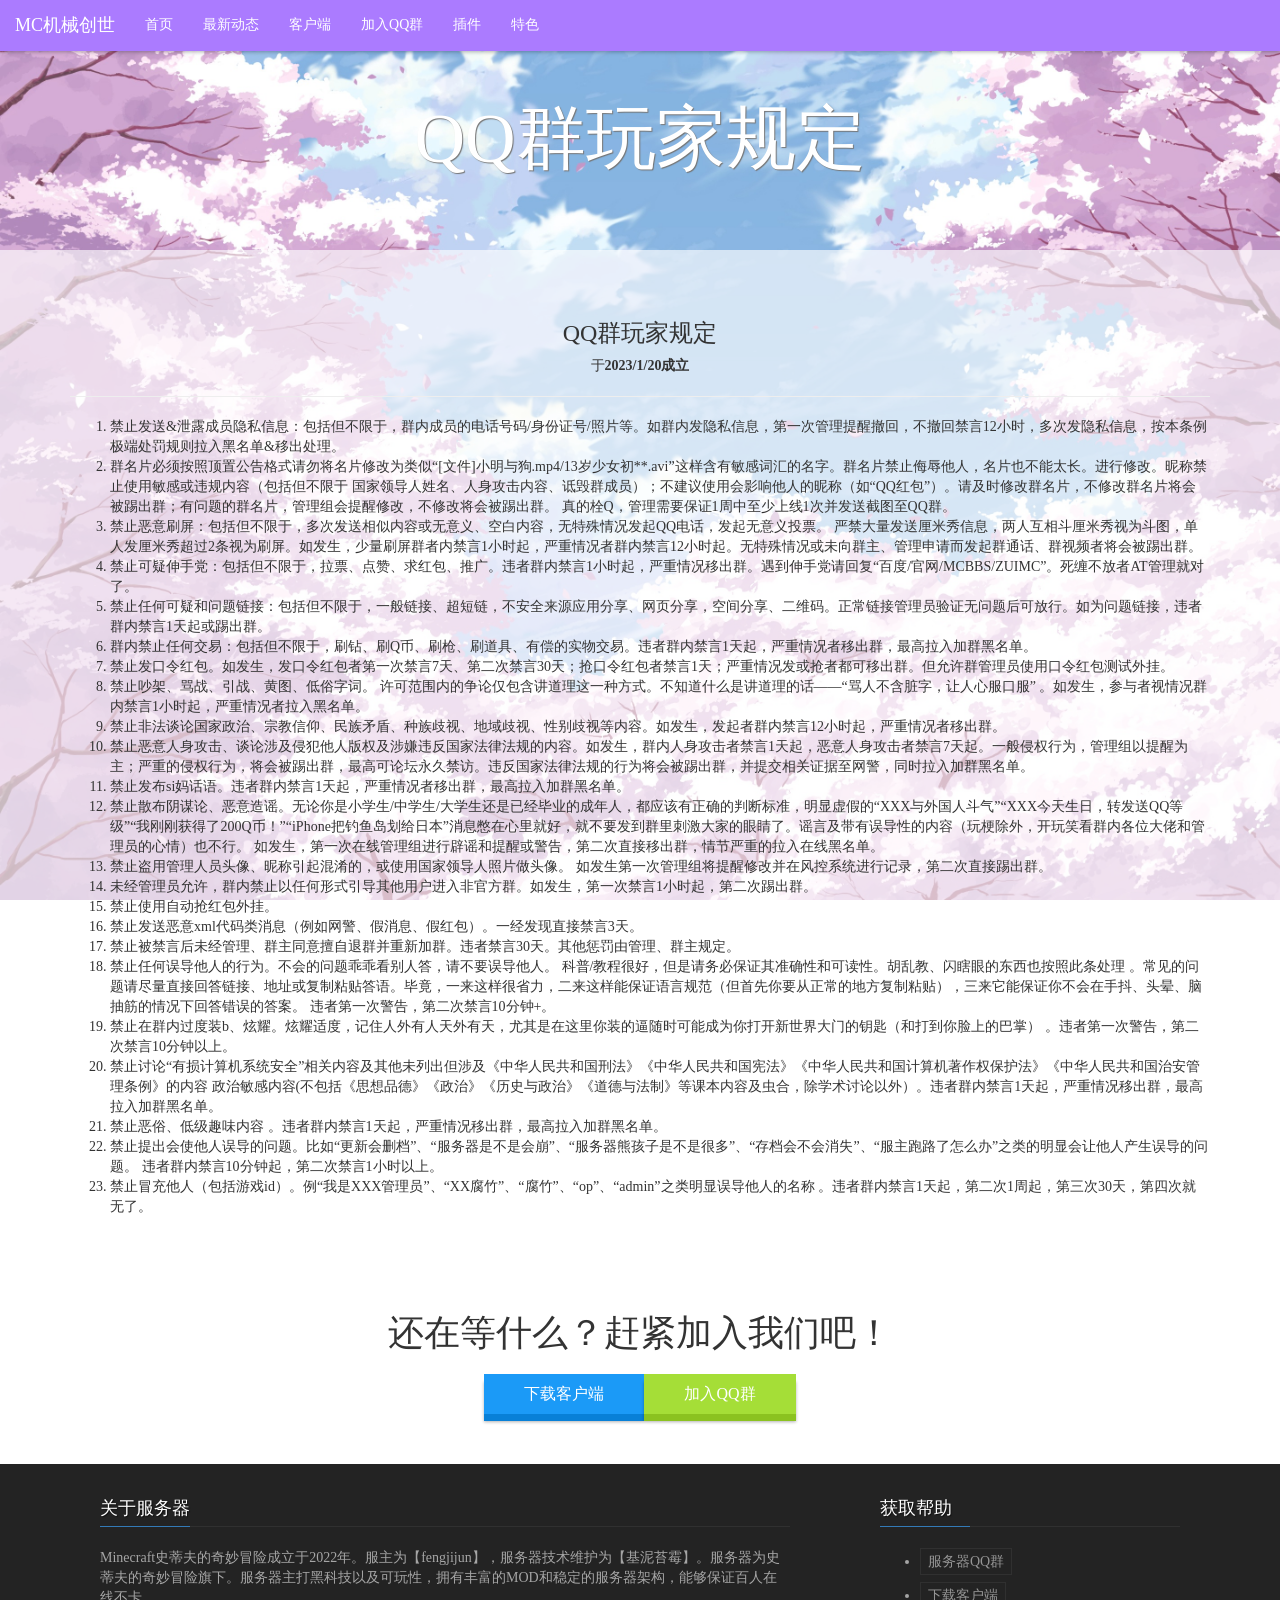
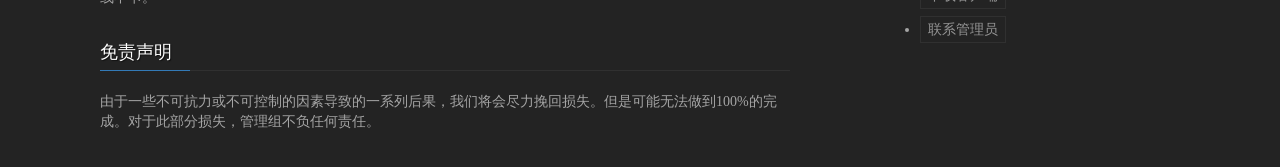
<file: chat_rule.html>
<html lang=cn>

<head>
    <meta charset="UTF-8">
    <meta name="viewport" content="width=device-width, initial-scale=1">
    <title>MC机械创世-chat_rule</title>
    <link rel="shortcut icon" href="favicon.ico">
    <script src="js/jquery.min_6.js"></script>
    <script src="js/bootstrap.min_6.js"></script>
    <link href="css/bootstrap.min_6.css" rel="stylesheet">
    <link href="css/buttons.min_6.css" rel="stylesheet">
    <link href="css/font-awesome.min_6.css" rel="stylesheet">
    <link href="css/main_6.css" rel="stylesheet">
</head>

<body data-spy="scroll" data-target="#navbar-nav">
    <div class="container-fluid">
        <nav class="navbar navbar-inverse navbar-fixed-top" id="nav">
            <div class="navbar-header"><button type="button" class="navbar-toggle collapsed" data-toggle="collapse"
                    data-target="#navlist" aria-expanded="false"><span class="sr-only">Toggle navigation</span><span
                        class="icon-bar"></span><span class="icon-bar"></span><span class="icon-bar"></span></button><a
                    class="navbar-brand" href="/" role="gun">MC机械创世</a></div>
            <div class="collapse navbar-collapse" id="navlist">
                <ul class="nav navbar-nav" role="tablist">
                    <li class="nav-item"><a class="nav-link" href="/">首页</a></li>
                    <li class="nav-item"><a class="nav-link" href="/articleList">最新动态</a></li>
                    <li class="nav-item"><a class="nav-link" href="/#clogin">客户端</a></li>
                    <li class="nav-item"><a class="nav-link" href="/#qqgroup">加入QQ群</a></li>
                    <li class="nav-item"><a class="nav-link" href="/plugins.html">插件</a></li>
                    <li class="nav-item"><a class="nav-link" href="/tese">特色</a></li>
                </ul>
            </div>
        </nav>
    </div>
    <section class="container-fluid" id="wordtitle">
        <div class="container text-center">
            <div class="row">
                <div class="col-md-12">
                    <h1 id="title">QQ群玩家规定</h1>
                </div>
            </div>
        </div>
    </section>
    <section class="container-fluid" id="word">
        <div class="container box">
            <div class="row">
                <div class="col-md-12 text-center">
                    <h3>QQ群玩家规定</h3>
                    <p>于<b>2023/1/20成立</b></p>
                    <hr>
                    </hr>
                </div>
                <div class="col-md-12 font">
                    <ol>
                        <li>禁止发送&泄露成员隐私信息：包括但不限于，群内成员的电话号码/身份证号/照片等。如群内发隐私信息，第一次管理提醒撤回，不撤回禁言12小时，多次发隐私信息，按本条例极端处罚规则拉入黑名单&移出处理。</li>
                      
                        <li>群名片必须按照顶置公告格式请勿将名片修改为类似“[文件]小明与狗.mp4/13岁少女初**.avi”这样含有敏感词汇的名字。群名片禁止侮辱他人，名片也不能太长。进行修改。昵称禁止使用敏感或违规内容（包括但不限于 国家领导人姓名、人身攻击内容、诋毁群成员）；不建议使用会影响他人的昵称（如“QQ红包”）。请及时修改群名片，不修改群名片将会被踢出群；有问题的群名片，管理组会提醒修改，不修改将会被踢出群。 
真的栓Q，管理需要保证1周中至少上线1次并发送截图至QQ群。 </li>

                        <li>禁止恶意刷屏：包括但不限于，多次发送相似内容或无意义、空白内容，无特殊情况发起QQ电话，发起无意义投票。 
严禁大量发送厘米秀信息，两人互相斗厘米秀视为斗图，单人发厘米秀超过2条视为刷屏。如发生，少量刷屏群者内禁言1小时起，严重情况者群内禁言12小时起。无特殊情况或未向群主、管理申请而发起群通话、群视频者将会被踢出群。 </li>

                        <li>禁止可疑伸手党：包括但不限于，拉票、点赞、求红包、推广。违者群内禁言1小时起，严重情况移出群。遇到伸手党请回复“百度/官网/MCBBS/ZUIMC”。死缠不放者AT管理就对了。  </li>

                        <li>禁止任何可疑和问题链接：包括但不限于，一般链接、超短链，不安全来源应用分享、网页分享，空间分享、二维码。正常链接管理员验证无问题后可放行。如为问题链接，违者群内禁言1天起或踢出群。</li> 

                        <li>群内禁止任何交易：包括但不限于，刷钻、刷Q币、刷枪、刷道具、有偿的实物交易。违者群内禁言1天起，严重情况者移出群，最高拉入加群黑名单。 </li>

                        <li>禁止发口令红包。如发生，发口令红包者第一次禁言7天、第二次禁言30天；抢口令红包者禁言1天；严重情况发或抢者都可移出群。但允许群管理员使用口令红包测试外挂。 </li>

                        <li>禁止吵架、骂战、引战、黄图、低俗字词。 
许可范围内的争论仅包含讲道理这一种方式。不知道什么是讲道理的话——“骂人不含脏字，让人心服口服” 。如发生，参与者视情况群内禁言1小时起，严重情况者拉入黑名单。  </li>

                        <li>禁止非法谈论国家政治、宗教信仰、民族矛盾、种族歧视、地域歧视、性别歧视等内容。如发生，发起者群内禁言12小时起，严重情况者移出群。 </li>



                        <li>禁止恶意人身攻击、谈论涉及侵犯他人版权及涉嫌违反国家法律法规的内容。如发生，群内人身攻击者禁言1天起，恶意人身攻击者禁言7天起。一般侵权行为，管理组以提醒为主；严重的侵权行为，将会被踢出群，最高可论坛永久禁访。违反国家法律法规的行为将会被踢出群，并提交相关证据至网警，同时拉入加群黑名单。 </li>

<li>禁止发布si妈话语。违者群内禁言1天起，严重情况者移出群，最高拉入加群黑名单。 </li>
                        <li>禁止散布阴谋论、恶意造谣。无论你是小学生/中学生/大学生还是已经毕业的成年人，都应该有正确的判断标准，明显虚假的“XXX与外国人斗气”“XXX今天生日，转发送QQ等级”“我刚刚获得了200Q币！”“iPhone把钓鱼岛划给日本”消息憋在心里就好，就不要发到群里刺激大家的眼睛了。谣言及带有误导性的内容（玩梗除外，开玩笑看群内各位大佬和管理员的心情）也不行。 如发生，第一次在线管理组进行辟谣和提醒或警告，第二次直接移出群，情节严重的拉入在线黑名单。 </li>
                        <li>禁止盗用管理人员头像、昵称引起混淆的，或使用国家领导人照片做头像。 如发生第一次管理组将提醒修改并在风控系统进行记录，第二次直接踢出群。 </li>
                        <li>未经管理员允许，群内禁止以任何形式引导其他用户进入非官方群。如发生，第一次禁言1小时起，第二次踢出群。</li>
                        <li>禁止使用自动抢红包外挂。 </li>
                        <li>禁止发送恶意xml代码类消息（例如网警、假消息、假红包）。一经发现直接禁言3天。 </li>
                        <li>禁止被禁言后未经管理、群主同意擅自退群并重新加群。违者禁言30天。其他惩罚由管理、群主规定。</li>
                        <li>禁止任何误导他人的行为。不会的问题乖乖看别人答，请不要误导他人。 
科普/教程很好，但是请务必保证其准确性和可读性。胡乱教、闪瞎眼的东西也按照此条处理 。常见的问题请尽量直接回答链接、地址或复制粘贴答语。毕竟，一来这样很省力，二来这样能保证语言规范（但首先你要从正常的地方复制粘贴），三来它能保证你不会在手抖、头晕、脑抽筋的情况下回答错误的答案。 违者第一次警告，第二次禁言10分钟+。  </li>
                        <li>禁止在群内过度装b、炫耀。炫耀适度，记住人外有人天外有天，尤其是在这里你装的逼随时可能成为你打开新世界大门的钥匙（和打到你脸上的巴掌） 。违者第一次警告，第二次禁言10分钟以上。 </li>
                        <li>禁止讨论“有损计算机系统安全”相关内容及其他未列出但涉及《中华人民共和国刑法》《中华人民共和国宪法》《中华人民共和国计算机著作权保护法》《中华人民共和国治安管理条例》的内容 政治敏感内容(不包括《思想品德》《政治》《历史与政治》《道德与法制》等课本内容及虫合，除学术讨论以外）。违者群内禁言1天起，严重情况移出群，最高拉入加群黑名单。 </li>
                        <li>禁止恶俗、低级趣味内容 。违者群内禁言1天起，严重情况移出群，最高拉入加群黑名单。 </li>
                        <li>禁止提出会使他人误导的问题。比如“更新会删档”、“服务器是不是会崩”、“服务器熊孩子是不是很多”、“存档会不会消失”、“服主跑路了怎么办”之类的明显会让他人产生误导的问题。 违者群内禁言10分钟起，第二次禁言1小时以上。</li>
                        <li>禁止冒充他人（包括游戏id）。例“我是XXX管理员”、“XX腐竹”、“腐竹”、“op”、“admin”之类明显误导他人的名称 。违者群内禁言1天起，第二次1周起，第三次30天，第四次就无了。  </li>
                    </ol>

                </div>
            </div>
        </div>
    </section>
    <section class="container-fluid" id="join">
        <div class="container box">
            <div class="row">
                <div class="col-md-12 text-center">
                    <h1>还在等什么？赶紧加入我们吧！</h1>
                    <p><a href="#clogin" role="gun" class="button button-3d button-primary yh">下载客户端</a><a
                            href="#qqgroup" role="gun" class="button button-3d button-action yh">加入QQ群</a></p>
                </div>
            </div>
        </div>
    </section>
    <footer class="main-footer" id="about">
        <div class="container">
            <div class="row">
                <div class="col-sm-8">
                    <div class="widget">
                        <h4 class="title">关于服务器</h4>
                        <div class="content tag-cloud">
                            Minecraft史蒂夫的奇妙冒险成立于2022年。服主为【fengjijun】，服务器技术维护为【基泥苔霉】。服务器为史蒂夫的奇妙冒险旗下。服务器主打黑科技以及可玩性，拥有丰富的MOD和稳定的服务器架构，能够保证百人在线不卡。
                        </div>
                    </div>
                    <div class="widget">
                        <h4 class="title">免责声明</h4>
                        <div class="content tag-cloud">
                            由于一些不可抗力或不可控制的因素导致的一系列后果，我们将会尽力挽回损失。但是可能无法做到100%的完成。对于此部分损失，管理组不负任何责任。</div>
                    </div>
                </div>
                <div class="col-sm-4">
                    <div class="widget">
                        <h4 class="title">获取帮助</h4>
                        <div class="content tag-cloud">
                            <ul>
                                <li><a href="#qqgroup" role="gun">服务器QQ群</a></li>
                                <li><a href="#clogin" role="gun">下载客户端</a></li>
                                <li><a href="https://jq.qq.com/?_wv=1027&k=5XNMbEV">联系管理员</a></li>
                            </ul>
                        </div>
                    </div>
                </div>
            </div>
        </div>
    </footer>
    <script src="js/bootstrap.min_6.js"></script>
    <script src="js/main_6.js"></script>
    <script>var _hmt = _hmt || []; (function () { var hm = document.createElement("script"); hm.src = "https://hm.baidu.com/hm.js?971ec26c239614cb860dd23c384cd840"; var s = document.getElementsByTagName("script")[0]; s.parentNode.insertBefore(hm, s) })();</script>
</body>

</html>
</file>
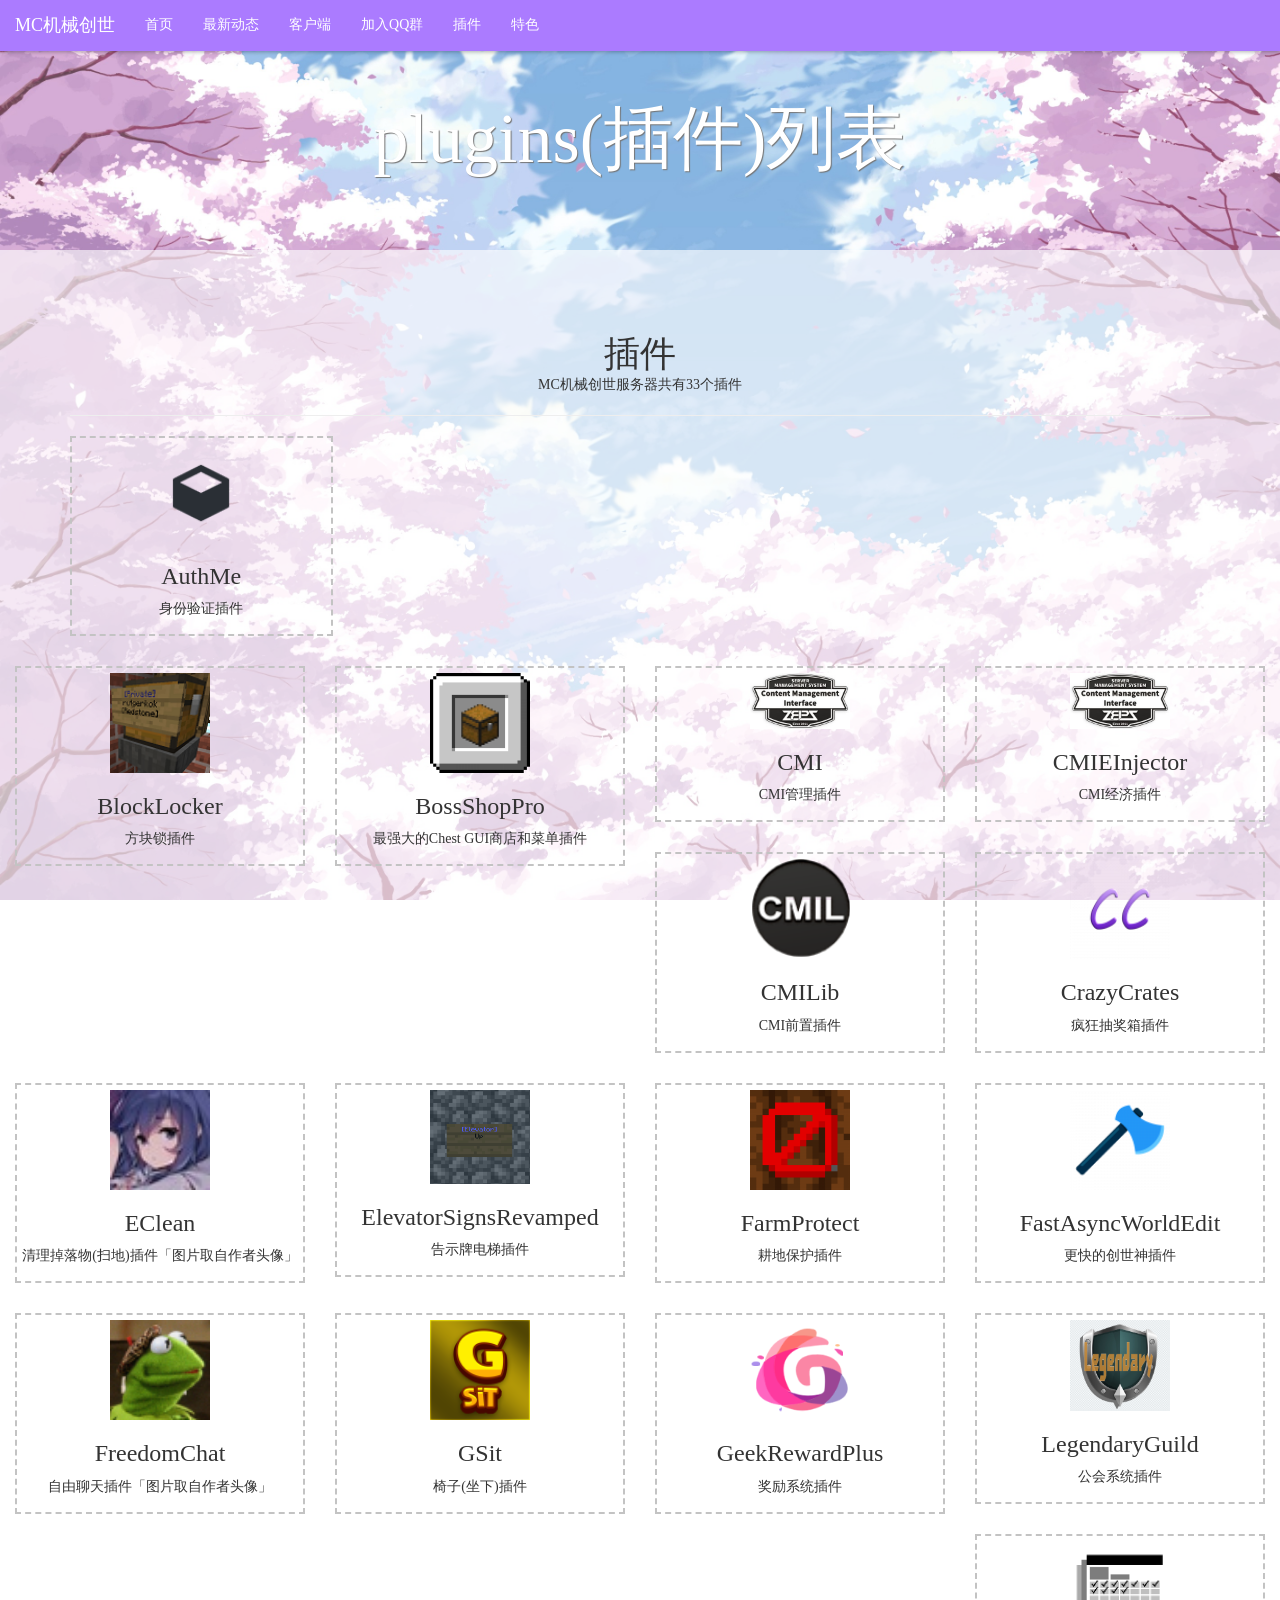
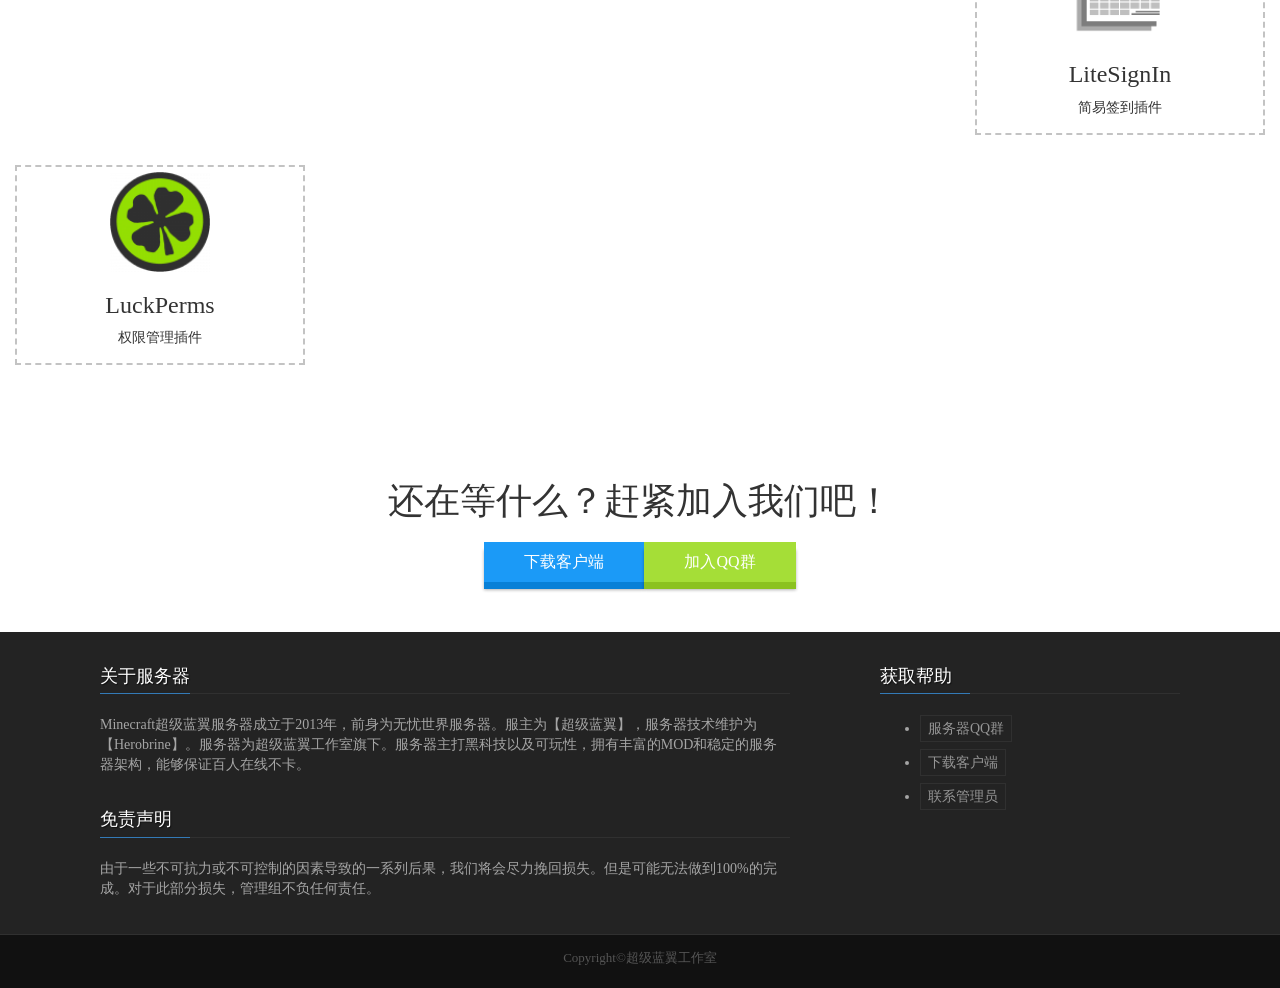
<file: plugins.html>
<html lang=cn>

<head>
    <meta charset="UTF-8">
    <meta name="viewport" content="width=device-width, initial-scale=1">
    <title>MC机械创世</title>
<link rel="shortcut icon" href=" /favicon.ico" />
    <script src="js/jquery.min_1.js"></script>
    <script src="js/bootstrap.min_1.js"></script>
    <link href="css/bootstrap.min_1.css" rel="stylesheet">
    <link href="css/buttons.min_1.css" rel="stylesheet">
    <link href="css/font-awesome.min_1.css" rel="stylesheet">
    <link href="css/main_1.css" rel="stylesheet">
</head>

<body data-spy="scroll" data-target="#navbar-nav">
    <div class="container-fluid">
        <nav class="navbar navbar-inverse navbar-fixed-top" id="nav">
            <div class="navbar-header"><button type="button" class="navbar-toggle collapsed" data-toggle="collapse"
                    data-target="#navlist" aria-expanded="false"><span class="sr-only">Toggle navigation</span><span
                        class="icon-bar"></span><span class="icon-bar"></span><span class="icon-bar"></span></button><a
                    class="navbar-brand" href="/" role="gun">MC机械创世</a></div>
            <div class="collapse navbar-collapse" id="navlist">
                <ul class="nav navbar-nav" role="tablist">
                    <li class="nav-item"><a class="nav-link" href="/">首页</a></li>
                    <li class="nav-item"><a class="nav-link" href="/articleList">最新动态</a></li>
                    <li class="nav-item"><a class="nav-link" href="/#clogin">客户端</a></li>
                    <li class="nav-item"><a class="nav-link" href="/#qqgroup">加入QQ群</a></li>
                    <li class="nav-item"><a class="nav-link" href="/plugins">插件</a></li>
                    <li class="nav-item"><a class="nav-link" href="/tese">特色</a></li>
                </ul>
            </div>
        </nav>
    </div>
    <section class="container-fluid" id="wordtitle">
        <div class="container text-center">
            <div class="row">
                <div class="col-md-12">
                    <h1 id="title">plugins(插件)列表</h1>
                </div>
            </div>
        </div>
    </section>
    <section class="container-fluid" id="word">
        <div class="container text-center">
            <div class="row text-center">
                <div class="col-md-12">
                    <h1>插件</h1>
                    <p>MC机械创世服务器共有33个插件</p>
                    <hr>
                    </hr>
                </div>
                <div class="col-md-3">
                    <div class="modbox">
                        <center><img class="img-responsive" src="picture/AuthMe.png" width="100" height="100" /></center>
                        <h3 style="text-align:center">AuthMe</h3><p style="text-align:center">身份验证插件</p>
                    </div>
                </div>
            </div>
        </div>
        <div class="col-md-3">
            <div class="modbox">
                <center><img class="img-responsive" src="picture/BlockLocker.jpg" width="100" height="100" /></center>
                <h3 style="text-align:center">BlockLocker</h3><p style="text-align:center">方块锁插件</p>
            </div>
        </div>
        <div class="col-md-3">
            <div class="modbox">
                <center><img class="img-responsive" src="picture/BossShopPro.jpg" width="100" height="100" /></center>
                <h3 style="text-align:center">BossShopPro</h3><p style="text-align:center">最强大的Chest GUI商店和菜单插件</p>
            </div>
        </div>
        <div class="col-md-3">
            <div class="modbox">
                <center><img class="img-responsive" src="picture/CMI.jpg" width="100" height="100" /></center>
                <h3 style="text-align:center">CMI</h3><p style="text-align:center">CMI管理插件</p>
            </div>
        </div>
        <div class="col-md-3">
            <div class="modbox">
                <center><img class="img-responsive" src="picture/CMI.jpg" width="100" height="100" /></center>
                <h3 style="text-align:center">CMIEInjector</h3><p style="text-align:center">CMI经济插件</p>
            </div>
        </div>
        <div class="col-md-3">
            <div class="modbox">
                <center><img class="img-responsive" src="picture/CMILib.jpg" width="100" height="100" /></center>
                <h3 style="text-align:center">CMILib</h3><p style="text-align:center">CMI前置插件</p>
            </div>
        </div>
        <div class="col-md-3">
            <div class="modbox">
                <center><img class="img-responsive" src="picture/CrazyCrates.jpg" width="100" height="100" /></center>
                <h3 style="text-align:center">CrazyCrates</h3><p style="text-align:center">疯狂抽奖箱插件</p>
            </div>
        </div>
              <div class="col-md-3">
            <div class="modbox">
                <center><img class="img-responsive" src="picture/EClean.jfif" width="100" height="100" /></center>
                <h3 style="text-align:center">EClean</h3><p style="text-align:center">清理掉落物(扫地)插件「图片取自作者头像」</p>
            </div>
        </div>
        <div class="col-md-3">
            <div class="modbox">
                <center><img class="img-responsive" src="picture/ElevatorSignsRevamped.png" width="100" height="100" /></center>
                <h3 style="text-align:center">ElevatorSignsRevamped</h3><p style="text-align:center">告示牌电梯插件</p>
            </div>
        </div>
        <div class="col-md-3">
            <div class="modbox">
                <center><img class="img-responsive" src="picture/FarmProtect.jpg" width="100" height="100" /></center>
                <h3 style="text-align:center">FarmProtect</h3><p style="text-align:center">耕地保护插件</p>
            </div>
        </div>
        <div class="col-md-3">
            <div class="modbox">
                <center><img class="img-responsive" src="picture/FastAsyncWorldEdit.jpg" width="100" height="100" /></center>
                <h3 style="text-align:center">FastAsyncWorldEdit</h3><p style="text-align:center">更快的创世神插件</p>
            </div>
        </div>
        <div class="col-md-3">
            <div class="modbox">
                <center><img class="img-responsive" src="picture/FreedomChat.png" width="100" height="100" /></center>
                <h3 style="text-align:center">FreedomChat</h3><p style="text-align:center">自由聊天插件「图片取自作者头像」</p>
            </div>
        </div>
        <div class="col-md-3">
            <div class="modbox">
                <center><img class="img-responsive" src="picture/GSit.jpg" width="100" height="100" /></center>
                <h3 style="text-align:center">GSit</h3><p style="text-align:center">椅子(坐下)插件</p>
            </div>
        </div>
                <div class="col-md-3">
            <div class="modbox">
                <center><img class="img-responsive" src="picture/GeekRewardPlus.png" width="100" height="100" /></center>
                <h3 style="text-align:center">GeekRewardPlus</h3><p style="text-align:center">奖励系统插件</p>
            </div>
        </div>       
    
    
    <div class="col-md-3">
            <div class="modbox">
                <center><img class="img-responsive" src="picture/LegendaryGuild.png" width="100" height="100" /></center>
                <h3 style="text-align:center">LegendaryGuild</h3><p style="text-align:center">公会系统插件</p>
            </div>
        </div>       
    
    
    <div class="col-md-3">
            <div class="modbox">
                <center><img class="img-responsive" src="picture/LiteSignIn.jpg" width="100" height="100" /></center>
                <h3 style="text-align:center">LiteSignIn</h3><p style="text-align:center">简易签到插件</p>
            </div>
        </div>
    
      <div class="col-md-3">
            <div class="modbox">
                <center><img class="img-responsive" src="picture/LuckPerms.jpg" width="100" height="100" /></center>
                <h3 style="text-align:center">LuckPerms</h3><p style="text-align:center">权限管理插件</p>
            </div>
        </div>

    
    
        </div>
        </div>
    </section>
    <section class="container-fluid" id="join">
        <div class="container box">
            <div class="row">
                <div class="col-md-12 text-center">
                    <h1>还在等什么？赶紧加入我们吧！</h1>
                    <p><a href="#clogin" role="gun" class="button button-3d button-primary yh">下载客户端</a><a
                            href="#qqgroup" role="gun" class="button button-3d button-action yh">加入QQ群</a></p>
                </div>
            </div>
        </div>
    </section>
    <footer class="main-footer" id="about">
        <div class="container">
            <div class="row">
                <div class="col-sm-8">
                    <div class="widget">
                        <h4 class="title">关于服务器</h4>
                        <div class="content tag-cloud">
                            Minecraft超级蓝翼服务器成立于2013年，前身为无忧世界服务器。服主为【超级蓝翼】，服务器技术维护为【Herobrine】。服务器为超级蓝翼工作室旗下。服务器主打黑科技以及可玩性，拥有丰富的MOD和稳定的服务器架构，能够保证百人在线不卡。
                        </div>
                    </div>
                    <div class="widget">
                        <h4 class="title">免责声明</h4>
                        <div class="content tag-cloud">
                            由于一些不可抗力或不可控制的因素导致的一系列后果，我们将会尽力挽回损失。但是可能无法做到100%的完成。对于此部分损失，管理组不负任何责任。</div>
                    </div>
                </div>
                <div class="col-sm-4">
                    <div class="widget">
                        <h4 class="title">获取帮助</h4>
                        <div class="content tag-cloud">
                            <ul>
                                <li><a href="#qqgroup" role="gun">服务器QQ群</a></li>
                                <li><a href="#clogin" role="gun">下载客户端</a></li>
                                <li><a href="https://jq.qq.com/?_wv=1027&k=5XNMbEV">联系管理员</a></li>
                            </ul>
                        </div>
                    </div>
                </div>
            </div>
        </div>
    </footer>
    <div class="copyright">
        <div class="container">
            <div class="row">
                <div class="col-sm-12"><span>Copyright©<a href="http://blog.angasky.cf">超级蓝翼工作室</a></span></div>
            </div>
        </div>
    </div>
    <script src="js/bootstrap.min_1.js"></script>
    <script src="js/main_1.js"></script>
    <script>var _hmt = _hmt || []; (function () { var hm = document.createElement("script"); hm.src = "https://hm.baidu.com/hm.js?971ec26c239614cb860dd23c384cd840"; var s = document.getElementsByTagName("script")[0]; s.parentNode.insertBefore(hm, s) })();</script>
</body>

</html>
</file>
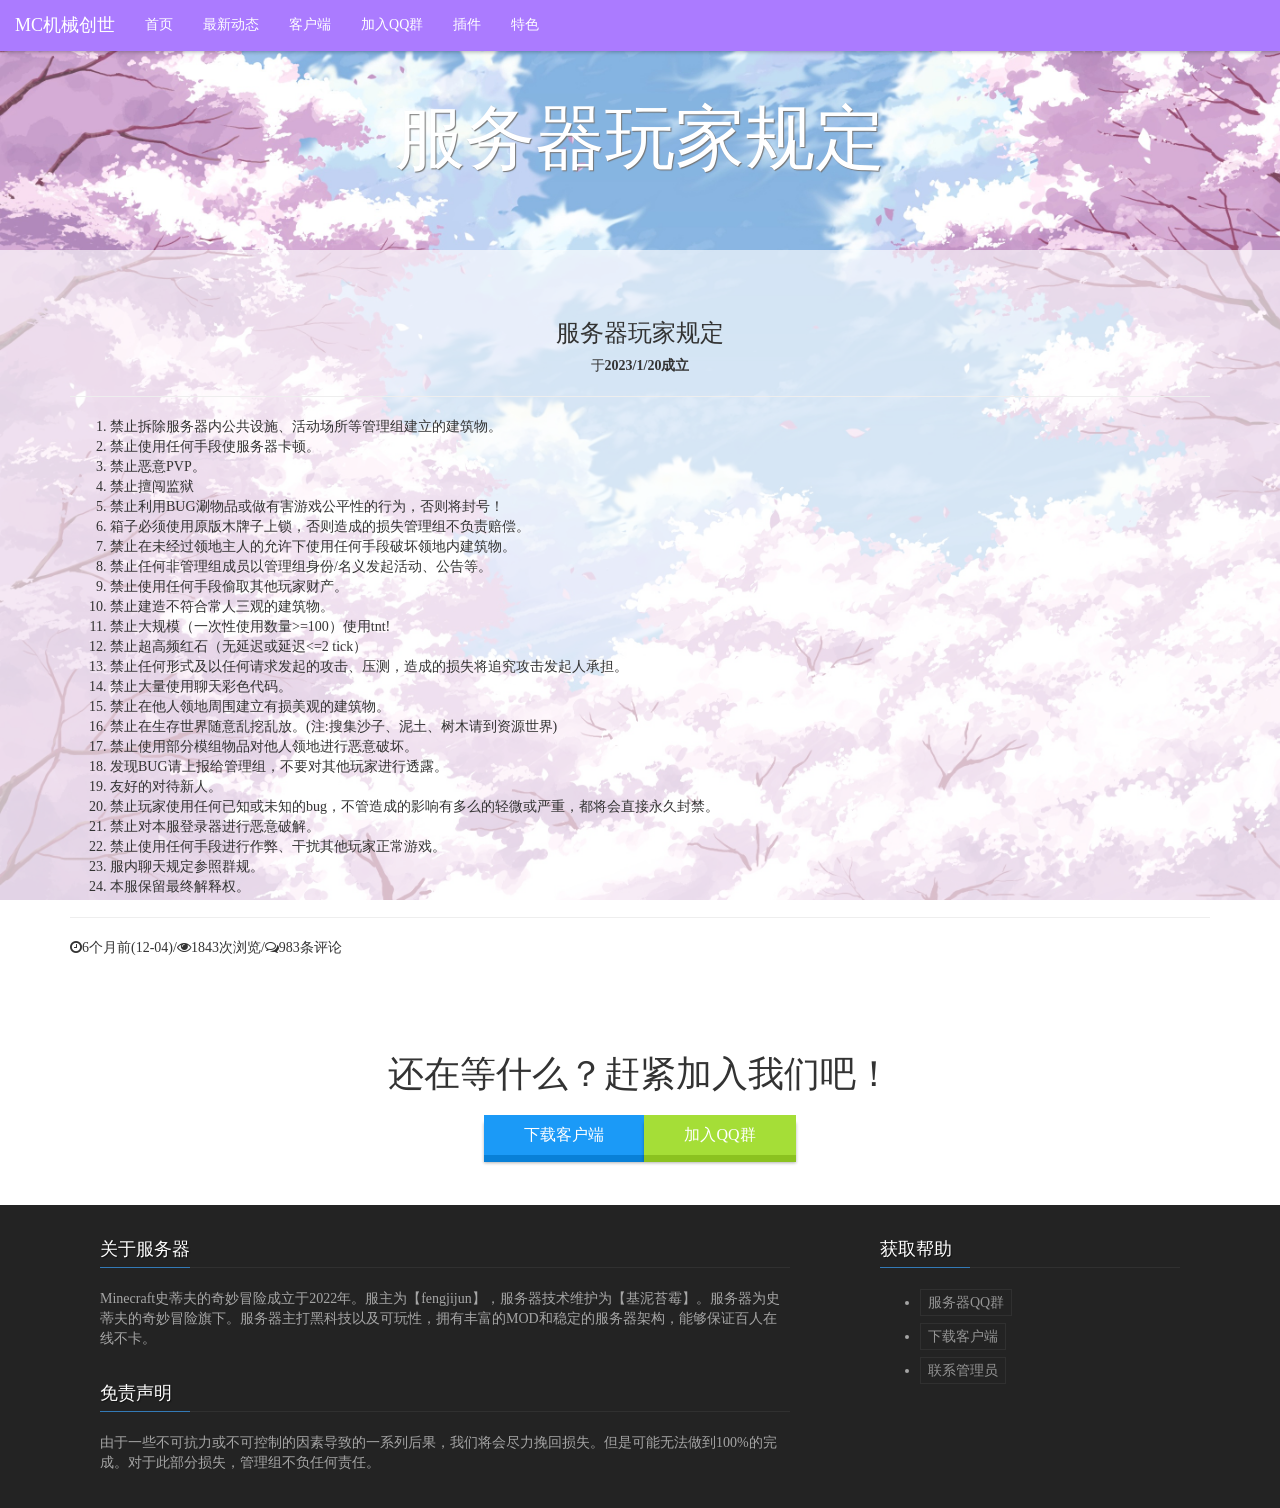
<file: server_rule.html>
<html lang=cn>

<head>
    <meta charset="UTF-8">
    <meta name="viewport" content="width=device-width, initial-scale=1">
    <title>MC机械创世-server_rule</title>
    <link rel="shortcut icon" href="favicon.ico">
    <script src="js/jquery.min_6.js"></script>
    <script src="js/bootstrap.min_6.js"></script>
    <link href="css/bootstrap.min_6.css" rel="stylesheet">
    <link href="css/buttons.min_6.css" rel="stylesheet">
    <link href="css/font-awesome.min_6.css" rel="stylesheet">
    <link href="css/main_6.css" rel="stylesheet">
</head>

<body data-spy="scroll" data-target="#navbar-nav">
    <div class="container-fluid">
        <nav class="navbar navbar-inverse navbar-fixed-top" id="nav">
            <div class="navbar-header"><button type="button" class="navbar-toggle collapsed" data-toggle="collapse"
                    data-target="#navlist" aria-expanded="false"><span class="sr-only">Toggle navigation</span><span
                        class="icon-bar"></span><span class="icon-bar"></span><span class="icon-bar"></span></button><a
                    class="navbar-brand" href="/" role="gun">MC机械创世</a></div>
            <div class="collapse navbar-collapse" id="navlist">
                <ul class="nav navbar-nav" role="tablist">
                    <li class="nav-item"><a class="nav-link" href="/">首页</a></li>
                    <li class="nav-item"><a class="nav-link" href="/articleList">最新动态</a></li>
                    <li class="nav-item"><a class="nav-link" href="/#clogin">客户端</a></li>
                    <li class="nav-item"><a class="nav-link" href="/#qqgroup">加入QQ群</a></li>
                    <li class="nav-item"><a class="nav-link" href="/plugins.html">插件</a></li>
                    <li class="nav-item"><a class="nav-link" href="/tese">特色</a></li>
                </ul>
            </div>
        </nav>
    </div>
    <section class="container-fluid" id="wordtitle">
        <div class="container text-center">
            <div class="row">
                <div class="col-md-12">
                    <h1 id="title">服务器玩家规定</h1>
                </div>
            </div>
        </div>
    </section>
    <section class="container-fluid" id="word">
        <div class="container box">
            <div class="row">
                <div class="col-md-12 text-center">
                    <h3>服务器玩家规定</h3>
                    <p>于<b>2023/1/20成立</b></p>
                    <hr>
                    </hr>
                </div>
                <div class="col-md-12 font">
                    <ol>
                        <li>禁止拆除服务器内公共设施、活动场所等管理组建立的建筑物。</li>
                        <li>禁止使用任何手段使服务器卡顿。</li>
                        <li>禁止恶意PVP。</li>
                        <li>禁止擅闯监狱</li>
                        <li>禁止利用BUG涮物品或做有害游戏公平性的行为，否则将封号！</li>
                        <li>箱子必须使用原版木牌子上锁，否则造成的损失管理组不负责赔偿。</li>
                        <li>禁止在未经过领地主人的允许下使用任何手段破坏领地内建筑物。</li>
                        <li>禁止任何非管理组成员以管理组身份/名义发起活动、公告等。</li>
                        <li>禁止使用任何手段偷取其他玩家财产。</li>
                        <li>禁止建造不符合常人三观的建筑物。</li>
                        <li>禁止大规模（一次性使用数量>=100）使用tnt!</li>
                        <li>禁止超高频红石（无延迟或延迟<=2 tick）</li>
                        <li>禁止任何形式及以任何请求发起的攻击、压测，造成的损失将追究攻击发起人承担。</li>
                        <li>禁止大量使用聊天彩色代码。</li>
                        <li>禁止在他人领地周围建立有损美观的建筑物。</li>
                        <li>禁止在生存世界随意乱挖乱放。(注:搜集沙子、泥土、树木请到资源世界)</li>
                        <li>禁止使用部分模组物品对他人领地进行恶意破坏。</li>
                        <li>发现BUG请上报给管理组，不要对其他玩家进行透露。</li>
                        <li>友好的对待新人。</li>
                        <li>禁止玩家使用任何已知或未知的bug，不管造成的影响有多么的轻微或严重，都将会直接永久封禁。</li>
                        <li>禁止对本服登录器进行恶意破解。</li>
                        <li>禁止使用任何手段进行作弊、干扰其他玩家正常游戏。</li>
                        <li>服内聊天规定参照群规。</li>
                        <li>本服保留最终解释权。</li>
                    </ol>
                    <hr>
                    <p><i class="fa fa-clock-o"></i>6个月前(12-04)/<i class="fa fa-eye"></i>1843次浏览/<i
                            class="fa fa-comments-o"></i>983条评论</p>
                </div>
            </div>
        </div>
    </section>
    <section class="container-fluid" id="join">
        <div class="container box">
            <div class="row">
                <div class="col-md-12 text-center">
                    <h1>还在等什么？赶紧加入我们吧！</h1>
                    <p><a href="#clogin" role="gun" class="button button-3d button-primary yh">下载客户端</a><a
                            href="#qqgroup" role="gun" class="button button-3d button-action yh">加入QQ群</a></p>
                </div>
            </div>
        </div>
    </section>
    <footer class="main-footer" id="about">
        <div class="container">
            <div class="row">
                <div class="col-sm-8">
                    <div class="widget">
                        <h4 class="title">关于服务器</h4>
                        <div class="content tag-cloud">
                            Minecraft史蒂夫的奇妙冒险成立于2022年。服主为【fengjijun】，服务器技术维护为【基泥苔霉】。服务器为史蒂夫的奇妙冒险旗下。服务器主打黑科技以及可玩性，拥有丰富的MOD和稳定的服务器架构，能够保证百人在线不卡。
                        </div>
                    </div>
                    <div class="widget">
                        <h4 class="title">免责声明</h4>
                        <div class="content tag-cloud">
                            由于一些不可抗力或不可控制的因素导致的一系列后果，我们将会尽力挽回损失。但是可能无法做到100%的完成。对于此部分损失，管理组不负任何责任。</div>
                    </div>
                </div>
                <div class="col-sm-4">
                    <div class="widget">
                        <h4 class="title">获取帮助</h4>
                        <div class="content tag-cloud">
                            <ul>
                                <li><a href="#qqgroup" role="gun">服务器QQ群</a></li>
                                <li><a href="#clogin" role="gun">下载客户端</a></li>
                                <li><a href="https://jq.qq.com/?_wv=1027&k=5XNMbEV">联系管理员</a></li>
                            </ul>
                        </div>
                    </div>
                </div>
            </div>
        </div>
    </footer>
    <script src="js/bootstrap.min_6.js"></script>
    <script src="js/main_6.js"></script>
    <script>var _hmt = _hmt || []; (function () { var hm = document.createElement("script"); hm.src = "https://hm.baidu.com/hm.js?971ec26c239614cb860dd23c384cd840"; var s = document.getElementsByTagName("script")[0]; s.parentNode.insertBefore(hm, s) })();</script>
</body>

</html>
</file>
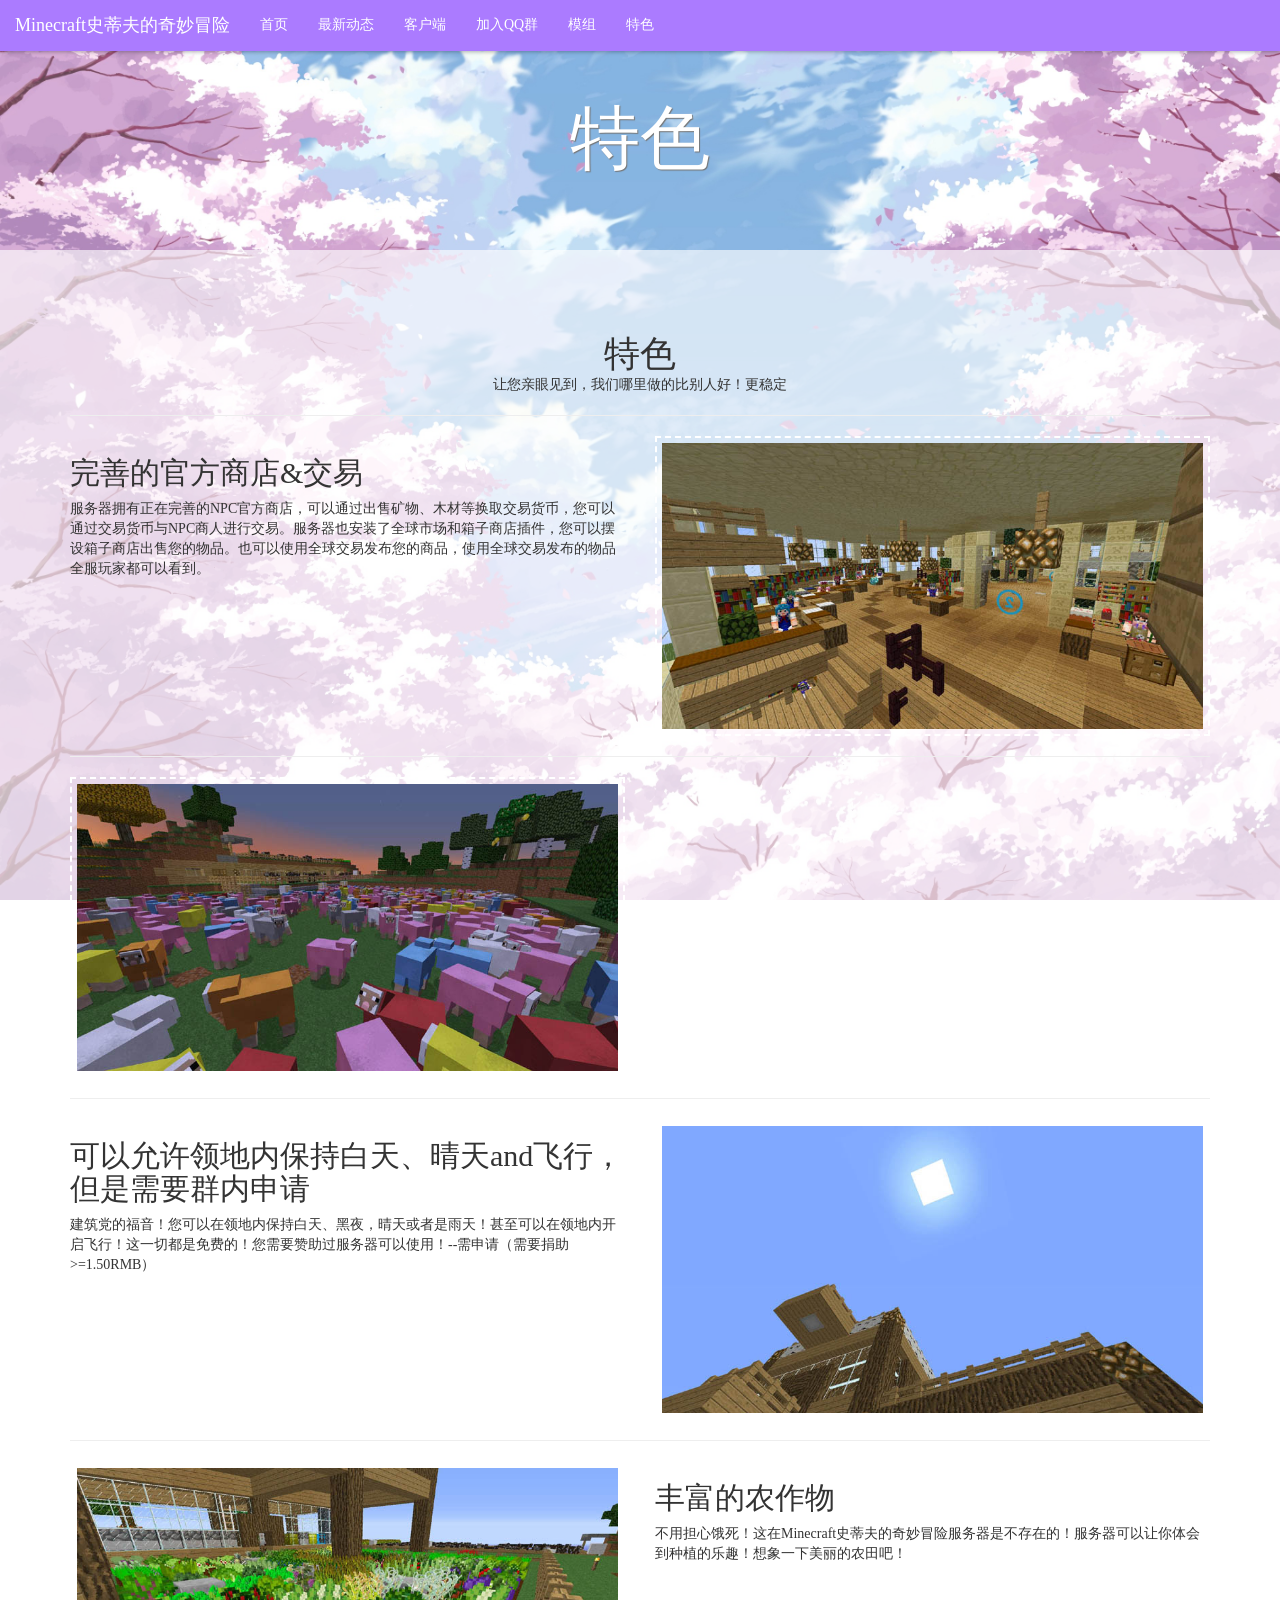
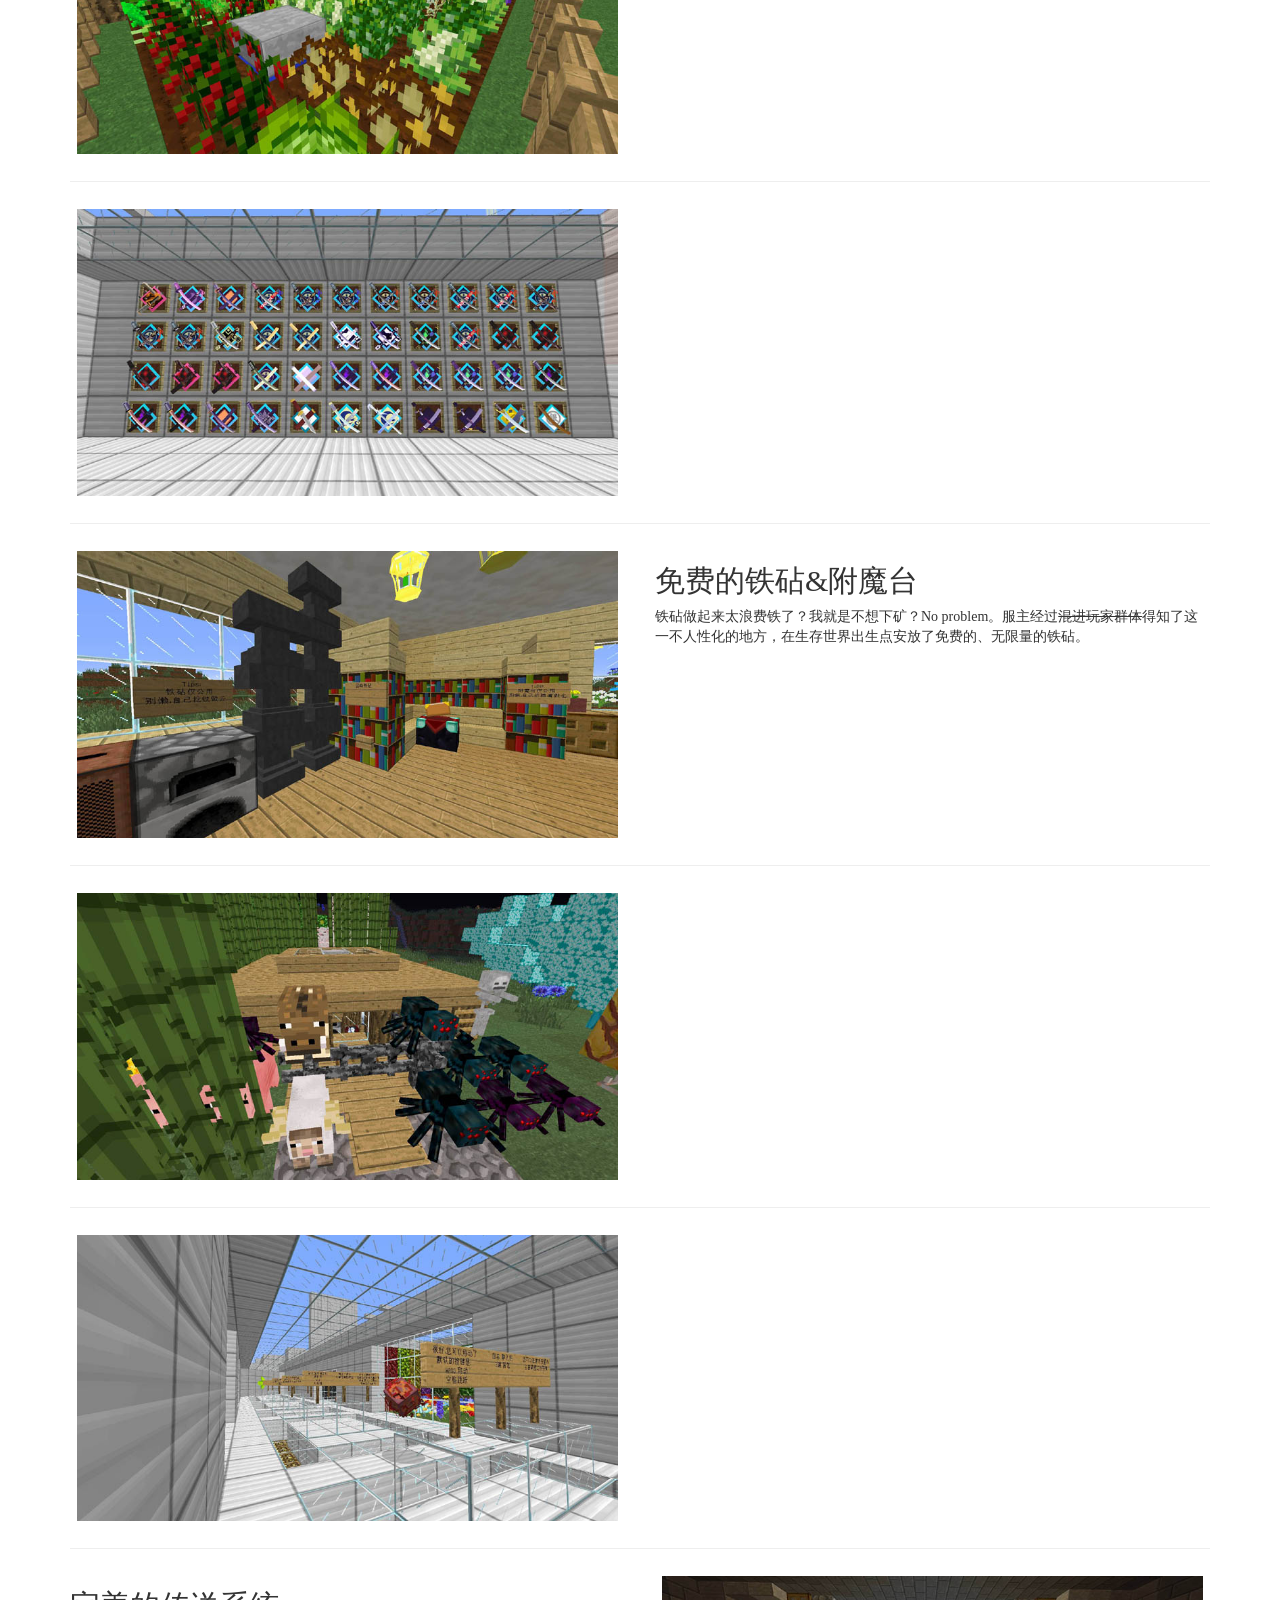
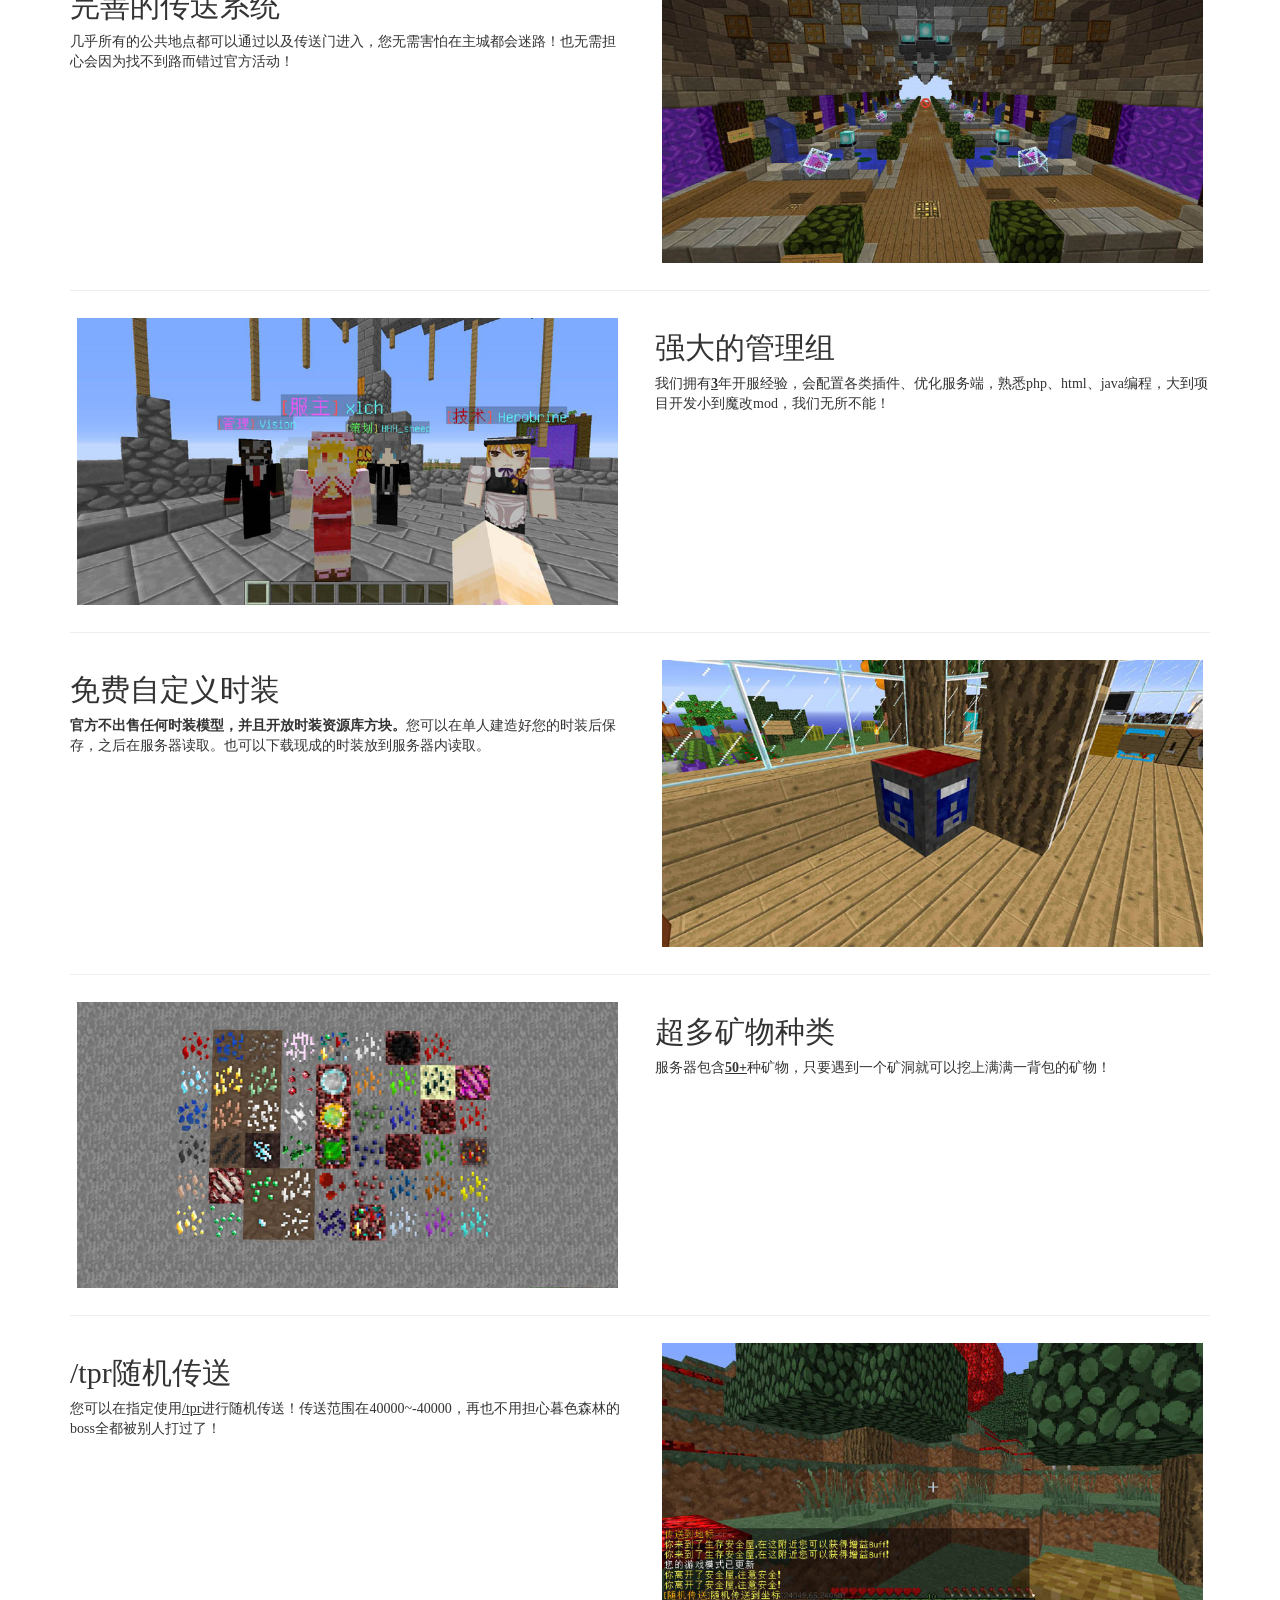
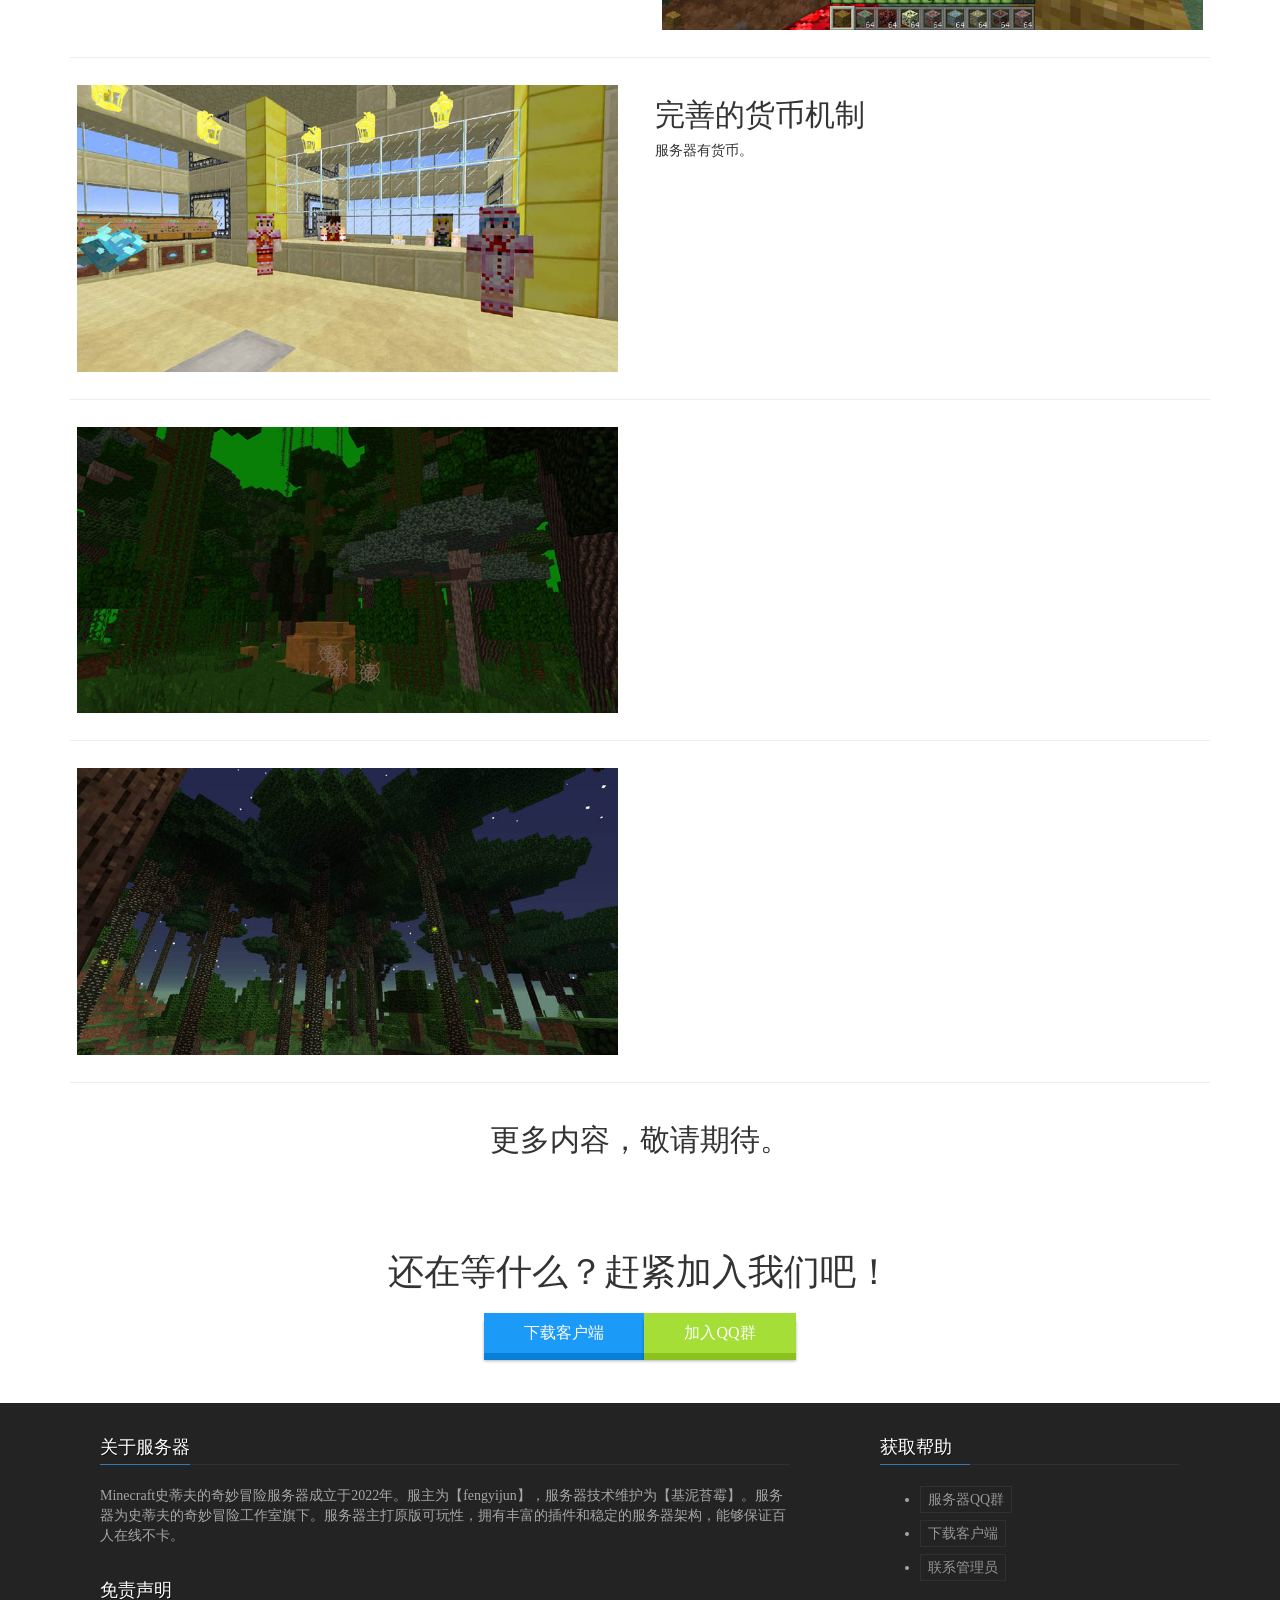
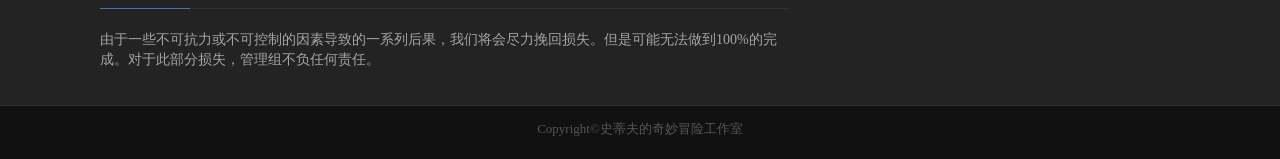
<file: tese.html>
<!--任何人未经允许，禁止盗用本服官网。-->
<html lang=cn>

<head>
    <meta charset="UTF-8">
    <meta name="viewport" content="width=device-width, initial-scale=1">
    <meta name="baidu-site-verification" content="drcGN8jpX0" />
    <title>服务器特色-Minecraft史蒂夫的奇妙冒险-Minecraft服务器,我的世界史蒂夫的奇妙冒险,MOD教程</title>
    <meta name="keywords"
        content="史蒂夫的奇妙冒险,Minecraft史蒂夫的奇妙冒险,史蒂夫的奇妙冒险服务器,Minecraft超级史蒂夫的奇妙冒险,超级史蒂夫的奇妙冒险服务器,mc服务器,我的世界服务器,我的世界史蒂夫的奇妙冒险,minecraft服务器" />
    <meta name="description" content="Minecraft史蒂夫的奇妙冒险是一个主打可玩性的服务器。" />
    <meta name="author" content="超级史蒂夫的奇妙冒险工作室" />
    <link rel="shortcut icon" href="favicon.ico">
    <script src="js/jquery.min_3.js"></script>
    <script src="js/bootstrap.min_3.js"></script>
    <link href="css/bootstrap.min_3.css" rel="stylesheet">
    <link href="css/buttons.min_3.css" rel="stylesheet">
    <link href="css/font-awesome.min_3.css" rel="stylesheet">
    <link href="css/main_3.css" rel="stylesheet">
</head>

<body data-spy="scroll" data-target="#navbar-nav">
    <div class="container-fluid">
        <nav class="navbar navbar-inverse navbar-fixed-top" id="nav">
            <div class="navbar-header"><button type="button" class="navbar-toggle collapsed" data-toggle="collapse"
                    data-target="#navlist" aria-expanded="false"><span class="sr-only">Toggle navigation</span><span
                        class="icon-bar"></span><span class="icon-bar"></span><span class="icon-bar"></span></button><a
                    class="navbar-brand" href="/" role="gun">Minecraft史蒂夫的奇妙冒险</a></div>
            <div class="collapse navbar-collapse" id="navlist">
                <ul class="nav navbar-nav" role="tablist">
                    <li class="nav-item"><a class="nav-link" href="/">首页</a></li>
                    <li class="nav-item"><a class="nav-link" href="/articleList">最新动态</a></li>
                    <li class="nav-item"><a class="nav-link" href="/#clogin">客户端</a></li>
                    <li class="nav-item"><a class="nav-link" href="/#qqgroup">加入QQ群</a></li>
                    <li class="nav-item"><a class="nav-link" href="/mod">模组</a></li>
                    <li class="nav-item"><a class="nav-link" href="/tese">特色</a></li>
                </ul>
            </div>
        </nav>
    </div>
    <section class="container-fluid" id="wordtitle">
        <div class="container text-center">
            <div class="row">
                <div class="col-md-12">
                    <h1 id="title">特色</h1>
                </div>
            </div>
        </div>
    </section>
    <section class="container-fluid" id="word">
        <div class="container">
            <div class="row">
                <div class="col-md-12 text-center">
                    <h1>特色</h1>
                    <p>让您亲眼见到，我们哪里做的比别人好！更稳定</p>
                    <hr color="#fff">
                    </hr>
                </div>
                <!--Group-->
                <div class="col-md-6">
                    <h2>完善的官方商店&交易</h2>
                    <p>服务器拥有正在完善的NPC官方商店，可以通过出售矿物、木材等换取交易货币，您可以通过交易货币与NPC商人进行交易。服务器也安装了全球市场和箱子商店插件，您可以摆设箱子商店出售您的物品。也可以使用全球交易发布您的商品，使用全球交易发布的物品全服玩家都可以看到。
                    </p>
                </div>
                <div class="col-md-6"><img class="img-responsive picbox" src="picture/shop.jpg" /></div>
                <div class="col-md-12">
                    <hr color="#fff">
                    </hr>
                </div>
                <!--/Group-->
                <!--Group-->
                <div class="col-md-6"><img class="img-responsive picbox" src="picture/dw.jpg" /></div>
                <div class="col-md-12">
                    <hr color="#fff">
                    </hr>
                </div>
                <!--/Group-->
                <!--Group-->
                <div class="col-md-6">
                    <h2>可以允许领地内保持白天、晴天and飞行，但是需要群内申请</h2>
                    <p>建筑党的福音！您可以在领地内保持白天、黑夜，晴天或者是雨天！甚至可以在领地内开启飞行！这一切都是免费的！您需要赞助过服务器可以使用！--需申请（需要捐助>=1.50RMB）</p>
                </div>
                <div class="col-md-6"><img class="img-responsive picbox" src="picture/sun.jpg" /></div>
                <div class="col-md-12">
                    <hr color="#fff">
                    </hr>
                </div>
                <!--/Group-->
                <!--Group-->
                <div class="col-md-6"><img class="img-responsive picbox" src="picture/zw.jpg" /></div>
                <div class="col-md-6">
                    <h2>丰富的农作物</h2>
                    <p>不用担心饿死！这在Minecraft史蒂夫的奇妙冒险服务器是不存在的！服务器可以让你体会到种植的乐趣！想象一下美丽的农田吧！</p>
                </div>
                <div class="col-md-12">
                    <hr color="#fff">
                    </hr>
                </div>
                <!--/Group-->
                <!--Group-->
                <div class="col-md-6"><img class="img-responsive picbox" src="picture/bdj.jpg" /></div>
                <div class="col-md-12">
                    <hr color="#fff">
                    </hr>
                </div>
                <!--/Group-->
                <!--Group-->
                <div class="col-md-6"><img class="img-responsive picbox" src="picture/tz.jpg" /></div>
                <div class="col-md-6">
                    <h2>免费的铁砧&附魔台</h2>
                    <p>铁砧做起来太浪费铁了？我就是不想下矿？No problem。服主经过<del>混进玩家群体</del>得知了这一不人性化的地方，在生存世界出生点安放了免费的、无限量的铁砧。</p>
                </div>
                <div class="col-md-12">
                    <hr color="#fff">
                    </hr>
                </div>
                <!--/Group-->
                <!--Group-->
                <div class="col-md-6"><img class="img-responsive picbox" src="picture/dx.jpg" /></div>
                <div class="col-md-12">
                    <hr color="#fff">
                    </hr>
                </div>
                <!--/Group-->
                <!--Group-->
                <div class="col-md-6"><img class="img-responsive picbox" src="picture/nw.jpg" /></div>
                <div class="col-md-12">
                    <hr color="#fff">
                    </hr>
                </div>
                <!--/Group-->
                <!--Group-->
                <div class="col-md-6">
                    <h2>完善的传送系统</h2>
                    <p>几乎所有的公共地点都可以通过以及传送门进入，您无需害怕在主城都会迷路！也无需担心会因为找不到路而错过官方活动！</p>
                </div>
                <div class="col-md-6"><img class="img-responsive picbox" src="picture/warp.jpg" /></div>
                <div class="col-md-12">
                    <hr color="#fff">
                    </hr>
                </div>
                <!--/Group-->
                <!--Group-->
                <div class="col-md-6"><img class="img-responsive picbox" src="picture/admin.jpg" /></div>
                <div class="col-md-6">
                    <h2>强大的管理组</h2>
                    <p>我们拥有<u><b>3</b></u>年开服经验，会配置各类插件、优化服务端，熟悉php、html、java编程，大到项目开发小到魔改mod，我们无所不能！</p>
                </div>
                <div class="col-md-12">
                    <hr color="#fff">
                    </hr>
                </div>
                <!--/Group-->
                <!--Group-->
                <div class="col-md-6">
                    <h2>免费自定义时装</h2>
                    <p><b>官方不出售任何时装模型，并且开放时装资源库方块。</b>您可以在单人建造好您的时装后保存，之后在服务器读取。也可以下载现成的时装放到服务器内读取。</p>
                </div>
                <div class="col-md-6"><img class="img-responsive picbox" src="picture/sz.jpg" /></div>
                <div class="col-md-12">
                    <hr color="#fff">
                    </hr>
                </div>
                <!--/Group-->
                <!--Group-->
                <div class="col-md-6"><img class="img-responsive picbox" src="picture/kw.jpg" /></div>
                <div class="col-md-6">
                    <h2>超多矿物种类</h2>
                    <p>服务器包含<b><u>50+</u></b>种矿物，只要遇到一个矿洞就可以挖上满满一背包的矿物！</p>
                </div>
                <div class="col-md-12">
                    <hr color="#fff">
                    </hr>
                </div>
                <!--/Group-->
                <!--Group-->
                <div class="col-md-6">
                    <h2>/tpr随机传送</h2>
                    <p>您可以在指定使用<u>/tpr</u>进行随机传送！传送范围在40000~-40000，再也不用担心暮色森林的boss全都被别人打过了！</p>
                </div>
                <div class="col-md-6"><img class="img-responsive picbox" src="picture/tpr.jpg" /></div>
                <div class="col-md-12">
                    <hr color="#fff">
                    </hr>
                </div>
                <!--/Group-->
                <!--Group-->
                <div class="col-md-6"><img class="img-responsive picbox" src="picture/bank.jpg" /></div>
                <div class="col-md-6">
                    <h2>完善的货币机制</h2>
                    <p>服务器有货币。</p>
                </div>
                <div class="col-md-12">
                    <hr color="#fff">
                    </hr>
                </div>
                <!--/Group-->
                <!--Group-->
                <div class="col-md-6"><img class="img-responsive picbox" src="picture/kc.jpg" /></div>
                <div class="col-md-12">
                    <hr color="#fff">
                    </hr>
                </div>
                <!--/Group-->
                <!--Group-->
                <div class="col-md-6"><img class="img-responsive picbox" src="picture/ms.jpg" /></div>
                <div class="col-md-12">
                    <hr color="#fff">
                    </hr>
                </div>
                <!--/Group-->
                <div class="col-md-12 text-center">
                    <h2>更多内容，敬请期待。</h2>
                </div>
            </div>
        </div>
    </section>
    <section class="container-fluid" id="join">
        <div class="container box">
            <div class="row">
                <div class="col-md-12 text-center">
                    <h1>还在等什么？赶紧加入我们吧！</h1>
                    <p><a href="#clogin" role="gun" class="button button-3d button-primary yh">下载客户端</a><a
                            href="#qqgroup" role="gun" class="button button-3d button-action yh">加入QQ群</a></p>
                </div>
            </div>
        </div>
    </section>
    <footer class="main-footer" id="about">
        <div class="container">
            <div class="row">
                <div class="col-sm-8">
                    <div class="widget">
                        <h4 class="title">关于服务器</h4>
                        <div class="content tag-cloud">
                            Minecraft史蒂夫的奇妙冒险服务器成立于2022年。服主为【fengyijun】，服务器技术维护为【基泥苔霉】。服务器为史蒂夫的奇妙冒险工作室旗下。服务器主打原版可玩性，拥有丰富的插件和稳定的服务器架构，能够保证百人在线不卡。
                        </div>
                    </div>
                    <div class="widget">
                        <h4 class="title">免责声明</h4>
                        <div class="content tag-cloud">
                            由于一些不可抗力或不可控制的因素导致的一系列后果，我们将会尽力挽回损失。但是可能无法做到100%的完成。对于此部分损失，管理组不负任何责任。</div>
                    </div>
                </div>
                <div class="col-sm-4">
                    <div class="widget">
                        <h4 class="title">获取帮助</h4>
                        <div class="content tag-cloud">
                            <ul>
                                <li><a href="https://jq.qq.com/?_wv=1027&k=Ikdvaf6Y">服务器QQ群</a></li>
                                <li><a href="#clogin" role="gun">下载客户端</a></li>
                                <li><a href="https://jq.qq.com/?_wv=1027&k=5XNMbEV">联系管理员</a></li>
                            </ul>
                        </div>
                    </div>
                </div>
            </div>
        </div>
    </footer>
    <div class="copyright">
        <div class="container">
            <div class="row">
                <div class="col-sm-12"><span>Copyright©<a href="http://blog.angasky.cf">史蒂夫的奇妙冒险工作室</a></span></div>
            </div>
        </div>
    </div>
    <script src="js/bootstrap.min_3.js"></script>
    <script src="js/main_3.js"></script>
    <script>var _hmt = _hmt || []; (function () { var hm = document.createElement("script"); hm.src = "https://hm.baidu.com/hm.js?971ec26c239614cb860dd23c384cd840"; var s = document.getElementsByTagName("script")[0]; s.parentNode.insertBefore(hm, s) })();</script>
</body>

</html>
</file>
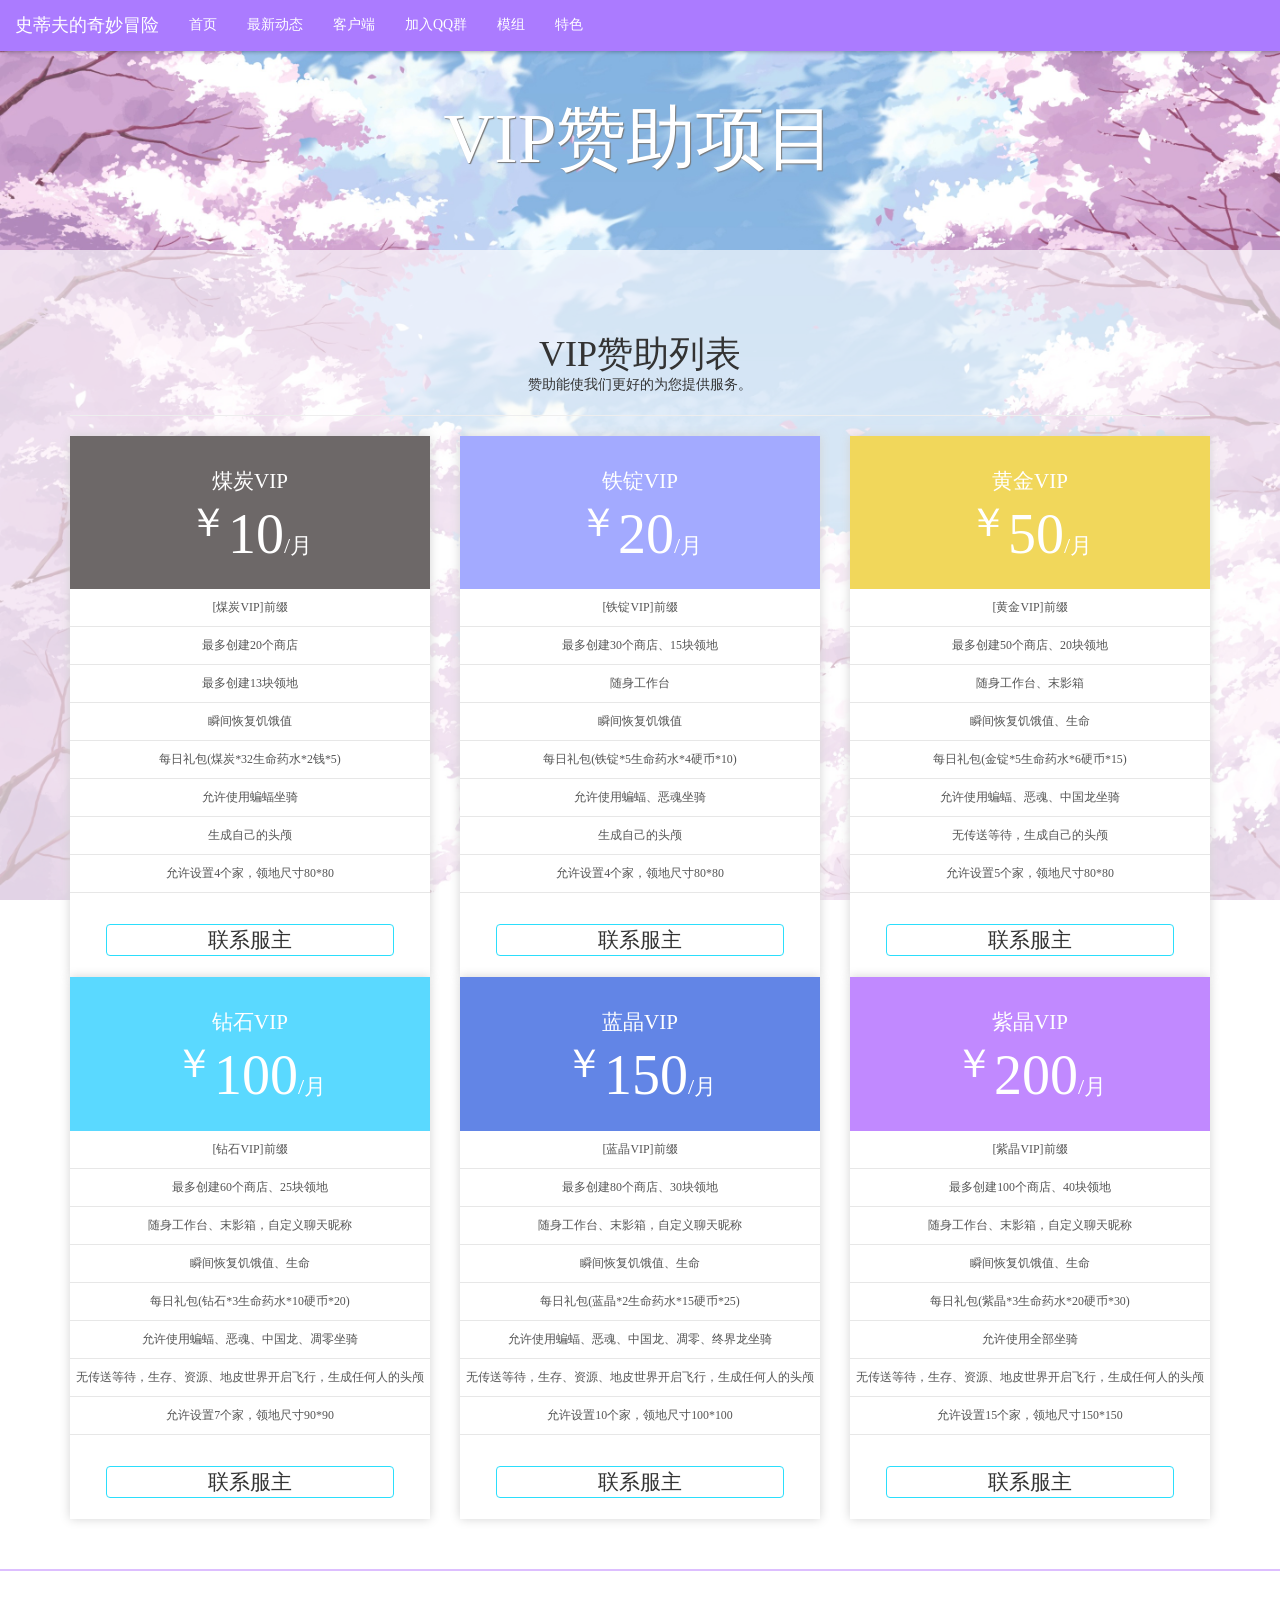
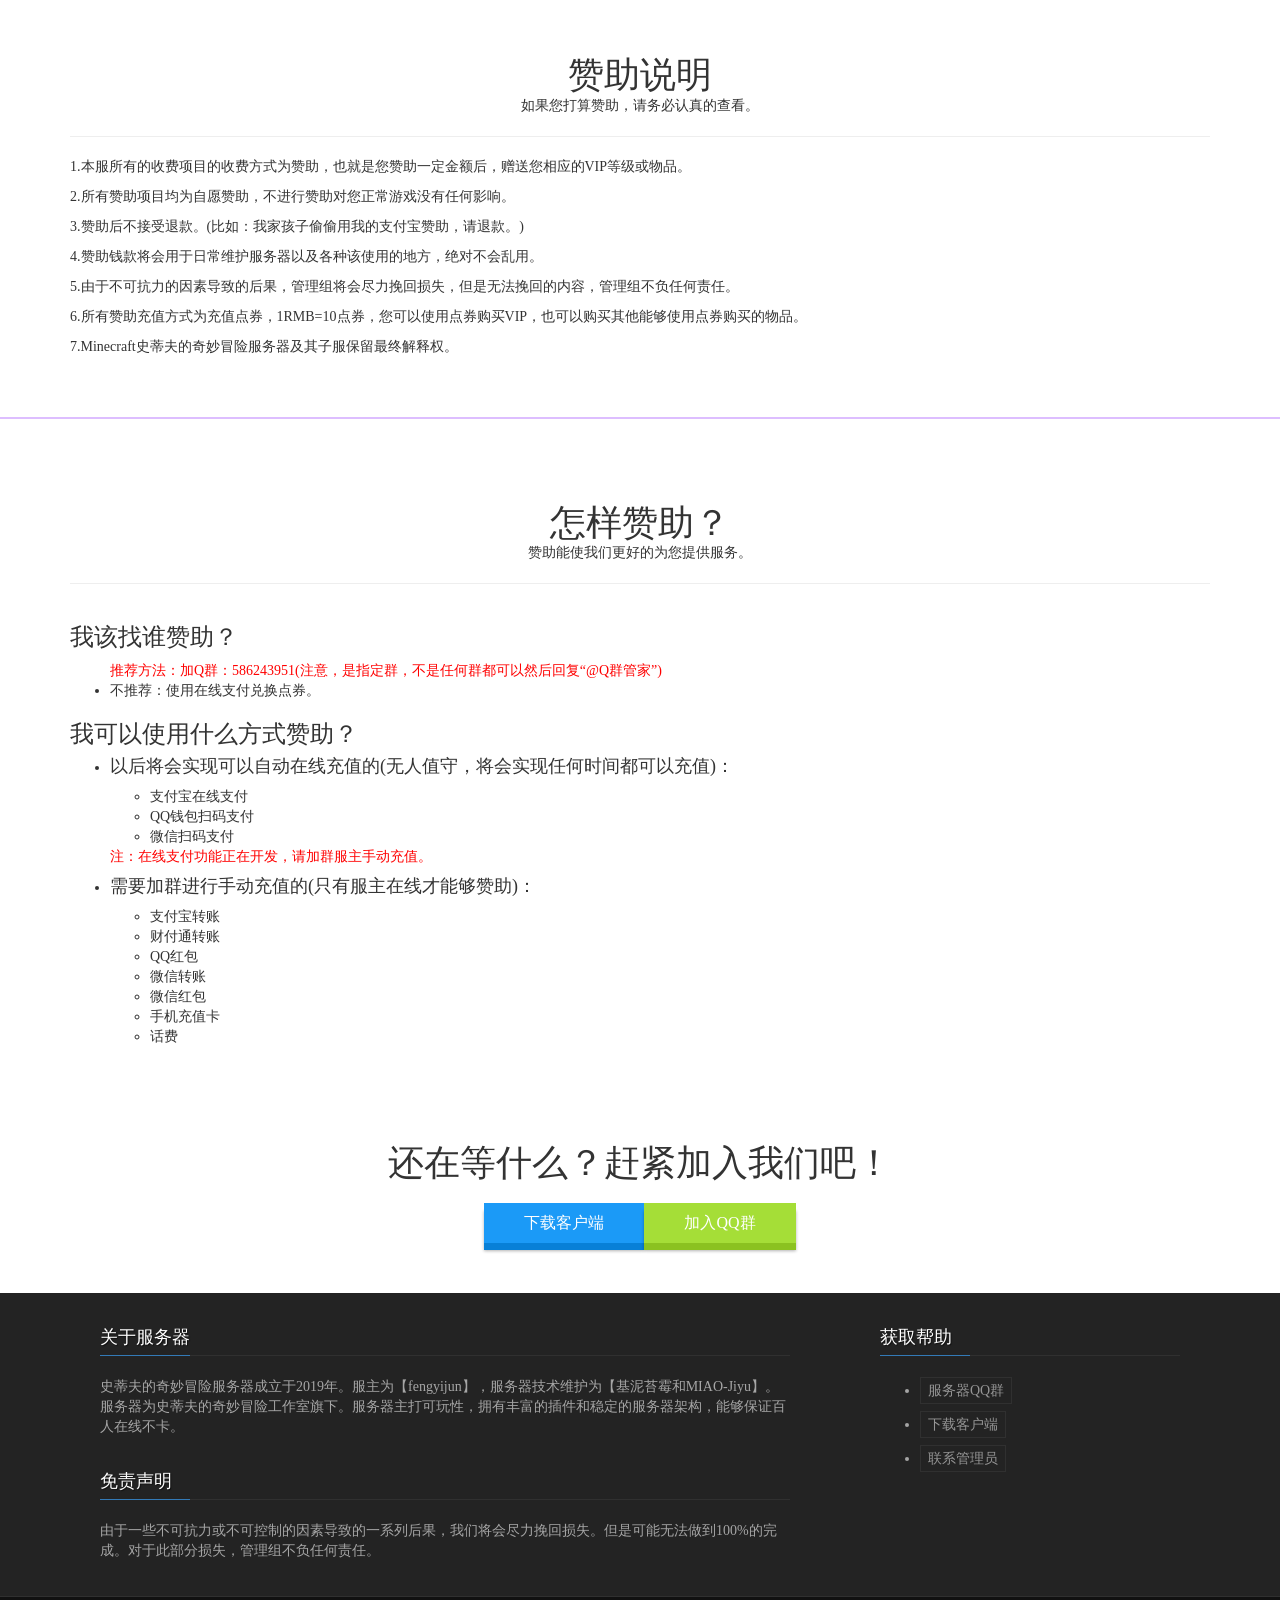
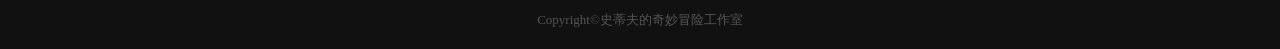
<file: vip.html>
<!--任何人未经允许，禁止盗用本服官网。-->
<html lang=cn>

<head>
    <meta charset="UTF-8">
    <meta name="viewport" content="width=device-width, initial-scale=1">
    <meta name="baidu-site-verification" content="drcGN8jpX0" />
    <title>VIP赞助项目-Minecraft史蒂夫的奇妙冒险-Minecraft服务器,我的世界史蒂夫的奇妙冒险,MOD教程</title>
    <meta name="keywords"
        content="史蒂夫的奇妙冒险,Minecraft史蒂夫的奇妙冒险,史蒂夫的奇妙冒险服务器,Minecraft史蒂夫的奇妙冒险,史蒂夫的奇妙冒险服务器,mc服务器,我的世界服务器,我的世界史蒂夫的奇妙冒险,minecraft服务器" />
    <meta name="description" content="Minecraft史蒂夫的奇妙冒险是一个主打可玩性的服务器。" />
    <meta name="author" content="史蒂夫的奇妙冒险工作室" />
    <link rel="shortcut icon" href="favicon.ico">
    <script src="js/jquery.min_2.js"></script>
    <script src="js/bootstrap.min_2.js"></script>
    <link href="css/bootstrap.min_2.css" rel="stylesheet">
    <link href="css/buttons.min_2.css" rel="stylesheet">
    <link href="css/font-awesome.min_2.css" rel="stylesheet">
    <link href="css/main_2.css" rel="stylesheet">
</head>

<body data-spy="scroll" data-target="#navbar-nav">
    <div class="container-fluid">
        <nav class="navbar navbar-inverse navbar-fixed-top" id="nav">
            <div class="navbar-header"><button type="button" class="navbar-toggle collapsed" data-toggle="collapse"
                    data-target="#navlist" aria-expanded="false"><span class="sr-only">Toggle navigation</span><span
                        class="icon-bar"></span><span class="icon-bar"></span><span class="icon-bar"></span></button><a
                    class="navbar-brand" href="/" role="gun">史蒂夫的奇妙冒险</a></div>
            <div class="collapse navbar-collapse" id="navlist">
                <ul class="nav navbar-nav" role="tablist">
                    <li class="nav-item"><a class="nav-link" href="/">首页</a></li>
                    <li class="nav-item"><a class="nav-link" href="/articleList">最新动态</a></li>
                    <li class="nav-item"><a class="nav-link" href="/#clogin">客户端</a></li>
                    <li class="nav-item"><a class="nav-link" href="/#qqgroup">加入QQ群</a></li>
                    <li class="nav-item"><a class="nav-link" href="/mod">模组</a></li>
                    <li class="nav-item"><a class="nav-link" href="/tese">特色</a></li>
                </ul>
            </div>
        </nav>
    </div>
    <section class="container-fluid" id="wordtitle">
        <div class="container text-center">
            <div class="row">
                <div class="col-md-12">
                    <h1 id="title">VIP赞助项目</h1>
                </div>
            </div>
        </div>
    </section>
    <section class="container-fluid" id="word">
        <div class="container box">
            <div class="row text-center">
                <div class="col-md-12 text-center">
                    <h1>VIP赞助列表</h1>
                    <p>赞助能使我们更好的为您提供服务。</p>
                    <hr>
                    </hr>
                </div>
                <div class="col-md-4">
                    <div class="pricing-table-grid">
                        <div class="plans_head bg1">
                            <h3>煤炭VIP</h3>
                            <h4 class="m_4"><small class="m_2">￥</small>10<small small="" class="m_3">/月</small></h4>
                        </div>
                        <ul>
                            <li><a>[煤炭VIP]前缀</a></li>
                            <li><a>最多创建20个商店</a></li>
                            <li><a>最多创建13块领地</a></li>
                            <li><a>瞬间恢复饥饿值</a></li>
                            <li><a>每日礼包(煤炭*32生命药水*2钱*5)</a></li>
                            <li><a>允许使用蝙蝠坐骑</a></li>
                            <li><a>生成自己的头颅</a></li>
                            <li><a>允许设置4个家，领地尺寸80*80</a></li>
                        </ul><a class="popup-with-zoom-anim vipbutton" href="#small-dialog">联系服主</a>
                    </div>
                </div>
                <div class="col-md-4">
                    <div class="pricing-table-grid">
                        <div class="plans_head bg2">
                            <h3>铁锭VIP</h3>
                            <h4 class="m_4"><small class="m_2">￥</small>20<small small="" class="m_3">/月</small></h4>
                        </div>
                        <ul>
                            <li><a>[铁锭VIP]前缀</a></li>
                            <li><a>最多创建30个商店、15块领地</a></li>
                            <li><a>随身工作台</a></li>
                            <li><a>瞬间恢复饥饿值</a></li>
                            <li><a>每日礼包(铁锭*5生命药水*4硬币*10)</a></li>
                            <li><a>允许使用蝙蝠、恶魂坐骑</a></li>
                            <li><a>生成自己的头颅</a></li>
                            <li><a>允许设置4个家，领地尺寸80*80</a></li>
                        </ul><a class="popup-with-zoom-anim vipbutton" href="#small-dialog">联系服主</a>
                    </div>
                </div>
                <div class="col-md-4">
                    <div class="pricing-table-grid">
                        <div class="plans_head bg3">
                            <h3>黄金VIP</h3>
                            <h4 class="m_4"><small class="m_2">￥</small>50<small small="" class="m_3">/月</small></h4>
                        </div>
                        <ul>
                            <li><a>[黄金VIP]前缀</a></li>
                            <li><a>最多创建50个商店、20块领地</a></li>
                            <li><a>随身工作台、末影箱</a></li>
                            <li><a>瞬间恢复饥饿值、生命</a></li>
                            <li><a>每日礼包(金锭*5生命药水*6硬币*15)</a></li>
                            <li><a>允许使用蝙蝠、恶魂、中国龙坐骑</a></li>
                            <li><a>无传送等待，生成自己的头颅</a></li>
                            <li><a>允许设置5个家，领地尺寸80*80</a></li>
                        </ul><a class="popup-with-zoom-anim vipbutton" href="#small-dialog">联系服主</a>
                    </div>
                </div>
                <div class="col-md-4">
                    <div class="pricing-table-grid">
                        <div class="plans_head bg4">
                            <h3>钻石VIP</h3>
                            <h4 class="m_4"><small class="m_2">￥</small>100<small small="" class="m_3">/月</small></h4>
                        </div>
                        <ul>
                            <li><a>[钻石VIP]前缀</a></li>
                            <li><a>最多创建60个商店、25块领地</a></li>
                            <li><a>随身工作台、末影箱，自定义聊天昵称</a></li>
                            <li><a>瞬间恢复饥饿值、生命</a></li>
                            <li><a>每日礼包(钻石*3生命药水*10硬币*20)</a></li>
                            <li><a>允许使用蝙蝠、恶魂、中国龙、凋零坐骑</a></li>
                            <li><a>无传送等待，生存、资源、地皮世界开启飞行，生成任何人的头颅</a></li>
                            <li><a>允许设置7个家，领地尺寸90*90</a></li>
                        </ul><a class="popup-with-zoom-anim vipbutton" href="#small-dialog">联系服主</a>
                    </div>
                </div>
                <div class="col-md-4">
                    <div class="pricing-table-grid">
                        <div class="plans_head bg5">
                            <h3>蓝晶VIP</h3>
                            <h4 class="m_4"><small class="m_2">￥</small>150<small small="" class="m_3">/月</small></h4>
                        </div>
                        <ul>
                            <li><a>[蓝晶VIP]前缀</a></li>
                            <li><a>最多创建80个商店、30块领地</a></li>
                            <li><a>随身工作台、末影箱，自定义聊天昵称</a></li>
                            <li><a>瞬间恢复饥饿值、生命</a></li>
                            <li><a>每日礼包(蓝晶*2生命药水*15硬币*25)</a></li>
                            <li><a>允许使用蝙蝠、恶魂、中国龙、凋零、终界龙坐骑</a></li>
                            <li><a>无传送等待，生存、资源、地皮世界开启飞行，生成任何人的头颅</a></li>
                            <li><a>允许设置10个家，领地尺寸100*100</a></li>
                        </ul><a class="popup-with-zoom-anim vipbutton" href="#small-dialog">联系服主</a>
                    </div>
                </div>
                <div class="col-md-4">
                    <div class="pricing-table-grid">
                        <div class="plans_head bg6">
                            <h3>紫晶VIP</h3>
                            <h4 class="m_4"><small class="m_2">￥</small>200<small small="" class="m_3">/月</small></h4>
                        </div>
                        <ul>
                            <li><a>[紫晶VIP]前缀</a></li>
                            <li><a>最多创建100个商店、40块领地</a></li>
                            <li><a>随身工作台、末影箱，自定义聊天昵称</a></li>
                            <li><a>瞬间恢复饥饿值、生命</a></li>
                            <li><a>每日礼包(紫晶*3生命药水*20硬币*30)</a></li>
                            <li><a>允许使用全部坐骑</a></li>
                            <li><a>无传送等待，生存、资源、地皮世界开启飞行，生成任何人的头颅</a></li>
                            <li><a>允许设置15个家，领地尺寸150*150</a></li>
                        </ul><a class="popup-with-zoom-anim vipbutton" href="#small-dialog">联系服主</a>
                    </div>
                </div>
            </div>
        </div>
    </section>
    <section class="container-fluid" id="qqgroup">
        <div class="container box">
            <div class="row">
                <div class="col-md-12 text-center">
                    <h1>赞助说明</h1>
                    <p>如果您打算赞助，请务必认真的查看。</p>
                    <hr>
                    </hr>
                </div>
                <div class="col-md-12 font">
                    <p>1.本服所有的收费项目的收费方式为赞助，也就是您赞助一定金额后，赠送您相应的VIP等级或物品。</p>
                    <p>2.所有赞助项目均为自愿赞助，不进行赞助对您正常游戏没有任何影响。</p>
                    <p>3.赞助后不接受退款。(比如：我家孩子偷偷用我的支付宝赞助，请退款。)</p>
                    <p>4.赞助钱款将会用于日常维护服务器以及各种该使用的地方，绝对不会乱用。</p>
                    <p>5.由于不可抗力的因素导致的后果，管理组将会尽力挽回损失，但是无法挽回的内容，管理组不负任何责任。</p>
                    <p>6.所有赞助充值方式为充值点券，1RMB=10点券，您可以使用点券购买VIP，也可以购买其他能够使用点券购买的物品。</p>
                    <p>7.Minecraft史蒂夫的奇妙冒险服务器及其子服保留最终解释权。</p>
                </div>
            </div>
        </div>
    </section>
    <section class="container-fluid" id="word">
        <div class="container box">
            <div class="row">
                <div class="col-md-12 text-center">
                    <h1>怎样赞助？</h1>
                    <p>赞助能使我们更好的为您提供服务。</p>
                    <hr>
                    </hr>
                </div>
                <div class="col-md-12 font">
                    <h3>我该找谁赞助？</h3>
                    <ul>
                        <font color=red>推荐方法：加Q群：586243951(注意，是指定群，不是任何群都可以然后回复“@Q群管家”)</font>
                        <li>不推荐：使用在线支付兑换点券。</li>
                    </ul>
                    <h3>我可以使用什么方式赞助？</h3>
                    <ul>
                        <li>
                            <h4>以后将会实现可以自动在线充值的(无人值守，将会实现任何时间都可以充值)：</h4>
                            <ul>
                                <li>支付宝在线支付</li>
                                <li>QQ钱包扫码支付</li>
                                <li>微信扫码支付</li>
                            </ul>
                            <font color=red>注：在线支付功能正在开发，请加群服主手动充值。</font>
                        </li>
                        <li>
                            <h4>需要加群进行手动充值的(只有服主在线才能够赞助)：</h4>
                            <ul>
                                <li>支付宝转账</li>
                                <li>财付通转账</li>
                                <li>QQ红包</li>
                                <li>微信转账</li>
                                <li>微信红包</li>
                                <li>手机充值卡</li>
                                <li>话费</li>
                            </ul>
                        </li>
                    </ul>
                </div>
            </div>
        </div>
    </section>
    <section class="container-fluid" id="join">
        <div class="container box">
            <div class="row">
                <div class="col-md-12 text-center">
                    <h1>还在等什么？赶紧加入我们吧！</h1>
                    <p><a href="#clogin" role="gun" class="button button-3d button-primary yh">下载客户端</a><a
                            href="#qqgroup" role="gun" class="button button-3d button-action yh">加入QQ群</a></p>
                </div>
            </div>
        </div>
    </section>
    <footer class="main-footer" id="about">
        <div class="container">
            <div class="row">
                <div class="col-sm-8">
                    <div class="widget">
                        <h4 class="title">关于服务器</h4>
                        <div class="content tag-cloud">
                            史蒂夫的奇妙冒险服务器成立于2019年。服主为【fengyijun】，服务器技术维护为【基泥苔霉和MIAO-Jiyu】。服务器为史蒂夫的奇妙冒险工作室旗下。服务器主打可玩性，拥有丰富的插件和稳定的服务器架构，能够保证百人在线不卡。
                        </div>
                    </div>
                    <div class="widget">
                        <h4 class="title">免责声明</h4>
                        <div class="content tag-cloud">
                            由于一些不可抗力或不可控制的因素导致的一系列后果，我们将会尽力挽回损失。但是可能无法做到100%的完成。对于此部分损失，管理组不负任何责任。</div>
                    </div>
                </div>
                <div class="col-sm-4">
                    <div class="widget">
                        <h4 class="title">获取帮助</h4>
                        <div class="content tag-cloud">
                            <ul>
                                <li><a href="#qqgroup" role="gun">服务器QQ群</a></li>
                                <li><a href="#clogin" role="gun">下载客户端</a></li>
                                <li><a href="https://jq.qq.com/?_wv=1027&k=5XNMbEV">联系管理员</a></li>
                            </ul>
                        </div>
                    </div>
                </div>
            </div>
        </div>
    </footer>
    <div class="copyright">
        <div class="container">
            <div class="row">
                <div class="col-sm-12"><span>Copyright©<a href="http://blog.angasky.cf">史蒂夫的奇妙冒险工作室</a></span></div>
            </div>
        </div>
    </div>
    <script src="js/bootstrap.min_2.js"></script>
    <script src="js/main_2.js"></script>
    <script>var _hmt = _hmt || []; (function () { var hm = document.createElement("script"); hm.src = "https://hm.baidu.com/hm.js?971ec26c239614cb860dd23c384cd840"; var s = document.getElementsByTagName("script")[0]; s.parentNode.insertBefore(hm, s) })();</script>
</body>

</html>
</file>
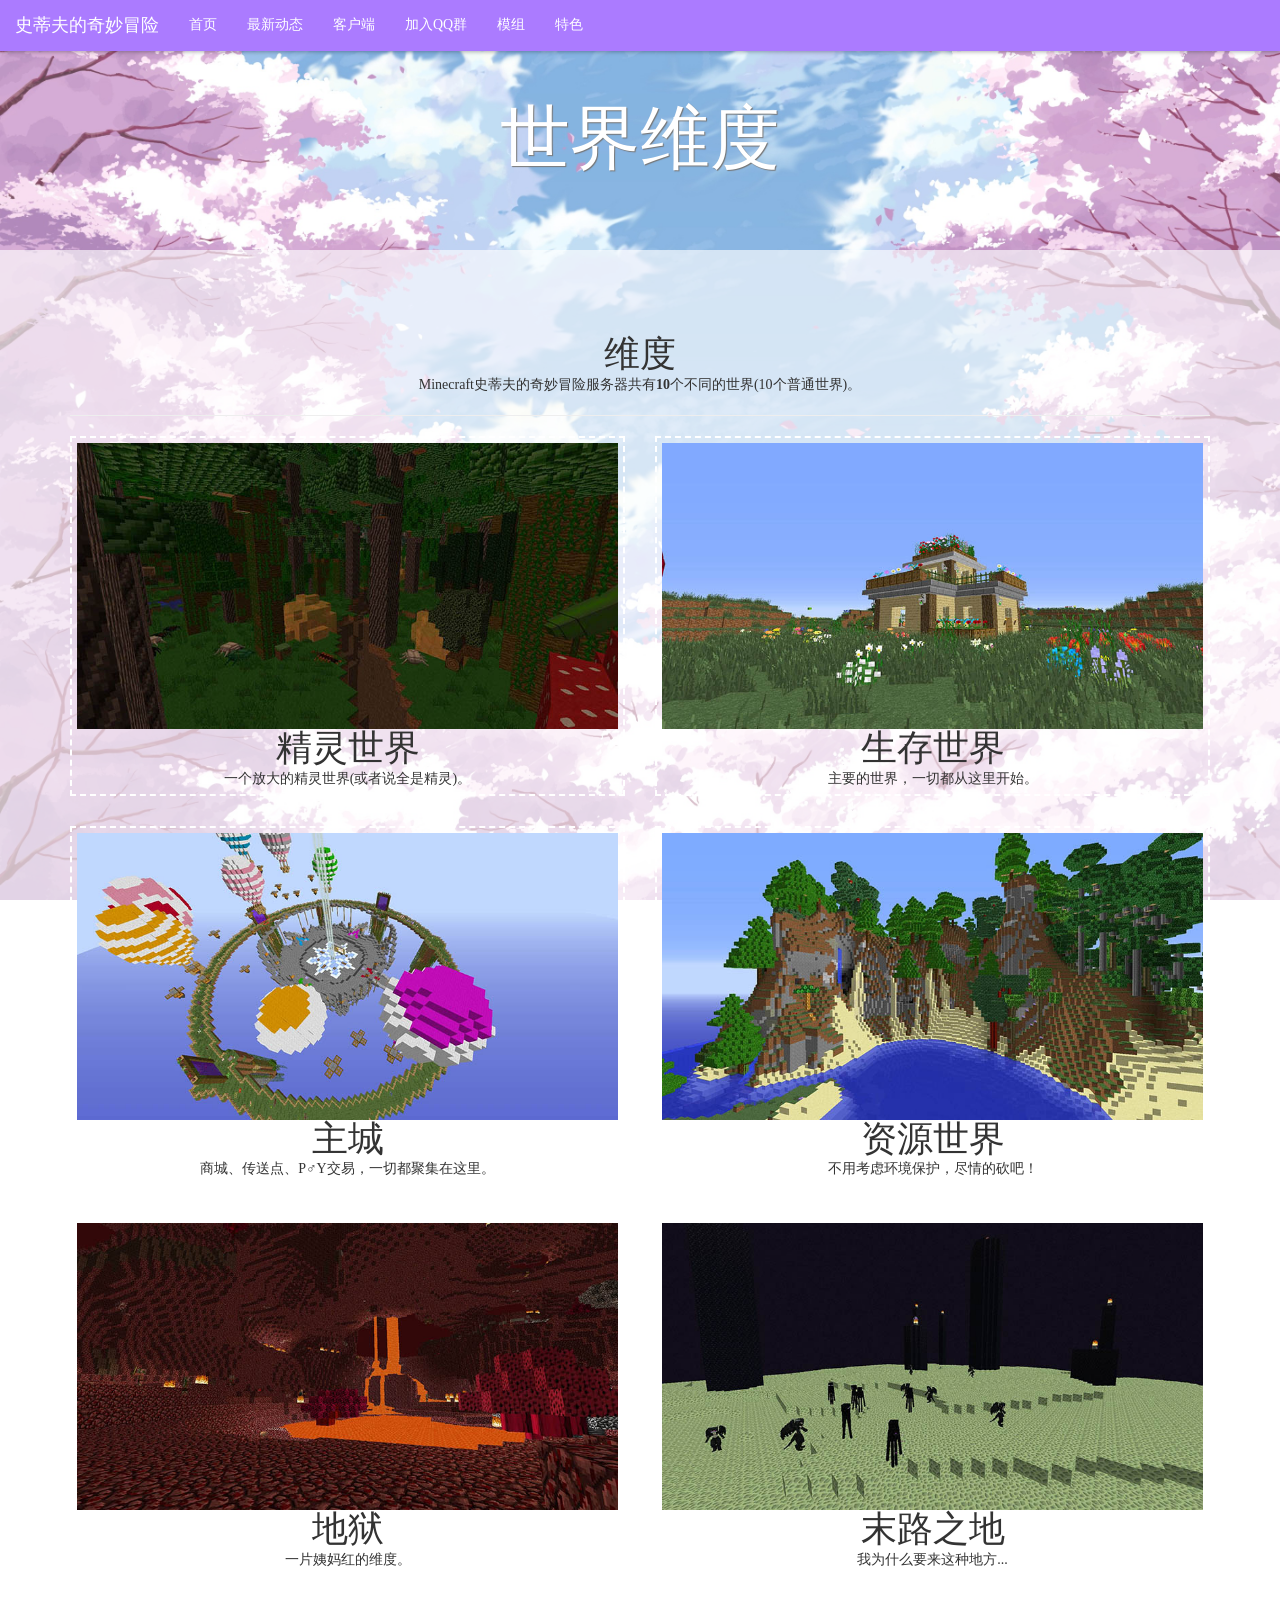
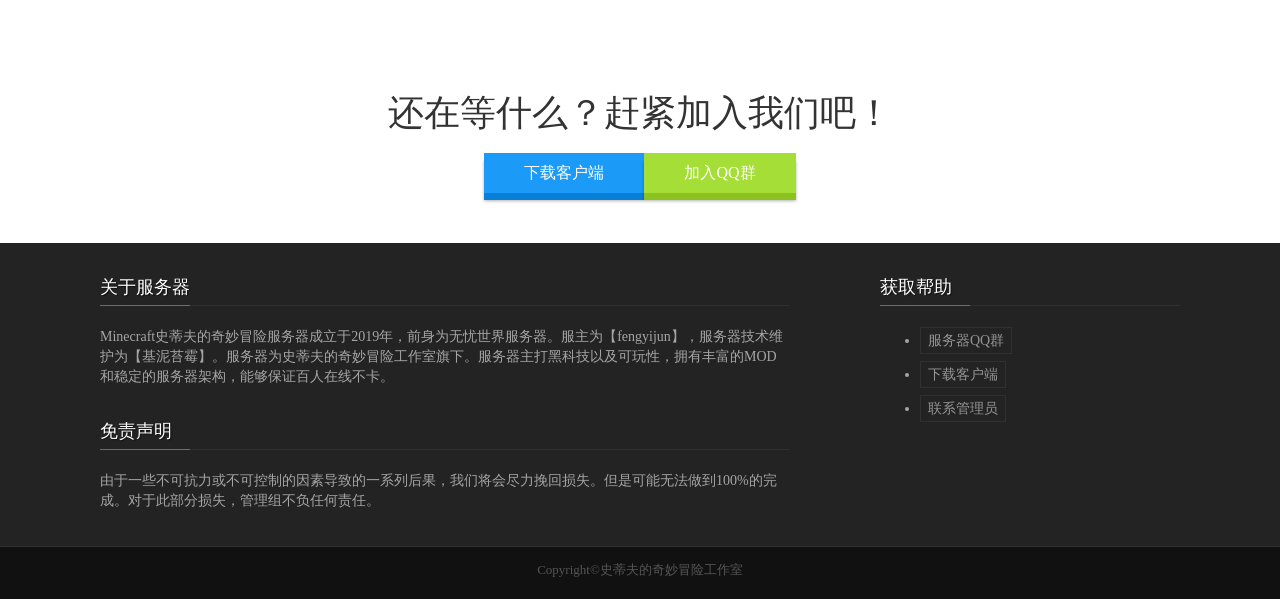
<file: world.html>
<!--Copyright(C)史蒂夫的奇妙冒险工作室任何人未经允许，禁止盗用本服官网。-->
<html lang=cn>

<head>
    <meta charset="UTF-8">
    <meta name="viewport" content="width=device-width, initial-scale=1">
    <meta name="baidu-site-verification" content="drcGN8jpX0" />
    <title>世界-Minecraft蓝翼宝贝-Minecraft服务器,我的世界蓝翼宝贝,MOD教程</title>
    <meta name="keywords"
        content="史蒂夫的奇妙冒险,Minecraft史蒂夫的奇妙冒险,史蒂夫的奇妙冒险服务器,Minecraft史蒂夫的奇妙冒险,史蒂夫的奇妙冒险服务器,mc服务器,我的世界服务器,我的世界史蒂夫的奇妙冒险,minecraft服务器" />
    <meta name="description" content="Minecraft蓝翼宝贝是一个主打可玩性的服务器。" />
    <meta name="author" content="史蒂夫的奇妙冒险工作室" />
    <link rel="shortcut icon" href="favicon.ico">
    <script src="js/jquery.min_4.js"></script>
    <script src="js/bootstrap.min_4.js"></script>
    <link href="css/bootstrap.min_4.css" rel="stylesheet">
    <link href="css/buttons.min_4.css" rel="stylesheet">
    <link href="css/font-awesome.min_4.css" rel="stylesheet">
    <link href="css/main_4.css" rel="stylesheet">
</head>

<body data-spy="scroll" data-target="#navbar-nav">
    <div class="container-fluid">
        <nav class="navbar navbar-inverse navbar-fixed-top" id="nav">
            <div class="navbar-header"><button type="button" class="navbar-toggle collapsed" data-toggle="collapse"
                    data-target="#navlist" aria-expanded="false"><span class="sr-only">Toggle navigation</span><span
                        class="icon-bar"></span><span class="icon-bar"></span><span class="icon-bar"></span></button><a
                    class="navbar-brand" href="/" role="gun">史蒂夫的奇妙冒险</a></div>
            <div class="collapse navbar-collapse" id="navlist">
                <ul class="nav navbar-nav" role="tablist">
                    <li class="nav-item"><a class="nav-link" href="/">首页</a></li>
                    <li class="nav-item"><a class="nav-link" href="/articleList">最新动态</a></li>
                    <li class="nav-item"><a class="nav-link" href="/#clogin">客户端</a></li>
                    <li class="nav-item"><a class="nav-link" href="/#qqgroup">加入QQ群</a></li>
                    <li class="nav-item"><a class="nav-link" href="/mod">模组</a></li>
                    <li class="nav-item"><a class="nav-link" href="/tese">特色</a></li>
                </ul>
            </div>
        </nav>
    </div>
    <section class="container-fluid" id="wordtitle">
        <div class="container text-center">
            <div class="row">
                <div class="col-md-12">
                    <h1 id="title">世界维度</h1>
                </div>
            </div>
        </div>
    </section>
    <section class="container-fluid" id="word">
        <div class="container text-center">
            <div class="row">
                <div class="col-md-12">
                    <h1>维度</h1>
                    <p>Minecraft史蒂夫的奇妙冒险服务器共有<b>10</b>个不同的世界(10个普通世界)。</p>
                    <hr color="#fff">
                    </hr>
                </div>
                <!--<div class="col-md-6"><div class="worldbox"><img class="img-responsive"src="picture/ms_1.jpg"/><h1>暮色森林</h1>一个没有昼夜的森林世界。</div></div>-->
                <div class="col-md-6">
                    <div class="worldbox"><img class="img-responsive" src="picture/kc_1.jpg" />
                        <h1>精灵世界</h1>一个放大的精灵世界(或者说全是精灵)。
                    </div>
                </div>
                <div class="col-md-6">
                    <div class="worldbox"><img class="img-responsive" src="picture/sc.jpg" />
                        <h1>生存世界</h1>主要的世界，一切都从这里开始。
                    </div>
                </div>
                <div class="col-md-6">
                    <div class="worldbox"><img class="img-responsive" src="picture/zc.jpg" />
                        <h1>主城</h1>商城、传送点、P♂Y交易，一切都聚集在这里。
                    </div>
                </div>
                <div class="col-md-6">
                    <div class="worldbox"><img class="img-responsive" src="picture/zy.jpg" />
                        <h1>资源世界</h1>不用考虑环境保护，尽情的砍吧！
                    </div>
                </div>
                <div class="col-md-6">
                    <div class="worldbox"><img class="img-responsive" src="picture/dy.jpg" />
                        <h1>地狱</h1>一片姨妈红的维度。
                    </div>
                </div>
                <div class="col-md-6">
                    <div class="worldbox"><img class="img-responsive" src="picture/md.jpg" />
                        <h1>末路之地</h1>我为什么要来这种地方...
                    </div>
                </div>
            </div>
        </div>
    </section>
    <section class="container-fluid" id="join">
        <div class="container box">
            <div class="row">
                <div class="col-md-12 text-center">
                    <h1>还在等什么？赶紧加入我们吧！</h1>
                    <p><a href="#clogin" role="gun" class="button button-3d button-primary yh">下载客户端</a><a
                            href="#qqgroup" role="gun" class="button button-3d button-action yh">加入QQ群</a></p>
                </div>
            </div>
        </div>
    </section>
    <footer class="main-footer" id="about">
        <div class="container">
            <div class="row">
                <div class="col-sm-8">
                    <div class="widget">
                        <h4 class="title">关于服务器</h4>
                        <div class="content tag-cloud">
                            Minecraft史蒂夫的奇妙冒险服务器成立于2019年，前身为无忧世界服务器。服主为【fengyijun】，服务器技术维护为【基泥苔霉】。服务器为史蒂夫的奇妙冒险工作室旗下。服务器主打黑科技以及可玩性，拥有丰富的MOD和稳定的服务器架构，能够保证百人在线不卡。
                        </div>
                    </div>
                    <div class="widget">
                        <h4 class="title">免责声明</h4>
                        <div class="content tag-cloud">
                            由于一些不可抗力或不可控制的因素导致的一系列后果，我们将会尽力挽回损失。但是可能无法做到100%的完成。对于此部分损失，管理组不负任何责任。</div>
                    </div>
                </div>
                <div class="col-sm-4">
                    <div class="widget">
                        <h4 class="title">获取帮助</h4>
                        <div class="content tag-cloud">
                            <ul>
                                <li><a href="#qqgroup" role="gun">服务器QQ群</a></li>
                                <li><a href="#clogin" role="gun">下载客户端</a></li>
                                <li><a href="https://jq.qq.com/?_wv=1027&k=5XNMbEV">联系管理员</a></li>
                            </ul>
                        </div>
                    </div>
                </div>
            </div>
        </div>
    </footer>
    <div class="copyright">
        <div class="container">
            <div class="row">
                <div class="col-sm-12"><span>Copyright©<a href="http://blog.angasky.cf">史蒂夫的奇妙冒险工作室</a></span></div>
            </div>
        </div>
    </div>
    <script src="js/bootstrap.min_4.js"></script>
    <script src="js/main_4.js"></script>
    <script>var _hmt = _hmt || []; (function () { var hm = document.createElement("script"); hm.src = "https://hm.baidu.com/hm.js?971ec26c239614cb860dd23c384cd840"; var s = document.getElementsByTagName("script")[0]; s.parentNode.insertBefore(hm, s) })();</script>
</body>

</html>
</file>
<file: css/buttons.min_6.css>
﻿/* Buttons */
/*! @license
*
* Buttons
* Copyright 2012-2014 Alex Wolfe and Rob Levin
*
* Licensed under the Apache License, Version 2.0 (the "License");
* you may not use this file except in compliance with the License.
* You may obtain a copy of the License at
*
*        http://www.apache.org/licenses/LICENSE-2.0
*
* Unless required by applicable law or agreed to in writing, software
* distributed under the License is distributed on an "AS IS" BASIS,
* WITHOUT WARRANTIES OR CONDITIONS OF ANY KIND, either express or implied.
* See the License for the specific language governing permissions and
* limitations under the License.
*/.button{color:#666;background-color:#eee;font-weight:300;font-size:16px;font-family:"Helvetica Neue Light","Helvetica Neue",Helvetica,Arial,"Lucida Grande",sans-serif;text-decoration:none;text-align:center;line-height:40px;height:40px;padding:0 40px;margin:0;display:inline-block;appearance:none;cursor:pointer;border:none;-webkit-box-sizing:border-box;-moz-box-sizing:border-box;box-sizing:border-box;-webkit-transition-property:all;transition-property:all;-webkit-transition-duration:.3s;transition-duration:.3s}.button:visited{color:#666}.button:focus,.button:hover{background-color:#f6f6f6;text-decoration:none;outline:0}.button.active,.button.is-active,.button:active{text-shadow:0 1px 0 rgba(255,255,255,.3);text-decoration:none;background-color:#eee;border-color:#cfcfcf;color:#d4d4d4;-webkit-transition-duration:0s;transition-duration:0s;-webkit-box-shadow:inset 0 1px 3px rgba(0,0,0,.2);box-shadow:inset 0 1px 3px rgba(0,0,0,.2)}.button.disabled,.button.is-disabled,.button:disabled{top:0!important;background:#EEE!important;border:1px solid #DDD!important;text-shadow:0 1px 1px #fff!important;color:#CCC!important;cursor:default!important;appearance:none!important}.button.disabled else,.button.is-disabled else,.button:disabled else{-webkit-box-shadow:none!important;box-shadow:none!important;opacity:.8!important}.button-uppercase{text-transform:uppercase}.button-lowercase{text-transform:lowercase}.button-capitalize{text-transform:capitalize}.button-small-caps{font-variant:small-caps}.button-icon-txt-large{font-size:36px!important}.button-width-small{padding:0 10px!important}.button-primary,.button-primary-flat{background-color:#1b9af7;border-color:#1b9af7;color:#fff}.button-primary-flat:visited,.button-primary:visited{color:#fff}.button-primary-flat:focus,.button-primary-flat:hover,.button-primary:focus,.button-primary:hover{background-color:#4cb0f9;border-color:#4cb0f9;color:#fff}.button-primary-flat.active,.button-primary-flat.is-active,.button-primary-flat:active,.button-primary.active,.button-primary.is-active,.button-primary:active{background-color:#2798eb;border-color:#2798eb;color:#0880d7}.button-plain,.button-plain-flat{background-color:#fff;border-color:#fff;color:#1b9af7}.button-plain-flat:visited,.button-plain:visited{color:#1b9af7}.button-plain-flat:focus,.button-plain-flat:hover,.button-plain:focus,.button-plain:hover{background-color:#fff;border-color:#fff;color:#1b9af7}.button-plain-flat.active,.button-plain-flat.is-active,.button-plain-flat:active,.button-plain.active,.button-plain.is-active,.button-plain:active{background-color:#fff;border-color:#fff;color:#e6e6e6}.button-inverse,.button-inverse-flat{background-color:#222;border-color:#222;color:#eee}.button-inverse-flat:visited,.button-inverse:visited{color:#eee}.button-inverse-flat:focus,.button-inverse-flat:hover,.button-inverse:focus,.button-inverse:hover{background-color:#3c3c3c;border-color:#3c3c3c;color:#eee}.button-inverse-flat.active,.button-inverse-flat.is-active,.button-inverse-flat:active,.button-inverse.active,.button-inverse.is-active,.button-inverse:active{background-color:#222;border-color:#222;color:#090909}.button-action,.button-action-flat{background-color:#a5de37;border-color:#a5de37;color:#fff}.button-action-flat:visited,.button-action:visited{color:#fff}.button-action-flat:focus,.button-action-flat:hover,.button-action:focus,.button-action:hover{background-color:#b9e563;border-color:#b9e563;color:#fff}.button-action-flat.active,.button-action-flat.is-active,.button-action-flat:active,.button-action.active,.button-action.is-active,.button-action:active{background-color:#a1d243;border-color:#a1d243;color:#8bc220}.button-highlight,.button-highlight-flat{background-color:#feae1b;border-color:#feae1b;color:#fff}.button-highlight-flat:visited,.button-highlight:visited{color:#fff}.button-highlight-flat:focus,.button-highlight-flat:hover,.button-highlight:focus,.button-highlight:hover{background-color:#fec04e;border-color:#fec04e;color:#fff}.button-highlight-flat.active,.button-highlight-flat.is-active,.button-highlight-flat:active,.button-highlight.active,.button-highlight.is-active,.button-highlight:active{background-color:#f3ab26;border-color:#f3ab26;color:#e59501}.button-caution,.button-caution-flat{background-color:#ff4351;border-color:#ff4351;color:#fff}.button-caution-flat:visited,.button-caution:visited{color:#fff}.button-caution-flat:focus,.button-caution-flat:hover,.button-caution:focus,.button-caution:hover{background-color:#ff7680;border-color:#ff7680;color:#fff}.button-caution-flat.active,.button-caution-flat.is-active,.button-caution-flat:active,.button-caution.active,.button-caution.is-active,.button-caution:active{background-color:#f64c59;border-color:#f64c59;color:#ff1022}.button-royal,.button-royal-flat{background-color:#7b72e9;border-color:#7b72e9;color:#fff}.button-royal-flat:visited,.button-royal:visited{color:#fff}.button-royal-flat:focus,.button-royal-flat:hover,.button-royal:focus,.button-royal:hover{background-color:#a49ef0;border-color:#a49ef0;color:#fff}.button-royal-flat.active,.button-royal-flat.is-active,.button-royal-flat:active,.button-royal.active,.button-royal.is-active,.button-royal:active{background-color:#827ae1;border-color:#827ae1;color:#5246e2}.button-block,.button-stacked{display:block}.button-square{border-radius:0}.button-box{border-radius:10px}.button-rounded{border-radius:4px}.button-pill{border-radius:200px}.button-circle{border-radius:100%}.button-box,.button-circle,.button-square{padding:0!important;width:40px}.button-box.button-giant,.button-circle.button-giant,.button-square.button-giant{width:70px}.button-box.button-jumbo,.button-circle.button-jumbo,.button-square.button-jumbo{width:60px}.button-box.button-large,.button-circle.button-large,.button-square.button-large{width:50px}.button-box.button-normal,.button-circle.button-normal,.button-square.button-normal{width:40px}.button-box.button-small,.button-circle.button-small,.button-square.button-small{width:30px}.button-box.button-tiny,.button-circle.button-tiny,.button-square.button-tiny{width:24px}.button-border,.button-border-thick,.button-border-thin{background:0 0;border-width:2px;border-style:solid;line-height:36px}.button-border-thick:hover,.button-border-thin:hover,.button-border:hover{background-color:rgba(255,255,255,.9)}.active.button-border-thick,.active.button-border-thin,.button-border-thick:active,.button-border-thin:active,.button-border.active,.button-border.is-active,.button-border:active,.is-active.button-border-thick,.is-active.button-border-thin{-webkit-box-shadow:none;box-shadow:none;text-shadow:none;-webkit-transition-property:all;transition-property:all;-webkit-transition-duration:.3s;transition-duration:.3s}.button-border-thin{border-width:1px}.button-border-thick{border-width:3px}.button-border-thick.button-primary,.button-border-thin.button-primary,.button-border.button-primary,.button-primary.button-border-thick,.button-primary.button-border-thin{color:#1b9af7}.button-border-thick.button-primary:focus,.button-border-thick.button-primary:hover,.button-border-thin.button-primary:focus,.button-border-thin.button-primary:hover,.button-border.button-primary:focus,.button-border.button-primary:hover,.button-primary.button-border-thick:focus,.button-primary.button-border-thick:hover,.button-primary.button-border-thin:focus,.button-primary.button-border-thin:hover{background-color:rgba(76,176,249,.9);color:rgba(255,255,255,.9)}.button-border-thick.button-primary.active,.button-border-thick.button-primary.is-active,.button-border-thick.button-primary:active,.button-border-thin.button-primary.active,.button-border-thin.button-primary.is-active,.button-border-thin.button-primary:active,.button-border.button-primary.active,.button-border.button-primary.is-active,.button-border.button-primary:active,.button-primary.active.button-border-thick,.button-primary.active.button-border-thin,.button-primary.button-border-thick:active,.button-primary.button-border-thin:active,.button-primary.is-active.button-border-thick,.button-primary.is-active.button-border-thin{background-color:rgba(39,152,235,.7);color:rgba(255,255,255,.5);opacity:.3}.button-border-thick.button-plain,.button-border-thin.button-plain,.button-border.button-plain,.button-plain.button-border-thick,.button-plain.button-border-thin{color:#fff}.button-border-thick.button-plain:focus,.button-border-thick.button-plain:hover,.button-border-thin.button-plain:focus,.button-border-thin.button-plain:hover,.button-border.button-plain:focus,.button-border.button-plain:hover,.button-plain.button-border-thick:focus,.button-plain.button-border-thick:hover,.button-plain.button-border-thin:focus,.button-plain.button-border-thin:hover{background-color:rgba(255,255,255,.9);color:rgba(27,154,247,.9)}.button-border-thick.button-plain.active,.button-border-thick.button-plain.is-active,.button-border-thick.button-plain:active,.button-border-thin.button-plain.active,.button-border-thin.button-plain.is-active,.button-border-thin.button-plain:active,.button-border.button-plain.active,.button-border.button-plain.is-active,.button-border.button-plain:active,.button-plain.active.button-border-thick,.button-plain.active.button-border-thin,.button-plain.button-border-thick:active,.button-plain.button-border-thin:active,.button-plain.is-active.button-border-thick,.button-plain.is-active.button-border-thin{background-color:rgba(255,255,255,.7);color:rgba(27,154,247,.5);opacity:.3}.button-border-thick.button-inverse,.button-border-thin.button-inverse,.button-border.button-inverse,.button-inverse.button-border-thick,.button-inverse.button-border-thin{color:#222}.button-border-thick.button-inverse:focus,.button-border-thick.button-inverse:hover,.button-border-thin.button-inverse:focus,.button-border-thin.button-inverse:hover,.button-border.button-inverse:focus,.button-border.button-inverse:hover,.button-inverse.button-border-thick:focus,.button-inverse.button-border-thick:hover,.button-inverse.button-border-thin:focus,.button-inverse.button-border-thin:hover{background-color:rgba(60,60,60,.9);color:rgba(238,238,238,.9)}.button-border-thick.button-inverse.active,.button-border-thick.button-inverse.is-active,.button-border-thick.button-inverse:active,.button-border-thin.button-inverse.active,.button-border-thin.button-inverse.is-active,.button-border-thin.button-inverse:active,.button-border.button-inverse.active,.button-border.button-inverse.is-active,.button-border.button-inverse:active,.button-inverse.active.button-border-thick,.button-inverse.active.button-border-thin,.button-inverse.button-border-thick:active,.button-inverse.button-border-thin:active,.button-inverse.is-active.button-border-thick,.button-inverse.is-active.button-border-thin{background-color:rgba(34,34,34,.7);color:rgba(238,238,238,.5);opacity:.3}.button-action.button-border-thick,.button-action.button-border-thin,.button-border-thick.button-action,.button-border-thin.button-action,.button-border.button-action{color:#a5de37}.button-action.button-border-thick:focus,.button-action.button-border-thick:hover,.button-action.button-border-thin:focus,.button-action.button-border-thin:hover,.button-border-thick.button-action:focus,.button-border-thick.button-action:hover,.button-border-thin.button-action:focus,.button-border-thin.button-action:hover,.button-border.button-action:focus,.button-border.button-action:hover{background-color:rgba(185,229,99,.9);color:rgba(255,255,255,.9)}.button-action.active.button-border-thick,.button-action.active.button-border-thin,.button-action.button-border-thick:active,.button-action.button-border-thin:active,.button-action.is-active.button-border-thick,.button-action.is-active.button-border-thin,.button-border-thick.button-action.active,.button-border-thick.button-action.is-active,.button-border-thick.button-action:active,.button-border-thin.button-action.active,.button-border-thin.button-action.is-active,.button-border-thin.button-action:active,.button-border.button-action.active,.button-border.button-action.is-active,.button-border.button-action:active{background-color:rgba(161,210,67,.7);color:rgba(255,255,255,.5);opacity:.3}.button-border-thick.button-highlight,.button-border-thin.button-highlight,.button-border.button-highlight,.button-highlight.button-border-thick,.button-highlight.button-border-thin{color:#feae1b}.button-border-thick.button-highlight:focus,.button-border-thick.button-highlight:hover,.button-border-thin.button-highlight:focus,.button-border-thin.button-highlight:hover,.button-border.button-highlight:focus,.button-border.button-highlight:hover,.button-highlight.button-border-thick:focus,.button-highlight.button-border-thick:hover,.button-highlight.button-border-thin:focus,.button-highlight.button-border-thin:hover{background-color:rgba(254,192,78,.9);color:rgba(255,255,255,.9)}.button-border-thick.button-highlight.active,.button-border-thick.button-highlight.is-active,.button-border-thick.button-highlight:active,.button-border-thin.button-highlight.active,.button-border-thin.button-highlight.is-active,.button-border-thin.button-highlight:active,.button-border.button-highlight.active,.button-border.button-highlight.is-active,.button-border.button-highlight:active,.button-highlight.active.button-border-thick,.button-highlight.active.button-border-thin,.button-highlight.button-border-thick:active,.button-highlight.button-border-thin:active,.button-highlight.is-active.button-border-thick,.button-highlight.is-active.button-border-thin{background-color:rgba(243,171,38,.7);color:rgba(255,255,255,.5);opacity:.3}.button-border-thick.button-caution,.button-border-thin.button-caution,.button-border.button-caution,.button-caution.button-border-thick,.button-caution.button-border-thin{color:#ff4351}.button-border-thick.button-caution:focus,.button-border-thick.button-caution:hover,.button-border-thin.button-caution:focus,.button-border-thin.button-caution:hover,.button-border.button-caution:focus,.button-border.button-caution:hover,.button-caution.button-border-thick:focus,.button-caution.button-border-thick:hover,.button-caution.button-border-thin:focus,.button-caution.button-border-thin:hover{background-color:rgba(255,118,128,.9);color:rgba(255,255,255,.9)}.button-border-thick.button-caution.active,.button-border-thick.button-caution.is-active,.button-border-thick.button-caution:active,.button-border-thin.button-caution.active,.button-border-thin.button-caution.is-active,.button-border-thin.button-caution:active,.button-border.button-caution.active,.button-border.button-caution.is-active,.button-border.button-caution:active,.button-caution.active.button-border-thick,.button-caution.active.button-border-thin,.button-caution.button-border-thick:active,.button-caution.button-border-thin:active,.button-caution.is-active.button-border-thick,.button-caution.is-active.button-border-thin{background-color:rgba(246,76,89,.7);color:rgba(255,255,255,.5);opacity:.3}.button-border-thick.button-royal,.button-border-thin.button-royal,.button-border.button-royal,.button-royal.button-border-thick,.button-royal.button-border-thin{color:#7b72e9}.button-border-thick.button-royal:focus,.button-border-thick.button-royal:hover,.button-border-thin.button-royal:focus,.button-border-thin.button-royal:hover,.button-border.button-royal:focus,.button-border.button-royal:hover,.button-royal.button-border-thick:focus,.button-royal.button-border-thick:hover,.button-royal.button-border-thin:focus,.button-royal.button-border-thin:hover{background-color:rgba(164,158,240,.9);color:rgba(255,255,255,.9)}.button-border-thick.button-royal.active,.button-border-thick.button-royal.is-active,.button-border-thick.button-royal:active,.button-border-thin.button-royal.active,.button-border-thin.button-royal.is-active,.button-border-thin.button-royal:active,.button-border.button-royal.active,.button-border.button-royal.is-active,.button-border.button-royal:active,.button-royal.active.button-border-thick,.button-royal.active.button-border-thin,.button-royal.button-border-thick:active,.button-royal.button-border-thin:active,.button-royal.is-active.button-border-thick,.button-royal.is-active.button-border-thin{background-color:rgba(130,122,225,.7);color:rgba(255,255,255,.5);opacity:.3}.button-border-thick.button-giant,.button-border-thin.button-giant,.button-border.button-giant,.button-giant.button-border-thick,.button-giant.button-border-thin{line-height:66px}.button-border-thick.button-jumbo,.button-border-thin.button-jumbo,.button-border.button-jumbo,.button-jumbo.button-border-thick,.button-jumbo.button-border-thin{line-height:56px}.button-border-thick.button-large,.button-border-thin.button-large,.button-border.button-large,.button-large.button-border-thick,.button-large.button-border-thin{line-height:46px}.button-border-thick.button-normal,.button-border-thin.button-normal,.button-border.button-normal,.button-normal.button-border-thick,.button-normal.button-border-thin{line-height:36px}.button-border-thick.button-small,.button-border-thin.button-small,.button-border.button-small,.button-small.button-border-thick,.button-small.button-border-thin{line-height:26px}.button-border-thick.button-tiny,.button-border-thin.button-tiny,.button-border.button-tiny,.button-tiny.button-border-thick,.button-tiny.button-border-thin{line-height:20px}.button-borderless{background:0 0;border:none;padding:0 8px!important;color:#eee;font-size:20.8px;font-weight:200}.button-borderless:focus,.button-borderless:hover{background:0 0}.button-borderless.active,.button-borderless.is-active,.button-borderless:active{-webkit-box-shadow:none;box-shadow:none;text-shadow:none;-webkit-transition-property:all;transition-property:all;-webkit-transition-duration:.3s;transition-duration:.3s;opacity:.3}.button-borderless.button-primary{color:#1b9af7}.button-borderless.button-plain{color:#fff}.button-borderless.button-inverse{color:#222}.button-borderless.button-action{color:#a5de37}.button-borderless.button-highlight{color:#feae1b}.button-borderless.button-caution{color:#ff4351}.button-borderless.button-royal{color:#7b72e9}.button-borderless.button-giant{font-size:36.4px;height:52.4px;line-height:52.4px}.button-borderless.button-jumbo{font-size:31.2px;height:47.2px;line-height:47.2px}.button-borderless.button-large{font-size:26px;height:42px;line-height:42px}.button-borderless.button-normal{font-size:20.8px;height:36.8px;line-height:36.8px}.button-borderless.button-small{font-size:15.6px;height:31.6px;line-height:31.6px}.button-borderless.button-tiny{font-size:12.48px;height:28.48px;line-height:28.48px}.button-raised{border-color:#e1e1e1;border-style:solid;border-width:1px;line-height:38px;background:-webkit-gradient(linear,left top,left bottom,from(#f6f6f6),to(#e1e1e1));background:linear-gradient(#f6f6f6,#e1e1e1);-webkit-box-shadow:inset 0 1px 0 rgba(255,255,255,.3),0 1px 2px rgba(0,0,0,.15);box-shadow:inset 0 1px 0 rgba(255,255,255,.3),0 1px 2px rgba(0,0,0,.15)}.button-raised:focus,.button-raised:hover{background:-webkit-gradient(linear,left top,left bottom,from(#fff),to(#dcdcdc));background:linear-gradient(top,#fff,#dcdcdc)}.button-raised.active,.button-raised.is-active,.button-raised:active{background:#eee;-webkit-box-shadow:inset 0 1px 3px rgba(0,0,0,.2),0 1px 0 #fff;box-shadow:inset 0 1px 3px rgba(0,0,0,.2),0 1px 0 #fff}.button-raised.button-primary{border-color:#088ef0;background:-webkit-gradient(linear,left top,left bottom,from(#34a5f8),to(#088ef0));background:linear-gradient(#34a5f8,#088ef0)}.button-raised.button-primary:focus,.button-raised.button-primary:hover{background:-webkit-gradient(linear,left top,left bottom,from(#42abf8),to(#0888e6));background:linear-gradient(top,#42abf8,#0888e6)}.button-raised.button-primary.active,.button-raised.button-primary.is-active,.button-raised.button-primary:active{border-color:#0880d7;background:#2798eb}.button-raised.button-plain{border-color:#f2f2f2;background:-webkit-gradient(linear,left top,left bottom,from(#fff),to(#f2f2f2));background:linear-gradient(white,#f2f2f2)}.button-raised.button-plain:focus,.button-raised.button-plain:hover{background:-webkit-gradient(linear,left top,left bottom,from(#fff),to(#ededed));background:linear-gradient(top,#fff,#ededed)}.button-raised.button-plain.active,.button-raised.button-plain.is-active,.button-raised.button-plain:active{border-color:#e6e6e6;background:#fff}.button-raised.button-inverse{border-color:#151515;background:-webkit-gradient(linear,left top,left bottom,from(#2f2f2f),to(#151515));background:linear-gradient(#2f2f2f,#151515)}.button-raised.button-inverse:focus,.button-raised.button-inverse:hover{background:-webkit-gradient(linear,left top,left bottom,from(#363636),to(#101010));background:linear-gradient(top,#363636,#101010)}.button-raised.button-inverse.active,.button-raised.button-inverse.is-active,.button-raised.button-inverse:active{border-color:#090909;background:#222}.button-raised.button-action{border-color:#9ad824;background:-webkit-gradient(linear,left top,left bottom,from(#afe24d),to(#9ad824));background:linear-gradient(#afe24d,#9ad824)}.button-raised.button-action:focus,.button-raised.button-action:hover{background:-webkit-gradient(linear,left top,left bottom,from(#b5e45a),to(#94cf22));background:linear-gradient(top,#b5e45a,#94cf22)}.button-raised.button-action.active,.button-raised.button-action.is-active,.button-raised.button-action:active{border-color:#8bc220;background:#a1d243}.button-raised.button-highlight{border-color:#fea502;background:-webkit-gradient(linear,left top,left bottom,from(#feb734),to(#fea502));background:linear-gradient(#feb734,#fea502)}.button-raised.button-highlight:focus,.button-raised.button-highlight:hover{background:-webkit-gradient(linear,left top,left bottom,from(#febc44),to(#f49f01));background:linear-gradient(top,#febc44,#f49f01)}.button-raised.button-highlight.active,.button-raised.button-highlight.is-active,.button-raised.button-highlight:active{border-color:#e59501;background:#f3ab26}.button-raised.button-caution{border-color:#ff2939;background:-webkit-gradient(linear,left top,left bottom,from(#ff5c69),to(#ff2939));background:linear-gradient(#ff5c69,#ff2939)}.button-raised.button-caution:focus,.button-raised.button-caution:hover{background:-webkit-gradient(linear,left top,left bottom,from(#ff6c77),to(#ff1f30));background:linear-gradient(top,#ff6c77,#ff1f30)}.button-raised.button-caution.active,.button-raised.button-caution.is-active,.button-raised.button-caution:active{border-color:#ff1022;background:#f64c59}.button-raised.button-royal{border-color:#665ce6;background:-webkit-gradient(linear,left top,left bottom,from(#9088ec),to(#665ce6));background:linear-gradient(#9088ec,#665ce6)}.button-raised.button-royal:focus,.button-raised.button-royal:hover{background:-webkit-gradient(linear,left top,left bottom,from(#9c95ef),to(#5e53e4));background:linear-gradient(top,#9c95ef,#5e53e4)}.button-raised.button-royal.active,.button-raised.button-royal.is-active,.button-raised.button-royal:active{border-color:#5246e2;background:#827ae1}.button-3d{position:relative;top:0;-webkit-box-shadow:0 7px 0 #bbb,0 8px 3px rgba(0,0,0,.2);box-shadow:0 7px 0 #bbb,0 8px 3px rgba(0,0,0,.2)}.button-3d:focus,.button-3d:hover{-webkit-box-shadow:0 7px 0 #bbb,0 8px 3px rgba(0,0,0,.2);box-shadow:0 7px 0 #bbb,0 8px 3px rgba(0,0,0,.2)}.button-3d.active,.button-3d.is-active,.button-3d:active{top:5px;-webkit-transition-property:all;transition-property:all;-webkit-transition-duration:.15s;transition-duration:.15s;-webkit-box-shadow:0 2px 0 #bbb,0 3px 3px rgba(0,0,0,.2);box-shadow:0 2px 0 #bbb,0 3px 3px rgba(0,0,0,.2)}.button-3d.button-primary{-webkit-box-shadow:0 7px 0 #0880d7,0 8px 3px rgba(0,0,0,.3);box-shadow:0 7px 0 #0880d7,0 8px 3px rgba(0,0,0,.3)}.button-3d.button-primary:focus,.button-3d.button-primary:hover{-webkit-box-shadow:0 7px 0 #077ace,0 8px 3px rgba(0,0,0,.3);box-shadow:0 7px 0 #077ace,0 8px 3px rgba(0,0,0,.3)}.button-3d.button-primary.active,.button-3d.button-primary.is-active,.button-3d.button-primary:active{-webkit-box-shadow:0 2px 0 #0662a6,0 3px 3px rgba(0,0,0,.2);box-shadow:0 2px 0 #0662a6,0 3px 3px rgba(0,0,0,.2)}.button-3d.button-plain{-webkit-box-shadow:0 7px 0 #e6e6e6,0 8px 3px rgba(0,0,0,.3);box-shadow:0 7px 0 #e6e6e6,0 8px 3px rgba(0,0,0,.3)}.button-3d.button-plain:focus,.button-3d.button-plain:hover{-webkit-box-shadow:0 7px 0 #e0e0e0,0 8px 3px rgba(0,0,0,.3);box-shadow:0 7px 0 #e0e0e0,0 8px 3px rgba(0,0,0,.3)}.button-3d.button-plain.active,.button-3d.button-plain.is-active,.button-3d.button-plain:active{-webkit-box-shadow:0 2px 0 #ccc,0 3px 3px rgba(0,0,0,.2);box-shadow:0 2px 0 #ccc,0 3px 3px rgba(0,0,0,.2)}.button-3d.button-inverse{-webkit-box-shadow:0 7px 0 #090909,0 8px 3px rgba(0,0,0,.3);box-shadow:0 7px 0 #090909,0 8px 3px rgba(0,0,0,.3)}.button-3d.button-inverse:focus,.button-3d.button-inverse:hover{-webkit-box-shadow:0 7px 0 #030303,0 8px 3px rgba(0,0,0,.3);box-shadow:0 7px 0 #030303,0 8px 3px rgba(0,0,0,.3)}.button-3d.button-inverse.active,.button-3d.button-inverse.is-active,.button-3d.button-inverse:active{-webkit-box-shadow:0 2px 0 black,0 3px 3px rgba(0,0,0,.2);box-shadow:0 2px 0 black,0 3px 3px rgba(0,0,0,.2)}.button-3d.button-action{-webkit-box-shadow:0 7px 0 #8bc220,0 8px 3px rgba(0,0,0,.3);box-shadow:0 7px 0 #8bc220,0 8px 3px rgba(0,0,0,.3)}.button-3d.button-action:focus,.button-3d.button-action:hover{-webkit-box-shadow:0 7px 0 #84b91f,0 8px 3px rgba(0,0,0,.3);box-shadow:0 7px 0 #84b91f,0 8px 3px rgba(0,0,0,.3)}.button-3d.button-action.active,.button-3d.button-action.is-active,.button-3d.button-action:active{-webkit-box-shadow:0 2px 0 #6b9619,0 3px 3px rgba(0,0,0,.2);box-shadow:0 2px 0 #6b9619,0 3px 3px rgba(0,0,0,.2)}.button-3d.button-highlight{-webkit-box-shadow:0 7px 0 #e59501,0 8px 3px rgba(0,0,0,.3);box-shadow:0 7px 0 #e59501,0 8px 3px rgba(0,0,0,.3)}.button-3d.button-highlight:focus,.button-3d.button-highlight:hover{-webkit-box-shadow:0 7px 0 #db8e01,0 8px 3px rgba(0,0,0,.3);box-shadow:0 7px 0 #db8e01,0 8px 3px rgba(0,0,0,.3)}.button-3d.button-highlight.active,.button-3d.button-highlight.is-active,.button-3d.button-highlight:active{-webkit-box-shadow:0 2px 0 #b27401,0 3px 3px rgba(0,0,0,.2);box-shadow:0 2px 0 #b27401,0 3px 3px rgba(0,0,0,.2)}.button-3d.button-caution{-webkit-box-shadow:0 7px 0 #ff1022,0 8px 3px rgba(0,0,0,.3);box-shadow:0 7px 0 #ff1022,0 8px 3px rgba(0,0,0,.3)}.button-3d.button-caution:focus,.button-3d.button-caution:hover{-webkit-box-shadow:0 7px 0 #ff0618,0 8px 3px rgba(0,0,0,.3);box-shadow:0 7px 0 #ff0618,0 8px 3px rgba(0,0,0,.3)}.button-3d.button-caution.active,.button-3d.button-caution.is-active,.button-3d.button-caution:active{-webkit-box-shadow:0 2px 0 #dc0010,0 3px 3px rgba(0,0,0,.2);box-shadow:0 2px 0 #dc0010,0 3px 3px rgba(0,0,0,.2)}.button-3d.button-royal{-webkit-box-shadow:0 7px 0 #5246e2,0 8px 3px rgba(0,0,0,.3);box-shadow:0 7px 0 #5246e2,0 8px 3px rgba(0,0,0,.3)}.button-3d.button-royal:focus,.button-3d.button-royal:hover{-webkit-box-shadow:0 7px 0 #493de1,0 8px 3px rgba(0,0,0,.3);box-shadow:0 7px 0 #493de1,0 8px 3px rgba(0,0,0,.3)}.button-3d.button-royal.active,.button-3d.button-royal.is-active,.button-3d.button-royal:active{-webkit-box-shadow:0 2px 0 #2f21d4,0 3px 3px rgba(0,0,0,.2);box-shadow:0 2px 0 #2f21d4,0 3px 3px rgba(0,0,0,.2)}@-webkit-keyframes glowing{from{-webkit-box-shadow:0 0 0 rgba(44,154,219,.3);box-shadow:0 0 0 rgba(44,154,219,.3)}50%{-webkit-box-shadow:0 0 20px rgba(44,154,219,.8);box-shadow:0 0 20px rgba(44,154,219,.8)}to{-webkit-box-shadow:0 0 0 rgba(44,154,219,.3);box-shadow:0 0 0 rgba(44,154,219,.3)}}@keyframes glowing{from{-webkit-box-shadow:0 0 0 rgba(44,154,219,.3);box-shadow:0 0 0 rgba(44,154,219,.3)}50%{-webkit-box-shadow:0 0 20px rgba(44,154,219,.8);box-shadow:0 0 20px rgba(44,154,219,.8)}to{-webkit-box-shadow:0 0 0 rgba(44,154,219,.3);box-shadow:0 0 0 rgba(44,154,219,.3)}}@-webkit-keyframes glowing-primary{from{-webkit-box-shadow:0 0 0 rgba(27,154,247,.3);box-shadow:0 0 0 rgba(27,154,247,.3)}50%{-webkit-box-shadow:0 0 20px rgba(27,154,247,.8);box-shadow:0 0 20px rgba(27,154,247,.8)}to{-webkit-box-shadow:0 0 0 rgba(27,154,247,.3);box-shadow:0 0 0 rgba(27,154,247,.3)}}@keyframes glowing-primary{from{-webkit-box-shadow:0 0 0 rgba(27,154,247,.3);box-shadow:0 0 0 rgba(27,154,247,.3)}50%{-webkit-box-shadow:0 0 20px rgba(27,154,247,.8);box-shadow:0 0 20px rgba(27,154,247,.8)}to{-webkit-box-shadow:0 0 0 rgba(27,154,247,.3);box-shadow:0 0 0 rgba(27,154,247,.3)}}@-webkit-keyframes glowing-plain{from{-webkit-box-shadow:0 0 0 rgba(255,255,255,.3);box-shadow:0 0 0 rgba(255,255,255,.3)}50%{-webkit-box-shadow:0 0 20px rgba(255,255,255,.8);box-shadow:0 0 20px rgba(255,255,255,.8)}to{-webkit-box-shadow:0 0 0 rgba(255,255,255,.3);box-shadow:0 0 0 rgba(255,255,255,.3)}}@keyframes glowing-plain{from{-webkit-box-shadow:0 0 0 rgba(255,255,255,.3);box-shadow:0 0 0 rgba(255,255,255,.3)}50%{-webkit-box-shadow:0 0 20px rgba(255,255,255,.8);box-shadow:0 0 20px rgba(255,255,255,.8)}to{-webkit-box-shadow:0 0 0 rgba(255,255,255,.3);box-shadow:0 0 0 rgba(255,255,255,.3)}}@-webkit-keyframes glowing-inverse{from{-webkit-box-shadow:0 0 0 rgba(34,34,34,.3);box-shadow:0 0 0 rgba(34,34,34,.3)}50%{-webkit-box-shadow:0 0 20px rgba(34,34,34,.8);box-shadow:0 0 20px rgba(34,34,34,.8)}to{-webkit-box-shadow:0 0 0 rgba(34,34,34,.3);box-shadow:0 0 0 rgba(34,34,34,.3)}}@keyframes glowing-inverse{from{-webkit-box-shadow:0 0 0 rgba(34,34,34,.3);box-shadow:0 0 0 rgba(34,34,34,.3)}50%{-webkit-box-shadow:0 0 20px rgba(34,34,34,.8);box-shadow:0 0 20px rgba(34,34,34,.8)}to{-webkit-box-shadow:0 0 0 rgba(34,34,34,.3);box-shadow:0 0 0 rgba(34,34,34,.3)}}@-webkit-keyframes glowing-action{from{-webkit-box-shadow:0 0 0 rgba(165,222,55,.3);box-shadow:0 0 0 rgba(165,222,55,.3)}50%{-webkit-box-shadow:0 0 20px rgba(165,222,55,.8);box-shadow:0 0 20px rgba(165,222,55,.8)}to{-webkit-box-shadow:0 0 0 rgba(165,222,55,.3);box-shadow:0 0 0 rgba(165,222,55,.3)}}@keyframes glowing-action{from{-webkit-box-shadow:0 0 0 rgba(165,222,55,.3);box-shadow:0 0 0 rgba(165,222,55,.3)}50%{-webkit-box-shadow:0 0 20px rgba(165,222,55,.8);box-shadow:0 0 20px rgba(165,222,55,.8)}to{-webkit-box-shadow:0 0 0 rgba(165,222,55,.3);box-shadow:0 0 0 rgba(165,222,55,.3)}}@-webkit-keyframes glowing-highlight{from{-webkit-box-shadow:0 0 0 rgba(254,174,27,.3);box-shadow:0 0 0 rgba(254,174,27,.3)}50%{-webkit-box-shadow:0 0 20px rgba(254,174,27,.8);box-shadow:0 0 20px rgba(254,174,27,.8)}to{-webkit-box-shadow:0 0 0 rgba(254,174,27,.3);box-shadow:0 0 0 rgba(254,174,27,.3)}}@keyframes glowing-highlight{from{-webkit-box-shadow:0 0 0 rgba(254,174,27,.3);box-shadow:0 0 0 rgba(254,174,27,.3)}50%{-webkit-box-shadow:0 0 20px rgba(254,174,27,.8);box-shadow:0 0 20px rgba(254,174,27,.8)}to{-webkit-box-shadow:0 0 0 rgba(254,174,27,.3);box-shadow:0 0 0 rgba(254,174,27,.3)}}@-webkit-keyframes glowing-caution{from{-webkit-box-shadow:0 0 0 rgba(255,67,81,.3);box-shadow:0 0 0 rgba(255,67,81,.3)}50%{-webkit-box-shadow:0 0 20px rgba(255,67,81,.8);box-shadow:0 0 20px rgba(255,67,81,.8)}to{-webkit-box-shadow:0 0 0 rgba(255,67,81,.3);box-shadow:0 0 0 rgba(255,67,81,.3)}}@keyframes glowing-caution{from{-webkit-box-shadow:0 0 0 rgba(255,67,81,.3);box-shadow:0 0 0 rgba(255,67,81,.3)}50%{-webkit-box-shadow:0 0 20px rgba(255,67,81,.8);box-shadow:0 0 20px rgba(255,67,81,.8)}to{-webkit-box-shadow:0 0 0 rgba(255,67,81,.3);box-shadow:0 0 0 rgba(255,67,81,.3)}}@-webkit-keyframes glowing-royal{from{-webkit-box-shadow:0 0 0 rgba(123,114,233,.3);box-shadow:0 0 0 rgba(123,114,233,.3)}50%{-webkit-box-shadow:0 0 20px rgba(123,114,233,.8);box-shadow:0 0 20px rgba(123,114,233,.8)}to{-webkit-box-shadow:0 0 0 rgba(123,114,233,.3);box-shadow:0 0 0 rgba(123,114,233,.3)}}@keyframes glowing-royal{from{-webkit-box-shadow:0 0 0 rgba(123,114,233,.3);box-shadow:0 0 0 rgba(123,114,233,.3)}50%{-webkit-box-shadow:0 0 20px rgba(123,114,233,.8);box-shadow:0 0 20px rgba(123,114,233,.8)}to{-webkit-box-shadow:0 0 0 rgba(123,114,233,.3);box-shadow:0 0 0 rgba(123,114,233,.3)}}.button-glow{-webkit-animation-duration:3s;animation-duration:3s;-webkit-animation-iteration-count:infinite;animation-iteration-count:infinite;-webkit-animation-name:glowing;animation-name:glowing}.button-glow.active,.button-glow.is-active,.button-glow:active{-webkit-animation-name:none;animation-name:none}.button-glow.button-primary{-webkit-animation-name:glowing-primary;animation-name:glowing-primary}.button-glow.button-plain{-webkit-animation-name:glowing-plain;animation-name:glowing-plain}.button-glow.button-inverse{-webkit-animation-name:glowing-inverse;animation-name:glowing-inverse}.button-glow.button-action{-webkit-animation-name:glowing-action;animation-name:glowing-action}.button-glow.button-highlight{-webkit-animation-name:glowing-highlight;animation-name:glowing-highlight}.button-glow.button-caution{-webkit-animation-name:glowing-caution;animation-name:glowing-caution}.button-glow.button-royal{-webkit-animation-name:glowing-royal;animation-name:glowing-royal}.button-dropdown{position:relative;overflow:visible;display:inline-block}.button-dropdown-list{display:none;position:absolute;padding:0;margin:0;top:0;left:0;z-index:1000;min-width:100%;list-style-type:none;background:rgba(255,255,255,.95);border-style:solid;border-width:1px;border-color:#d4d4d4;font-family:"Helvetica Neue Light","Helvetica Neue",Helvetica,Arial,"Lucida Grande",sans-serif;-webkit-box-shadow:0 2px 7px rgba(0,0,0,.2);box-shadow:0 2px 7px rgba(0,0,0,.2);border-radius:3px;-webkit-box-sizing:border-box;-moz-box-sizing:border-box;box-sizing:border-box}.button-dropdown-list.is-below{top:100%;border-top:none;border-radius:0 0 3px 3px}.button-dropdown-list.is-above{bottom:100%;top:auto;border-bottom:none;border-radius:3px 3px 0 0;-webkit-box-shadow:0 -2px 7px rgba(0,0,0,.2);box-shadow:0 -2px 7px rgba(0,0,0,.2)}.button-dropdown-list>li{padding:0;margin:0;display:block}.button-dropdown-list>li>a{display:block;line-height:40px;font-size:12.8px;padding:5px 10px;float:none;color:#666;text-decoration:none}.button-dropdown-list>li>a:hover{color:#5e5e5e;background:#f6f6f6;text-decoration:none}.button-dropdown-divider{border-top:1px solid #e6e6e6}.button-dropdown.button-dropdown-primary .button-dropdown-list{background:rgba(27,154,247,.95);border-color:#0880d7}.button-dropdown.button-dropdown-primary .button-dropdown-list .button-dropdown-divider{border-color:#0888e6}.button-dropdown.button-dropdown-primary .button-dropdown-list>li>a{color:#fff}.button-dropdown.button-dropdown-primary .button-dropdown-list>li>a:hover{color:#f2f2f2;background:#088ef0}.button-dropdown.button-dropdown-plain .button-dropdown-list{background:rgba(255,255,255,.95);border-color:#e6e6e6}.button-dropdown.button-dropdown-plain .button-dropdown-list .button-dropdown-divider{border-color:#ededed}.button-dropdown.button-dropdown-plain .button-dropdown-list>li>a{color:#1b9af7}.button-dropdown.button-dropdown-plain .button-dropdown-list>li>a:hover{color:#088ef0;background:#f2f2f2}.button-dropdown.button-dropdown-inverse .button-dropdown-list{background:rgba(34,34,34,.95);border-color:#090909}.button-dropdown.button-dropdown-inverse .button-dropdown-list .button-dropdown-divider{border-color:#101010}.button-dropdown.button-dropdown-inverse .button-dropdown-list>li>a{color:#eee}.button-dropdown.button-dropdown-inverse .button-dropdown-list>li>a:hover{color:#e1e1e1;background:#151515}.button-dropdown.button-dropdown-action .button-dropdown-list{background:rgba(165,222,55,.95);border-color:#8bc220}.button-dropdown.button-dropdown-action .button-dropdown-list .button-dropdown-divider{border-color:#94cf22}.button-dropdown.button-dropdown-action .button-dropdown-list>li>a{color:#fff}.button-dropdown.button-dropdown-action .button-dropdown-list>li>a:hover{color:#f2f2f2;background:#9ad824}.button-dropdown.button-dropdown-highlight .button-dropdown-list{background:rgba(254,174,27,.95);border-color:#e59501}.button-dropdown.button-dropdown-highlight .button-dropdown-list .button-dropdown-divider{border-color:#f49f01}.button-dropdown.button-dropdown-highlight .button-dropdown-list>li>a{color:#fff}.button-dropdown.button-dropdown-highlight .button-dropdown-list>li>a:hover{color:#f2f2f2;background:#fea502}.button-dropdown.button-dropdown-caution .button-dropdown-list{background:rgba(255,67,81,.95);border-color:#ff1022}.button-dropdown.button-dropdown-caution .button-dropdown-list .button-dropdown-divider{border-color:#ff1f30}.button-dropdown.button-dropdown-caution .button-dropdown-list>li>a{color:#fff}.button-dropdown.button-dropdown-caution .button-dropdown-list>li>a:hover{color:#f2f2f2;background:#ff2939}.button-dropdown.button-dropdown-royal .button-dropdown-list{background:rgba(123,114,233,.95);border-color:#5246e2}.button-dropdown.button-dropdown-royal .button-dropdown-list .button-dropdown-divider{border-color:#5e53e4}.button-dropdown.button-dropdown-royal .button-dropdown-list>li>a{color:#fff}.button-dropdown.button-dropdown-royal .button-dropdown-list>li>a:hover{color:#f2f2f2;background:#665ce6}.button-group{position:relative;display:inline-block}.button-group:after,.button-group:before{content:'.';clear:both;display:block;overflow:hidden;visibility:hidden;font-size:0;line-height:0;width:0;height:0}.button-group .button,.button-group .button-dropdown{float:left}.button-group .button-dropdown:not(:first-child):not(:last-child),.button-group .button:not(:first-child):not(:last-child){border-radius:0;border-right:none}.button-group .button-dropdown:first-child,.button-group .button:first-child{border-top-right-radius:0;border-bottom-right-radius:0;border-right:none}.button-group .button-dropdown:last-child,.button-group .button:last-child{border-top-left-radius:0;border-bottom-left-radius:0}.button-wrap{border:1px solid #e3e3e3;display:inline-block;padding:9px;background:-webkit-gradient(linear,left top,left bottom,from(#f2f2f2),to(#fff));background:linear-gradient(#f2f2f2,#fff);border-radius:200px;-webkit-box-shadow:inset 0 1px 3px rgba(0,0,0,.04);box-shadow:inset 0 1px 3px rgba(0,0,0,.04)}.button-longshadow,.button-longshadow-right{overflow:hidden}.button-longshadow-right.button-primary,.button-longshadow.button-primary{text-shadow:0 0 #0880d7,1px 1px #0880d7,2px 2px #0880d7,3px 3px #0880d7,4px 4px #0880d7,5px 5px #0880d7,6px 6px #0880d7,7px 7px #0880d7,8px 8px #0880d7,9px 9px #0880d7,10px 10px #0880d7,11px 11px #0880d7,12px 12px #0880d7,13px 13px #0880d7,14px 14px #0880d7,15px 15px #0880d7,16px 16px #0880d7,17px 17px #0880d7,18px 18px #0880d7,19px 19px #0880d7,20px 20px #0880d7,21px 21px #0880d7,22px 22px #0880d7,23px 23px #0880d7,24px 24px #0880d7,25px 25px #0880d7,26px 26px #0880d7,27px 27px #0880d7,28px 28px #0880d7,29px 29px #0880d7,30px 30px #0880d7,31px 31px #0880d7,32px 32px #0880d7,33px 33px #0880d7,34px 34px #0880d7,35px 35px #0880d7,36px 36px #0880d7,37px 37px #0880d7,38px 38px #0880d7,39px 39px #0880d7,40px 40px #0880d7,41px 41px #0880d7,42px 42px #0880d7,43px 43px #0880d7,44px 44px #0880d7,45px 45px #0880d7,46px 46px #0880d7,47px 47px #0880d7,48px 48px #0880d7,49px 49px #0880d7,50px 50px #0880d7,51px 51px #0880d7,52px 52px #0880d7,53px 53px #0880d7,54px 54px #0880d7,55px 55px #0880d7,56px 56px #0880d7,57px 57px #0880d7,58px 58px #0880d7,59px 59px #0880d7,60px 60px #0880d7,61px 61px #0880d7,62px 62px #0880d7,63px 63px #0880d7,64px 64px #0880d7,65px 65px #0880d7,66px 66px #0880d7,67px 67px #0880d7,68px 68px #0880d7,69px 69px #0880d7,70px 70px #0880d7,71px 71px #0880d7,72px 72px #0880d7,73px 73px #0880d7,74px 74px #0880d7,75px 75px #0880d7,76px 76px #0880d7,77px 77px #0880d7,78px 78px #0880d7,79px 79px #0880d7,80px 80px #0880d7,81px 81px #0880d7,82px 82px #0880d7,83px 83px #0880d7,84px 84px #0880d7,85px 85px #0880d7}.button-longshadow-right.button-primary.active,.button-longshadow-right.button-primary.is-active,.button-longshadow-right.button-primary:active,.button-longshadow.button-primary.active,.button-longshadow.button-primary.is-active,.button-longshadow.button-primary:active{text-shadow:0 1px 0 rgba(255,255,255,.4)}.button-longshadow-right.button-plain,.button-longshadow.button-plain{text-shadow:0 0 #e6e6e6,1px 1px #e6e6e6,2px 2px #e6e6e6,3px 3px #e6e6e6,4px 4px #e6e6e6,5px 5px #e6e6e6,6px 6px #e6e6e6,7px 7px #e6e6e6,8px 8px #e6e6e6,9px 9px #e6e6e6,10px 10px #e6e6e6,11px 11px #e6e6e6,12px 12px #e6e6e6,13px 13px #e6e6e6,14px 14px #e6e6e6,15px 15px #e6e6e6,16px 16px #e6e6e6,17px 17px #e6e6e6,18px 18px #e6e6e6,19px 19px #e6e6e6,20px 20px #e6e6e6,21px 21px #e6e6e6,22px 22px #e6e6e6,23px 23px #e6e6e6,24px 24px #e6e6e6,25px 25px #e6e6e6,26px 26px #e6e6e6,27px 27px #e6e6e6,28px 28px #e6e6e6,29px 29px #e6e6e6,30px 30px #e6e6e6,31px 31px #e6e6e6,32px 32px #e6e6e6,33px 33px #e6e6e6,34px 34px #e6e6e6,35px 35px #e6e6e6,36px 36px #e6e6e6,37px 37px #e6e6e6,38px 38px #e6e6e6,39px 39px #e6e6e6,40px 40px #e6e6e6,41px 41px #e6e6e6,42px 42px #e6e6e6,43px 43px #e6e6e6,44px 44px #e6e6e6,45px 45px #e6e6e6,46px 46px #e6e6e6,47px 47px #e6e6e6,48px 48px #e6e6e6,49px 49px #e6e6e6,50px 50px #e6e6e6,51px 51px #e6e6e6,52px 52px #e6e6e6,53px 53px #e6e6e6,54px 54px #e6e6e6,55px 55px #e6e6e6,56px 56px #e6e6e6,57px 57px #e6e6e6,58px 58px #e6e6e6,59px 59px #e6e6e6,60px 60px #e6e6e6,61px 61px #e6e6e6,62px 62px #e6e6e6,63px 63px #e6e6e6,64px 64px #e6e6e6,65px 65px #e6e6e6,66px 66px #e6e6e6,67px 67px #e6e6e6,68px 68px #e6e6e6,69px 69px #e6e6e6,70px 70px #e6e6e6,71px 71px #e6e6e6,72px 72px #e6e6e6,73px 73px #e6e6e6,74px 74px #e6e6e6,75px 75px #e6e6e6,76px 76px #e6e6e6,77px 77px #e6e6e6,78px 78px #e6e6e6,79px 79px #e6e6e6,80px 80px #e6e6e6,81px 81px #e6e6e6,82px 82px #e6e6e6,83px 83px #e6e6e6,84px 84px #e6e6e6,85px 85px #e6e6e6}.button-longshadow-right.button-plain.active,.button-longshadow-right.button-plain.is-active,.button-longshadow-right.button-plain:active,.button-longshadow.button-plain.active,.button-longshadow.button-plain.is-active,.button-longshadow.button-plain:active{text-shadow:0 1px 0 rgba(255,255,255,.4)}.button-longshadow-right.button-inverse,.button-longshadow.button-inverse{text-shadow:0 0 #090909,1px 1px #090909,2px 2px #090909,3px 3px #090909,4px 4px #090909,5px 5px #090909,6px 6px #090909,7px 7px #090909,8px 8px #090909,9px 9px #090909,10px 10px #090909,11px 11px #090909,12px 12px #090909,13px 13px #090909,14px 14px #090909,15px 15px #090909,16px 16px #090909,17px 17px #090909,18px 18px #090909,19px 19px #090909,20px 20px #090909,21px 21px #090909,22px 22px #090909,23px 23px #090909,24px 24px #090909,25px 25px #090909,26px 26px #090909,27px 27px #090909,28px 28px #090909,29px 29px #090909,30px 30px #090909,31px 31px #090909,32px 32px #090909,33px 33px #090909,34px 34px #090909,35px 35px #090909,36px 36px #090909,37px 37px #090909,38px 38px #090909,39px 39px #090909,40px 40px #090909,41px 41px #090909,42px 42px #090909,43px 43px #090909,44px 44px #090909,45px 45px #090909,46px 46px #090909,47px 47px #090909,48px 48px #090909,49px 49px #090909,50px 50px #090909,51px 51px #090909,52px 52px #090909,53px 53px #090909,54px 54px #090909,55px 55px #090909,56px 56px #090909,57px 57px #090909,58px 58px #090909,59px 59px #090909,60px 60px #090909,61px 61px #090909,62px 62px #090909,63px 63px #090909,64px 64px #090909,65px 65px #090909,66px 66px #090909,67px 67px #090909,68px 68px #090909,69px 69px #090909,70px 70px #090909,71px 71px #090909,72px 72px #090909,73px 73px #090909,74px 74px #090909,75px 75px #090909,76px 76px #090909,77px 77px #090909,78px 78px #090909,79px 79px #090909,80px 80px #090909,81px 81px #090909,82px 82px #090909,83px 83px #090909,84px 84px #090909,85px 85px #090909}.button-longshadow-right.button-inverse.active,.button-longshadow-right.button-inverse.is-active,.button-longshadow-right.button-inverse:active,.button-longshadow.button-inverse.active,.button-longshadow.button-inverse.is-active,.button-longshadow.button-inverse:active{text-shadow:0 1px 0 rgba(255,255,255,.4)}.button-longshadow-right.button-action,.button-longshadow.button-action{text-shadow:0 0 #8bc220,1px 1px #8bc220,2px 2px #8bc220,3px 3px #8bc220,4px 4px #8bc220,5px 5px #8bc220,6px 6px #8bc220,7px 7px #8bc220,8px 8px #8bc220,9px 9px #8bc220,10px 10px #8bc220,11px 11px #8bc220,12px 12px #8bc220,13px 13px #8bc220,14px 14px #8bc220,15px 15px #8bc220,16px 16px #8bc220,17px 17px #8bc220,18px 18px #8bc220,19px 19px #8bc220,20px 20px #8bc220,21px 21px #8bc220,22px 22px #8bc220,23px 23px #8bc220,24px 24px #8bc220,25px 25px #8bc220,26px 26px #8bc220,27px 27px #8bc220,28px 28px #8bc220,29px 29px #8bc220,30px 30px #8bc220,31px 31px #8bc220,32px 32px #8bc220,33px 33px #8bc220,34px 34px #8bc220,35px 35px #8bc220,36px 36px #8bc220,37px 37px #8bc220,38px 38px #8bc220,39px 39px #8bc220,40px 40px #8bc220,41px 41px #8bc220,42px 42px #8bc220,43px 43px #8bc220,44px 44px #8bc220,45px 45px #8bc220,46px 46px #8bc220,47px 47px #8bc220,48px 48px #8bc220,49px 49px #8bc220,50px 50px #8bc220,51px 51px #8bc220,52px 52px #8bc220,53px 53px #8bc220,54px 54px #8bc220,55px 55px #8bc220,56px 56px #8bc220,57px 57px #8bc220,58px 58px #8bc220,59px 59px #8bc220,60px 60px #8bc220,61px 61px #8bc220,62px 62px #8bc220,63px 63px #8bc220,64px 64px #8bc220,65px 65px #8bc220,66px 66px #8bc220,67px 67px #8bc220,68px 68px #8bc220,69px 69px #8bc220,70px 70px #8bc220,71px 71px #8bc220,72px 72px #8bc220,73px 73px #8bc220,74px 74px #8bc220,75px 75px #8bc220,76px 76px #8bc220,77px 77px #8bc220,78px 78px #8bc220,79px 79px #8bc220,80px 80px #8bc220,81px 81px #8bc220,82px 82px #8bc220,83px 83px #8bc220,84px 84px #8bc220,85px 85px #8bc220}.button-longshadow-right.button-action.active,.button-longshadow-right.button-action.is-active,.button-longshadow-right.button-action:active,.button-longshadow.button-action.active,.button-longshadow.button-action.is-active,.button-longshadow.button-action:active{text-shadow:0 1px 0 rgba(255,255,255,.4)}.button-longshadow-right.button-highlight,.button-longshadow.button-highlight{text-shadow:0 0 #e59501,1px 1px #e59501,2px 2px #e59501,3px 3px #e59501,4px 4px #e59501,5px 5px #e59501,6px 6px #e59501,7px 7px #e59501,8px 8px #e59501,9px 9px #e59501,10px 10px #e59501,11px 11px #e59501,12px 12px #e59501,13px 13px #e59501,14px 14px #e59501,15px 15px #e59501,16px 16px #e59501,17px 17px #e59501,18px 18px #e59501,19px 19px #e59501,20px 20px #e59501,21px 21px #e59501,22px 22px #e59501,23px 23px #e59501,24px 24px #e59501,25px 25px #e59501,26px 26px #e59501,27px 27px #e59501,28px 28px #e59501,29px 29px #e59501,30px 30px #e59501,31px 31px #e59501,32px 32px #e59501,33px 33px #e59501,34px 34px #e59501,35px 35px #e59501,36px 36px #e59501,37px 37px #e59501,38px 38px #e59501,39px 39px #e59501,40px 40px #e59501,41px 41px #e59501,42px 42px #e59501,43px 43px #e59501,44px 44px #e59501,45px 45px #e59501,46px 46px #e59501,47px 47px #e59501,48px 48px #e59501,49px 49px #e59501,50px 50px #e59501,51px 51px #e59501,52px 52px #e59501,53px 53px #e59501,54px 54px #e59501,55px 55px #e59501,56px 56px #e59501,57px 57px #e59501,58px 58px #e59501,59px 59px #e59501,60px 60px #e59501,61px 61px #e59501,62px 62px #e59501,63px 63px #e59501,64px 64px #e59501,65px 65px #e59501,66px 66px #e59501,67px 67px #e59501,68px 68px #e59501,69px 69px #e59501,70px 70px #e59501,71px 71px #e59501,72px 72px #e59501,73px 73px #e59501,74px 74px #e59501,75px 75px #e59501,76px 76px #e59501,77px 77px #e59501,78px 78px #e59501,79px 79px #e59501,80px 80px #e59501,81px 81px #e59501,82px 82px #e59501,83px 83px #e59501,84px 84px #e59501,85px 85px #e59501}.button-longshadow-right.button-highlight.active,.button-longshadow-right.button-highlight.is-active,.button-longshadow-right.button-highlight:active,.button-longshadow.button-highlight.active,.button-longshadow.button-highlight.is-active,.button-longshadow.button-highlight:active{text-shadow:0 1px 0 rgba(255,255,255,.4)}.button-longshadow-right.button-caution,.button-longshadow.button-caution{text-shadow:0 0 #ff1022,1px 1px #ff1022,2px 2px #ff1022,3px 3px #ff1022,4px 4px #ff1022,5px 5px #ff1022,6px 6px #ff1022,7px 7px #ff1022,8px 8px #ff1022,9px 9px #ff1022,10px 10px #ff1022,11px 11px #ff1022,12px 12px #ff1022,13px 13px #ff1022,14px 14px #ff1022,15px 15px #ff1022,16px 16px #ff1022,17px 17px #ff1022,18px 18px #ff1022,19px 19px #ff1022,20px 20px #ff1022,21px 21px #ff1022,22px 22px #ff1022,23px 23px #ff1022,24px 24px #ff1022,25px 25px #ff1022,26px 26px #ff1022,27px 27px #ff1022,28px 28px #ff1022,29px 29px #ff1022,30px 30px #ff1022,31px 31px #ff1022,32px 32px #ff1022,33px 33px #ff1022,34px 34px #ff1022,35px 35px #ff1022,36px 36px #ff1022,37px 37px #ff1022,38px 38px #ff1022,39px 39px #ff1022,40px 40px #ff1022,41px 41px #ff1022,42px 42px #ff1022,43px 43px #ff1022,44px 44px #ff1022,45px 45px #ff1022,46px 46px #ff1022,47px 47px #ff1022,48px 48px #ff1022,49px 49px #ff1022,50px 50px #ff1022,51px 51px #ff1022,52px 52px #ff1022,53px 53px #ff1022,54px 54px #ff1022,55px 55px #ff1022,56px 56px #ff1022,57px 57px #ff1022,58px 58px #ff1022,59px 59px #ff1022,60px 60px #ff1022,61px 61px #ff1022,62px 62px #ff1022,63px 63px #ff1022,64px 64px #ff1022,65px 65px #ff1022,66px 66px #ff1022,67px 67px #ff1022,68px 68px #ff1022,69px 69px #ff1022,70px 70px #ff1022,71px 71px #ff1022,72px 72px #ff1022,73px 73px #ff1022,74px 74px #ff1022,75px 75px #ff1022,76px 76px #ff1022,77px 77px #ff1022,78px 78px #ff1022,79px 79px #ff1022,80px 80px #ff1022,81px 81px #ff1022,82px 82px #ff1022,83px 83px #ff1022,84px 84px #ff1022,85px 85px #ff1022}.button-longshadow-right.button-caution.active,.button-longshadow-right.button-caution.is-active,.button-longshadow-right.button-caution:active,.button-longshadow.button-caution.active,.button-longshadow.button-caution.is-active,.button-longshadow.button-caution:active{text-shadow:0 1px 0 rgba(255,255,255,.4)}.button-longshadow-right.button-royal,.button-longshadow.button-royal{text-shadow:0 0 #5246e2,1px 1px #5246e2,2px 2px #5246e2,3px 3px #5246e2,4px 4px #5246e2,5px 5px #5246e2,6px 6px #5246e2,7px 7px #5246e2,8px 8px #5246e2,9px 9px #5246e2,10px 10px #5246e2,11px 11px #5246e2,12px 12px #5246e2,13px 13px #5246e2,14px 14px #5246e2,15px 15px #5246e2,16px 16px #5246e2,17px 17px #5246e2,18px 18px #5246e2,19px 19px #5246e2,20px 20px #5246e2,21px 21px #5246e2,22px 22px #5246e2,23px 23px #5246e2,24px 24px #5246e2,25px 25px #5246e2,26px 26px #5246e2,27px 27px #5246e2,28px 28px #5246e2,29px 29px #5246e2,30px 30px #5246e2,31px 31px #5246e2,32px 32px #5246e2,33px 33px #5246e2,34px 34px #5246e2,35px 35px #5246e2,36px 36px #5246e2,37px 37px #5246e2,38px 38px #5246e2,39px 39px #5246e2,40px 40px #5246e2,41px 41px #5246e2,42px 42px #5246e2,43px 43px #5246e2,44px 44px #5246e2,45px 45px #5246e2,46px 46px #5246e2,47px 47px #5246e2,48px 48px #5246e2,49px 49px #5246e2,50px 50px #5246e2,51px 51px #5246e2,52px 52px #5246e2,53px 53px #5246e2,54px 54px #5246e2,55px 55px #5246e2,56px 56px #5246e2,57px 57px #5246e2,58px 58px #5246e2,59px 59px #5246e2,60px 60px #5246e2,61px 61px #5246e2,62px 62px #5246e2,63px 63px #5246e2,64px 64px #5246e2,65px 65px #5246e2,66px 66px #5246e2,67px 67px #5246e2,68px 68px #5246e2,69px 69px #5246e2,70px 70px #5246e2,71px 71px #5246e2,72px 72px #5246e2,73px 73px #5246e2,74px 74px #5246e2,75px 75px #5246e2,76px 76px #5246e2,77px 77px #5246e2,78px 78px #5246e2,79px 79px #5246e2,80px 80px #5246e2,81px 81px #5246e2,82px 82px #5246e2,83px 83px #5246e2,84px 84px #5246e2,85px 85px #5246e2}.button-longshadow-right.button-royal.active,.button-longshadow-right.button-royal.is-active,.button-longshadow-right.button-royal:active,.button-longshadow.button-royal.active,.button-longshadow.button-royal.is-active,.button-longshadow.button-royal:active{text-shadow:0 1px 0 rgba(255,255,255,.4)}.button-longshadow-left{overflow:hidden}.button-longshadow-left.button-primary{text-shadow:0 0 #0880d7,-1px 1px #0880d7,-2px 2px #0880d7,-3px 3px #0880d7,-4px 4px #0880d7,-5px 5px #0880d7,-6px 6px #0880d7,-7px 7px #0880d7,-8px 8px #0880d7,-9px 9px #0880d7,-10px 10px #0880d7,-11px 11px #0880d7,-12px 12px #0880d7,-13px 13px #0880d7,-14px 14px #0880d7,-15px 15px #0880d7,-16px 16px #0880d7,-17px 17px #0880d7,-18px 18px #0880d7,-19px 19px #0880d7,-20px 20px #0880d7,-21px 21px #0880d7,-22px 22px #0880d7,-23px 23px #0880d7,-24px 24px #0880d7,-25px 25px #0880d7,-26px 26px #0880d7,-27px 27px #0880d7,-28px 28px #0880d7,-29px 29px #0880d7,-30px 30px #0880d7,-31px 31px #0880d7,-32px 32px #0880d7,-33px 33px #0880d7,-34px 34px #0880d7,-35px 35px #0880d7,-36px 36px #0880d7,-37px 37px #0880d7,-38px 38px #0880d7,-39px 39px #0880d7,-40px 40px #0880d7,-41px 41px #0880d7,-42px 42px #0880d7,-43px 43px #0880d7,-44px 44px #0880d7,-45px 45px #0880d7,-46px 46px #0880d7,-47px 47px #0880d7,-48px 48px #0880d7,-49px 49px #0880d7,-50px 50px #0880d7,-51px 51px #0880d7,-52px 52px #0880d7,-53px 53px #0880d7,-54px 54px #0880d7,-55px 55px #0880d7,-56px 56px #0880d7,-57px 57px #0880d7,-58px 58px #0880d7,-59px 59px #0880d7,-60px 60px #0880d7,-61px 61px #0880d7,-62px 62px #0880d7,-63px 63px #0880d7,-64px 64px #0880d7,-65px 65px #0880d7,-66px 66px #0880d7,-67px 67px #0880d7,-68px 68px #0880d7,-69px 69px #0880d7,-70px 70px #0880d7,-71px 71px #0880d7,-72px 72px #0880d7,-73px 73px #0880d7,-74px 74px #0880d7,-75px 75px #0880d7,-76px 76px #0880d7,-77px 77px #0880d7,-78px 78px #0880d7,-79px 79px #0880d7,-80px 80px #0880d7,-81px 81px #0880d7,-82px 82px #0880d7,-83px 83px #0880d7,-84px 84px #0880d7,-85px 85px #0880d7}.button-longshadow-left.button-primary.active,.button-longshadow-left.button-primary.is-active,.button-longshadow-left.button-primary:active{text-shadow:0 1px 0 rgba(255,255,255,.4)}.button-longshadow-left.button-plain{text-shadow:0 0 #e6e6e6,-1px 1px #e6e6e6,-2px 2px #e6e6e6,-3px 3px #e6e6e6,-4px 4px #e6e6e6,-5px 5px #e6e6e6,-6px 6px #e6e6e6,-7px 7px #e6e6e6,-8px 8px #e6e6e6,-9px 9px #e6e6e6,-10px 10px #e6e6e6,-11px 11px #e6e6e6,-12px 12px #e6e6e6,-13px 13px #e6e6e6,-14px 14px #e6e6e6,-15px 15px #e6e6e6,-16px 16px #e6e6e6,-17px 17px #e6e6e6,-18px 18px #e6e6e6,-19px 19px #e6e6e6,-20px 20px #e6e6e6,-21px 21px #e6e6e6,-22px 22px #e6e6e6,-23px 23px #e6e6e6,-24px 24px #e6e6e6,-25px 25px #e6e6e6,-26px 26px #e6e6e6,-27px 27px #e6e6e6,-28px 28px #e6e6e6,-29px 29px #e6e6e6,-30px 30px #e6e6e6,-31px 31px #e6e6e6,-32px 32px #e6e6e6,-33px 33px #e6e6e6,-34px 34px #e6e6e6,-35px 35px #e6e6e6,-36px 36px #e6e6e6,-37px 37px #e6e6e6,-38px 38px #e6e6e6,-39px 39px #e6e6e6,-40px 40px #e6e6e6,-41px 41px #e6e6e6,-42px 42px #e6e6e6,-43px 43px #e6e6e6,-44px 44px #e6e6e6,-45px 45px #e6e6e6,-46px 46px #e6e6e6,-47px 47px #e6e6e6,-48px 48px #e6e6e6,-49px 49px #e6e6e6,-50px 50px #e6e6e6,-51px 51px #e6e6e6,-52px 52px #e6e6e6,-53px 53px #e6e6e6,-54px 54px #e6e6e6,-55px 55px #e6e6e6,-56px 56px #e6e6e6,-57px 57px #e6e6e6,-58px 58px #e6e6e6,-59px 59px #e6e6e6,-60px 60px #e6e6e6,-61px 61px #e6e6e6,-62px 62px #e6e6e6,-63px 63px #e6e6e6,-64px 64px #e6e6e6,-65px 65px #e6e6e6,-66px 66px #e6e6e6,-67px 67px #e6e6e6,-68px 68px #e6e6e6,-69px 69px #e6e6e6,-70px 70px #e6e6e6,-71px 71px #e6e6e6,-72px 72px #e6e6e6,-73px 73px #e6e6e6,-74px 74px #e6e6e6,-75px 75px #e6e6e6,-76px 76px #e6e6e6,-77px 77px #e6e6e6,-78px 78px #e6e6e6,-79px 79px #e6e6e6,-80px 80px #e6e6e6,-81px 81px #e6e6e6,-82px 82px #e6e6e6,-83px 83px #e6e6e6,-84px 84px #e6e6e6,-85px 85px #e6e6e6}.button-longshadow-left.button-plain.active,.button-longshadow-left.button-plain.is-active,.button-longshadow-left.button-plain:active{text-shadow:0 1px 0 rgba(255,255,255,.4)}.button-longshadow-left.button-inverse{text-shadow:0 0 #090909,-1px 1px #090909,-2px 2px #090909,-3px 3px #090909,-4px 4px #090909,-5px 5px #090909,-6px 6px #090909,-7px 7px #090909,-8px 8px #090909,-9px 9px #090909,-10px 10px #090909,-11px 11px #090909,-12px 12px #090909,-13px 13px #090909,-14px 14px #090909,-15px 15px #090909,-16px 16px #090909,-17px 17px #090909,-18px 18px #090909,-19px 19px #090909,-20px 20px #090909,-21px 21px #090909,-22px 22px #090909,-23px 23px #090909,-24px 24px #090909,-25px 25px #090909,-26px 26px #090909,-27px 27px #090909,-28px 28px #090909,-29px 29px #090909,-30px 30px #090909,-31px 31px #090909,-32px 32px #090909,-33px 33px #090909,-34px 34px #090909,-35px 35px #090909,-36px 36px #090909,-37px 37px #090909,-38px 38px #090909,-39px 39px #090909,-40px 40px #090909,-41px 41px #090909,-42px 42px #090909,-43px 43px #090909,-44px 44px #090909,-45px 45px #090909,-46px 46px #090909,-47px 47px #090909,-48px 48px #090909,-49px 49px #090909,-50px 50px #090909,-51px 51px #090909,-52px 52px #090909,-53px 53px #090909,-54px 54px #090909,-55px 55px #090909,-56px 56px #090909,-57px 57px #090909,-58px 58px #090909,-59px 59px #090909,-60px 60px #090909,-61px 61px #090909,-62px 62px #090909,-63px 63px #090909,-64px 64px #090909,-65px 65px #090909,-66px 66px #090909,-67px 67px #090909,-68px 68px #090909,-69px 69px #090909,-70px 70px #090909,-71px 71px #090909,-72px 72px #090909,-73px 73px #090909,-74px 74px #090909,-75px 75px #090909,-76px 76px #090909,-77px 77px #090909,-78px 78px #090909,-79px 79px #090909,-80px 80px #090909,-81px 81px #090909,-82px 82px #090909,-83px 83px #090909,-84px 84px #090909,-85px 85px #090909}.button-longshadow-left.button-inverse.active,.button-longshadow-left.button-inverse.is-active,.button-longshadow-left.button-inverse:active{text-shadow:0 1px 0 rgba(255,255,255,.4)}.button-longshadow-left.button-action{text-shadow:0 0 #8bc220,-1px 1px #8bc220,-2px 2px #8bc220,-3px 3px #8bc220,-4px 4px #8bc220,-5px 5px #8bc220,-6px 6px #8bc220,-7px 7px #8bc220,-8px 8px #8bc220,-9px 9px #8bc220,-10px 10px #8bc220,-11px 11px #8bc220,-12px 12px #8bc220,-13px 13px #8bc220,-14px 14px #8bc220,-15px 15px #8bc220,-16px 16px #8bc220,-17px 17px #8bc220,-18px 18px #8bc220,-19px 19px #8bc220,-20px 20px #8bc220,-21px 21px #8bc220,-22px 22px #8bc220,-23px 23px #8bc220,-24px 24px #8bc220,-25px 25px #8bc220,-26px 26px #8bc220,-27px 27px #8bc220,-28px 28px #8bc220,-29px 29px #8bc220,-30px 30px #8bc220,-31px 31px #8bc220,-32px 32px #8bc220,-33px 33px #8bc220,-34px 34px #8bc220,-35px 35px #8bc220,-36px 36px #8bc220,-37px 37px #8bc220,-38px 38px #8bc220,-39px 39px #8bc220,-40px 40px #8bc220,-41px 41px #8bc220,-42px 42px #8bc220,-43px 43px #8bc220,-44px 44px #8bc220,-45px 45px #8bc220,-46px 46px #8bc220,-47px 47px #8bc220,-48px 48px #8bc220,-49px 49px #8bc220,-50px 50px #8bc220,-51px 51px #8bc220,-52px 52px #8bc220,-53px 53px #8bc220,-54px 54px #8bc220,-55px 55px #8bc220,-56px 56px #8bc220,-57px 57px #8bc220,-58px 58px #8bc220,-59px 59px #8bc220,-60px 60px #8bc220,-61px 61px #8bc220,-62px 62px #8bc220,-63px 63px #8bc220,-64px 64px #8bc220,-65px 65px #8bc220,-66px 66px #8bc220,-67px 67px #8bc220,-68px 68px #8bc220,-69px 69px #8bc220,-70px 70px #8bc220,-71px 71px #8bc220,-72px 72px #8bc220,-73px 73px #8bc220,-74px 74px #8bc220,-75px 75px #8bc220,-76px 76px #8bc220,-77px 77px #8bc220,-78px 78px #8bc220,-79px 79px #8bc220,-80px 80px #8bc220,-81px 81px #8bc220,-82px 82px #8bc220,-83px 83px #8bc220,-84px 84px #8bc220,-85px 85px #8bc220}.button-longshadow-left.button-action.active,.button-longshadow-left.button-action.is-active,.button-longshadow-left.button-action:active{text-shadow:0 1px 0 rgba(255,255,255,.4)}.button-longshadow-left.button-highlight{text-shadow:0 0 #e59501,-1px 1px #e59501,-2px 2px #e59501,-3px 3px #e59501,-4px 4px #e59501,-5px 5px #e59501,-6px 6px #e59501,-7px 7px #e59501,-8px 8px #e59501,-9px 9px #e59501,-10px 10px #e59501,-11px 11px #e59501,-12px 12px #e59501,-13px 13px #e59501,-14px 14px #e59501,-15px 15px #e59501,-16px 16px #e59501,-17px 17px #e59501,-18px 18px #e59501,-19px 19px #e59501,-20px 20px #e59501,-21px 21px #e59501,-22px 22px #e59501,-23px 23px #e59501,-24px 24px #e59501,-25px 25px #e59501,-26px 26px #e59501,-27px 27px #e59501,-28px 28px #e59501,-29px 29px #e59501,-30px 30px #e59501,-31px 31px #e59501,-32px 32px #e59501,-33px 33px #e59501,-34px 34px #e59501,-35px 35px #e59501,-36px 36px #e59501,-37px 37px #e59501,-38px 38px #e59501,-39px 39px #e59501,-40px 40px #e59501,-41px 41px #e59501,-42px 42px #e59501,-43px 43px #e59501,-44px 44px #e59501,-45px 45px #e59501,-46px 46px #e59501,-47px 47px #e59501,-48px 48px #e59501,-49px 49px #e59501,-50px 50px #e59501,-51px 51px #e59501,-52px 52px #e59501,-53px 53px #e59501,-54px 54px #e59501,-55px 55px #e59501,-56px 56px #e59501,-57px 57px #e59501,-58px 58px #e59501,-59px 59px #e59501,-60px 60px #e59501,-61px 61px #e59501,-62px 62px #e59501,-63px 63px #e59501,-64px 64px #e59501,-65px 65px #e59501,-66px 66px #e59501,-67px 67px #e59501,-68px 68px #e59501,-69px 69px #e59501,-70px 70px #e59501,-71px 71px #e59501,-72px 72px #e59501,-73px 73px #e59501,-74px 74px #e59501,-75px 75px #e59501,-76px 76px #e59501,-77px 77px #e59501,-78px 78px #e59501,-79px 79px #e59501,-80px 80px #e59501,-81px 81px #e59501,-82px 82px #e59501,-83px 83px #e59501,-84px 84px #e59501,-85px 85px #e59501}.button-longshadow-left.button-highlight.active,.button-longshadow-left.button-highlight.is-active,.button-longshadow-left.button-highlight:active{text-shadow:0 1px 0 rgba(255,255,255,.4)}.button-longshadow-left.button-caution{text-shadow:0 0 #ff1022,-1px 1px #ff1022,-2px 2px #ff1022,-3px 3px #ff1022,-4px 4px #ff1022,-5px 5px #ff1022,-6px 6px #ff1022,-7px 7px #ff1022,-8px 8px #ff1022,-9px 9px #ff1022,-10px 10px #ff1022,-11px 11px #ff1022,-12px 12px #ff1022,-13px 13px #ff1022,-14px 14px #ff1022,-15px 15px #ff1022,-16px 16px #ff1022,-17px 17px #ff1022,-18px 18px #ff1022,-19px 19px #ff1022,-20px 20px #ff1022,-21px 21px #ff1022,-22px 22px #ff1022,-23px 23px #ff1022,-24px 24px #ff1022,-25px 25px #ff1022,-26px 26px #ff1022,-27px 27px #ff1022,-28px 28px #ff1022,-29px 29px #ff1022,-30px 30px #ff1022,-31px 31px #ff1022,-32px 32px #ff1022,-33px 33px #ff1022,-34px 34px #ff1022,-35px 35px #ff1022,-36px 36px #ff1022,-37px 37px #ff1022,-38px 38px #ff1022,-39px 39px #ff1022,-40px 40px #ff1022,-41px 41px #ff1022,-42px 42px #ff1022,-43px 43px #ff1022,-44px 44px #ff1022,-45px 45px #ff1022,-46px 46px #ff1022,-47px 47px #ff1022,-48px 48px #ff1022,-49px 49px #ff1022,-50px 50px #ff1022,-51px 51px #ff1022,-52px 52px #ff1022,-53px 53px #ff1022,-54px 54px #ff1022,-55px 55px #ff1022,-56px 56px #ff1022,-57px 57px #ff1022,-58px 58px #ff1022,-59px 59px #ff1022,-60px 60px #ff1022,-61px 61px #ff1022,-62px 62px #ff1022,-63px 63px #ff1022,-64px 64px #ff1022,-65px 65px #ff1022,-66px 66px #ff1022,-67px 67px #ff1022,-68px 68px #ff1022,-69px 69px #ff1022,-70px 70px #ff1022,-71px 71px #ff1022,-72px 72px #ff1022,-73px 73px #ff1022,-74px 74px #ff1022,-75px 75px #ff1022,-76px 76px #ff1022,-77px 77px #ff1022,-78px 78px #ff1022,-79px 79px #ff1022,-80px 80px #ff1022,-81px 81px #ff1022,-82px 82px #ff1022,-83px 83px #ff1022,-84px 84px #ff1022,-85px 85px #ff1022}.button-longshadow-left.button-caution.active,.button-longshadow-left.button-caution.is-active,.button-longshadow-left.button-caution:active{text-shadow:0 1px 0 rgba(255,255,255,.4)}.button-longshadow-left.button-royal{text-shadow:0 0 #5246e2,-1px 1px #5246e2,-2px 2px #5246e2,-3px 3px #5246e2,-4px 4px #5246e2,-5px 5px #5246e2,-6px 6px #5246e2,-7px 7px #5246e2,-8px 8px #5246e2,-9px 9px #5246e2,-10px 10px #5246e2,-11px 11px #5246e2,-12px 12px #5246e2,-13px 13px #5246e2,-14px 14px #5246e2,-15px 15px #5246e2,-16px 16px #5246e2,-17px 17px #5246e2,-18px 18px #5246e2,-19px 19px #5246e2,-20px 20px #5246e2,-21px 21px #5246e2,-22px 22px #5246e2,-23px 23px #5246e2,-24px 24px #5246e2,-25px 25px #5246e2,-26px 26px #5246e2,-27px 27px #5246e2,-28px 28px #5246e2,-29px 29px #5246e2,-30px 30px #5246e2,-31px 31px #5246e2,-32px 32px #5246e2,-33px 33px #5246e2,-34px 34px #5246e2,-35px 35px #5246e2,-36px 36px #5246e2,-37px 37px #5246e2,-38px 38px #5246e2,-39px 39px #5246e2,-40px 40px #5246e2,-41px 41px #5246e2,-42px 42px #5246e2,-43px 43px #5246e2,-44px 44px #5246e2,-45px 45px #5246e2,-46px 46px #5246e2,-47px 47px #5246e2,-48px 48px #5246e2,-49px 49px #5246e2,-50px 50px #5246e2,-51px 51px #5246e2,-52px 52px #5246e2,-53px 53px #5246e2,-54px 54px #5246e2,-55px 55px #5246e2,-56px 56px #5246e2,-57px 57px #5246e2,-58px 58px #5246e2,-59px 59px #5246e2,-60px 60px #5246e2,-61px 61px #5246e2,-62px 62px #5246e2,-63px 63px #5246e2,-64px 64px #5246e2,-65px 65px #5246e2,-66px 66px #5246e2,-67px 67px #5246e2,-68px 68px #5246e2,-69px 69px #5246e2,-70px 70px #5246e2,-71px 71px #5246e2,-72px 72px #5246e2,-73px 73px #5246e2,-74px 74px #5246e2,-75px 75px #5246e2,-76px 76px #5246e2,-77px 77px #5246e2,-78px 78px #5246e2,-79px 79px #5246e2,-80px 80px #5246e2,-81px 81px #5246e2,-82px 82px #5246e2,-83px 83px #5246e2,-84px 84px #5246e2,-85px 85px #5246e2}.button-longshadow-left.button-royal.active,.button-longshadow-left.button-royal.is-active,.button-longshadow-left.button-royal:active{text-shadow:0 1px 0 rgba(255,255,255,.4)}.button-giant{font-size:28px;height:70px;line-height:70px;padding:0 70px}.button-jumbo{font-size:24px;height:60px;line-height:60px;padding:0 60px}.button-large{font-size:20px;height:50px;line-height:50px;padding:0 50px}.button-normal{font-size:16px;height:40px;line-height:40px;padding:0 40px}.button-small{font-size:12px;height:30px;line-height:30px;padding:0 30px}.button-tiny{font-size:9.6px;height:24px;line-height:24px;padding:0 24px}
</file>
<file: css/main_6.css>
﻿*{
	font-family:'Microsoft YaHei'
}
.navbar{
    color: #fff;
	background-color: #ab7bff;
	box-shadow: 0 1px 4px rgba(0,0,0,.3);
}
.navbar-inverse .navbar-nav>li>a, navbar-brand{
	color: #fff;
}
.navbar-inverse .navbar-brand {
	color: #fff;
}
.navbar-inverse .navbar-nav>li>a:focus, .navbar-inverse .navbar-nav>li>a:hover {
	color: #fff;
	background-color: rgba(82, 82, 82, 0.13);
}
.navbar-inverse {
	border-color: rgba(255, 255, 255, 0);
}
.navbar-inverse .navbar-toggle {
    border-color: #fff;
}
.navbar-inverse .navbar-toggle:hover, .navbar-inverse .navbar-toggle:focus {
    background-color: #935df5;
}
.navbar-inverse .navbar-collapse, .navbar-inverse .navbar-form {
    border-color: #ffffff;
}
.navbar-inverse .navbar-nav>.active>a, .navbar-inverse .navbar-nav>.active>a:focus, .navbar-inverse .navbar-nav>.active>a:hover {
    color: #fff;
    background-color: #975cff;
}
.webitem{
	border: 2px dotted #d38dff;
	padding: 10px 0 0 0;
	margin: 0 0 10px 0;
	border-radius: 10px;
}
.webitem h4{
	margin: 0 0 10px 0;
}
.webitem h4 a{
	color:#9660ff;
}
.webitem h4 small a{
	color:rgb(194, 168, 245);
}
.webitem .info{
	color:#a379da;
}
.webitem .number{
	color:rgb(199, 130, 181);
}
.webitem .img-responsive{
	padding: 0 0 10px 0;
}

@media (min-width: 767px) {
	#webitemList{
		border-left: 2px dashed #afafaf;
	}
}
.label-sakura{
	background-color: #d293d0;
}
.carouselBox{
	border: 5px solid #b89bff;
	margin: 0 0 10px 0;
}
body{
	background: url('../images/bg_6.png');
	background-repeat: no-repeat;
	background-attachment:fixed;
	background-size: cover;
}
.yh{
	font-family:'Microsoft YaHei'
}
#wordtitle{
	height:250px;
}
#wordtitle #title{
	color:#fff;
	margin:100px 0 0 0;
	font-size:5em;
	text-shadow: 1px 1px 1px #757575;
}
#word{
    background: rgba(255, 255, 255, 0.63);
    padding: 0 0 50px 0;
}
#welcome{
	height:100%;
	min-height:760px;
}
#welcome .mclogo{
	margin: 80px 0 0 0;
    max-width: 300px;
}
#welcome .mclogo,#welcome .logo{
	display: initial;
}
.buttons{
	padding: 0 0 30px 0;
}
.buttons2{
    margin: 50px 0 0 0;
}
@media (max-width: 767px) {
	.buttons .col-md-2{
		padding-right: 5px;
		padding-left: 5px;
	}
	.buttons2 .col-md-2{
		padding-right: 5px;
		padding-left: 5px;
	}
	.button{
		margin:15px 0 0 0;
		padding:0;
	}
	.buttons2{
		margin: 0;
	}
}
#join{
	background: rgba(255, 255, 255, 0.63);
    padding: 0 0 50px 0;
    border-top: 2px solid rgba(255, 255, 255, 0.6);
}


.XButton{
    height: auto;
    padding: 15px 0 0 0;
}
@media (max-width:768px) {
	.XButton{
		padding-top: 7px;
	}
	.buttons {
		padding: 0 0 15px 0;
	}
}

.gun{
	position: relative;
	bottom: 20px;
}
.gun p{
	color:#fff;
}
.gun a{
	font-size: 50px;
    display: inline-block;
    width: 60px;
    height: 60px;
    border: rgba(255,255,255,0.5) solid;
    border-radius: 50%;
    color: rgba(255, 255, 255, 0.5);
	
	transition:border .5s,color .5s;
}
.gun a:hover{
    border: rgb(255,255,255) solid;
    color: rgb(255, 255, 255);
}
h1{
	margin: 35px 0 0 0;
}
.l-hr{
	border-right: #B7B7B7 dashed 2px;
}
#buttonList,#clogin,#win,#admin{
	background: rgba(255, 255, 255, 0.6);
}
#qqgroup,#help,#readme{
	background: rgba(255, 255, 255, 0.4);
    border-top: 2px solid #ddbeff;
    border-bottom: 2px solid #ddbeff;
}
#readme,#qqgroup,#help,#clogin,#win,#admin,#word{
	padding: 50px 0 50px 0;
}
#buttonList{
	padding: 50px 0 50px 0;
}
#tellyou .font{
	font-size:1.2em;
}
#viplist .col-md-4{
	padding: 15px;
}




.plans_head.bg1{
	background: #6d6868;
}
.plans_head.bg2{
	background: #a3aaff;
}
.plans_head.bg3{
	background: #f1d75b;
}
.plans_head.bg4{
	background: #5ad9ff;
}
.plans_head.bg5{
	background: #6285e6;
}
.plans_head.bg6{
	background: #c189ff;
}


.plans{
	padding: 5em 0;
}
.pricing-table-grid ul li {
	list-style: none;
	text-align: center;
	border-bottom: 1px solid #E7E7E7;
}
.plans_head, .plans_head1{
	display: block;
	padding:1em;
	background: #1e4075;
}
.plans_head1{
	background:#2bdefc;
}
.plans_head h3, .plans_head1 h3{
	display: block;
	color:#fff;
	text-transform: uppercase;
	font-size: 1.5em;
}
h4.m_4{
	font-size: 4em;
	color: #FFF;
	font-weight:300;
}
small.m_2{
	font-size:40px;
	color: #FFF;
	font-weight:300;
	vertical-align: text-top;
}
small.m_3{
	font-size:22px;
	color: #FFF;
	font-weight:300;
}
.plans_head p, .plans_head1 p{
	color:#D4D5D6;
	line-height:1.5em;
}
.pricing-table-grid ul{
	padding:0;
}
.plans_head1 p{
	color:#000;
}
.popup-with-zoom-anim{
	background:#fff;
}
.pricing-table-grid ul li a, .pricing-table-grid ul li span{
	padding: 10px 0;
	display: block;
	text-decoration: none;
	font-size: 0.85em;
	color: #555;
}
.pricing-table-grid{
	/* padding: 10px; */
	transition: 0.5s all;
	-webkit-transition: 0.5s all;
	-moz-transition: 0.5s all;
	-o-transition: 0.5s all;
	-ms-transition: 0.5s all;
	background: #fff;
	box-shadow: 0 0 10px #D4D4D4;
	-webkit-box-shadow: 0 0 10px #D4D4D4;
	-moz-box-shadow: 0 0 10px #D4D4D4;
	-o-box-shadow: 0 0 10px #D4D4D4;
	text-align: center;
}
.pricing-table-grid1{
	transition: 0.5s all;
	-webkit-transition: 0.5s all;
	-moz-transition: 0.5s all;
	-o-transition: 0.5s all;
	-ms-transition: 0.5s all;
	background: #fff;
	padding:2em 1em;
	text-align: center;
}
.pricing-table-grid:hover{
	transform:scale(1.05);
	-webkit-transform:scale(1.05);
	-moz-transform:scale(1.05);
	-o-transform:scale(1.05);
	-ms-transform:scale(1.05);
}
.span_4{
	transform:scale(1.05);
	-webkit-transform:scale(1.05);
	-moz-transform:scale(1.05);
	-o-transform:scale(1.05);
	-ms-transform:scale(1.05);
}
.span_4:hover{
	transform:scale(1);
	-webkit-transform:scale(1);
	-moz-transform:scale(1);
	-o-transform:scale(1);
	-ms-transform:scale(1);
}
.pricing-table-grid:hover{
	border-color:#DBD334;
}
.vipbutton, .button1 {
	text-align: center;
}
a.vipbutton, a.button1{
	text-transform: uppercase;
	text-decoration: none;
	color: #333;
	border: 1px solid #2bdefc;
	display: inline-block;
	width: 80%;
	margin: 1em 0 1em;
	font-size: 1.5em;
	padding: 0;
	border-radius: 4px;
	-webkit-border-radius: 4px;
	-moz-border-radius: 4px;
	-o-border-radius: 4px;
	outline:none;
}
a.button1{
	background:#2bdefc;
	color:#fff;
}
.pricing-table-grid ul li a:hover {
	color:#2bdefc;
}
.pricing-table-grid:hover .button1, .pricing-table-grid1:hover .vipbutton,.pricing-table-grid:hover .vipbutton{
	background:#2bdefc;
	color:#fff;
}
.pricing-table-grid h5{
	text-transform:uppercase;
	color:#2bdefc;
	font-size:1.5em;
}
h4.m_5{
	color:#000;
}
small.sm1, small.sm2{
	color:#000;	
}
.pricing-table-grid1 h5{
	text-transform:uppercase;
	color:#2bdefc;
	font-size:1.5em;
	margin:1em 0;
}
.pricing-table-grid1 p {
	display: block;
	text-decoration: none;
	font-size: 0.85em;
	color: #555;
	border-bottom: 1px solid #D2D2D2;
	padding-bottom: 10px;
}
.plans_desc{
	text-align:center;
}
.plans_desc h3{
	margin-bottom:1.5em;
	color:#000;
	font-size:1.3em;
	font-weight:500;
}
a.contact_btn{
	background:#4a5a73;
	padding:12px 40px;
	color:#fff;
	border-radius: 5px;
	-webkit-border-radius: 5px;
	-moz-border-radius: 5px;
	-o-border-radius: 5px;
}
a.contact_btn:hover{
	text-decoration:none;
	background:#2bdefc;
	-webkit-transform: rotateY(15deg);
	-moz-transform: rotateY(15deg);
	-ms-transform: rotateY(15deg);
	transform: rotateY(15deg);
}
.domain{
	background:#2bdefc;
	padding:5em 0;
}
.pricing-table-grid ul li a:hover {
	color:#2bdefc;
}
.pricing-table-grid:hover .button1, .pricing-table-grid1:hover .button,.pricing-table-grid:hover .button{
	background:#2bdefc;
	color:#fff;
}
.pricing-table-grid h5{
	text-transform:uppercase;
	color:#2bdefc;
	font-size:1.5em;
}

.modbox{
	border: #C3C3C3 dashed 2px;
	padding: 5px;
	margin-bottom: 30px;
}
.picbox{
	border: #fff dashed 2px;
    padding: 5px;
}
.worldbox{
	border: #fff dashed 2px;
    padding: 5px;
	margin-bottom: 30px;
}
.worldbox h1{
	margin:0;
}
#nav{
	transition: background-color .4s;
}

#features .col-md-6 p{
	font-size:1.3em;
}
#join p{
	margin: 20px 0 0 0;
}

.widget {
	margin-bottom:35px
}
.widget .title {
	margin-top:0;
	padding-bottom:7px;
	border-bottom:1px solid #ebebeb;
	margin-bottom:21px;
	position:relative
}
.widget .title:after {
	content:"";
	width:90px;
	height:1px;
	background:#337ab7;
	position:absolute;
	left:0;
	bottom:-1px
}
.widget .friend-links a {
	display:block;
	border-bottom:1px dashed #303030;
	padding-bottom:14px;
	margin-bottom:14px;
	color:#959595;
	-webkit-transition:all .2s ease;
	-o-transition:all .2s ease;
	transition:all .2s ease
}
.widget .friend-links a:hover {
	color:#fff;
	text-decoration:none
}
.widget .friend-links a:last-child {
	margin-bottom:0
}
.widget .tag-cloud a {
	border:1px solid #ebebeb;
	padding:2px 7px;
	color:#959595;
	line-height:1.5em;
	display:inline-block;
	margin:0 7px 7px 0;
	-webkit-transition:all .2s ease;
	-o-transition:all .2s ease;
	transition:all .2s ease
}
.widget .tag-cloud a:hover {
	color:#fff;
	background:#337ab7;
	border:1px solid #337ab7;
	text-decoration:none
}
.submit-site {
	color:#fff;
	padding-top:40px;
}
.main-footer {
	background: #232323;
	padding:35px 0 0;
	color: #a5a5a5;
}
.main-footer .widget {
	padding:0 30px
}
.main-footer .widget .title {
	color: #fff;
	border-bottom:1px solid #303030;
	text-shadow: 1px 1px 1px rgba(0, 0, 0, 0.53);
}
.main-footer .widget .tag-cloud a {
	border:1px solid #303030
}
.main-footer .widget .tag-cloud a:hover {
	border:1px solid #337ab7
}
.copyright {
	background:#111;
	font-size:13px;
	text-align:center;
	color:#555;
	padding-top:14px;
	padding-bottom:20px;
	border-top:1px solid #303030;
}
.copyright span {
	margin:0 .5em
}
.copyright a {
	color:#555
}
#back-to-top {
	position:fixed;
	right:10px;
	bottom:10px;
	background:rgba(51,122,183,0.6);
	color:#fff;
	text-align:center;
	border-radius:2px;
	z-index:1;
	display:none
}
#back-to-top:hover {
	background:#337ab7
}
#back-to-top i {
	width:30px;
	height:30px;
	line-height:30px
}
</file>
<file: css/buttons.min_1.css>
﻿/* Buttons */
/*! @license
*
* Buttons
* Copyright 2012-2014 Alex Wolfe and Rob Levin
*
* Licensed under the Apache License, Version 2.0 (the "License");
* you may not use this file except in compliance with the License.
* You may obtain a copy of the License at
*
*        http://www.apache.org/licenses/LICENSE-2.0
*
* Unless required by applicable law or agreed to in writing, software
* distributed under the License is distributed on an "AS IS" BASIS,
* WITHOUT WARRANTIES OR CONDITIONS OF ANY KIND, either express or implied.
* See the License for the specific language governing permissions and
* limitations under the License.
*/.button{color:#666;background-color:#eee;font-weight:300;font-size:16px;font-family:"Helvetica Neue Light","Helvetica Neue",Helvetica,Arial,"Lucida Grande",sans-serif;text-decoration:none;text-align:center;line-height:40px;height:40px;padding:0 40px;margin:0;display:inline-block;appearance:none;cursor:pointer;border:none;-webkit-box-sizing:border-box;-moz-box-sizing:border-box;box-sizing:border-box;-webkit-transition-property:all;transition-property:all;-webkit-transition-duration:.3s;transition-duration:.3s}.button:visited{color:#666}.button:focus,.button:hover{background-color:#f6f6f6;text-decoration:none;outline:0}.button.active,.button.is-active,.button:active{text-shadow:0 1px 0 rgba(255,255,255,.3);text-decoration:none;background-color:#eee;border-color:#cfcfcf;color:#d4d4d4;-webkit-transition-duration:0s;transition-duration:0s;-webkit-box-shadow:inset 0 1px 3px rgba(0,0,0,.2);box-shadow:inset 0 1px 3px rgba(0,0,0,.2)}.button.disabled,.button.is-disabled,.button:disabled{top:0!important;background:#EEE!important;border:1px solid #DDD!important;text-shadow:0 1px 1px #fff!important;color:#CCC!important;cursor:default!important;appearance:none!important}.button.disabled else,.button.is-disabled else,.button:disabled else{-webkit-box-shadow:none!important;box-shadow:none!important;opacity:.8!important}.button-uppercase{text-transform:uppercase}.button-lowercase{text-transform:lowercase}.button-capitalize{text-transform:capitalize}.button-small-caps{font-variant:small-caps}.button-icon-txt-large{font-size:36px!important}.button-width-small{padding:0 10px!important}.button-primary,.button-primary-flat{background-color:#1b9af7;border-color:#1b9af7;color:#fff}.button-primary-flat:visited,.button-primary:visited{color:#fff}.button-primary-flat:focus,.button-primary-flat:hover,.button-primary:focus,.button-primary:hover{background-color:#4cb0f9;border-color:#4cb0f9;color:#fff}.button-primary-flat.active,.button-primary-flat.is-active,.button-primary-flat:active,.button-primary.active,.button-primary.is-active,.button-primary:active{background-color:#2798eb;border-color:#2798eb;color:#0880d7}.button-plain,.button-plain-flat{background-color:#fff;border-color:#fff;color:#1b9af7}.button-plain-flat:visited,.button-plain:visited{color:#1b9af7}.button-plain-flat:focus,.button-plain-flat:hover,.button-plain:focus,.button-plain:hover{background-color:#fff;border-color:#fff;color:#1b9af7}.button-plain-flat.active,.button-plain-flat.is-active,.button-plain-flat:active,.button-plain.active,.button-plain.is-active,.button-plain:active{background-color:#fff;border-color:#fff;color:#e6e6e6}.button-inverse,.button-inverse-flat{background-color:#222;border-color:#222;color:#eee}.button-inverse-flat:visited,.button-inverse:visited{color:#eee}.button-inverse-flat:focus,.button-inverse-flat:hover,.button-inverse:focus,.button-inverse:hover{background-color:#3c3c3c;border-color:#3c3c3c;color:#eee}.button-inverse-flat.active,.button-inverse-flat.is-active,.button-inverse-flat:active,.button-inverse.active,.button-inverse.is-active,.button-inverse:active{background-color:#222;border-color:#222;color:#090909}.button-action,.button-action-flat{background-color:#a5de37;border-color:#a5de37;color:#fff}.button-action-flat:visited,.button-action:visited{color:#fff}.button-action-flat:focus,.button-action-flat:hover,.button-action:focus,.button-action:hover{background-color:#b9e563;border-color:#b9e563;color:#fff}.button-action-flat.active,.button-action-flat.is-active,.button-action-flat:active,.button-action.active,.button-action.is-active,.button-action:active{background-color:#a1d243;border-color:#a1d243;color:#8bc220}.button-highlight,.button-highlight-flat{background-color:#feae1b;border-color:#feae1b;color:#fff}.button-highlight-flat:visited,.button-highlight:visited{color:#fff}.button-highlight-flat:focus,.button-highlight-flat:hover,.button-highlight:focus,.button-highlight:hover{background-color:#fec04e;border-color:#fec04e;color:#fff}.button-highlight-flat.active,.button-highlight-flat.is-active,.button-highlight-flat:active,.button-highlight.active,.button-highlight.is-active,.button-highlight:active{background-color:#f3ab26;border-color:#f3ab26;color:#e59501}.button-caution,.button-caution-flat{background-color:#ff4351;border-color:#ff4351;color:#fff}.button-caution-flat:visited,.button-caution:visited{color:#fff}.button-caution-flat:focus,.button-caution-flat:hover,.button-caution:focus,.button-caution:hover{background-color:#ff7680;border-color:#ff7680;color:#fff}.button-caution-flat.active,.button-caution-flat.is-active,.button-caution-flat:active,.button-caution.active,.button-caution.is-active,.button-caution:active{background-color:#f64c59;border-color:#f64c59;color:#ff1022}.button-royal,.button-royal-flat{background-color:#7b72e9;border-color:#7b72e9;color:#fff}.button-royal-flat:visited,.button-royal:visited{color:#fff}.button-royal-flat:focus,.button-royal-flat:hover,.button-royal:focus,.button-royal:hover{background-color:#a49ef0;border-color:#a49ef0;color:#fff}.button-royal-flat.active,.button-royal-flat.is-active,.button-royal-flat:active,.button-royal.active,.button-royal.is-active,.button-royal:active{background-color:#827ae1;border-color:#827ae1;color:#5246e2}.button-block,.button-stacked{display:block}.button-square{border-radius:0}.button-box{border-radius:10px}.button-rounded{border-radius:4px}.button-pill{border-radius:200px}.button-circle{border-radius:100%}.button-box,.button-circle,.button-square{padding:0!important;width:40px}.button-box.button-giant,.button-circle.button-giant,.button-square.button-giant{width:70px}.button-box.button-jumbo,.button-circle.button-jumbo,.button-square.button-jumbo{width:60px}.button-box.button-large,.button-circle.button-large,.button-square.button-large{width:50px}.button-box.button-normal,.button-circle.button-normal,.button-square.button-normal{width:40px}.button-box.button-small,.button-circle.button-small,.button-square.button-small{width:30px}.button-box.button-tiny,.button-circle.button-tiny,.button-square.button-tiny{width:24px}.button-border,.button-border-thick,.button-border-thin{background:0 0;border-width:2px;border-style:solid;line-height:36px}.button-border-thick:hover,.button-border-thin:hover,.button-border:hover{background-color:rgba(255,255,255,.9)}.active.button-border-thick,.active.button-border-thin,.button-border-thick:active,.button-border-thin:active,.button-border.active,.button-border.is-active,.button-border:active,.is-active.button-border-thick,.is-active.button-border-thin{-webkit-box-shadow:none;box-shadow:none;text-shadow:none;-webkit-transition-property:all;transition-property:all;-webkit-transition-duration:.3s;transition-duration:.3s}.button-border-thin{border-width:1px}.button-border-thick{border-width:3px}.button-border-thick.button-primary,.button-border-thin.button-primary,.button-border.button-primary,.button-primary.button-border-thick,.button-primary.button-border-thin{color:#1b9af7}.button-border-thick.button-primary:focus,.button-border-thick.button-primary:hover,.button-border-thin.button-primary:focus,.button-border-thin.button-primary:hover,.button-border.button-primary:focus,.button-border.button-primary:hover,.button-primary.button-border-thick:focus,.button-primary.button-border-thick:hover,.button-primary.button-border-thin:focus,.button-primary.button-border-thin:hover{background-color:rgba(76,176,249,.9);color:rgba(255,255,255,.9)}.button-border-thick.button-primary.active,.button-border-thick.button-primary.is-active,.button-border-thick.button-primary:active,.button-border-thin.button-primary.active,.button-border-thin.button-primary.is-active,.button-border-thin.button-primary:active,.button-border.button-primary.active,.button-border.button-primary.is-active,.button-border.button-primary:active,.button-primary.active.button-border-thick,.button-primary.active.button-border-thin,.button-primary.button-border-thick:active,.button-primary.button-border-thin:active,.button-primary.is-active.button-border-thick,.button-primary.is-active.button-border-thin{background-color:rgba(39,152,235,.7);color:rgba(255,255,255,.5);opacity:.3}.button-border-thick.button-plain,.button-border-thin.button-plain,.button-border.button-plain,.button-plain.button-border-thick,.button-plain.button-border-thin{color:#fff}.button-border-thick.button-plain:focus,.button-border-thick.button-plain:hover,.button-border-thin.button-plain:focus,.button-border-thin.button-plain:hover,.button-border.button-plain:focus,.button-border.button-plain:hover,.button-plain.button-border-thick:focus,.button-plain.button-border-thick:hover,.button-plain.button-border-thin:focus,.button-plain.button-border-thin:hover{background-color:rgba(255,255,255,.9);color:rgba(27,154,247,.9)}.button-border-thick.button-plain.active,.button-border-thick.button-plain.is-active,.button-border-thick.button-plain:active,.button-border-thin.button-plain.active,.button-border-thin.button-plain.is-active,.button-border-thin.button-plain:active,.button-border.button-plain.active,.button-border.button-plain.is-active,.button-border.button-plain:active,.button-plain.active.button-border-thick,.button-plain.active.button-border-thin,.button-plain.button-border-thick:active,.button-plain.button-border-thin:active,.button-plain.is-active.button-border-thick,.button-plain.is-active.button-border-thin{background-color:rgba(255,255,255,.7);color:rgba(27,154,247,.5);opacity:.3}.button-border-thick.button-inverse,.button-border-thin.button-inverse,.button-border.button-inverse,.button-inverse.button-border-thick,.button-inverse.button-border-thin{color:#222}.button-border-thick.button-inverse:focus,.button-border-thick.button-inverse:hover,.button-border-thin.button-inverse:focus,.button-border-thin.button-inverse:hover,.button-border.button-inverse:focus,.button-border.button-inverse:hover,.button-inverse.button-border-thick:focus,.button-inverse.button-border-thick:hover,.button-inverse.button-border-thin:focus,.button-inverse.button-border-thin:hover{background-color:rgba(60,60,60,.9);color:rgba(238,238,238,.9)}.button-border-thick.button-inverse.active,.button-border-thick.button-inverse.is-active,.button-border-thick.button-inverse:active,.button-border-thin.button-inverse.active,.button-border-thin.button-inverse.is-active,.button-border-thin.button-inverse:active,.button-border.button-inverse.active,.button-border.button-inverse.is-active,.button-border.button-inverse:active,.button-inverse.active.button-border-thick,.button-inverse.active.button-border-thin,.button-inverse.button-border-thick:active,.button-inverse.button-border-thin:active,.button-inverse.is-active.button-border-thick,.button-inverse.is-active.button-border-thin{background-color:rgba(34,34,34,.7);color:rgba(238,238,238,.5);opacity:.3}.button-action.button-border-thick,.button-action.button-border-thin,.button-border-thick.button-action,.button-border-thin.button-action,.button-border.button-action{color:#a5de37}.button-action.button-border-thick:focus,.button-action.button-border-thick:hover,.button-action.button-border-thin:focus,.button-action.button-border-thin:hover,.button-border-thick.button-action:focus,.button-border-thick.button-action:hover,.button-border-thin.button-action:focus,.button-border-thin.button-action:hover,.button-border.button-action:focus,.button-border.button-action:hover{background-color:rgba(185,229,99,.9);color:rgba(255,255,255,.9)}.button-action.active.button-border-thick,.button-action.active.button-border-thin,.button-action.button-border-thick:active,.button-action.button-border-thin:active,.button-action.is-active.button-border-thick,.button-action.is-active.button-border-thin,.button-border-thick.button-action.active,.button-border-thick.button-action.is-active,.button-border-thick.button-action:active,.button-border-thin.button-action.active,.button-border-thin.button-action.is-active,.button-border-thin.button-action:active,.button-border.button-action.active,.button-border.button-action.is-active,.button-border.button-action:active{background-color:rgba(161,210,67,.7);color:rgba(255,255,255,.5);opacity:.3}.button-border-thick.button-highlight,.button-border-thin.button-highlight,.button-border.button-highlight,.button-highlight.button-border-thick,.button-highlight.button-border-thin{color:#feae1b}.button-border-thick.button-highlight:focus,.button-border-thick.button-highlight:hover,.button-border-thin.button-highlight:focus,.button-border-thin.button-highlight:hover,.button-border.button-highlight:focus,.button-border.button-highlight:hover,.button-highlight.button-border-thick:focus,.button-highlight.button-border-thick:hover,.button-highlight.button-border-thin:focus,.button-highlight.button-border-thin:hover{background-color:rgba(254,192,78,.9);color:rgba(255,255,255,.9)}.button-border-thick.button-highlight.active,.button-border-thick.button-highlight.is-active,.button-border-thick.button-highlight:active,.button-border-thin.button-highlight.active,.button-border-thin.button-highlight.is-active,.button-border-thin.button-highlight:active,.button-border.button-highlight.active,.button-border.button-highlight.is-active,.button-border.button-highlight:active,.button-highlight.active.button-border-thick,.button-highlight.active.button-border-thin,.button-highlight.button-border-thick:active,.button-highlight.button-border-thin:active,.button-highlight.is-active.button-border-thick,.button-highlight.is-active.button-border-thin{background-color:rgba(243,171,38,.7);color:rgba(255,255,255,.5);opacity:.3}.button-border-thick.button-caution,.button-border-thin.button-caution,.button-border.button-caution,.button-caution.button-border-thick,.button-caution.button-border-thin{color:#ff4351}.button-border-thick.button-caution:focus,.button-border-thick.button-caution:hover,.button-border-thin.button-caution:focus,.button-border-thin.button-caution:hover,.button-border.button-caution:focus,.button-border.button-caution:hover,.button-caution.button-border-thick:focus,.button-caution.button-border-thick:hover,.button-caution.button-border-thin:focus,.button-caution.button-border-thin:hover{background-color:rgba(255,118,128,.9);color:rgba(255,255,255,.9)}.button-border-thick.button-caution.active,.button-border-thick.button-caution.is-active,.button-border-thick.button-caution:active,.button-border-thin.button-caution.active,.button-border-thin.button-caution.is-active,.button-border-thin.button-caution:active,.button-border.button-caution.active,.button-border.button-caution.is-active,.button-border.button-caution:active,.button-caution.active.button-border-thick,.button-caution.active.button-border-thin,.button-caution.button-border-thick:active,.button-caution.button-border-thin:active,.button-caution.is-active.button-border-thick,.button-caution.is-active.button-border-thin{background-color:rgba(246,76,89,.7);color:rgba(255,255,255,.5);opacity:.3}.button-border-thick.button-royal,.button-border-thin.button-royal,.button-border.button-royal,.button-royal.button-border-thick,.button-royal.button-border-thin{color:#7b72e9}.button-border-thick.button-royal:focus,.button-border-thick.button-royal:hover,.button-border-thin.button-royal:focus,.button-border-thin.button-royal:hover,.button-border.button-royal:focus,.button-border.button-royal:hover,.button-royal.button-border-thick:focus,.button-royal.button-border-thick:hover,.button-royal.button-border-thin:focus,.button-royal.button-border-thin:hover{background-color:rgba(164,158,240,.9);color:rgba(255,255,255,.9)}.button-border-thick.button-royal.active,.button-border-thick.button-royal.is-active,.button-border-thick.button-royal:active,.button-border-thin.button-royal.active,.button-border-thin.button-royal.is-active,.button-border-thin.button-royal:active,.button-border.button-royal.active,.button-border.button-royal.is-active,.button-border.button-royal:active,.button-royal.active.button-border-thick,.button-royal.active.button-border-thin,.button-royal.button-border-thick:active,.button-royal.button-border-thin:active,.button-royal.is-active.button-border-thick,.button-royal.is-active.button-border-thin{background-color:rgba(130,122,225,.7);color:rgba(255,255,255,.5);opacity:.3}.button-border-thick.button-giant,.button-border-thin.button-giant,.button-border.button-giant,.button-giant.button-border-thick,.button-giant.button-border-thin{line-height:66px}.button-border-thick.button-jumbo,.button-border-thin.button-jumbo,.button-border.button-jumbo,.button-jumbo.button-border-thick,.button-jumbo.button-border-thin{line-height:56px}.button-border-thick.button-large,.button-border-thin.button-large,.button-border.button-large,.button-large.button-border-thick,.button-large.button-border-thin{line-height:46px}.button-border-thick.button-normal,.button-border-thin.button-normal,.button-border.button-normal,.button-normal.button-border-thick,.button-normal.button-border-thin{line-height:36px}.button-border-thick.button-small,.button-border-thin.button-small,.button-border.button-small,.button-small.button-border-thick,.button-small.button-border-thin{line-height:26px}.button-border-thick.button-tiny,.button-border-thin.button-tiny,.button-border.button-tiny,.button-tiny.button-border-thick,.button-tiny.button-border-thin{line-height:20px}.button-borderless{background:0 0;border:none;padding:0 8px!important;color:#eee;font-size:20.8px;font-weight:200}.button-borderless:focus,.button-borderless:hover{background:0 0}.button-borderless.active,.button-borderless.is-active,.button-borderless:active{-webkit-box-shadow:none;box-shadow:none;text-shadow:none;-webkit-transition-property:all;transition-property:all;-webkit-transition-duration:.3s;transition-duration:.3s;opacity:.3}.button-borderless.button-primary{color:#1b9af7}.button-borderless.button-plain{color:#fff}.button-borderless.button-inverse{color:#222}.button-borderless.button-action{color:#a5de37}.button-borderless.button-highlight{color:#feae1b}.button-borderless.button-caution{color:#ff4351}.button-borderless.button-royal{color:#7b72e9}.button-borderless.button-giant{font-size:36.4px;height:52.4px;line-height:52.4px}.button-borderless.button-jumbo{font-size:31.2px;height:47.2px;line-height:47.2px}.button-borderless.button-large{font-size:26px;height:42px;line-height:42px}.button-borderless.button-normal{font-size:20.8px;height:36.8px;line-height:36.8px}.button-borderless.button-small{font-size:15.6px;height:31.6px;line-height:31.6px}.button-borderless.button-tiny{font-size:12.48px;height:28.48px;line-height:28.48px}.button-raised{border-color:#e1e1e1;border-style:solid;border-width:1px;line-height:38px;background:-webkit-gradient(linear,left top,left bottom,from(#f6f6f6),to(#e1e1e1));background:linear-gradient(#f6f6f6,#e1e1e1);-webkit-box-shadow:inset 0 1px 0 rgba(255,255,255,.3),0 1px 2px rgba(0,0,0,.15);box-shadow:inset 0 1px 0 rgba(255,255,255,.3),0 1px 2px rgba(0,0,0,.15)}.button-raised:focus,.button-raised:hover{background:-webkit-gradient(linear,left top,left bottom,from(#fff),to(#dcdcdc));background:linear-gradient(top,#fff,#dcdcdc)}.button-raised.active,.button-raised.is-active,.button-raised:active{background:#eee;-webkit-box-shadow:inset 0 1px 3px rgba(0,0,0,.2),0 1px 0 #fff;box-shadow:inset 0 1px 3px rgba(0,0,0,.2),0 1px 0 #fff}.button-raised.button-primary{border-color:#088ef0;background:-webkit-gradient(linear,left top,left bottom,from(#34a5f8),to(#088ef0));background:linear-gradient(#34a5f8,#088ef0)}.button-raised.button-primary:focus,.button-raised.button-primary:hover{background:-webkit-gradient(linear,left top,left bottom,from(#42abf8),to(#0888e6));background:linear-gradient(top,#42abf8,#0888e6)}.button-raised.button-primary.active,.button-raised.button-primary.is-active,.button-raised.button-primary:active{border-color:#0880d7;background:#2798eb}.button-raised.button-plain{border-color:#f2f2f2;background:-webkit-gradient(linear,left top,left bottom,from(#fff),to(#f2f2f2));background:linear-gradient(white,#f2f2f2)}.button-raised.button-plain:focus,.button-raised.button-plain:hover{background:-webkit-gradient(linear,left top,left bottom,from(#fff),to(#ededed));background:linear-gradient(top,#fff,#ededed)}.button-raised.button-plain.active,.button-raised.button-plain.is-active,.button-raised.button-plain:active{border-color:#e6e6e6;background:#fff}.button-raised.button-inverse{border-color:#151515;background:-webkit-gradient(linear,left top,left bottom,from(#2f2f2f),to(#151515));background:linear-gradient(#2f2f2f,#151515)}.button-raised.button-inverse:focus,.button-raised.button-inverse:hover{background:-webkit-gradient(linear,left top,left bottom,from(#363636),to(#101010));background:linear-gradient(top,#363636,#101010)}.button-raised.button-inverse.active,.button-raised.button-inverse.is-active,.button-raised.button-inverse:active{border-color:#090909;background:#222}.button-raised.button-action{border-color:#9ad824;background:-webkit-gradient(linear,left top,left bottom,from(#afe24d),to(#9ad824));background:linear-gradient(#afe24d,#9ad824)}.button-raised.button-action:focus,.button-raised.button-action:hover{background:-webkit-gradient(linear,left top,left bottom,from(#b5e45a),to(#94cf22));background:linear-gradient(top,#b5e45a,#94cf22)}.button-raised.button-action.active,.button-raised.button-action.is-active,.button-raised.button-action:active{border-color:#8bc220;background:#a1d243}.button-raised.button-highlight{border-color:#fea502;background:-webkit-gradient(linear,left top,left bottom,from(#feb734),to(#fea502));background:linear-gradient(#feb734,#fea502)}.button-raised.button-highlight:focus,.button-raised.button-highlight:hover{background:-webkit-gradient(linear,left top,left bottom,from(#febc44),to(#f49f01));background:linear-gradient(top,#febc44,#f49f01)}.button-raised.button-highlight.active,.button-raised.button-highlight.is-active,.button-raised.button-highlight:active{border-color:#e59501;background:#f3ab26}.button-raised.button-caution{border-color:#ff2939;background:-webkit-gradient(linear,left top,left bottom,from(#ff5c69),to(#ff2939));background:linear-gradient(#ff5c69,#ff2939)}.button-raised.button-caution:focus,.button-raised.button-caution:hover{background:-webkit-gradient(linear,left top,left bottom,from(#ff6c77),to(#ff1f30));background:linear-gradient(top,#ff6c77,#ff1f30)}.button-raised.button-caution.active,.button-raised.button-caution.is-active,.button-raised.button-caution:active{border-color:#ff1022;background:#f64c59}.button-raised.button-royal{border-color:#665ce6;background:-webkit-gradient(linear,left top,left bottom,from(#9088ec),to(#665ce6));background:linear-gradient(#9088ec,#665ce6)}.button-raised.button-royal:focus,.button-raised.button-royal:hover{background:-webkit-gradient(linear,left top,left bottom,from(#9c95ef),to(#5e53e4));background:linear-gradient(top,#9c95ef,#5e53e4)}.button-raised.button-royal.active,.button-raised.button-royal.is-active,.button-raised.button-royal:active{border-color:#5246e2;background:#827ae1}.button-3d{position:relative;top:0;-webkit-box-shadow:0 7px 0 #bbb,0 8px 3px rgba(0,0,0,.2);box-shadow:0 7px 0 #bbb,0 8px 3px rgba(0,0,0,.2)}.button-3d:focus,.button-3d:hover{-webkit-box-shadow:0 7px 0 #bbb,0 8px 3px rgba(0,0,0,.2);box-shadow:0 7px 0 #bbb,0 8px 3px rgba(0,0,0,.2)}.button-3d.active,.button-3d.is-active,.button-3d:active{top:5px;-webkit-transition-property:all;transition-property:all;-webkit-transition-duration:.15s;transition-duration:.15s;-webkit-box-shadow:0 2px 0 #bbb,0 3px 3px rgba(0,0,0,.2);box-shadow:0 2px 0 #bbb,0 3px 3px rgba(0,0,0,.2)}.button-3d.button-primary{-webkit-box-shadow:0 7px 0 #0880d7,0 8px 3px rgba(0,0,0,.3);box-shadow:0 7px 0 #0880d7,0 8px 3px rgba(0,0,0,.3)}.button-3d.button-primary:focus,.button-3d.button-primary:hover{-webkit-box-shadow:0 7px 0 #077ace,0 8px 3px rgba(0,0,0,.3);box-shadow:0 7px 0 #077ace,0 8px 3px rgba(0,0,0,.3)}.button-3d.button-primary.active,.button-3d.button-primary.is-active,.button-3d.button-primary:active{-webkit-box-shadow:0 2px 0 #0662a6,0 3px 3px rgba(0,0,0,.2);box-shadow:0 2px 0 #0662a6,0 3px 3px rgba(0,0,0,.2)}.button-3d.button-plain{-webkit-box-shadow:0 7px 0 #e6e6e6,0 8px 3px rgba(0,0,0,.3);box-shadow:0 7px 0 #e6e6e6,0 8px 3px rgba(0,0,0,.3)}.button-3d.button-plain:focus,.button-3d.button-plain:hover{-webkit-box-shadow:0 7px 0 #e0e0e0,0 8px 3px rgba(0,0,0,.3);box-shadow:0 7px 0 #e0e0e0,0 8px 3px rgba(0,0,0,.3)}.button-3d.button-plain.active,.button-3d.button-plain.is-active,.button-3d.button-plain:active{-webkit-box-shadow:0 2px 0 #ccc,0 3px 3px rgba(0,0,0,.2);box-shadow:0 2px 0 #ccc,0 3px 3px rgba(0,0,0,.2)}.button-3d.button-inverse{-webkit-box-shadow:0 7px 0 #090909,0 8px 3px rgba(0,0,0,.3);box-shadow:0 7px 0 #090909,0 8px 3px rgba(0,0,0,.3)}.button-3d.button-inverse:focus,.button-3d.button-inverse:hover{-webkit-box-shadow:0 7px 0 #030303,0 8px 3px rgba(0,0,0,.3);box-shadow:0 7px 0 #030303,0 8px 3px rgba(0,0,0,.3)}.button-3d.button-inverse.active,.button-3d.button-inverse.is-active,.button-3d.button-inverse:active{-webkit-box-shadow:0 2px 0 black,0 3px 3px rgba(0,0,0,.2);box-shadow:0 2px 0 black,0 3px 3px rgba(0,0,0,.2)}.button-3d.button-action{-webkit-box-shadow:0 7px 0 #8bc220,0 8px 3px rgba(0,0,0,.3);box-shadow:0 7px 0 #8bc220,0 8px 3px rgba(0,0,0,.3)}.button-3d.button-action:focus,.button-3d.button-action:hover{-webkit-box-shadow:0 7px 0 #84b91f,0 8px 3px rgba(0,0,0,.3);box-shadow:0 7px 0 #84b91f,0 8px 3px rgba(0,0,0,.3)}.button-3d.button-action.active,.button-3d.button-action.is-active,.button-3d.button-action:active{-webkit-box-shadow:0 2px 0 #6b9619,0 3px 3px rgba(0,0,0,.2);box-shadow:0 2px 0 #6b9619,0 3px 3px rgba(0,0,0,.2)}.button-3d.button-highlight{-webkit-box-shadow:0 7px 0 #e59501,0 8px 3px rgba(0,0,0,.3);box-shadow:0 7px 0 #e59501,0 8px 3px rgba(0,0,0,.3)}.button-3d.button-highlight:focus,.button-3d.button-highlight:hover{-webkit-box-shadow:0 7px 0 #db8e01,0 8px 3px rgba(0,0,0,.3);box-shadow:0 7px 0 #db8e01,0 8px 3px rgba(0,0,0,.3)}.button-3d.button-highlight.active,.button-3d.button-highlight.is-active,.button-3d.button-highlight:active{-webkit-box-shadow:0 2px 0 #b27401,0 3px 3px rgba(0,0,0,.2);box-shadow:0 2px 0 #b27401,0 3px 3px rgba(0,0,0,.2)}.button-3d.button-caution{-webkit-box-shadow:0 7px 0 #ff1022,0 8px 3px rgba(0,0,0,.3);box-shadow:0 7px 0 #ff1022,0 8px 3px rgba(0,0,0,.3)}.button-3d.button-caution:focus,.button-3d.button-caution:hover{-webkit-box-shadow:0 7px 0 #ff0618,0 8px 3px rgba(0,0,0,.3);box-shadow:0 7px 0 #ff0618,0 8px 3px rgba(0,0,0,.3)}.button-3d.button-caution.active,.button-3d.button-caution.is-active,.button-3d.button-caution:active{-webkit-box-shadow:0 2px 0 #dc0010,0 3px 3px rgba(0,0,0,.2);box-shadow:0 2px 0 #dc0010,0 3px 3px rgba(0,0,0,.2)}.button-3d.button-royal{-webkit-box-shadow:0 7px 0 #5246e2,0 8px 3px rgba(0,0,0,.3);box-shadow:0 7px 0 #5246e2,0 8px 3px rgba(0,0,0,.3)}.button-3d.button-royal:focus,.button-3d.button-royal:hover{-webkit-box-shadow:0 7px 0 #493de1,0 8px 3px rgba(0,0,0,.3);box-shadow:0 7px 0 #493de1,0 8px 3px rgba(0,0,0,.3)}.button-3d.button-royal.active,.button-3d.button-royal.is-active,.button-3d.button-royal:active{-webkit-box-shadow:0 2px 0 #2f21d4,0 3px 3px rgba(0,0,0,.2);box-shadow:0 2px 0 #2f21d4,0 3px 3px rgba(0,0,0,.2)}@-webkit-keyframes glowing{from{-webkit-box-shadow:0 0 0 rgba(44,154,219,.3);box-shadow:0 0 0 rgba(44,154,219,.3)}50%{-webkit-box-shadow:0 0 20px rgba(44,154,219,.8);box-shadow:0 0 20px rgba(44,154,219,.8)}to{-webkit-box-shadow:0 0 0 rgba(44,154,219,.3);box-shadow:0 0 0 rgba(44,154,219,.3)}}@keyframes glowing{from{-webkit-box-shadow:0 0 0 rgba(44,154,219,.3);box-shadow:0 0 0 rgba(44,154,219,.3)}50%{-webkit-box-shadow:0 0 20px rgba(44,154,219,.8);box-shadow:0 0 20px rgba(44,154,219,.8)}to{-webkit-box-shadow:0 0 0 rgba(44,154,219,.3);box-shadow:0 0 0 rgba(44,154,219,.3)}}@-webkit-keyframes glowing-primary{from{-webkit-box-shadow:0 0 0 rgba(27,154,247,.3);box-shadow:0 0 0 rgba(27,154,247,.3)}50%{-webkit-box-shadow:0 0 20px rgba(27,154,247,.8);box-shadow:0 0 20px rgba(27,154,247,.8)}to{-webkit-box-shadow:0 0 0 rgba(27,154,247,.3);box-shadow:0 0 0 rgba(27,154,247,.3)}}@keyframes glowing-primary{from{-webkit-box-shadow:0 0 0 rgba(27,154,247,.3);box-shadow:0 0 0 rgba(27,154,247,.3)}50%{-webkit-box-shadow:0 0 20px rgba(27,154,247,.8);box-shadow:0 0 20px rgba(27,154,247,.8)}to{-webkit-box-shadow:0 0 0 rgba(27,154,247,.3);box-shadow:0 0 0 rgba(27,154,247,.3)}}@-webkit-keyframes glowing-plain{from{-webkit-box-shadow:0 0 0 rgba(255,255,255,.3);box-shadow:0 0 0 rgba(255,255,255,.3)}50%{-webkit-box-shadow:0 0 20px rgba(255,255,255,.8);box-shadow:0 0 20px rgba(255,255,255,.8)}to{-webkit-box-shadow:0 0 0 rgba(255,255,255,.3);box-shadow:0 0 0 rgba(255,255,255,.3)}}@keyframes glowing-plain{from{-webkit-box-shadow:0 0 0 rgba(255,255,255,.3);box-shadow:0 0 0 rgba(255,255,255,.3)}50%{-webkit-box-shadow:0 0 20px rgba(255,255,255,.8);box-shadow:0 0 20px rgba(255,255,255,.8)}to{-webkit-box-shadow:0 0 0 rgba(255,255,255,.3);box-shadow:0 0 0 rgba(255,255,255,.3)}}@-webkit-keyframes glowing-inverse{from{-webkit-box-shadow:0 0 0 rgba(34,34,34,.3);box-shadow:0 0 0 rgba(34,34,34,.3)}50%{-webkit-box-shadow:0 0 20px rgba(34,34,34,.8);box-shadow:0 0 20px rgba(34,34,34,.8)}to{-webkit-box-shadow:0 0 0 rgba(34,34,34,.3);box-shadow:0 0 0 rgba(34,34,34,.3)}}@keyframes glowing-inverse{from{-webkit-box-shadow:0 0 0 rgba(34,34,34,.3);box-shadow:0 0 0 rgba(34,34,34,.3)}50%{-webkit-box-shadow:0 0 20px rgba(34,34,34,.8);box-shadow:0 0 20px rgba(34,34,34,.8)}to{-webkit-box-shadow:0 0 0 rgba(34,34,34,.3);box-shadow:0 0 0 rgba(34,34,34,.3)}}@-webkit-keyframes glowing-action{from{-webkit-box-shadow:0 0 0 rgba(165,222,55,.3);box-shadow:0 0 0 rgba(165,222,55,.3)}50%{-webkit-box-shadow:0 0 20px rgba(165,222,55,.8);box-shadow:0 0 20px rgba(165,222,55,.8)}to{-webkit-box-shadow:0 0 0 rgba(165,222,55,.3);box-shadow:0 0 0 rgba(165,222,55,.3)}}@keyframes glowing-action{from{-webkit-box-shadow:0 0 0 rgba(165,222,55,.3);box-shadow:0 0 0 rgba(165,222,55,.3)}50%{-webkit-box-shadow:0 0 20px rgba(165,222,55,.8);box-shadow:0 0 20px rgba(165,222,55,.8)}to{-webkit-box-shadow:0 0 0 rgba(165,222,55,.3);box-shadow:0 0 0 rgba(165,222,55,.3)}}@-webkit-keyframes glowing-highlight{from{-webkit-box-shadow:0 0 0 rgba(254,174,27,.3);box-shadow:0 0 0 rgba(254,174,27,.3)}50%{-webkit-box-shadow:0 0 20px rgba(254,174,27,.8);box-shadow:0 0 20px rgba(254,174,27,.8)}to{-webkit-box-shadow:0 0 0 rgba(254,174,27,.3);box-shadow:0 0 0 rgba(254,174,27,.3)}}@keyframes glowing-highlight{from{-webkit-box-shadow:0 0 0 rgba(254,174,27,.3);box-shadow:0 0 0 rgba(254,174,27,.3)}50%{-webkit-box-shadow:0 0 20px rgba(254,174,27,.8);box-shadow:0 0 20px rgba(254,174,27,.8)}to{-webkit-box-shadow:0 0 0 rgba(254,174,27,.3);box-shadow:0 0 0 rgba(254,174,27,.3)}}@-webkit-keyframes glowing-caution{from{-webkit-box-shadow:0 0 0 rgba(255,67,81,.3);box-shadow:0 0 0 rgba(255,67,81,.3)}50%{-webkit-box-shadow:0 0 20px rgba(255,67,81,.8);box-shadow:0 0 20px rgba(255,67,81,.8)}to{-webkit-box-shadow:0 0 0 rgba(255,67,81,.3);box-shadow:0 0 0 rgba(255,67,81,.3)}}@keyframes glowing-caution{from{-webkit-box-shadow:0 0 0 rgba(255,67,81,.3);box-shadow:0 0 0 rgba(255,67,81,.3)}50%{-webkit-box-shadow:0 0 20px rgba(255,67,81,.8);box-shadow:0 0 20px rgba(255,67,81,.8)}to{-webkit-box-shadow:0 0 0 rgba(255,67,81,.3);box-shadow:0 0 0 rgba(255,67,81,.3)}}@-webkit-keyframes glowing-royal{from{-webkit-box-shadow:0 0 0 rgba(123,114,233,.3);box-shadow:0 0 0 rgba(123,114,233,.3)}50%{-webkit-box-shadow:0 0 20px rgba(123,114,233,.8);box-shadow:0 0 20px rgba(123,114,233,.8)}to{-webkit-box-shadow:0 0 0 rgba(123,114,233,.3);box-shadow:0 0 0 rgba(123,114,233,.3)}}@keyframes glowing-royal{from{-webkit-box-shadow:0 0 0 rgba(123,114,233,.3);box-shadow:0 0 0 rgba(123,114,233,.3)}50%{-webkit-box-shadow:0 0 20px rgba(123,114,233,.8);box-shadow:0 0 20px rgba(123,114,233,.8)}to{-webkit-box-shadow:0 0 0 rgba(123,114,233,.3);box-shadow:0 0 0 rgba(123,114,233,.3)}}.button-glow{-webkit-animation-duration:3s;animation-duration:3s;-webkit-animation-iteration-count:infinite;animation-iteration-count:infinite;-webkit-animation-name:glowing;animation-name:glowing}.button-glow.active,.button-glow.is-active,.button-glow:active{-webkit-animation-name:none;animation-name:none}.button-glow.button-primary{-webkit-animation-name:glowing-primary;animation-name:glowing-primary}.button-glow.button-plain{-webkit-animation-name:glowing-plain;animation-name:glowing-plain}.button-glow.button-inverse{-webkit-animation-name:glowing-inverse;animation-name:glowing-inverse}.button-glow.button-action{-webkit-animation-name:glowing-action;animation-name:glowing-action}.button-glow.button-highlight{-webkit-animation-name:glowing-highlight;animation-name:glowing-highlight}.button-glow.button-caution{-webkit-animation-name:glowing-caution;animation-name:glowing-caution}.button-glow.button-royal{-webkit-animation-name:glowing-royal;animation-name:glowing-royal}.button-dropdown{position:relative;overflow:visible;display:inline-block}.button-dropdown-list{display:none;position:absolute;padding:0;margin:0;top:0;left:0;z-index:1000;min-width:100%;list-style-type:none;background:rgba(255,255,255,.95);border-style:solid;border-width:1px;border-color:#d4d4d4;font-family:"Helvetica Neue Light","Helvetica Neue",Helvetica,Arial,"Lucida Grande",sans-serif;-webkit-box-shadow:0 2px 7px rgba(0,0,0,.2);box-shadow:0 2px 7px rgba(0,0,0,.2);border-radius:3px;-webkit-box-sizing:border-box;-moz-box-sizing:border-box;box-sizing:border-box}.button-dropdown-list.is-below{top:100%;border-top:none;border-radius:0 0 3px 3px}.button-dropdown-list.is-above{bottom:100%;top:auto;border-bottom:none;border-radius:3px 3px 0 0;-webkit-box-shadow:0 -2px 7px rgba(0,0,0,.2);box-shadow:0 -2px 7px rgba(0,0,0,.2)}.button-dropdown-list>li{padding:0;margin:0;display:block}.button-dropdown-list>li>a{display:block;line-height:40px;font-size:12.8px;padding:5px 10px;float:none;color:#666;text-decoration:none}.button-dropdown-list>li>a:hover{color:#5e5e5e;background:#f6f6f6;text-decoration:none}.button-dropdown-divider{border-top:1px solid #e6e6e6}.button-dropdown.button-dropdown-primary .button-dropdown-list{background:rgba(27,154,247,.95);border-color:#0880d7}.button-dropdown.button-dropdown-primary .button-dropdown-list .button-dropdown-divider{border-color:#0888e6}.button-dropdown.button-dropdown-primary .button-dropdown-list>li>a{color:#fff}.button-dropdown.button-dropdown-primary .button-dropdown-list>li>a:hover{color:#f2f2f2;background:#088ef0}.button-dropdown.button-dropdown-plain .button-dropdown-list{background:rgba(255,255,255,.95);border-color:#e6e6e6}.button-dropdown.button-dropdown-plain .button-dropdown-list .button-dropdown-divider{border-color:#ededed}.button-dropdown.button-dropdown-plain .button-dropdown-list>li>a{color:#1b9af7}.button-dropdown.button-dropdown-plain .button-dropdown-list>li>a:hover{color:#088ef0;background:#f2f2f2}.button-dropdown.button-dropdown-inverse .button-dropdown-list{background:rgba(34,34,34,.95);border-color:#090909}.button-dropdown.button-dropdown-inverse .button-dropdown-list .button-dropdown-divider{border-color:#101010}.button-dropdown.button-dropdown-inverse .button-dropdown-list>li>a{color:#eee}.button-dropdown.button-dropdown-inverse .button-dropdown-list>li>a:hover{color:#e1e1e1;background:#151515}.button-dropdown.button-dropdown-action .button-dropdown-list{background:rgba(165,222,55,.95);border-color:#8bc220}.button-dropdown.button-dropdown-action .button-dropdown-list .button-dropdown-divider{border-color:#94cf22}.button-dropdown.button-dropdown-action .button-dropdown-list>li>a{color:#fff}.button-dropdown.button-dropdown-action .button-dropdown-list>li>a:hover{color:#f2f2f2;background:#9ad824}.button-dropdown.button-dropdown-highlight .button-dropdown-list{background:rgba(254,174,27,.95);border-color:#e59501}.button-dropdown.button-dropdown-highlight .button-dropdown-list .button-dropdown-divider{border-color:#f49f01}.button-dropdown.button-dropdown-highlight .button-dropdown-list>li>a{color:#fff}.button-dropdown.button-dropdown-highlight .button-dropdown-list>li>a:hover{color:#f2f2f2;background:#fea502}.button-dropdown.button-dropdown-caution .button-dropdown-list{background:rgba(255,67,81,.95);border-color:#ff1022}.button-dropdown.button-dropdown-caution .button-dropdown-list .button-dropdown-divider{border-color:#ff1f30}.button-dropdown.button-dropdown-caution .button-dropdown-list>li>a{color:#fff}.button-dropdown.button-dropdown-caution .button-dropdown-list>li>a:hover{color:#f2f2f2;background:#ff2939}.button-dropdown.button-dropdown-royal .button-dropdown-list{background:rgba(123,114,233,.95);border-color:#5246e2}.button-dropdown.button-dropdown-royal .button-dropdown-list .button-dropdown-divider{border-color:#5e53e4}.button-dropdown.button-dropdown-royal .button-dropdown-list>li>a{color:#fff}.button-dropdown.button-dropdown-royal .button-dropdown-list>li>a:hover{color:#f2f2f2;background:#665ce6}.button-group{position:relative;display:inline-block}.button-group:after,.button-group:before{content:'.';clear:both;display:block;overflow:hidden;visibility:hidden;font-size:0;line-height:0;width:0;height:0}.button-group .button,.button-group .button-dropdown{float:left}.button-group .button-dropdown:not(:first-child):not(:last-child),.button-group .button:not(:first-child):not(:last-child){border-radius:0;border-right:none}.button-group .button-dropdown:first-child,.button-group .button:first-child{border-top-right-radius:0;border-bottom-right-radius:0;border-right:none}.button-group .button-dropdown:last-child,.button-group .button:last-child{border-top-left-radius:0;border-bottom-left-radius:0}.button-wrap{border:1px solid #e3e3e3;display:inline-block;padding:9px;background:-webkit-gradient(linear,left top,left bottom,from(#f2f2f2),to(#fff));background:linear-gradient(#f2f2f2,#fff);border-radius:200px;-webkit-box-shadow:inset 0 1px 3px rgba(0,0,0,.04);box-shadow:inset 0 1px 3px rgba(0,0,0,.04)}.button-longshadow,.button-longshadow-right{overflow:hidden}.button-longshadow-right.button-primary,.button-longshadow.button-primary{text-shadow:0 0 #0880d7,1px 1px #0880d7,2px 2px #0880d7,3px 3px #0880d7,4px 4px #0880d7,5px 5px #0880d7,6px 6px #0880d7,7px 7px #0880d7,8px 8px #0880d7,9px 9px #0880d7,10px 10px #0880d7,11px 11px #0880d7,12px 12px #0880d7,13px 13px #0880d7,14px 14px #0880d7,15px 15px #0880d7,16px 16px #0880d7,17px 17px #0880d7,18px 18px #0880d7,19px 19px #0880d7,20px 20px #0880d7,21px 21px #0880d7,22px 22px #0880d7,23px 23px #0880d7,24px 24px #0880d7,25px 25px #0880d7,26px 26px #0880d7,27px 27px #0880d7,28px 28px #0880d7,29px 29px #0880d7,30px 30px #0880d7,31px 31px #0880d7,32px 32px #0880d7,33px 33px #0880d7,34px 34px #0880d7,35px 35px #0880d7,36px 36px #0880d7,37px 37px #0880d7,38px 38px #0880d7,39px 39px #0880d7,40px 40px #0880d7,41px 41px #0880d7,42px 42px #0880d7,43px 43px #0880d7,44px 44px #0880d7,45px 45px #0880d7,46px 46px #0880d7,47px 47px #0880d7,48px 48px #0880d7,49px 49px #0880d7,50px 50px #0880d7,51px 51px #0880d7,52px 52px #0880d7,53px 53px #0880d7,54px 54px #0880d7,55px 55px #0880d7,56px 56px #0880d7,57px 57px #0880d7,58px 58px #0880d7,59px 59px #0880d7,60px 60px #0880d7,61px 61px #0880d7,62px 62px #0880d7,63px 63px #0880d7,64px 64px #0880d7,65px 65px #0880d7,66px 66px #0880d7,67px 67px #0880d7,68px 68px #0880d7,69px 69px #0880d7,70px 70px #0880d7,71px 71px #0880d7,72px 72px #0880d7,73px 73px #0880d7,74px 74px #0880d7,75px 75px #0880d7,76px 76px #0880d7,77px 77px #0880d7,78px 78px #0880d7,79px 79px #0880d7,80px 80px #0880d7,81px 81px #0880d7,82px 82px #0880d7,83px 83px #0880d7,84px 84px #0880d7,85px 85px #0880d7}.button-longshadow-right.button-primary.active,.button-longshadow-right.button-primary.is-active,.button-longshadow-right.button-primary:active,.button-longshadow.button-primary.active,.button-longshadow.button-primary.is-active,.button-longshadow.button-primary:active{text-shadow:0 1px 0 rgba(255,255,255,.4)}.button-longshadow-right.button-plain,.button-longshadow.button-plain{text-shadow:0 0 #e6e6e6,1px 1px #e6e6e6,2px 2px #e6e6e6,3px 3px #e6e6e6,4px 4px #e6e6e6,5px 5px #e6e6e6,6px 6px #e6e6e6,7px 7px #e6e6e6,8px 8px #e6e6e6,9px 9px #e6e6e6,10px 10px #e6e6e6,11px 11px #e6e6e6,12px 12px #e6e6e6,13px 13px #e6e6e6,14px 14px #e6e6e6,15px 15px #e6e6e6,16px 16px #e6e6e6,17px 17px #e6e6e6,18px 18px #e6e6e6,19px 19px #e6e6e6,20px 20px #e6e6e6,21px 21px #e6e6e6,22px 22px #e6e6e6,23px 23px #e6e6e6,24px 24px #e6e6e6,25px 25px #e6e6e6,26px 26px #e6e6e6,27px 27px #e6e6e6,28px 28px #e6e6e6,29px 29px #e6e6e6,30px 30px #e6e6e6,31px 31px #e6e6e6,32px 32px #e6e6e6,33px 33px #e6e6e6,34px 34px #e6e6e6,35px 35px #e6e6e6,36px 36px #e6e6e6,37px 37px #e6e6e6,38px 38px #e6e6e6,39px 39px #e6e6e6,40px 40px #e6e6e6,41px 41px #e6e6e6,42px 42px #e6e6e6,43px 43px #e6e6e6,44px 44px #e6e6e6,45px 45px #e6e6e6,46px 46px #e6e6e6,47px 47px #e6e6e6,48px 48px #e6e6e6,49px 49px #e6e6e6,50px 50px #e6e6e6,51px 51px #e6e6e6,52px 52px #e6e6e6,53px 53px #e6e6e6,54px 54px #e6e6e6,55px 55px #e6e6e6,56px 56px #e6e6e6,57px 57px #e6e6e6,58px 58px #e6e6e6,59px 59px #e6e6e6,60px 60px #e6e6e6,61px 61px #e6e6e6,62px 62px #e6e6e6,63px 63px #e6e6e6,64px 64px #e6e6e6,65px 65px #e6e6e6,66px 66px #e6e6e6,67px 67px #e6e6e6,68px 68px #e6e6e6,69px 69px #e6e6e6,70px 70px #e6e6e6,71px 71px #e6e6e6,72px 72px #e6e6e6,73px 73px #e6e6e6,74px 74px #e6e6e6,75px 75px #e6e6e6,76px 76px #e6e6e6,77px 77px #e6e6e6,78px 78px #e6e6e6,79px 79px #e6e6e6,80px 80px #e6e6e6,81px 81px #e6e6e6,82px 82px #e6e6e6,83px 83px #e6e6e6,84px 84px #e6e6e6,85px 85px #e6e6e6}.button-longshadow-right.button-plain.active,.button-longshadow-right.button-plain.is-active,.button-longshadow-right.button-plain:active,.button-longshadow.button-plain.active,.button-longshadow.button-plain.is-active,.button-longshadow.button-plain:active{text-shadow:0 1px 0 rgba(255,255,255,.4)}.button-longshadow-right.button-inverse,.button-longshadow.button-inverse{text-shadow:0 0 #090909,1px 1px #090909,2px 2px #090909,3px 3px #090909,4px 4px #090909,5px 5px #090909,6px 6px #090909,7px 7px #090909,8px 8px #090909,9px 9px #090909,10px 10px #090909,11px 11px #090909,12px 12px #090909,13px 13px #090909,14px 14px #090909,15px 15px #090909,16px 16px #090909,17px 17px #090909,18px 18px #090909,19px 19px #090909,20px 20px #090909,21px 21px #090909,22px 22px #090909,23px 23px #090909,24px 24px #090909,25px 25px #090909,26px 26px #090909,27px 27px #090909,28px 28px #090909,29px 29px #090909,30px 30px #090909,31px 31px #090909,32px 32px #090909,33px 33px #090909,34px 34px #090909,35px 35px #090909,36px 36px #090909,37px 37px #090909,38px 38px #090909,39px 39px #090909,40px 40px #090909,41px 41px #090909,42px 42px #090909,43px 43px #090909,44px 44px #090909,45px 45px #090909,46px 46px #090909,47px 47px #090909,48px 48px #090909,49px 49px #090909,50px 50px #090909,51px 51px #090909,52px 52px #090909,53px 53px #090909,54px 54px #090909,55px 55px #090909,56px 56px #090909,57px 57px #090909,58px 58px #090909,59px 59px #090909,60px 60px #090909,61px 61px #090909,62px 62px #090909,63px 63px #090909,64px 64px #090909,65px 65px #090909,66px 66px #090909,67px 67px #090909,68px 68px #090909,69px 69px #090909,70px 70px #090909,71px 71px #090909,72px 72px #090909,73px 73px #090909,74px 74px #090909,75px 75px #090909,76px 76px #090909,77px 77px #090909,78px 78px #090909,79px 79px #090909,80px 80px #090909,81px 81px #090909,82px 82px #090909,83px 83px #090909,84px 84px #090909,85px 85px #090909}.button-longshadow-right.button-inverse.active,.button-longshadow-right.button-inverse.is-active,.button-longshadow-right.button-inverse:active,.button-longshadow.button-inverse.active,.button-longshadow.button-inverse.is-active,.button-longshadow.button-inverse:active{text-shadow:0 1px 0 rgba(255,255,255,.4)}.button-longshadow-right.button-action,.button-longshadow.button-action{text-shadow:0 0 #8bc220,1px 1px #8bc220,2px 2px #8bc220,3px 3px #8bc220,4px 4px #8bc220,5px 5px #8bc220,6px 6px #8bc220,7px 7px #8bc220,8px 8px #8bc220,9px 9px #8bc220,10px 10px #8bc220,11px 11px #8bc220,12px 12px #8bc220,13px 13px #8bc220,14px 14px #8bc220,15px 15px #8bc220,16px 16px #8bc220,17px 17px #8bc220,18px 18px #8bc220,19px 19px #8bc220,20px 20px #8bc220,21px 21px #8bc220,22px 22px #8bc220,23px 23px #8bc220,24px 24px #8bc220,25px 25px #8bc220,26px 26px #8bc220,27px 27px #8bc220,28px 28px #8bc220,29px 29px #8bc220,30px 30px #8bc220,31px 31px #8bc220,32px 32px #8bc220,33px 33px #8bc220,34px 34px #8bc220,35px 35px #8bc220,36px 36px #8bc220,37px 37px #8bc220,38px 38px #8bc220,39px 39px #8bc220,40px 40px #8bc220,41px 41px #8bc220,42px 42px #8bc220,43px 43px #8bc220,44px 44px #8bc220,45px 45px #8bc220,46px 46px #8bc220,47px 47px #8bc220,48px 48px #8bc220,49px 49px #8bc220,50px 50px #8bc220,51px 51px #8bc220,52px 52px #8bc220,53px 53px #8bc220,54px 54px #8bc220,55px 55px #8bc220,56px 56px #8bc220,57px 57px #8bc220,58px 58px #8bc220,59px 59px #8bc220,60px 60px #8bc220,61px 61px #8bc220,62px 62px #8bc220,63px 63px #8bc220,64px 64px #8bc220,65px 65px #8bc220,66px 66px #8bc220,67px 67px #8bc220,68px 68px #8bc220,69px 69px #8bc220,70px 70px #8bc220,71px 71px #8bc220,72px 72px #8bc220,73px 73px #8bc220,74px 74px #8bc220,75px 75px #8bc220,76px 76px #8bc220,77px 77px #8bc220,78px 78px #8bc220,79px 79px #8bc220,80px 80px #8bc220,81px 81px #8bc220,82px 82px #8bc220,83px 83px #8bc220,84px 84px #8bc220,85px 85px #8bc220}.button-longshadow-right.button-action.active,.button-longshadow-right.button-action.is-active,.button-longshadow-right.button-action:active,.button-longshadow.button-action.active,.button-longshadow.button-action.is-active,.button-longshadow.button-action:active{text-shadow:0 1px 0 rgba(255,255,255,.4)}.button-longshadow-right.button-highlight,.button-longshadow.button-highlight{text-shadow:0 0 #e59501,1px 1px #e59501,2px 2px #e59501,3px 3px #e59501,4px 4px #e59501,5px 5px #e59501,6px 6px #e59501,7px 7px #e59501,8px 8px #e59501,9px 9px #e59501,10px 10px #e59501,11px 11px #e59501,12px 12px #e59501,13px 13px #e59501,14px 14px #e59501,15px 15px #e59501,16px 16px #e59501,17px 17px #e59501,18px 18px #e59501,19px 19px #e59501,20px 20px #e59501,21px 21px #e59501,22px 22px #e59501,23px 23px #e59501,24px 24px #e59501,25px 25px #e59501,26px 26px #e59501,27px 27px #e59501,28px 28px #e59501,29px 29px #e59501,30px 30px #e59501,31px 31px #e59501,32px 32px #e59501,33px 33px #e59501,34px 34px #e59501,35px 35px #e59501,36px 36px #e59501,37px 37px #e59501,38px 38px #e59501,39px 39px #e59501,40px 40px #e59501,41px 41px #e59501,42px 42px #e59501,43px 43px #e59501,44px 44px #e59501,45px 45px #e59501,46px 46px #e59501,47px 47px #e59501,48px 48px #e59501,49px 49px #e59501,50px 50px #e59501,51px 51px #e59501,52px 52px #e59501,53px 53px #e59501,54px 54px #e59501,55px 55px #e59501,56px 56px #e59501,57px 57px #e59501,58px 58px #e59501,59px 59px #e59501,60px 60px #e59501,61px 61px #e59501,62px 62px #e59501,63px 63px #e59501,64px 64px #e59501,65px 65px #e59501,66px 66px #e59501,67px 67px #e59501,68px 68px #e59501,69px 69px #e59501,70px 70px #e59501,71px 71px #e59501,72px 72px #e59501,73px 73px #e59501,74px 74px #e59501,75px 75px #e59501,76px 76px #e59501,77px 77px #e59501,78px 78px #e59501,79px 79px #e59501,80px 80px #e59501,81px 81px #e59501,82px 82px #e59501,83px 83px #e59501,84px 84px #e59501,85px 85px #e59501}.button-longshadow-right.button-highlight.active,.button-longshadow-right.button-highlight.is-active,.button-longshadow-right.button-highlight:active,.button-longshadow.button-highlight.active,.button-longshadow.button-highlight.is-active,.button-longshadow.button-highlight:active{text-shadow:0 1px 0 rgba(255,255,255,.4)}.button-longshadow-right.button-caution,.button-longshadow.button-caution{text-shadow:0 0 #ff1022,1px 1px #ff1022,2px 2px #ff1022,3px 3px #ff1022,4px 4px #ff1022,5px 5px #ff1022,6px 6px #ff1022,7px 7px #ff1022,8px 8px #ff1022,9px 9px #ff1022,10px 10px #ff1022,11px 11px #ff1022,12px 12px #ff1022,13px 13px #ff1022,14px 14px #ff1022,15px 15px #ff1022,16px 16px #ff1022,17px 17px #ff1022,18px 18px #ff1022,19px 19px #ff1022,20px 20px #ff1022,21px 21px #ff1022,22px 22px #ff1022,23px 23px #ff1022,24px 24px #ff1022,25px 25px #ff1022,26px 26px #ff1022,27px 27px #ff1022,28px 28px #ff1022,29px 29px #ff1022,30px 30px #ff1022,31px 31px #ff1022,32px 32px #ff1022,33px 33px #ff1022,34px 34px #ff1022,35px 35px #ff1022,36px 36px #ff1022,37px 37px #ff1022,38px 38px #ff1022,39px 39px #ff1022,40px 40px #ff1022,41px 41px #ff1022,42px 42px #ff1022,43px 43px #ff1022,44px 44px #ff1022,45px 45px #ff1022,46px 46px #ff1022,47px 47px #ff1022,48px 48px #ff1022,49px 49px #ff1022,50px 50px #ff1022,51px 51px #ff1022,52px 52px #ff1022,53px 53px #ff1022,54px 54px #ff1022,55px 55px #ff1022,56px 56px #ff1022,57px 57px #ff1022,58px 58px #ff1022,59px 59px #ff1022,60px 60px #ff1022,61px 61px #ff1022,62px 62px #ff1022,63px 63px #ff1022,64px 64px #ff1022,65px 65px #ff1022,66px 66px #ff1022,67px 67px #ff1022,68px 68px #ff1022,69px 69px #ff1022,70px 70px #ff1022,71px 71px #ff1022,72px 72px #ff1022,73px 73px #ff1022,74px 74px #ff1022,75px 75px #ff1022,76px 76px #ff1022,77px 77px #ff1022,78px 78px #ff1022,79px 79px #ff1022,80px 80px #ff1022,81px 81px #ff1022,82px 82px #ff1022,83px 83px #ff1022,84px 84px #ff1022,85px 85px #ff1022}.button-longshadow-right.button-caution.active,.button-longshadow-right.button-caution.is-active,.button-longshadow-right.button-caution:active,.button-longshadow.button-caution.active,.button-longshadow.button-caution.is-active,.button-longshadow.button-caution:active{text-shadow:0 1px 0 rgba(255,255,255,.4)}.button-longshadow-right.button-royal,.button-longshadow.button-royal{text-shadow:0 0 #5246e2,1px 1px #5246e2,2px 2px #5246e2,3px 3px #5246e2,4px 4px #5246e2,5px 5px #5246e2,6px 6px #5246e2,7px 7px #5246e2,8px 8px #5246e2,9px 9px #5246e2,10px 10px #5246e2,11px 11px #5246e2,12px 12px #5246e2,13px 13px #5246e2,14px 14px #5246e2,15px 15px #5246e2,16px 16px #5246e2,17px 17px #5246e2,18px 18px #5246e2,19px 19px #5246e2,20px 20px #5246e2,21px 21px #5246e2,22px 22px #5246e2,23px 23px #5246e2,24px 24px #5246e2,25px 25px #5246e2,26px 26px #5246e2,27px 27px #5246e2,28px 28px #5246e2,29px 29px #5246e2,30px 30px #5246e2,31px 31px #5246e2,32px 32px #5246e2,33px 33px #5246e2,34px 34px #5246e2,35px 35px #5246e2,36px 36px #5246e2,37px 37px #5246e2,38px 38px #5246e2,39px 39px #5246e2,40px 40px #5246e2,41px 41px #5246e2,42px 42px #5246e2,43px 43px #5246e2,44px 44px #5246e2,45px 45px #5246e2,46px 46px #5246e2,47px 47px #5246e2,48px 48px #5246e2,49px 49px #5246e2,50px 50px #5246e2,51px 51px #5246e2,52px 52px #5246e2,53px 53px #5246e2,54px 54px #5246e2,55px 55px #5246e2,56px 56px #5246e2,57px 57px #5246e2,58px 58px #5246e2,59px 59px #5246e2,60px 60px #5246e2,61px 61px #5246e2,62px 62px #5246e2,63px 63px #5246e2,64px 64px #5246e2,65px 65px #5246e2,66px 66px #5246e2,67px 67px #5246e2,68px 68px #5246e2,69px 69px #5246e2,70px 70px #5246e2,71px 71px #5246e2,72px 72px #5246e2,73px 73px #5246e2,74px 74px #5246e2,75px 75px #5246e2,76px 76px #5246e2,77px 77px #5246e2,78px 78px #5246e2,79px 79px #5246e2,80px 80px #5246e2,81px 81px #5246e2,82px 82px #5246e2,83px 83px #5246e2,84px 84px #5246e2,85px 85px #5246e2}.button-longshadow-right.button-royal.active,.button-longshadow-right.button-royal.is-active,.button-longshadow-right.button-royal:active,.button-longshadow.button-royal.active,.button-longshadow.button-royal.is-active,.button-longshadow.button-royal:active{text-shadow:0 1px 0 rgba(255,255,255,.4)}.button-longshadow-left{overflow:hidden}.button-longshadow-left.button-primary{text-shadow:0 0 #0880d7,-1px 1px #0880d7,-2px 2px #0880d7,-3px 3px #0880d7,-4px 4px #0880d7,-5px 5px #0880d7,-6px 6px #0880d7,-7px 7px #0880d7,-8px 8px #0880d7,-9px 9px #0880d7,-10px 10px #0880d7,-11px 11px #0880d7,-12px 12px #0880d7,-13px 13px #0880d7,-14px 14px #0880d7,-15px 15px #0880d7,-16px 16px #0880d7,-17px 17px #0880d7,-18px 18px #0880d7,-19px 19px #0880d7,-20px 20px #0880d7,-21px 21px #0880d7,-22px 22px #0880d7,-23px 23px #0880d7,-24px 24px #0880d7,-25px 25px #0880d7,-26px 26px #0880d7,-27px 27px #0880d7,-28px 28px #0880d7,-29px 29px #0880d7,-30px 30px #0880d7,-31px 31px #0880d7,-32px 32px #0880d7,-33px 33px #0880d7,-34px 34px #0880d7,-35px 35px #0880d7,-36px 36px #0880d7,-37px 37px #0880d7,-38px 38px #0880d7,-39px 39px #0880d7,-40px 40px #0880d7,-41px 41px #0880d7,-42px 42px #0880d7,-43px 43px #0880d7,-44px 44px #0880d7,-45px 45px #0880d7,-46px 46px #0880d7,-47px 47px #0880d7,-48px 48px #0880d7,-49px 49px #0880d7,-50px 50px #0880d7,-51px 51px #0880d7,-52px 52px #0880d7,-53px 53px #0880d7,-54px 54px #0880d7,-55px 55px #0880d7,-56px 56px #0880d7,-57px 57px #0880d7,-58px 58px #0880d7,-59px 59px #0880d7,-60px 60px #0880d7,-61px 61px #0880d7,-62px 62px #0880d7,-63px 63px #0880d7,-64px 64px #0880d7,-65px 65px #0880d7,-66px 66px #0880d7,-67px 67px #0880d7,-68px 68px #0880d7,-69px 69px #0880d7,-70px 70px #0880d7,-71px 71px #0880d7,-72px 72px #0880d7,-73px 73px #0880d7,-74px 74px #0880d7,-75px 75px #0880d7,-76px 76px #0880d7,-77px 77px #0880d7,-78px 78px #0880d7,-79px 79px #0880d7,-80px 80px #0880d7,-81px 81px #0880d7,-82px 82px #0880d7,-83px 83px #0880d7,-84px 84px #0880d7,-85px 85px #0880d7}.button-longshadow-left.button-primary.active,.button-longshadow-left.button-primary.is-active,.button-longshadow-left.button-primary:active{text-shadow:0 1px 0 rgba(255,255,255,.4)}.button-longshadow-left.button-plain{text-shadow:0 0 #e6e6e6,-1px 1px #e6e6e6,-2px 2px #e6e6e6,-3px 3px #e6e6e6,-4px 4px #e6e6e6,-5px 5px #e6e6e6,-6px 6px #e6e6e6,-7px 7px #e6e6e6,-8px 8px #e6e6e6,-9px 9px #e6e6e6,-10px 10px #e6e6e6,-11px 11px #e6e6e6,-12px 12px #e6e6e6,-13px 13px #e6e6e6,-14px 14px #e6e6e6,-15px 15px #e6e6e6,-16px 16px #e6e6e6,-17px 17px #e6e6e6,-18px 18px #e6e6e6,-19px 19px #e6e6e6,-20px 20px #e6e6e6,-21px 21px #e6e6e6,-22px 22px #e6e6e6,-23px 23px #e6e6e6,-24px 24px #e6e6e6,-25px 25px #e6e6e6,-26px 26px #e6e6e6,-27px 27px #e6e6e6,-28px 28px #e6e6e6,-29px 29px #e6e6e6,-30px 30px #e6e6e6,-31px 31px #e6e6e6,-32px 32px #e6e6e6,-33px 33px #e6e6e6,-34px 34px #e6e6e6,-35px 35px #e6e6e6,-36px 36px #e6e6e6,-37px 37px #e6e6e6,-38px 38px #e6e6e6,-39px 39px #e6e6e6,-40px 40px #e6e6e6,-41px 41px #e6e6e6,-42px 42px #e6e6e6,-43px 43px #e6e6e6,-44px 44px #e6e6e6,-45px 45px #e6e6e6,-46px 46px #e6e6e6,-47px 47px #e6e6e6,-48px 48px #e6e6e6,-49px 49px #e6e6e6,-50px 50px #e6e6e6,-51px 51px #e6e6e6,-52px 52px #e6e6e6,-53px 53px #e6e6e6,-54px 54px #e6e6e6,-55px 55px #e6e6e6,-56px 56px #e6e6e6,-57px 57px #e6e6e6,-58px 58px #e6e6e6,-59px 59px #e6e6e6,-60px 60px #e6e6e6,-61px 61px #e6e6e6,-62px 62px #e6e6e6,-63px 63px #e6e6e6,-64px 64px #e6e6e6,-65px 65px #e6e6e6,-66px 66px #e6e6e6,-67px 67px #e6e6e6,-68px 68px #e6e6e6,-69px 69px #e6e6e6,-70px 70px #e6e6e6,-71px 71px #e6e6e6,-72px 72px #e6e6e6,-73px 73px #e6e6e6,-74px 74px #e6e6e6,-75px 75px #e6e6e6,-76px 76px #e6e6e6,-77px 77px #e6e6e6,-78px 78px #e6e6e6,-79px 79px #e6e6e6,-80px 80px #e6e6e6,-81px 81px #e6e6e6,-82px 82px #e6e6e6,-83px 83px #e6e6e6,-84px 84px #e6e6e6,-85px 85px #e6e6e6}.button-longshadow-left.button-plain.active,.button-longshadow-left.button-plain.is-active,.button-longshadow-left.button-plain:active{text-shadow:0 1px 0 rgba(255,255,255,.4)}.button-longshadow-left.button-inverse{text-shadow:0 0 #090909,-1px 1px #090909,-2px 2px #090909,-3px 3px #090909,-4px 4px #090909,-5px 5px #090909,-6px 6px #090909,-7px 7px #090909,-8px 8px #090909,-9px 9px #090909,-10px 10px #090909,-11px 11px #090909,-12px 12px #090909,-13px 13px #090909,-14px 14px #090909,-15px 15px #090909,-16px 16px #090909,-17px 17px #090909,-18px 18px #090909,-19px 19px #090909,-20px 20px #090909,-21px 21px #090909,-22px 22px #090909,-23px 23px #090909,-24px 24px #090909,-25px 25px #090909,-26px 26px #090909,-27px 27px #090909,-28px 28px #090909,-29px 29px #090909,-30px 30px #090909,-31px 31px #090909,-32px 32px #090909,-33px 33px #090909,-34px 34px #090909,-35px 35px #090909,-36px 36px #090909,-37px 37px #090909,-38px 38px #090909,-39px 39px #090909,-40px 40px #090909,-41px 41px #090909,-42px 42px #090909,-43px 43px #090909,-44px 44px #090909,-45px 45px #090909,-46px 46px #090909,-47px 47px #090909,-48px 48px #090909,-49px 49px #090909,-50px 50px #090909,-51px 51px #090909,-52px 52px #090909,-53px 53px #090909,-54px 54px #090909,-55px 55px #090909,-56px 56px #090909,-57px 57px #090909,-58px 58px #090909,-59px 59px #090909,-60px 60px #090909,-61px 61px #090909,-62px 62px #090909,-63px 63px #090909,-64px 64px #090909,-65px 65px #090909,-66px 66px #090909,-67px 67px #090909,-68px 68px #090909,-69px 69px #090909,-70px 70px #090909,-71px 71px #090909,-72px 72px #090909,-73px 73px #090909,-74px 74px #090909,-75px 75px #090909,-76px 76px #090909,-77px 77px #090909,-78px 78px #090909,-79px 79px #090909,-80px 80px #090909,-81px 81px #090909,-82px 82px #090909,-83px 83px #090909,-84px 84px #090909,-85px 85px #090909}.button-longshadow-left.button-inverse.active,.button-longshadow-left.button-inverse.is-active,.button-longshadow-left.button-inverse:active{text-shadow:0 1px 0 rgba(255,255,255,.4)}.button-longshadow-left.button-action{text-shadow:0 0 #8bc220,-1px 1px #8bc220,-2px 2px #8bc220,-3px 3px #8bc220,-4px 4px #8bc220,-5px 5px #8bc220,-6px 6px #8bc220,-7px 7px #8bc220,-8px 8px #8bc220,-9px 9px #8bc220,-10px 10px #8bc220,-11px 11px #8bc220,-12px 12px #8bc220,-13px 13px #8bc220,-14px 14px #8bc220,-15px 15px #8bc220,-16px 16px #8bc220,-17px 17px #8bc220,-18px 18px #8bc220,-19px 19px #8bc220,-20px 20px #8bc220,-21px 21px #8bc220,-22px 22px #8bc220,-23px 23px #8bc220,-24px 24px #8bc220,-25px 25px #8bc220,-26px 26px #8bc220,-27px 27px #8bc220,-28px 28px #8bc220,-29px 29px #8bc220,-30px 30px #8bc220,-31px 31px #8bc220,-32px 32px #8bc220,-33px 33px #8bc220,-34px 34px #8bc220,-35px 35px #8bc220,-36px 36px #8bc220,-37px 37px #8bc220,-38px 38px #8bc220,-39px 39px #8bc220,-40px 40px #8bc220,-41px 41px #8bc220,-42px 42px #8bc220,-43px 43px #8bc220,-44px 44px #8bc220,-45px 45px #8bc220,-46px 46px #8bc220,-47px 47px #8bc220,-48px 48px #8bc220,-49px 49px #8bc220,-50px 50px #8bc220,-51px 51px #8bc220,-52px 52px #8bc220,-53px 53px #8bc220,-54px 54px #8bc220,-55px 55px #8bc220,-56px 56px #8bc220,-57px 57px #8bc220,-58px 58px #8bc220,-59px 59px #8bc220,-60px 60px #8bc220,-61px 61px #8bc220,-62px 62px #8bc220,-63px 63px #8bc220,-64px 64px #8bc220,-65px 65px #8bc220,-66px 66px #8bc220,-67px 67px #8bc220,-68px 68px #8bc220,-69px 69px #8bc220,-70px 70px #8bc220,-71px 71px #8bc220,-72px 72px #8bc220,-73px 73px #8bc220,-74px 74px #8bc220,-75px 75px #8bc220,-76px 76px #8bc220,-77px 77px #8bc220,-78px 78px #8bc220,-79px 79px #8bc220,-80px 80px #8bc220,-81px 81px #8bc220,-82px 82px #8bc220,-83px 83px #8bc220,-84px 84px #8bc220,-85px 85px #8bc220}.button-longshadow-left.button-action.active,.button-longshadow-left.button-action.is-active,.button-longshadow-left.button-action:active{text-shadow:0 1px 0 rgba(255,255,255,.4)}.button-longshadow-left.button-highlight{text-shadow:0 0 #e59501,-1px 1px #e59501,-2px 2px #e59501,-3px 3px #e59501,-4px 4px #e59501,-5px 5px #e59501,-6px 6px #e59501,-7px 7px #e59501,-8px 8px #e59501,-9px 9px #e59501,-10px 10px #e59501,-11px 11px #e59501,-12px 12px #e59501,-13px 13px #e59501,-14px 14px #e59501,-15px 15px #e59501,-16px 16px #e59501,-17px 17px #e59501,-18px 18px #e59501,-19px 19px #e59501,-20px 20px #e59501,-21px 21px #e59501,-22px 22px #e59501,-23px 23px #e59501,-24px 24px #e59501,-25px 25px #e59501,-26px 26px #e59501,-27px 27px #e59501,-28px 28px #e59501,-29px 29px #e59501,-30px 30px #e59501,-31px 31px #e59501,-32px 32px #e59501,-33px 33px #e59501,-34px 34px #e59501,-35px 35px #e59501,-36px 36px #e59501,-37px 37px #e59501,-38px 38px #e59501,-39px 39px #e59501,-40px 40px #e59501,-41px 41px #e59501,-42px 42px #e59501,-43px 43px #e59501,-44px 44px #e59501,-45px 45px #e59501,-46px 46px #e59501,-47px 47px #e59501,-48px 48px #e59501,-49px 49px #e59501,-50px 50px #e59501,-51px 51px #e59501,-52px 52px #e59501,-53px 53px #e59501,-54px 54px #e59501,-55px 55px #e59501,-56px 56px #e59501,-57px 57px #e59501,-58px 58px #e59501,-59px 59px #e59501,-60px 60px #e59501,-61px 61px #e59501,-62px 62px #e59501,-63px 63px #e59501,-64px 64px #e59501,-65px 65px #e59501,-66px 66px #e59501,-67px 67px #e59501,-68px 68px #e59501,-69px 69px #e59501,-70px 70px #e59501,-71px 71px #e59501,-72px 72px #e59501,-73px 73px #e59501,-74px 74px #e59501,-75px 75px #e59501,-76px 76px #e59501,-77px 77px #e59501,-78px 78px #e59501,-79px 79px #e59501,-80px 80px #e59501,-81px 81px #e59501,-82px 82px #e59501,-83px 83px #e59501,-84px 84px #e59501,-85px 85px #e59501}.button-longshadow-left.button-highlight.active,.button-longshadow-left.button-highlight.is-active,.button-longshadow-left.button-highlight:active{text-shadow:0 1px 0 rgba(255,255,255,.4)}.button-longshadow-left.button-caution{text-shadow:0 0 #ff1022,-1px 1px #ff1022,-2px 2px #ff1022,-3px 3px #ff1022,-4px 4px #ff1022,-5px 5px #ff1022,-6px 6px #ff1022,-7px 7px #ff1022,-8px 8px #ff1022,-9px 9px #ff1022,-10px 10px #ff1022,-11px 11px #ff1022,-12px 12px #ff1022,-13px 13px #ff1022,-14px 14px #ff1022,-15px 15px #ff1022,-16px 16px #ff1022,-17px 17px #ff1022,-18px 18px #ff1022,-19px 19px #ff1022,-20px 20px #ff1022,-21px 21px #ff1022,-22px 22px #ff1022,-23px 23px #ff1022,-24px 24px #ff1022,-25px 25px #ff1022,-26px 26px #ff1022,-27px 27px #ff1022,-28px 28px #ff1022,-29px 29px #ff1022,-30px 30px #ff1022,-31px 31px #ff1022,-32px 32px #ff1022,-33px 33px #ff1022,-34px 34px #ff1022,-35px 35px #ff1022,-36px 36px #ff1022,-37px 37px #ff1022,-38px 38px #ff1022,-39px 39px #ff1022,-40px 40px #ff1022,-41px 41px #ff1022,-42px 42px #ff1022,-43px 43px #ff1022,-44px 44px #ff1022,-45px 45px #ff1022,-46px 46px #ff1022,-47px 47px #ff1022,-48px 48px #ff1022,-49px 49px #ff1022,-50px 50px #ff1022,-51px 51px #ff1022,-52px 52px #ff1022,-53px 53px #ff1022,-54px 54px #ff1022,-55px 55px #ff1022,-56px 56px #ff1022,-57px 57px #ff1022,-58px 58px #ff1022,-59px 59px #ff1022,-60px 60px #ff1022,-61px 61px #ff1022,-62px 62px #ff1022,-63px 63px #ff1022,-64px 64px #ff1022,-65px 65px #ff1022,-66px 66px #ff1022,-67px 67px #ff1022,-68px 68px #ff1022,-69px 69px #ff1022,-70px 70px #ff1022,-71px 71px #ff1022,-72px 72px #ff1022,-73px 73px #ff1022,-74px 74px #ff1022,-75px 75px #ff1022,-76px 76px #ff1022,-77px 77px #ff1022,-78px 78px #ff1022,-79px 79px #ff1022,-80px 80px #ff1022,-81px 81px #ff1022,-82px 82px #ff1022,-83px 83px #ff1022,-84px 84px #ff1022,-85px 85px #ff1022}.button-longshadow-left.button-caution.active,.button-longshadow-left.button-caution.is-active,.button-longshadow-left.button-caution:active{text-shadow:0 1px 0 rgba(255,255,255,.4)}.button-longshadow-left.button-royal{text-shadow:0 0 #5246e2,-1px 1px #5246e2,-2px 2px #5246e2,-3px 3px #5246e2,-4px 4px #5246e2,-5px 5px #5246e2,-6px 6px #5246e2,-7px 7px #5246e2,-8px 8px #5246e2,-9px 9px #5246e2,-10px 10px #5246e2,-11px 11px #5246e2,-12px 12px #5246e2,-13px 13px #5246e2,-14px 14px #5246e2,-15px 15px #5246e2,-16px 16px #5246e2,-17px 17px #5246e2,-18px 18px #5246e2,-19px 19px #5246e2,-20px 20px #5246e2,-21px 21px #5246e2,-22px 22px #5246e2,-23px 23px #5246e2,-24px 24px #5246e2,-25px 25px #5246e2,-26px 26px #5246e2,-27px 27px #5246e2,-28px 28px #5246e2,-29px 29px #5246e2,-30px 30px #5246e2,-31px 31px #5246e2,-32px 32px #5246e2,-33px 33px #5246e2,-34px 34px #5246e2,-35px 35px #5246e2,-36px 36px #5246e2,-37px 37px #5246e2,-38px 38px #5246e2,-39px 39px #5246e2,-40px 40px #5246e2,-41px 41px #5246e2,-42px 42px #5246e2,-43px 43px #5246e2,-44px 44px #5246e2,-45px 45px #5246e2,-46px 46px #5246e2,-47px 47px #5246e2,-48px 48px #5246e2,-49px 49px #5246e2,-50px 50px #5246e2,-51px 51px #5246e2,-52px 52px #5246e2,-53px 53px #5246e2,-54px 54px #5246e2,-55px 55px #5246e2,-56px 56px #5246e2,-57px 57px #5246e2,-58px 58px #5246e2,-59px 59px #5246e2,-60px 60px #5246e2,-61px 61px #5246e2,-62px 62px #5246e2,-63px 63px #5246e2,-64px 64px #5246e2,-65px 65px #5246e2,-66px 66px #5246e2,-67px 67px #5246e2,-68px 68px #5246e2,-69px 69px #5246e2,-70px 70px #5246e2,-71px 71px #5246e2,-72px 72px #5246e2,-73px 73px #5246e2,-74px 74px #5246e2,-75px 75px #5246e2,-76px 76px #5246e2,-77px 77px #5246e2,-78px 78px #5246e2,-79px 79px #5246e2,-80px 80px #5246e2,-81px 81px #5246e2,-82px 82px #5246e2,-83px 83px #5246e2,-84px 84px #5246e2,-85px 85px #5246e2}.button-longshadow-left.button-royal.active,.button-longshadow-left.button-royal.is-active,.button-longshadow-left.button-royal:active{text-shadow:0 1px 0 rgba(255,255,255,.4)}.button-giant{font-size:28px;height:70px;line-height:70px;padding:0 70px}.button-jumbo{font-size:24px;height:60px;line-height:60px;padding:0 60px}.button-large{font-size:20px;height:50px;line-height:50px;padding:0 50px}.button-normal{font-size:16px;height:40px;line-height:40px;padding:0 40px}.button-small{font-size:12px;height:30px;line-height:30px;padding:0 30px}.button-tiny{font-size:9.6px;height:24px;line-height:24px;padding:0 24px}
</file>
<file: css/main_1.css>
﻿*{
	font-family:'Microsoft YaHei'
}
.navbar{
    color: #fff;
	background-color: #ab7bff;
	box-shadow: 0 1px 4px rgba(0,0,0,.3);
}
.navbar-inverse .navbar-nav>li>a, navbar-brand{
	color: #fff;
}
.navbar-inverse .navbar-brand {
	color: #fff;
}
.navbar-inverse .navbar-nav>li>a:focus, .navbar-inverse .navbar-nav>li>a:hover {
	color: #fff;
	background-color: rgba(82, 82, 82, 0.13);
}
.navbar-inverse {
	border-color: rgba(255, 255, 255, 0);
}
.navbar-inverse .navbar-toggle {
    border-color: #fff;
}
.navbar-inverse .navbar-toggle:hover, .navbar-inverse .navbar-toggle:focus {
    background-color: #935df5;
}
.navbar-inverse .navbar-collapse, .navbar-inverse .navbar-form {
    border-color: #ffffff;
}
.navbar-inverse .navbar-nav>.active>a, .navbar-inverse .navbar-nav>.active>a:focus, .navbar-inverse .navbar-nav>.active>a:hover {
    color: #fff;
    background-color: #975cff;
}
.webitem{
	border: 2px dotted #d38dff;
	padding: 10px 0 0 0;
	margin: 0 0 10px 0;
	border-radius: 10px;
}
.webitem h4{
	margin: 0 0 10px 0;
}
.webitem h4 a{
	color:#9660ff;
}
.webitem h4 small a{
	color:rgb(194, 168, 245);
}
.webitem .info{
	color:#a379da;
}
.webitem .number{
	color:rgb(199, 130, 181);
}
.webitem .img-responsive{
	padding: 0 0 10px 0;
}

@media (min-width: 767px) {
	#webitemList{
		border-left: 2px dashed #afafaf;
	}
}
.label-sakura{
	background-color: #d293d0;
}
.carouselBox{
	border: 5px solid #b89bff;
	margin: 0 0 10px 0;
}
body{
	background: url('../images/bg_1.png');
	background-repeat: no-repeat;
	background-attachment:fixed;
	background-size: cover;
}
.yh{
	font-family:'Microsoft YaHei'
}
#wordtitle{
	height:250px;
}
#wordtitle #title{
	color:#fff;
	margin:100px 0 0 0;
	font-size:5em;
	text-shadow: 1px 1px 1px #757575;
}
#word{
    background: rgba(255, 255, 255, 0.63);
    padding: 0 0 50px 0;
}
#welcome{
	height:100%;
	min-height:760px;
}
#welcome .mclogo{
	margin: 80px 0 0 0;
    max-width: 300px;
}
#welcome .mclogo,#welcome .logo{
	display: initial;
}
.buttons{
	padding: 0 0 30px 0;
}
.buttons2{
    margin: 50px 0 0 0;
}
@media (max-width: 767px) {
	.buttons .col-md-2{
		padding-right: 5px;
		padding-left: 5px;
	}
	.buttons2 .col-md-2{
		padding-right: 5px;
		padding-left: 5px;
	}
	.button{
		margin:15px 0 0 0;
		padding:0;
	}
	.buttons2{
		margin: 0;
	}
}
#join{
	background: rgba(255, 255, 255, 0.63);
    padding: 0 0 50px 0;
    border-top: 2px solid rgba(255, 255, 255, 0.6);
}


.XButton{
    height: auto;
    padding: 15px 0 0 0;
}
@media (max-width:768px) {
	.XButton{
		padding-top: 7px;
	}
	.buttons {
		padding: 0 0 15px 0;
	}
}

.gun{
	position: relative;
	bottom: 20px;
}
.gun p{
	color:#fff;
}
.gun a{
	font-size: 50px;
    display: inline-block;
    width: 60px;
    height: 60px;
    border: rgba(255,255,255,0.5) solid;
    border-radius: 50%;
    color: rgba(255, 255, 255, 0.5);
	
	transition:border .5s,color .5s;
}
.gun a:hover{
    border: rgb(255,255,255) solid;
    color: rgb(255, 255, 255);
}
h1{
	margin: 35px 0 0 0;
}
.l-hr{
	border-right: #B7B7B7 dashed 2px;
}
#buttonList,#clogin,#win,#admin{
	background: rgba(255, 255, 255, 0.6);
}
#qqgroup,#help,#readme{
	background: rgba(255, 255, 255, 0.4);
    border-top: 2px solid #ddbeff;
    border-bottom: 2px solid #ddbeff;
}
#readme,#qqgroup,#help,#clogin,#win,#admin,#word{
	padding: 50px 0 50px 0;
}
#buttonList{
	padding: 50px 0 50px 0;
}
#tellyou .font{
	font-size:1.2em;
}
#viplist .col-md-4{
	padding: 15px;
}




.plans_head.bg1{
	background: #6d6868;
}
.plans_head.bg2{
	background: #a3aaff;
}
.plans_head.bg3{
	background: #f1d75b;
}
.plans_head.bg4{
	background: #5ad9ff;
}
.plans_head.bg5{
	background: #6285e6;
}
.plans_head.bg6{
	background: #c189ff;
}


.plans{
	padding: 5em 0;
}
.pricing-table-grid ul li {
	list-style: none;
	text-align: center;
	border-bottom: 1px solid #E7E7E7;
}
.plans_head, .plans_head1{
	display: block;
	padding:1em;
	background: #1e4075;
}
.plans_head1{
	background:#2bdefc;
}
.plans_head h3, .plans_head1 h3{
	display: block;
	color:#fff;
	text-transform: uppercase;
	font-size: 1.5em;
}
h4.m_4{
	font-size: 4em;
	color: #FFF;
	font-weight:300;
}
small.m_2{
	font-size:40px;
	color: #FFF;
	font-weight:300;
	vertical-align: text-top;
}
small.m_3{
	font-size:22px;
	color: #FFF;
	font-weight:300;
}
.plans_head p, .plans_head1 p{
	color:#D4D5D6;
	line-height:1.5em;
}
.pricing-table-grid ul{
	padding:0;
}
.plans_head1 p{
	color:#000;
}
.popup-with-zoom-anim{
	background:#fff;
}
.pricing-table-grid ul li a, .pricing-table-grid ul li span{
	padding: 10px 0;
	display: block;
	text-decoration: none;
	font-size: 0.85em;
	color: #555;
}
.pricing-table-grid{
	/* padding: 10px; */
	transition: 0.5s all;
	-webkit-transition: 0.5s all;
	-moz-transition: 0.5s all;
	-o-transition: 0.5s all;
	-ms-transition: 0.5s all;
	background: #fff;
	box-shadow: 0 0 10px #D4D4D4;
	-webkit-box-shadow: 0 0 10px #D4D4D4;
	-moz-box-shadow: 0 0 10px #D4D4D4;
	-o-box-shadow: 0 0 10px #D4D4D4;
	text-align: center;
}
.pricing-table-grid1{
	transition: 0.5s all;
	-webkit-transition: 0.5s all;
	-moz-transition: 0.5s all;
	-o-transition: 0.5s all;
	-ms-transition: 0.5s all;
	background: #fff;
	padding:2em 1em;
	text-align: center;
}
.pricing-table-grid:hover{
	transform:scale(1.05);
	-webkit-transform:scale(1.05);
	-moz-transform:scale(1.05);
	-o-transform:scale(1.05);
	-ms-transform:scale(1.05);
}
.span_4{
	transform:scale(1.05);
	-webkit-transform:scale(1.05);
	-moz-transform:scale(1.05);
	-o-transform:scale(1.05);
	-ms-transform:scale(1.05);
}
.span_4:hover{
	transform:scale(1);
	-webkit-transform:scale(1);
	-moz-transform:scale(1);
	-o-transform:scale(1);
	-ms-transform:scale(1);
}
.pricing-table-grid:hover{
	border-color:#DBD334;
}
.vipbutton, .button1 {
	text-align: center;
}
a.vipbutton, a.button1{
	text-transform: uppercase;
	text-decoration: none;
	color: #333;
	border: 1px solid #2bdefc;
	display: inline-block;
	width: 80%;
	margin: 1em 0 1em;
	font-size: 1.5em;
	padding: 0;
	border-radius: 4px;
	-webkit-border-radius: 4px;
	-moz-border-radius: 4px;
	-o-border-radius: 4px;
	outline:none;
}
a.button1{
	background:#2bdefc;
	color:#fff;
}
.pricing-table-grid ul li a:hover {
	color:#2bdefc;
}
.pricing-table-grid:hover .button1, .pricing-table-grid1:hover .vipbutton,.pricing-table-grid:hover .vipbutton{
	background:#2bdefc;
	color:#fff;
}
.pricing-table-grid h5{
	text-transform:uppercase;
	color:#2bdefc;
	font-size:1.5em;
}
h4.m_5{
	color:#000;
}
small.sm1, small.sm2{
	color:#000;	
}
.pricing-table-grid1 h5{
	text-transform:uppercase;
	color:#2bdefc;
	font-size:1.5em;
	margin:1em 0;
}
.pricing-table-grid1 p {
	display: block;
	text-decoration: none;
	font-size: 0.85em;
	color: #555;
	border-bottom: 1px solid #D2D2D2;
	padding-bottom: 10px;
}
.plans_desc{
	text-align:center;
}
.plans_desc h3{
	margin-bottom:1.5em;
	color:#000;
	font-size:1.3em;
	font-weight:500;
}
a.contact_btn{
	background:#4a5a73;
	padding:12px 40px;
	color:#fff;
	border-radius: 5px;
	-webkit-border-radius: 5px;
	-moz-border-radius: 5px;
	-o-border-radius: 5px;
}
a.contact_btn:hover{
	text-decoration:none;
	background:#2bdefc;
	-webkit-transform: rotateY(15deg);
	-moz-transform: rotateY(15deg);
	-ms-transform: rotateY(15deg);
	transform: rotateY(15deg);
}
.domain{
	background:#2bdefc;
	padding:5em 0;
}
.pricing-table-grid ul li a:hover {
	color:#2bdefc;
}
.pricing-table-grid:hover .button1, .pricing-table-grid1:hover .button,.pricing-table-grid:hover .button{
	background:#2bdefc;
	color:#fff;
}
.pricing-table-grid h5{
	text-transform:uppercase;
	color:#2bdefc;
	font-size:1.5em;
}

.modbox{
	border: #C3C3C3 dashed 2px;
	padding: 5px;
	margin-bottom: 30px;
}
.picbox{
	border: #fff dashed 2px;
    padding: 5px;
}
.worldbox{
	border: #fff dashed 2px;
    padding: 5px;
	margin-bottom: 30px;
}
.worldbox h1{
	margin:0;
}
#nav{
	transition: background-color .4s;
}

#features .col-md-6 p{
	font-size:1.3em;
}
#join p{
	margin: 20px 0 0 0;
}

.widget {
	margin-bottom:35px
}
.widget .title {
	margin-top:0;
	padding-bottom:7px;
	border-bottom:1px solid #ebebeb;
	margin-bottom:21px;
	position:relative
}
.widget .title:after {
	content:"";
	width:90px;
	height:1px;
	background:#337ab7;
	position:absolute;
	left:0;
	bottom:-1px
}
.widget .friend-links a {
	display:block;
	border-bottom:1px dashed #303030;
	padding-bottom:14px;
	margin-bottom:14px;
	color:#959595;
	-webkit-transition:all .2s ease;
	-o-transition:all .2s ease;
	transition:all .2s ease
}
.widget .friend-links a:hover {
	color:#fff;
	text-decoration:none
}
.widget .friend-links a:last-child {
	margin-bottom:0
}
.widget .tag-cloud a {
	border:1px solid #ebebeb;
	padding:2px 7px;
	color:#959595;
	line-height:1.5em;
	display:inline-block;
	margin:0 7px 7px 0;
	-webkit-transition:all .2s ease;
	-o-transition:all .2s ease;
	transition:all .2s ease
}
.widget .tag-cloud a:hover {
	color:#fff;
	background:#337ab7;
	border:1px solid #337ab7;
	text-decoration:none
}
.submit-site {
	color:#fff;
	padding-top:40px;
}
.main-footer {
	background: #232323;
	padding:35px 0 0;
	color: #a5a5a5;
}
.main-footer .widget {
	padding:0 30px
}
.main-footer .widget .title {
	color: #fff;
	border-bottom:1px solid #303030;
	text-shadow: 1px 1px 1px rgba(0, 0, 0, 0.53);
}
.main-footer .widget .tag-cloud a {
	border:1px solid #303030
}
.main-footer .widget .tag-cloud a:hover {
	border:1px solid #337ab7
}
.copyright {
	background:#111;
	font-size:13px;
	text-align:center;
	color:#555;
	padding-top:14px;
	padding-bottom:20px;
	border-top:1px solid #303030;
}
.copyright span {
	margin:0 .5em
}
.copyright a {
	color:#555
}
#back-to-top {
	position:fixed;
	right:10px;
	bottom:10px;
	background:rgba(51,122,183,0.6);
	color:#fff;
	text-align:center;
	border-radius:2px;
	z-index:1;
	display:none
}
#back-to-top:hover {
	background:#337ab7
}
#back-to-top i {
	width:30px;
	height:30px;
	line-height:30px
}
</file>
<file: css/buttons.min_3.css>
﻿/* Buttons */
/*! @license
*
* Buttons
* Copyright 2012-2014 Alex Wolfe and Rob Levin
*
* Licensed under the Apache License, Version 2.0 (the "License");
* you may not use this file except in compliance with the License.
* You may obtain a copy of the License at
*
*        http://www.apache.org/licenses/LICENSE-2.0
*
* Unless required by applicable law or agreed to in writing, software
* distributed under the License is distributed on an "AS IS" BASIS,
* WITHOUT WARRANTIES OR CONDITIONS OF ANY KIND, either express or implied.
* See the License for the specific language governing permissions and
* limitations under the License.
*/.button{color:#666;background-color:#eee;font-weight:300;font-size:16px;font-family:"Helvetica Neue Light","Helvetica Neue",Helvetica,Arial,"Lucida Grande",sans-serif;text-decoration:none;text-align:center;line-height:40px;height:40px;padding:0 40px;margin:0;display:inline-block;appearance:none;cursor:pointer;border:none;-webkit-box-sizing:border-box;-moz-box-sizing:border-box;box-sizing:border-box;-webkit-transition-property:all;transition-property:all;-webkit-transition-duration:.3s;transition-duration:.3s}.button:visited{color:#666}.button:focus,.button:hover{background-color:#f6f6f6;text-decoration:none;outline:0}.button.active,.button.is-active,.button:active{text-shadow:0 1px 0 rgba(255,255,255,.3);text-decoration:none;background-color:#eee;border-color:#cfcfcf;color:#d4d4d4;-webkit-transition-duration:0s;transition-duration:0s;-webkit-box-shadow:inset 0 1px 3px rgba(0,0,0,.2);box-shadow:inset 0 1px 3px rgba(0,0,0,.2)}.button.disabled,.button.is-disabled,.button:disabled{top:0!important;background:#EEE!important;border:1px solid #DDD!important;text-shadow:0 1px 1px #fff!important;color:#CCC!important;cursor:default!important;appearance:none!important}.button.disabled else,.button.is-disabled else,.button:disabled else{-webkit-box-shadow:none!important;box-shadow:none!important;opacity:.8!important}.button-uppercase{text-transform:uppercase}.button-lowercase{text-transform:lowercase}.button-capitalize{text-transform:capitalize}.button-small-caps{font-variant:small-caps}.button-icon-txt-large{font-size:36px!important}.button-width-small{padding:0 10px!important}.button-primary,.button-primary-flat{background-color:#1b9af7;border-color:#1b9af7;color:#fff}.button-primary-flat:visited,.button-primary:visited{color:#fff}.button-primary-flat:focus,.button-primary-flat:hover,.button-primary:focus,.button-primary:hover{background-color:#4cb0f9;border-color:#4cb0f9;color:#fff}.button-primary-flat.active,.button-primary-flat.is-active,.button-primary-flat:active,.button-primary.active,.button-primary.is-active,.button-primary:active{background-color:#2798eb;border-color:#2798eb;color:#0880d7}.button-plain,.button-plain-flat{background-color:#fff;border-color:#fff;color:#1b9af7}.button-plain-flat:visited,.button-plain:visited{color:#1b9af7}.button-plain-flat:focus,.button-plain-flat:hover,.button-plain:focus,.button-plain:hover{background-color:#fff;border-color:#fff;color:#1b9af7}.button-plain-flat.active,.button-plain-flat.is-active,.button-plain-flat:active,.button-plain.active,.button-plain.is-active,.button-plain:active{background-color:#fff;border-color:#fff;color:#e6e6e6}.button-inverse,.button-inverse-flat{background-color:#222;border-color:#222;color:#eee}.button-inverse-flat:visited,.button-inverse:visited{color:#eee}.button-inverse-flat:focus,.button-inverse-flat:hover,.button-inverse:focus,.button-inverse:hover{background-color:#3c3c3c;border-color:#3c3c3c;color:#eee}.button-inverse-flat.active,.button-inverse-flat.is-active,.button-inverse-flat:active,.button-inverse.active,.button-inverse.is-active,.button-inverse:active{background-color:#222;border-color:#222;color:#090909}.button-action,.button-action-flat{background-color:#a5de37;border-color:#a5de37;color:#fff}.button-action-flat:visited,.button-action:visited{color:#fff}.button-action-flat:focus,.button-action-flat:hover,.button-action:focus,.button-action:hover{background-color:#b9e563;border-color:#b9e563;color:#fff}.button-action-flat.active,.button-action-flat.is-active,.button-action-flat:active,.button-action.active,.button-action.is-active,.button-action:active{background-color:#a1d243;border-color:#a1d243;color:#8bc220}.button-highlight,.button-highlight-flat{background-color:#feae1b;border-color:#feae1b;color:#fff}.button-highlight-flat:visited,.button-highlight:visited{color:#fff}.button-highlight-flat:focus,.button-highlight-flat:hover,.button-highlight:focus,.button-highlight:hover{background-color:#fec04e;border-color:#fec04e;color:#fff}.button-highlight-flat.active,.button-highlight-flat.is-active,.button-highlight-flat:active,.button-highlight.active,.button-highlight.is-active,.button-highlight:active{background-color:#f3ab26;border-color:#f3ab26;color:#e59501}.button-caution,.button-caution-flat{background-color:#ff4351;border-color:#ff4351;color:#fff}.button-caution-flat:visited,.button-caution:visited{color:#fff}.button-caution-flat:focus,.button-caution-flat:hover,.button-caution:focus,.button-caution:hover{background-color:#ff7680;border-color:#ff7680;color:#fff}.button-caution-flat.active,.button-caution-flat.is-active,.button-caution-flat:active,.button-caution.active,.button-caution.is-active,.button-caution:active{background-color:#f64c59;border-color:#f64c59;color:#ff1022}.button-royal,.button-royal-flat{background-color:#7b72e9;border-color:#7b72e9;color:#fff}.button-royal-flat:visited,.button-royal:visited{color:#fff}.button-royal-flat:focus,.button-royal-flat:hover,.button-royal:focus,.button-royal:hover{background-color:#a49ef0;border-color:#a49ef0;color:#fff}.button-royal-flat.active,.button-royal-flat.is-active,.button-royal-flat:active,.button-royal.active,.button-royal.is-active,.button-royal:active{background-color:#827ae1;border-color:#827ae1;color:#5246e2}.button-block,.button-stacked{display:block}.button-square{border-radius:0}.button-box{border-radius:10px}.button-rounded{border-radius:4px}.button-pill{border-radius:200px}.button-circle{border-radius:100%}.button-box,.button-circle,.button-square{padding:0!important;width:40px}.button-box.button-giant,.button-circle.button-giant,.button-square.button-giant{width:70px}.button-box.button-jumbo,.button-circle.button-jumbo,.button-square.button-jumbo{width:60px}.button-box.button-large,.button-circle.button-large,.button-square.button-large{width:50px}.button-box.button-normal,.button-circle.button-normal,.button-square.button-normal{width:40px}.button-box.button-small,.button-circle.button-small,.button-square.button-small{width:30px}.button-box.button-tiny,.button-circle.button-tiny,.button-square.button-tiny{width:24px}.button-border,.button-border-thick,.button-border-thin{background:0 0;border-width:2px;border-style:solid;line-height:36px}.button-border-thick:hover,.button-border-thin:hover,.button-border:hover{background-color:rgba(255,255,255,.9)}.active.button-border-thick,.active.button-border-thin,.button-border-thick:active,.button-border-thin:active,.button-border.active,.button-border.is-active,.button-border:active,.is-active.button-border-thick,.is-active.button-border-thin{-webkit-box-shadow:none;box-shadow:none;text-shadow:none;-webkit-transition-property:all;transition-property:all;-webkit-transition-duration:.3s;transition-duration:.3s}.button-border-thin{border-width:1px}.button-border-thick{border-width:3px}.button-border-thick.button-primary,.button-border-thin.button-primary,.button-border.button-primary,.button-primary.button-border-thick,.button-primary.button-border-thin{color:#1b9af7}.button-border-thick.button-primary:focus,.button-border-thick.button-primary:hover,.button-border-thin.button-primary:focus,.button-border-thin.button-primary:hover,.button-border.button-primary:focus,.button-border.button-primary:hover,.button-primary.button-border-thick:focus,.button-primary.button-border-thick:hover,.button-primary.button-border-thin:focus,.button-primary.button-border-thin:hover{background-color:rgba(76,176,249,.9);color:rgba(255,255,255,.9)}.button-border-thick.button-primary.active,.button-border-thick.button-primary.is-active,.button-border-thick.button-primary:active,.button-border-thin.button-primary.active,.button-border-thin.button-primary.is-active,.button-border-thin.button-primary:active,.button-border.button-primary.active,.button-border.button-primary.is-active,.button-border.button-primary:active,.button-primary.active.button-border-thick,.button-primary.active.button-border-thin,.button-primary.button-border-thick:active,.button-primary.button-border-thin:active,.button-primary.is-active.button-border-thick,.button-primary.is-active.button-border-thin{background-color:rgba(39,152,235,.7);color:rgba(255,255,255,.5);opacity:.3}.button-border-thick.button-plain,.button-border-thin.button-plain,.button-border.button-plain,.button-plain.button-border-thick,.button-plain.button-border-thin{color:#fff}.button-border-thick.button-plain:focus,.button-border-thick.button-plain:hover,.button-border-thin.button-plain:focus,.button-border-thin.button-plain:hover,.button-border.button-plain:focus,.button-border.button-plain:hover,.button-plain.button-border-thick:focus,.button-plain.button-border-thick:hover,.button-plain.button-border-thin:focus,.button-plain.button-border-thin:hover{background-color:rgba(255,255,255,.9);color:rgba(27,154,247,.9)}.button-border-thick.button-plain.active,.button-border-thick.button-plain.is-active,.button-border-thick.button-plain:active,.button-border-thin.button-plain.active,.button-border-thin.button-plain.is-active,.button-border-thin.button-plain:active,.button-border.button-plain.active,.button-border.button-plain.is-active,.button-border.button-plain:active,.button-plain.active.button-border-thick,.button-plain.active.button-border-thin,.button-plain.button-border-thick:active,.button-plain.button-border-thin:active,.button-plain.is-active.button-border-thick,.button-plain.is-active.button-border-thin{background-color:rgba(255,255,255,.7);color:rgba(27,154,247,.5);opacity:.3}.button-border-thick.button-inverse,.button-border-thin.button-inverse,.button-border.button-inverse,.button-inverse.button-border-thick,.button-inverse.button-border-thin{color:#222}.button-border-thick.button-inverse:focus,.button-border-thick.button-inverse:hover,.button-border-thin.button-inverse:focus,.button-border-thin.button-inverse:hover,.button-border.button-inverse:focus,.button-border.button-inverse:hover,.button-inverse.button-border-thick:focus,.button-inverse.button-border-thick:hover,.button-inverse.button-border-thin:focus,.button-inverse.button-border-thin:hover{background-color:rgba(60,60,60,.9);color:rgba(238,238,238,.9)}.button-border-thick.button-inverse.active,.button-border-thick.button-inverse.is-active,.button-border-thick.button-inverse:active,.button-border-thin.button-inverse.active,.button-border-thin.button-inverse.is-active,.button-border-thin.button-inverse:active,.button-border.button-inverse.active,.button-border.button-inverse.is-active,.button-border.button-inverse:active,.button-inverse.active.button-border-thick,.button-inverse.active.button-border-thin,.button-inverse.button-border-thick:active,.button-inverse.button-border-thin:active,.button-inverse.is-active.button-border-thick,.button-inverse.is-active.button-border-thin{background-color:rgba(34,34,34,.7);color:rgba(238,238,238,.5);opacity:.3}.button-action.button-border-thick,.button-action.button-border-thin,.button-border-thick.button-action,.button-border-thin.button-action,.button-border.button-action{color:#a5de37}.button-action.button-border-thick:focus,.button-action.button-border-thick:hover,.button-action.button-border-thin:focus,.button-action.button-border-thin:hover,.button-border-thick.button-action:focus,.button-border-thick.button-action:hover,.button-border-thin.button-action:focus,.button-border-thin.button-action:hover,.button-border.button-action:focus,.button-border.button-action:hover{background-color:rgba(185,229,99,.9);color:rgba(255,255,255,.9)}.button-action.active.button-border-thick,.button-action.active.button-border-thin,.button-action.button-border-thick:active,.button-action.button-border-thin:active,.button-action.is-active.button-border-thick,.button-action.is-active.button-border-thin,.button-border-thick.button-action.active,.button-border-thick.button-action.is-active,.button-border-thick.button-action:active,.button-border-thin.button-action.active,.button-border-thin.button-action.is-active,.button-border-thin.button-action:active,.button-border.button-action.active,.button-border.button-action.is-active,.button-border.button-action:active{background-color:rgba(161,210,67,.7);color:rgba(255,255,255,.5);opacity:.3}.button-border-thick.button-highlight,.button-border-thin.button-highlight,.button-border.button-highlight,.button-highlight.button-border-thick,.button-highlight.button-border-thin{color:#feae1b}.button-border-thick.button-highlight:focus,.button-border-thick.button-highlight:hover,.button-border-thin.button-highlight:focus,.button-border-thin.button-highlight:hover,.button-border.button-highlight:focus,.button-border.button-highlight:hover,.button-highlight.button-border-thick:focus,.button-highlight.button-border-thick:hover,.button-highlight.button-border-thin:focus,.button-highlight.button-border-thin:hover{background-color:rgba(254,192,78,.9);color:rgba(255,255,255,.9)}.button-border-thick.button-highlight.active,.button-border-thick.button-highlight.is-active,.button-border-thick.button-highlight:active,.button-border-thin.button-highlight.active,.button-border-thin.button-highlight.is-active,.button-border-thin.button-highlight:active,.button-border.button-highlight.active,.button-border.button-highlight.is-active,.button-border.button-highlight:active,.button-highlight.active.button-border-thick,.button-highlight.active.button-border-thin,.button-highlight.button-border-thick:active,.button-highlight.button-border-thin:active,.button-highlight.is-active.button-border-thick,.button-highlight.is-active.button-border-thin{background-color:rgba(243,171,38,.7);color:rgba(255,255,255,.5);opacity:.3}.button-border-thick.button-caution,.button-border-thin.button-caution,.button-border.button-caution,.button-caution.button-border-thick,.button-caution.button-border-thin{color:#ff4351}.button-border-thick.button-caution:focus,.button-border-thick.button-caution:hover,.button-border-thin.button-caution:focus,.button-border-thin.button-caution:hover,.button-border.button-caution:focus,.button-border.button-caution:hover,.button-caution.button-border-thick:focus,.button-caution.button-border-thick:hover,.button-caution.button-border-thin:focus,.button-caution.button-border-thin:hover{background-color:rgba(255,118,128,.9);color:rgba(255,255,255,.9)}.button-border-thick.button-caution.active,.button-border-thick.button-caution.is-active,.button-border-thick.button-caution:active,.button-border-thin.button-caution.active,.button-border-thin.button-caution.is-active,.button-border-thin.button-caution:active,.button-border.button-caution.active,.button-border.button-caution.is-active,.button-border.button-caution:active,.button-caution.active.button-border-thick,.button-caution.active.button-border-thin,.button-caution.button-border-thick:active,.button-caution.button-border-thin:active,.button-caution.is-active.button-border-thick,.button-caution.is-active.button-border-thin{background-color:rgba(246,76,89,.7);color:rgba(255,255,255,.5);opacity:.3}.button-border-thick.button-royal,.button-border-thin.button-royal,.button-border.button-royal,.button-royal.button-border-thick,.button-royal.button-border-thin{color:#7b72e9}.button-border-thick.button-royal:focus,.button-border-thick.button-royal:hover,.button-border-thin.button-royal:focus,.button-border-thin.button-royal:hover,.button-border.button-royal:focus,.button-border.button-royal:hover,.button-royal.button-border-thick:focus,.button-royal.button-border-thick:hover,.button-royal.button-border-thin:focus,.button-royal.button-border-thin:hover{background-color:rgba(164,158,240,.9);color:rgba(255,255,255,.9)}.button-border-thick.button-royal.active,.button-border-thick.button-royal.is-active,.button-border-thick.button-royal:active,.button-border-thin.button-royal.active,.button-border-thin.button-royal.is-active,.button-border-thin.button-royal:active,.button-border.button-royal.active,.button-border.button-royal.is-active,.button-border.button-royal:active,.button-royal.active.button-border-thick,.button-royal.active.button-border-thin,.button-royal.button-border-thick:active,.button-royal.button-border-thin:active,.button-royal.is-active.button-border-thick,.button-royal.is-active.button-border-thin{background-color:rgba(130,122,225,.7);color:rgba(255,255,255,.5);opacity:.3}.button-border-thick.button-giant,.button-border-thin.button-giant,.button-border.button-giant,.button-giant.button-border-thick,.button-giant.button-border-thin{line-height:66px}.button-border-thick.button-jumbo,.button-border-thin.button-jumbo,.button-border.button-jumbo,.button-jumbo.button-border-thick,.button-jumbo.button-border-thin{line-height:56px}.button-border-thick.button-large,.button-border-thin.button-large,.button-border.button-large,.button-large.button-border-thick,.button-large.button-border-thin{line-height:46px}.button-border-thick.button-normal,.button-border-thin.button-normal,.button-border.button-normal,.button-normal.button-border-thick,.button-normal.button-border-thin{line-height:36px}.button-border-thick.button-small,.button-border-thin.button-small,.button-border.button-small,.button-small.button-border-thick,.button-small.button-border-thin{line-height:26px}.button-border-thick.button-tiny,.button-border-thin.button-tiny,.button-border.button-tiny,.button-tiny.button-border-thick,.button-tiny.button-border-thin{line-height:20px}.button-borderless{background:0 0;border:none;padding:0 8px!important;color:#eee;font-size:20.8px;font-weight:200}.button-borderless:focus,.button-borderless:hover{background:0 0}.button-borderless.active,.button-borderless.is-active,.button-borderless:active{-webkit-box-shadow:none;box-shadow:none;text-shadow:none;-webkit-transition-property:all;transition-property:all;-webkit-transition-duration:.3s;transition-duration:.3s;opacity:.3}.button-borderless.button-primary{color:#1b9af7}.button-borderless.button-plain{color:#fff}.button-borderless.button-inverse{color:#222}.button-borderless.button-action{color:#a5de37}.button-borderless.button-highlight{color:#feae1b}.button-borderless.button-caution{color:#ff4351}.button-borderless.button-royal{color:#7b72e9}.button-borderless.button-giant{font-size:36.4px;height:52.4px;line-height:52.4px}.button-borderless.button-jumbo{font-size:31.2px;height:47.2px;line-height:47.2px}.button-borderless.button-large{font-size:26px;height:42px;line-height:42px}.button-borderless.button-normal{font-size:20.8px;height:36.8px;line-height:36.8px}.button-borderless.button-small{font-size:15.6px;height:31.6px;line-height:31.6px}.button-borderless.button-tiny{font-size:12.48px;height:28.48px;line-height:28.48px}.button-raised{border-color:#e1e1e1;border-style:solid;border-width:1px;line-height:38px;background:-webkit-gradient(linear,left top,left bottom,from(#f6f6f6),to(#e1e1e1));background:linear-gradient(#f6f6f6,#e1e1e1);-webkit-box-shadow:inset 0 1px 0 rgba(255,255,255,.3),0 1px 2px rgba(0,0,0,.15);box-shadow:inset 0 1px 0 rgba(255,255,255,.3),0 1px 2px rgba(0,0,0,.15)}.button-raised:focus,.button-raised:hover{background:-webkit-gradient(linear,left top,left bottom,from(#fff),to(#dcdcdc));background:linear-gradient(top,#fff,#dcdcdc)}.button-raised.active,.button-raised.is-active,.button-raised:active{background:#eee;-webkit-box-shadow:inset 0 1px 3px rgba(0,0,0,.2),0 1px 0 #fff;box-shadow:inset 0 1px 3px rgba(0,0,0,.2),0 1px 0 #fff}.button-raised.button-primary{border-color:#088ef0;background:-webkit-gradient(linear,left top,left bottom,from(#34a5f8),to(#088ef0));background:linear-gradient(#34a5f8,#088ef0)}.button-raised.button-primary:focus,.button-raised.button-primary:hover{background:-webkit-gradient(linear,left top,left bottom,from(#42abf8),to(#0888e6));background:linear-gradient(top,#42abf8,#0888e6)}.button-raised.button-primary.active,.button-raised.button-primary.is-active,.button-raised.button-primary:active{border-color:#0880d7;background:#2798eb}.button-raised.button-plain{border-color:#f2f2f2;background:-webkit-gradient(linear,left top,left bottom,from(#fff),to(#f2f2f2));background:linear-gradient(white,#f2f2f2)}.button-raised.button-plain:focus,.button-raised.button-plain:hover{background:-webkit-gradient(linear,left top,left bottom,from(#fff),to(#ededed));background:linear-gradient(top,#fff,#ededed)}.button-raised.button-plain.active,.button-raised.button-plain.is-active,.button-raised.button-plain:active{border-color:#e6e6e6;background:#fff}.button-raised.button-inverse{border-color:#151515;background:-webkit-gradient(linear,left top,left bottom,from(#2f2f2f),to(#151515));background:linear-gradient(#2f2f2f,#151515)}.button-raised.button-inverse:focus,.button-raised.button-inverse:hover{background:-webkit-gradient(linear,left top,left bottom,from(#363636),to(#101010));background:linear-gradient(top,#363636,#101010)}.button-raised.button-inverse.active,.button-raised.button-inverse.is-active,.button-raised.button-inverse:active{border-color:#090909;background:#222}.button-raised.button-action{border-color:#9ad824;background:-webkit-gradient(linear,left top,left bottom,from(#afe24d),to(#9ad824));background:linear-gradient(#afe24d,#9ad824)}.button-raised.button-action:focus,.button-raised.button-action:hover{background:-webkit-gradient(linear,left top,left bottom,from(#b5e45a),to(#94cf22));background:linear-gradient(top,#b5e45a,#94cf22)}.button-raised.button-action.active,.button-raised.button-action.is-active,.button-raised.button-action:active{border-color:#8bc220;background:#a1d243}.button-raised.button-highlight{border-color:#fea502;background:-webkit-gradient(linear,left top,left bottom,from(#feb734),to(#fea502));background:linear-gradient(#feb734,#fea502)}.button-raised.button-highlight:focus,.button-raised.button-highlight:hover{background:-webkit-gradient(linear,left top,left bottom,from(#febc44),to(#f49f01));background:linear-gradient(top,#febc44,#f49f01)}.button-raised.button-highlight.active,.button-raised.button-highlight.is-active,.button-raised.button-highlight:active{border-color:#e59501;background:#f3ab26}.button-raised.button-caution{border-color:#ff2939;background:-webkit-gradient(linear,left top,left bottom,from(#ff5c69),to(#ff2939));background:linear-gradient(#ff5c69,#ff2939)}.button-raised.button-caution:focus,.button-raised.button-caution:hover{background:-webkit-gradient(linear,left top,left bottom,from(#ff6c77),to(#ff1f30));background:linear-gradient(top,#ff6c77,#ff1f30)}.button-raised.button-caution.active,.button-raised.button-caution.is-active,.button-raised.button-caution:active{border-color:#ff1022;background:#f64c59}.button-raised.button-royal{border-color:#665ce6;background:-webkit-gradient(linear,left top,left bottom,from(#9088ec),to(#665ce6));background:linear-gradient(#9088ec,#665ce6)}.button-raised.button-royal:focus,.button-raised.button-royal:hover{background:-webkit-gradient(linear,left top,left bottom,from(#9c95ef),to(#5e53e4));background:linear-gradient(top,#9c95ef,#5e53e4)}.button-raised.button-royal.active,.button-raised.button-royal.is-active,.button-raised.button-royal:active{border-color:#5246e2;background:#827ae1}.button-3d{position:relative;top:0;-webkit-box-shadow:0 7px 0 #bbb,0 8px 3px rgba(0,0,0,.2);box-shadow:0 7px 0 #bbb,0 8px 3px rgba(0,0,0,.2)}.button-3d:focus,.button-3d:hover{-webkit-box-shadow:0 7px 0 #bbb,0 8px 3px rgba(0,0,0,.2);box-shadow:0 7px 0 #bbb,0 8px 3px rgba(0,0,0,.2)}.button-3d.active,.button-3d.is-active,.button-3d:active{top:5px;-webkit-transition-property:all;transition-property:all;-webkit-transition-duration:.15s;transition-duration:.15s;-webkit-box-shadow:0 2px 0 #bbb,0 3px 3px rgba(0,0,0,.2);box-shadow:0 2px 0 #bbb,0 3px 3px rgba(0,0,0,.2)}.button-3d.button-primary{-webkit-box-shadow:0 7px 0 #0880d7,0 8px 3px rgba(0,0,0,.3);box-shadow:0 7px 0 #0880d7,0 8px 3px rgba(0,0,0,.3)}.button-3d.button-primary:focus,.button-3d.button-primary:hover{-webkit-box-shadow:0 7px 0 #077ace,0 8px 3px rgba(0,0,0,.3);box-shadow:0 7px 0 #077ace,0 8px 3px rgba(0,0,0,.3)}.button-3d.button-primary.active,.button-3d.button-primary.is-active,.button-3d.button-primary:active{-webkit-box-shadow:0 2px 0 #0662a6,0 3px 3px rgba(0,0,0,.2);box-shadow:0 2px 0 #0662a6,0 3px 3px rgba(0,0,0,.2)}.button-3d.button-plain{-webkit-box-shadow:0 7px 0 #e6e6e6,0 8px 3px rgba(0,0,0,.3);box-shadow:0 7px 0 #e6e6e6,0 8px 3px rgba(0,0,0,.3)}.button-3d.button-plain:focus,.button-3d.button-plain:hover{-webkit-box-shadow:0 7px 0 #e0e0e0,0 8px 3px rgba(0,0,0,.3);box-shadow:0 7px 0 #e0e0e0,0 8px 3px rgba(0,0,0,.3)}.button-3d.button-plain.active,.button-3d.button-plain.is-active,.button-3d.button-plain:active{-webkit-box-shadow:0 2px 0 #ccc,0 3px 3px rgba(0,0,0,.2);box-shadow:0 2px 0 #ccc,0 3px 3px rgba(0,0,0,.2)}.button-3d.button-inverse{-webkit-box-shadow:0 7px 0 #090909,0 8px 3px rgba(0,0,0,.3);box-shadow:0 7px 0 #090909,0 8px 3px rgba(0,0,0,.3)}.button-3d.button-inverse:focus,.button-3d.button-inverse:hover{-webkit-box-shadow:0 7px 0 #030303,0 8px 3px rgba(0,0,0,.3);box-shadow:0 7px 0 #030303,0 8px 3px rgba(0,0,0,.3)}.button-3d.button-inverse.active,.button-3d.button-inverse.is-active,.button-3d.button-inverse:active{-webkit-box-shadow:0 2px 0 black,0 3px 3px rgba(0,0,0,.2);box-shadow:0 2px 0 black,0 3px 3px rgba(0,0,0,.2)}.button-3d.button-action{-webkit-box-shadow:0 7px 0 #8bc220,0 8px 3px rgba(0,0,0,.3);box-shadow:0 7px 0 #8bc220,0 8px 3px rgba(0,0,0,.3)}.button-3d.button-action:focus,.button-3d.button-action:hover{-webkit-box-shadow:0 7px 0 #84b91f,0 8px 3px rgba(0,0,0,.3);box-shadow:0 7px 0 #84b91f,0 8px 3px rgba(0,0,0,.3)}.button-3d.button-action.active,.button-3d.button-action.is-active,.button-3d.button-action:active{-webkit-box-shadow:0 2px 0 #6b9619,0 3px 3px rgba(0,0,0,.2);box-shadow:0 2px 0 #6b9619,0 3px 3px rgba(0,0,0,.2)}.button-3d.button-highlight{-webkit-box-shadow:0 7px 0 #e59501,0 8px 3px rgba(0,0,0,.3);box-shadow:0 7px 0 #e59501,0 8px 3px rgba(0,0,0,.3)}.button-3d.button-highlight:focus,.button-3d.button-highlight:hover{-webkit-box-shadow:0 7px 0 #db8e01,0 8px 3px rgba(0,0,0,.3);box-shadow:0 7px 0 #db8e01,0 8px 3px rgba(0,0,0,.3)}.button-3d.button-highlight.active,.button-3d.button-highlight.is-active,.button-3d.button-highlight:active{-webkit-box-shadow:0 2px 0 #b27401,0 3px 3px rgba(0,0,0,.2);box-shadow:0 2px 0 #b27401,0 3px 3px rgba(0,0,0,.2)}.button-3d.button-caution{-webkit-box-shadow:0 7px 0 #ff1022,0 8px 3px rgba(0,0,0,.3);box-shadow:0 7px 0 #ff1022,0 8px 3px rgba(0,0,0,.3)}.button-3d.button-caution:focus,.button-3d.button-caution:hover{-webkit-box-shadow:0 7px 0 #ff0618,0 8px 3px rgba(0,0,0,.3);box-shadow:0 7px 0 #ff0618,0 8px 3px rgba(0,0,0,.3)}.button-3d.button-caution.active,.button-3d.button-caution.is-active,.button-3d.button-caution:active{-webkit-box-shadow:0 2px 0 #dc0010,0 3px 3px rgba(0,0,0,.2);box-shadow:0 2px 0 #dc0010,0 3px 3px rgba(0,0,0,.2)}.button-3d.button-royal{-webkit-box-shadow:0 7px 0 #5246e2,0 8px 3px rgba(0,0,0,.3);box-shadow:0 7px 0 #5246e2,0 8px 3px rgba(0,0,0,.3)}.button-3d.button-royal:focus,.button-3d.button-royal:hover{-webkit-box-shadow:0 7px 0 #493de1,0 8px 3px rgba(0,0,0,.3);box-shadow:0 7px 0 #493de1,0 8px 3px rgba(0,0,0,.3)}.button-3d.button-royal.active,.button-3d.button-royal.is-active,.button-3d.button-royal:active{-webkit-box-shadow:0 2px 0 #2f21d4,0 3px 3px rgba(0,0,0,.2);box-shadow:0 2px 0 #2f21d4,0 3px 3px rgba(0,0,0,.2)}@-webkit-keyframes glowing{from{-webkit-box-shadow:0 0 0 rgba(44,154,219,.3);box-shadow:0 0 0 rgba(44,154,219,.3)}50%{-webkit-box-shadow:0 0 20px rgba(44,154,219,.8);box-shadow:0 0 20px rgba(44,154,219,.8)}to{-webkit-box-shadow:0 0 0 rgba(44,154,219,.3);box-shadow:0 0 0 rgba(44,154,219,.3)}}@keyframes glowing{from{-webkit-box-shadow:0 0 0 rgba(44,154,219,.3);box-shadow:0 0 0 rgba(44,154,219,.3)}50%{-webkit-box-shadow:0 0 20px rgba(44,154,219,.8);box-shadow:0 0 20px rgba(44,154,219,.8)}to{-webkit-box-shadow:0 0 0 rgba(44,154,219,.3);box-shadow:0 0 0 rgba(44,154,219,.3)}}@-webkit-keyframes glowing-primary{from{-webkit-box-shadow:0 0 0 rgba(27,154,247,.3);box-shadow:0 0 0 rgba(27,154,247,.3)}50%{-webkit-box-shadow:0 0 20px rgba(27,154,247,.8);box-shadow:0 0 20px rgba(27,154,247,.8)}to{-webkit-box-shadow:0 0 0 rgba(27,154,247,.3);box-shadow:0 0 0 rgba(27,154,247,.3)}}@keyframes glowing-primary{from{-webkit-box-shadow:0 0 0 rgba(27,154,247,.3);box-shadow:0 0 0 rgba(27,154,247,.3)}50%{-webkit-box-shadow:0 0 20px rgba(27,154,247,.8);box-shadow:0 0 20px rgba(27,154,247,.8)}to{-webkit-box-shadow:0 0 0 rgba(27,154,247,.3);box-shadow:0 0 0 rgba(27,154,247,.3)}}@-webkit-keyframes glowing-plain{from{-webkit-box-shadow:0 0 0 rgba(255,255,255,.3);box-shadow:0 0 0 rgba(255,255,255,.3)}50%{-webkit-box-shadow:0 0 20px rgba(255,255,255,.8);box-shadow:0 0 20px rgba(255,255,255,.8)}to{-webkit-box-shadow:0 0 0 rgba(255,255,255,.3);box-shadow:0 0 0 rgba(255,255,255,.3)}}@keyframes glowing-plain{from{-webkit-box-shadow:0 0 0 rgba(255,255,255,.3);box-shadow:0 0 0 rgba(255,255,255,.3)}50%{-webkit-box-shadow:0 0 20px rgba(255,255,255,.8);box-shadow:0 0 20px rgba(255,255,255,.8)}to{-webkit-box-shadow:0 0 0 rgba(255,255,255,.3);box-shadow:0 0 0 rgba(255,255,255,.3)}}@-webkit-keyframes glowing-inverse{from{-webkit-box-shadow:0 0 0 rgba(34,34,34,.3);box-shadow:0 0 0 rgba(34,34,34,.3)}50%{-webkit-box-shadow:0 0 20px rgba(34,34,34,.8);box-shadow:0 0 20px rgba(34,34,34,.8)}to{-webkit-box-shadow:0 0 0 rgba(34,34,34,.3);box-shadow:0 0 0 rgba(34,34,34,.3)}}@keyframes glowing-inverse{from{-webkit-box-shadow:0 0 0 rgba(34,34,34,.3);box-shadow:0 0 0 rgba(34,34,34,.3)}50%{-webkit-box-shadow:0 0 20px rgba(34,34,34,.8);box-shadow:0 0 20px rgba(34,34,34,.8)}to{-webkit-box-shadow:0 0 0 rgba(34,34,34,.3);box-shadow:0 0 0 rgba(34,34,34,.3)}}@-webkit-keyframes glowing-action{from{-webkit-box-shadow:0 0 0 rgba(165,222,55,.3);box-shadow:0 0 0 rgba(165,222,55,.3)}50%{-webkit-box-shadow:0 0 20px rgba(165,222,55,.8);box-shadow:0 0 20px rgba(165,222,55,.8)}to{-webkit-box-shadow:0 0 0 rgba(165,222,55,.3);box-shadow:0 0 0 rgba(165,222,55,.3)}}@keyframes glowing-action{from{-webkit-box-shadow:0 0 0 rgba(165,222,55,.3);box-shadow:0 0 0 rgba(165,222,55,.3)}50%{-webkit-box-shadow:0 0 20px rgba(165,222,55,.8);box-shadow:0 0 20px rgba(165,222,55,.8)}to{-webkit-box-shadow:0 0 0 rgba(165,222,55,.3);box-shadow:0 0 0 rgba(165,222,55,.3)}}@-webkit-keyframes glowing-highlight{from{-webkit-box-shadow:0 0 0 rgba(254,174,27,.3);box-shadow:0 0 0 rgba(254,174,27,.3)}50%{-webkit-box-shadow:0 0 20px rgba(254,174,27,.8);box-shadow:0 0 20px rgba(254,174,27,.8)}to{-webkit-box-shadow:0 0 0 rgba(254,174,27,.3);box-shadow:0 0 0 rgba(254,174,27,.3)}}@keyframes glowing-highlight{from{-webkit-box-shadow:0 0 0 rgba(254,174,27,.3);box-shadow:0 0 0 rgba(254,174,27,.3)}50%{-webkit-box-shadow:0 0 20px rgba(254,174,27,.8);box-shadow:0 0 20px rgba(254,174,27,.8)}to{-webkit-box-shadow:0 0 0 rgba(254,174,27,.3);box-shadow:0 0 0 rgba(254,174,27,.3)}}@-webkit-keyframes glowing-caution{from{-webkit-box-shadow:0 0 0 rgba(255,67,81,.3);box-shadow:0 0 0 rgba(255,67,81,.3)}50%{-webkit-box-shadow:0 0 20px rgba(255,67,81,.8);box-shadow:0 0 20px rgba(255,67,81,.8)}to{-webkit-box-shadow:0 0 0 rgba(255,67,81,.3);box-shadow:0 0 0 rgba(255,67,81,.3)}}@keyframes glowing-caution{from{-webkit-box-shadow:0 0 0 rgba(255,67,81,.3);box-shadow:0 0 0 rgba(255,67,81,.3)}50%{-webkit-box-shadow:0 0 20px rgba(255,67,81,.8);box-shadow:0 0 20px rgba(255,67,81,.8)}to{-webkit-box-shadow:0 0 0 rgba(255,67,81,.3);box-shadow:0 0 0 rgba(255,67,81,.3)}}@-webkit-keyframes glowing-royal{from{-webkit-box-shadow:0 0 0 rgba(123,114,233,.3);box-shadow:0 0 0 rgba(123,114,233,.3)}50%{-webkit-box-shadow:0 0 20px rgba(123,114,233,.8);box-shadow:0 0 20px rgba(123,114,233,.8)}to{-webkit-box-shadow:0 0 0 rgba(123,114,233,.3);box-shadow:0 0 0 rgba(123,114,233,.3)}}@keyframes glowing-royal{from{-webkit-box-shadow:0 0 0 rgba(123,114,233,.3);box-shadow:0 0 0 rgba(123,114,233,.3)}50%{-webkit-box-shadow:0 0 20px rgba(123,114,233,.8);box-shadow:0 0 20px rgba(123,114,233,.8)}to{-webkit-box-shadow:0 0 0 rgba(123,114,233,.3);box-shadow:0 0 0 rgba(123,114,233,.3)}}.button-glow{-webkit-animation-duration:3s;animation-duration:3s;-webkit-animation-iteration-count:infinite;animation-iteration-count:infinite;-webkit-animation-name:glowing;animation-name:glowing}.button-glow.active,.button-glow.is-active,.button-glow:active{-webkit-animation-name:none;animation-name:none}.button-glow.button-primary{-webkit-animation-name:glowing-primary;animation-name:glowing-primary}.button-glow.button-plain{-webkit-animation-name:glowing-plain;animation-name:glowing-plain}.button-glow.button-inverse{-webkit-animation-name:glowing-inverse;animation-name:glowing-inverse}.button-glow.button-action{-webkit-animation-name:glowing-action;animation-name:glowing-action}.button-glow.button-highlight{-webkit-animation-name:glowing-highlight;animation-name:glowing-highlight}.button-glow.button-caution{-webkit-animation-name:glowing-caution;animation-name:glowing-caution}.button-glow.button-royal{-webkit-animation-name:glowing-royal;animation-name:glowing-royal}.button-dropdown{position:relative;overflow:visible;display:inline-block}.button-dropdown-list{display:none;position:absolute;padding:0;margin:0;top:0;left:0;z-index:1000;min-width:100%;list-style-type:none;background:rgba(255,255,255,.95);border-style:solid;border-width:1px;border-color:#d4d4d4;font-family:"Helvetica Neue Light","Helvetica Neue",Helvetica,Arial,"Lucida Grande",sans-serif;-webkit-box-shadow:0 2px 7px rgba(0,0,0,.2);box-shadow:0 2px 7px rgba(0,0,0,.2);border-radius:3px;-webkit-box-sizing:border-box;-moz-box-sizing:border-box;box-sizing:border-box}.button-dropdown-list.is-below{top:100%;border-top:none;border-radius:0 0 3px 3px}.button-dropdown-list.is-above{bottom:100%;top:auto;border-bottom:none;border-radius:3px 3px 0 0;-webkit-box-shadow:0 -2px 7px rgba(0,0,0,.2);box-shadow:0 -2px 7px rgba(0,0,0,.2)}.button-dropdown-list>li{padding:0;margin:0;display:block}.button-dropdown-list>li>a{display:block;line-height:40px;font-size:12.8px;padding:5px 10px;float:none;color:#666;text-decoration:none}.button-dropdown-list>li>a:hover{color:#5e5e5e;background:#f6f6f6;text-decoration:none}.button-dropdown-divider{border-top:1px solid #e6e6e6}.button-dropdown.button-dropdown-primary .button-dropdown-list{background:rgba(27,154,247,.95);border-color:#0880d7}.button-dropdown.button-dropdown-primary .button-dropdown-list .button-dropdown-divider{border-color:#0888e6}.button-dropdown.button-dropdown-primary .button-dropdown-list>li>a{color:#fff}.button-dropdown.button-dropdown-primary .button-dropdown-list>li>a:hover{color:#f2f2f2;background:#088ef0}.button-dropdown.button-dropdown-plain .button-dropdown-list{background:rgba(255,255,255,.95);border-color:#e6e6e6}.button-dropdown.button-dropdown-plain .button-dropdown-list .button-dropdown-divider{border-color:#ededed}.button-dropdown.button-dropdown-plain .button-dropdown-list>li>a{color:#1b9af7}.button-dropdown.button-dropdown-plain .button-dropdown-list>li>a:hover{color:#088ef0;background:#f2f2f2}.button-dropdown.button-dropdown-inverse .button-dropdown-list{background:rgba(34,34,34,.95);border-color:#090909}.button-dropdown.button-dropdown-inverse .button-dropdown-list .button-dropdown-divider{border-color:#101010}.button-dropdown.button-dropdown-inverse .button-dropdown-list>li>a{color:#eee}.button-dropdown.button-dropdown-inverse .button-dropdown-list>li>a:hover{color:#e1e1e1;background:#151515}.button-dropdown.button-dropdown-action .button-dropdown-list{background:rgba(165,222,55,.95);border-color:#8bc220}.button-dropdown.button-dropdown-action .button-dropdown-list .button-dropdown-divider{border-color:#94cf22}.button-dropdown.button-dropdown-action .button-dropdown-list>li>a{color:#fff}.button-dropdown.button-dropdown-action .button-dropdown-list>li>a:hover{color:#f2f2f2;background:#9ad824}.button-dropdown.button-dropdown-highlight .button-dropdown-list{background:rgba(254,174,27,.95);border-color:#e59501}.button-dropdown.button-dropdown-highlight .button-dropdown-list .button-dropdown-divider{border-color:#f49f01}.button-dropdown.button-dropdown-highlight .button-dropdown-list>li>a{color:#fff}.button-dropdown.button-dropdown-highlight .button-dropdown-list>li>a:hover{color:#f2f2f2;background:#fea502}.button-dropdown.button-dropdown-caution .button-dropdown-list{background:rgba(255,67,81,.95);border-color:#ff1022}.button-dropdown.button-dropdown-caution .button-dropdown-list .button-dropdown-divider{border-color:#ff1f30}.button-dropdown.button-dropdown-caution .button-dropdown-list>li>a{color:#fff}.button-dropdown.button-dropdown-caution .button-dropdown-list>li>a:hover{color:#f2f2f2;background:#ff2939}.button-dropdown.button-dropdown-royal .button-dropdown-list{background:rgba(123,114,233,.95);border-color:#5246e2}.button-dropdown.button-dropdown-royal .button-dropdown-list .button-dropdown-divider{border-color:#5e53e4}.button-dropdown.button-dropdown-royal .button-dropdown-list>li>a{color:#fff}.button-dropdown.button-dropdown-royal .button-dropdown-list>li>a:hover{color:#f2f2f2;background:#665ce6}.button-group{position:relative;display:inline-block}.button-group:after,.button-group:before{content:'.';clear:both;display:block;overflow:hidden;visibility:hidden;font-size:0;line-height:0;width:0;height:0}.button-group .button,.button-group .button-dropdown{float:left}.button-group .button-dropdown:not(:first-child):not(:last-child),.button-group .button:not(:first-child):not(:last-child){border-radius:0;border-right:none}.button-group .button-dropdown:first-child,.button-group .button:first-child{border-top-right-radius:0;border-bottom-right-radius:0;border-right:none}.button-group .button-dropdown:last-child,.button-group .button:last-child{border-top-left-radius:0;border-bottom-left-radius:0}.button-wrap{border:1px solid #e3e3e3;display:inline-block;padding:9px;background:-webkit-gradient(linear,left top,left bottom,from(#f2f2f2),to(#fff));background:linear-gradient(#f2f2f2,#fff);border-radius:200px;-webkit-box-shadow:inset 0 1px 3px rgba(0,0,0,.04);box-shadow:inset 0 1px 3px rgba(0,0,0,.04)}.button-longshadow,.button-longshadow-right{overflow:hidden}.button-longshadow-right.button-primary,.button-longshadow.button-primary{text-shadow:0 0 #0880d7,1px 1px #0880d7,2px 2px #0880d7,3px 3px #0880d7,4px 4px #0880d7,5px 5px #0880d7,6px 6px #0880d7,7px 7px #0880d7,8px 8px #0880d7,9px 9px #0880d7,10px 10px #0880d7,11px 11px #0880d7,12px 12px #0880d7,13px 13px #0880d7,14px 14px #0880d7,15px 15px #0880d7,16px 16px #0880d7,17px 17px #0880d7,18px 18px #0880d7,19px 19px #0880d7,20px 20px #0880d7,21px 21px #0880d7,22px 22px #0880d7,23px 23px #0880d7,24px 24px #0880d7,25px 25px #0880d7,26px 26px #0880d7,27px 27px #0880d7,28px 28px #0880d7,29px 29px #0880d7,30px 30px #0880d7,31px 31px #0880d7,32px 32px #0880d7,33px 33px #0880d7,34px 34px #0880d7,35px 35px #0880d7,36px 36px #0880d7,37px 37px #0880d7,38px 38px #0880d7,39px 39px #0880d7,40px 40px #0880d7,41px 41px #0880d7,42px 42px #0880d7,43px 43px #0880d7,44px 44px #0880d7,45px 45px #0880d7,46px 46px #0880d7,47px 47px #0880d7,48px 48px #0880d7,49px 49px #0880d7,50px 50px #0880d7,51px 51px #0880d7,52px 52px #0880d7,53px 53px #0880d7,54px 54px #0880d7,55px 55px #0880d7,56px 56px #0880d7,57px 57px #0880d7,58px 58px #0880d7,59px 59px #0880d7,60px 60px #0880d7,61px 61px #0880d7,62px 62px #0880d7,63px 63px #0880d7,64px 64px #0880d7,65px 65px #0880d7,66px 66px #0880d7,67px 67px #0880d7,68px 68px #0880d7,69px 69px #0880d7,70px 70px #0880d7,71px 71px #0880d7,72px 72px #0880d7,73px 73px #0880d7,74px 74px #0880d7,75px 75px #0880d7,76px 76px #0880d7,77px 77px #0880d7,78px 78px #0880d7,79px 79px #0880d7,80px 80px #0880d7,81px 81px #0880d7,82px 82px #0880d7,83px 83px #0880d7,84px 84px #0880d7,85px 85px #0880d7}.button-longshadow-right.button-primary.active,.button-longshadow-right.button-primary.is-active,.button-longshadow-right.button-primary:active,.button-longshadow.button-primary.active,.button-longshadow.button-primary.is-active,.button-longshadow.button-primary:active{text-shadow:0 1px 0 rgba(255,255,255,.4)}.button-longshadow-right.button-plain,.button-longshadow.button-plain{text-shadow:0 0 #e6e6e6,1px 1px #e6e6e6,2px 2px #e6e6e6,3px 3px #e6e6e6,4px 4px #e6e6e6,5px 5px #e6e6e6,6px 6px #e6e6e6,7px 7px #e6e6e6,8px 8px #e6e6e6,9px 9px #e6e6e6,10px 10px #e6e6e6,11px 11px #e6e6e6,12px 12px #e6e6e6,13px 13px #e6e6e6,14px 14px #e6e6e6,15px 15px #e6e6e6,16px 16px #e6e6e6,17px 17px #e6e6e6,18px 18px #e6e6e6,19px 19px #e6e6e6,20px 20px #e6e6e6,21px 21px #e6e6e6,22px 22px #e6e6e6,23px 23px #e6e6e6,24px 24px #e6e6e6,25px 25px #e6e6e6,26px 26px #e6e6e6,27px 27px #e6e6e6,28px 28px #e6e6e6,29px 29px #e6e6e6,30px 30px #e6e6e6,31px 31px #e6e6e6,32px 32px #e6e6e6,33px 33px #e6e6e6,34px 34px #e6e6e6,35px 35px #e6e6e6,36px 36px #e6e6e6,37px 37px #e6e6e6,38px 38px #e6e6e6,39px 39px #e6e6e6,40px 40px #e6e6e6,41px 41px #e6e6e6,42px 42px #e6e6e6,43px 43px #e6e6e6,44px 44px #e6e6e6,45px 45px #e6e6e6,46px 46px #e6e6e6,47px 47px #e6e6e6,48px 48px #e6e6e6,49px 49px #e6e6e6,50px 50px #e6e6e6,51px 51px #e6e6e6,52px 52px #e6e6e6,53px 53px #e6e6e6,54px 54px #e6e6e6,55px 55px #e6e6e6,56px 56px #e6e6e6,57px 57px #e6e6e6,58px 58px #e6e6e6,59px 59px #e6e6e6,60px 60px #e6e6e6,61px 61px #e6e6e6,62px 62px #e6e6e6,63px 63px #e6e6e6,64px 64px #e6e6e6,65px 65px #e6e6e6,66px 66px #e6e6e6,67px 67px #e6e6e6,68px 68px #e6e6e6,69px 69px #e6e6e6,70px 70px #e6e6e6,71px 71px #e6e6e6,72px 72px #e6e6e6,73px 73px #e6e6e6,74px 74px #e6e6e6,75px 75px #e6e6e6,76px 76px #e6e6e6,77px 77px #e6e6e6,78px 78px #e6e6e6,79px 79px #e6e6e6,80px 80px #e6e6e6,81px 81px #e6e6e6,82px 82px #e6e6e6,83px 83px #e6e6e6,84px 84px #e6e6e6,85px 85px #e6e6e6}.button-longshadow-right.button-plain.active,.button-longshadow-right.button-plain.is-active,.button-longshadow-right.button-plain:active,.button-longshadow.button-plain.active,.button-longshadow.button-plain.is-active,.button-longshadow.button-plain:active{text-shadow:0 1px 0 rgba(255,255,255,.4)}.button-longshadow-right.button-inverse,.button-longshadow.button-inverse{text-shadow:0 0 #090909,1px 1px #090909,2px 2px #090909,3px 3px #090909,4px 4px #090909,5px 5px #090909,6px 6px #090909,7px 7px #090909,8px 8px #090909,9px 9px #090909,10px 10px #090909,11px 11px #090909,12px 12px #090909,13px 13px #090909,14px 14px #090909,15px 15px #090909,16px 16px #090909,17px 17px #090909,18px 18px #090909,19px 19px #090909,20px 20px #090909,21px 21px #090909,22px 22px #090909,23px 23px #090909,24px 24px #090909,25px 25px #090909,26px 26px #090909,27px 27px #090909,28px 28px #090909,29px 29px #090909,30px 30px #090909,31px 31px #090909,32px 32px #090909,33px 33px #090909,34px 34px #090909,35px 35px #090909,36px 36px #090909,37px 37px #090909,38px 38px #090909,39px 39px #090909,40px 40px #090909,41px 41px #090909,42px 42px #090909,43px 43px #090909,44px 44px #090909,45px 45px #090909,46px 46px #090909,47px 47px #090909,48px 48px #090909,49px 49px #090909,50px 50px #090909,51px 51px #090909,52px 52px #090909,53px 53px #090909,54px 54px #090909,55px 55px #090909,56px 56px #090909,57px 57px #090909,58px 58px #090909,59px 59px #090909,60px 60px #090909,61px 61px #090909,62px 62px #090909,63px 63px #090909,64px 64px #090909,65px 65px #090909,66px 66px #090909,67px 67px #090909,68px 68px #090909,69px 69px #090909,70px 70px #090909,71px 71px #090909,72px 72px #090909,73px 73px #090909,74px 74px #090909,75px 75px #090909,76px 76px #090909,77px 77px #090909,78px 78px #090909,79px 79px #090909,80px 80px #090909,81px 81px #090909,82px 82px #090909,83px 83px #090909,84px 84px #090909,85px 85px #090909}.button-longshadow-right.button-inverse.active,.button-longshadow-right.button-inverse.is-active,.button-longshadow-right.button-inverse:active,.button-longshadow.button-inverse.active,.button-longshadow.button-inverse.is-active,.button-longshadow.button-inverse:active{text-shadow:0 1px 0 rgba(255,255,255,.4)}.button-longshadow-right.button-action,.button-longshadow.button-action{text-shadow:0 0 #8bc220,1px 1px #8bc220,2px 2px #8bc220,3px 3px #8bc220,4px 4px #8bc220,5px 5px #8bc220,6px 6px #8bc220,7px 7px #8bc220,8px 8px #8bc220,9px 9px #8bc220,10px 10px #8bc220,11px 11px #8bc220,12px 12px #8bc220,13px 13px #8bc220,14px 14px #8bc220,15px 15px #8bc220,16px 16px #8bc220,17px 17px #8bc220,18px 18px #8bc220,19px 19px #8bc220,20px 20px #8bc220,21px 21px #8bc220,22px 22px #8bc220,23px 23px #8bc220,24px 24px #8bc220,25px 25px #8bc220,26px 26px #8bc220,27px 27px #8bc220,28px 28px #8bc220,29px 29px #8bc220,30px 30px #8bc220,31px 31px #8bc220,32px 32px #8bc220,33px 33px #8bc220,34px 34px #8bc220,35px 35px #8bc220,36px 36px #8bc220,37px 37px #8bc220,38px 38px #8bc220,39px 39px #8bc220,40px 40px #8bc220,41px 41px #8bc220,42px 42px #8bc220,43px 43px #8bc220,44px 44px #8bc220,45px 45px #8bc220,46px 46px #8bc220,47px 47px #8bc220,48px 48px #8bc220,49px 49px #8bc220,50px 50px #8bc220,51px 51px #8bc220,52px 52px #8bc220,53px 53px #8bc220,54px 54px #8bc220,55px 55px #8bc220,56px 56px #8bc220,57px 57px #8bc220,58px 58px #8bc220,59px 59px #8bc220,60px 60px #8bc220,61px 61px #8bc220,62px 62px #8bc220,63px 63px #8bc220,64px 64px #8bc220,65px 65px #8bc220,66px 66px #8bc220,67px 67px #8bc220,68px 68px #8bc220,69px 69px #8bc220,70px 70px #8bc220,71px 71px #8bc220,72px 72px #8bc220,73px 73px #8bc220,74px 74px #8bc220,75px 75px #8bc220,76px 76px #8bc220,77px 77px #8bc220,78px 78px #8bc220,79px 79px #8bc220,80px 80px #8bc220,81px 81px #8bc220,82px 82px #8bc220,83px 83px #8bc220,84px 84px #8bc220,85px 85px #8bc220}.button-longshadow-right.button-action.active,.button-longshadow-right.button-action.is-active,.button-longshadow-right.button-action:active,.button-longshadow.button-action.active,.button-longshadow.button-action.is-active,.button-longshadow.button-action:active{text-shadow:0 1px 0 rgba(255,255,255,.4)}.button-longshadow-right.button-highlight,.button-longshadow.button-highlight{text-shadow:0 0 #e59501,1px 1px #e59501,2px 2px #e59501,3px 3px #e59501,4px 4px #e59501,5px 5px #e59501,6px 6px #e59501,7px 7px #e59501,8px 8px #e59501,9px 9px #e59501,10px 10px #e59501,11px 11px #e59501,12px 12px #e59501,13px 13px #e59501,14px 14px #e59501,15px 15px #e59501,16px 16px #e59501,17px 17px #e59501,18px 18px #e59501,19px 19px #e59501,20px 20px #e59501,21px 21px #e59501,22px 22px #e59501,23px 23px #e59501,24px 24px #e59501,25px 25px #e59501,26px 26px #e59501,27px 27px #e59501,28px 28px #e59501,29px 29px #e59501,30px 30px #e59501,31px 31px #e59501,32px 32px #e59501,33px 33px #e59501,34px 34px #e59501,35px 35px #e59501,36px 36px #e59501,37px 37px #e59501,38px 38px #e59501,39px 39px #e59501,40px 40px #e59501,41px 41px #e59501,42px 42px #e59501,43px 43px #e59501,44px 44px #e59501,45px 45px #e59501,46px 46px #e59501,47px 47px #e59501,48px 48px #e59501,49px 49px #e59501,50px 50px #e59501,51px 51px #e59501,52px 52px #e59501,53px 53px #e59501,54px 54px #e59501,55px 55px #e59501,56px 56px #e59501,57px 57px #e59501,58px 58px #e59501,59px 59px #e59501,60px 60px #e59501,61px 61px #e59501,62px 62px #e59501,63px 63px #e59501,64px 64px #e59501,65px 65px #e59501,66px 66px #e59501,67px 67px #e59501,68px 68px #e59501,69px 69px #e59501,70px 70px #e59501,71px 71px #e59501,72px 72px #e59501,73px 73px #e59501,74px 74px #e59501,75px 75px #e59501,76px 76px #e59501,77px 77px #e59501,78px 78px #e59501,79px 79px #e59501,80px 80px #e59501,81px 81px #e59501,82px 82px #e59501,83px 83px #e59501,84px 84px #e59501,85px 85px #e59501}.button-longshadow-right.button-highlight.active,.button-longshadow-right.button-highlight.is-active,.button-longshadow-right.button-highlight:active,.button-longshadow.button-highlight.active,.button-longshadow.button-highlight.is-active,.button-longshadow.button-highlight:active{text-shadow:0 1px 0 rgba(255,255,255,.4)}.button-longshadow-right.button-caution,.button-longshadow.button-caution{text-shadow:0 0 #ff1022,1px 1px #ff1022,2px 2px #ff1022,3px 3px #ff1022,4px 4px #ff1022,5px 5px #ff1022,6px 6px #ff1022,7px 7px #ff1022,8px 8px #ff1022,9px 9px #ff1022,10px 10px #ff1022,11px 11px #ff1022,12px 12px #ff1022,13px 13px #ff1022,14px 14px #ff1022,15px 15px #ff1022,16px 16px #ff1022,17px 17px #ff1022,18px 18px #ff1022,19px 19px #ff1022,20px 20px #ff1022,21px 21px #ff1022,22px 22px #ff1022,23px 23px #ff1022,24px 24px #ff1022,25px 25px #ff1022,26px 26px #ff1022,27px 27px #ff1022,28px 28px #ff1022,29px 29px #ff1022,30px 30px #ff1022,31px 31px #ff1022,32px 32px #ff1022,33px 33px #ff1022,34px 34px #ff1022,35px 35px #ff1022,36px 36px #ff1022,37px 37px #ff1022,38px 38px #ff1022,39px 39px #ff1022,40px 40px #ff1022,41px 41px #ff1022,42px 42px #ff1022,43px 43px #ff1022,44px 44px #ff1022,45px 45px #ff1022,46px 46px #ff1022,47px 47px #ff1022,48px 48px #ff1022,49px 49px #ff1022,50px 50px #ff1022,51px 51px #ff1022,52px 52px #ff1022,53px 53px #ff1022,54px 54px #ff1022,55px 55px #ff1022,56px 56px #ff1022,57px 57px #ff1022,58px 58px #ff1022,59px 59px #ff1022,60px 60px #ff1022,61px 61px #ff1022,62px 62px #ff1022,63px 63px #ff1022,64px 64px #ff1022,65px 65px #ff1022,66px 66px #ff1022,67px 67px #ff1022,68px 68px #ff1022,69px 69px #ff1022,70px 70px #ff1022,71px 71px #ff1022,72px 72px #ff1022,73px 73px #ff1022,74px 74px #ff1022,75px 75px #ff1022,76px 76px #ff1022,77px 77px #ff1022,78px 78px #ff1022,79px 79px #ff1022,80px 80px #ff1022,81px 81px #ff1022,82px 82px #ff1022,83px 83px #ff1022,84px 84px #ff1022,85px 85px #ff1022}.button-longshadow-right.button-caution.active,.button-longshadow-right.button-caution.is-active,.button-longshadow-right.button-caution:active,.button-longshadow.button-caution.active,.button-longshadow.button-caution.is-active,.button-longshadow.button-caution:active{text-shadow:0 1px 0 rgba(255,255,255,.4)}.button-longshadow-right.button-royal,.button-longshadow.button-royal{text-shadow:0 0 #5246e2,1px 1px #5246e2,2px 2px #5246e2,3px 3px #5246e2,4px 4px #5246e2,5px 5px #5246e2,6px 6px #5246e2,7px 7px #5246e2,8px 8px #5246e2,9px 9px #5246e2,10px 10px #5246e2,11px 11px #5246e2,12px 12px #5246e2,13px 13px #5246e2,14px 14px #5246e2,15px 15px #5246e2,16px 16px #5246e2,17px 17px #5246e2,18px 18px #5246e2,19px 19px #5246e2,20px 20px #5246e2,21px 21px #5246e2,22px 22px #5246e2,23px 23px #5246e2,24px 24px #5246e2,25px 25px #5246e2,26px 26px #5246e2,27px 27px #5246e2,28px 28px #5246e2,29px 29px #5246e2,30px 30px #5246e2,31px 31px #5246e2,32px 32px #5246e2,33px 33px #5246e2,34px 34px #5246e2,35px 35px #5246e2,36px 36px #5246e2,37px 37px #5246e2,38px 38px #5246e2,39px 39px #5246e2,40px 40px #5246e2,41px 41px #5246e2,42px 42px #5246e2,43px 43px #5246e2,44px 44px #5246e2,45px 45px #5246e2,46px 46px #5246e2,47px 47px #5246e2,48px 48px #5246e2,49px 49px #5246e2,50px 50px #5246e2,51px 51px #5246e2,52px 52px #5246e2,53px 53px #5246e2,54px 54px #5246e2,55px 55px #5246e2,56px 56px #5246e2,57px 57px #5246e2,58px 58px #5246e2,59px 59px #5246e2,60px 60px #5246e2,61px 61px #5246e2,62px 62px #5246e2,63px 63px #5246e2,64px 64px #5246e2,65px 65px #5246e2,66px 66px #5246e2,67px 67px #5246e2,68px 68px #5246e2,69px 69px #5246e2,70px 70px #5246e2,71px 71px #5246e2,72px 72px #5246e2,73px 73px #5246e2,74px 74px #5246e2,75px 75px #5246e2,76px 76px #5246e2,77px 77px #5246e2,78px 78px #5246e2,79px 79px #5246e2,80px 80px #5246e2,81px 81px #5246e2,82px 82px #5246e2,83px 83px #5246e2,84px 84px #5246e2,85px 85px #5246e2}.button-longshadow-right.button-royal.active,.button-longshadow-right.button-royal.is-active,.button-longshadow-right.button-royal:active,.button-longshadow.button-royal.active,.button-longshadow.button-royal.is-active,.button-longshadow.button-royal:active{text-shadow:0 1px 0 rgba(255,255,255,.4)}.button-longshadow-left{overflow:hidden}.button-longshadow-left.button-primary{text-shadow:0 0 #0880d7,-1px 1px #0880d7,-2px 2px #0880d7,-3px 3px #0880d7,-4px 4px #0880d7,-5px 5px #0880d7,-6px 6px #0880d7,-7px 7px #0880d7,-8px 8px #0880d7,-9px 9px #0880d7,-10px 10px #0880d7,-11px 11px #0880d7,-12px 12px #0880d7,-13px 13px #0880d7,-14px 14px #0880d7,-15px 15px #0880d7,-16px 16px #0880d7,-17px 17px #0880d7,-18px 18px #0880d7,-19px 19px #0880d7,-20px 20px #0880d7,-21px 21px #0880d7,-22px 22px #0880d7,-23px 23px #0880d7,-24px 24px #0880d7,-25px 25px #0880d7,-26px 26px #0880d7,-27px 27px #0880d7,-28px 28px #0880d7,-29px 29px #0880d7,-30px 30px #0880d7,-31px 31px #0880d7,-32px 32px #0880d7,-33px 33px #0880d7,-34px 34px #0880d7,-35px 35px #0880d7,-36px 36px #0880d7,-37px 37px #0880d7,-38px 38px #0880d7,-39px 39px #0880d7,-40px 40px #0880d7,-41px 41px #0880d7,-42px 42px #0880d7,-43px 43px #0880d7,-44px 44px #0880d7,-45px 45px #0880d7,-46px 46px #0880d7,-47px 47px #0880d7,-48px 48px #0880d7,-49px 49px #0880d7,-50px 50px #0880d7,-51px 51px #0880d7,-52px 52px #0880d7,-53px 53px #0880d7,-54px 54px #0880d7,-55px 55px #0880d7,-56px 56px #0880d7,-57px 57px #0880d7,-58px 58px #0880d7,-59px 59px #0880d7,-60px 60px #0880d7,-61px 61px #0880d7,-62px 62px #0880d7,-63px 63px #0880d7,-64px 64px #0880d7,-65px 65px #0880d7,-66px 66px #0880d7,-67px 67px #0880d7,-68px 68px #0880d7,-69px 69px #0880d7,-70px 70px #0880d7,-71px 71px #0880d7,-72px 72px #0880d7,-73px 73px #0880d7,-74px 74px #0880d7,-75px 75px #0880d7,-76px 76px #0880d7,-77px 77px #0880d7,-78px 78px #0880d7,-79px 79px #0880d7,-80px 80px #0880d7,-81px 81px #0880d7,-82px 82px #0880d7,-83px 83px #0880d7,-84px 84px #0880d7,-85px 85px #0880d7}.button-longshadow-left.button-primary.active,.button-longshadow-left.button-primary.is-active,.button-longshadow-left.button-primary:active{text-shadow:0 1px 0 rgba(255,255,255,.4)}.button-longshadow-left.button-plain{text-shadow:0 0 #e6e6e6,-1px 1px #e6e6e6,-2px 2px #e6e6e6,-3px 3px #e6e6e6,-4px 4px #e6e6e6,-5px 5px #e6e6e6,-6px 6px #e6e6e6,-7px 7px #e6e6e6,-8px 8px #e6e6e6,-9px 9px #e6e6e6,-10px 10px #e6e6e6,-11px 11px #e6e6e6,-12px 12px #e6e6e6,-13px 13px #e6e6e6,-14px 14px #e6e6e6,-15px 15px #e6e6e6,-16px 16px #e6e6e6,-17px 17px #e6e6e6,-18px 18px #e6e6e6,-19px 19px #e6e6e6,-20px 20px #e6e6e6,-21px 21px #e6e6e6,-22px 22px #e6e6e6,-23px 23px #e6e6e6,-24px 24px #e6e6e6,-25px 25px #e6e6e6,-26px 26px #e6e6e6,-27px 27px #e6e6e6,-28px 28px #e6e6e6,-29px 29px #e6e6e6,-30px 30px #e6e6e6,-31px 31px #e6e6e6,-32px 32px #e6e6e6,-33px 33px #e6e6e6,-34px 34px #e6e6e6,-35px 35px #e6e6e6,-36px 36px #e6e6e6,-37px 37px #e6e6e6,-38px 38px #e6e6e6,-39px 39px #e6e6e6,-40px 40px #e6e6e6,-41px 41px #e6e6e6,-42px 42px #e6e6e6,-43px 43px #e6e6e6,-44px 44px #e6e6e6,-45px 45px #e6e6e6,-46px 46px #e6e6e6,-47px 47px #e6e6e6,-48px 48px #e6e6e6,-49px 49px #e6e6e6,-50px 50px #e6e6e6,-51px 51px #e6e6e6,-52px 52px #e6e6e6,-53px 53px #e6e6e6,-54px 54px #e6e6e6,-55px 55px #e6e6e6,-56px 56px #e6e6e6,-57px 57px #e6e6e6,-58px 58px #e6e6e6,-59px 59px #e6e6e6,-60px 60px #e6e6e6,-61px 61px #e6e6e6,-62px 62px #e6e6e6,-63px 63px #e6e6e6,-64px 64px #e6e6e6,-65px 65px #e6e6e6,-66px 66px #e6e6e6,-67px 67px #e6e6e6,-68px 68px #e6e6e6,-69px 69px #e6e6e6,-70px 70px #e6e6e6,-71px 71px #e6e6e6,-72px 72px #e6e6e6,-73px 73px #e6e6e6,-74px 74px #e6e6e6,-75px 75px #e6e6e6,-76px 76px #e6e6e6,-77px 77px #e6e6e6,-78px 78px #e6e6e6,-79px 79px #e6e6e6,-80px 80px #e6e6e6,-81px 81px #e6e6e6,-82px 82px #e6e6e6,-83px 83px #e6e6e6,-84px 84px #e6e6e6,-85px 85px #e6e6e6}.button-longshadow-left.button-plain.active,.button-longshadow-left.button-plain.is-active,.button-longshadow-left.button-plain:active{text-shadow:0 1px 0 rgba(255,255,255,.4)}.button-longshadow-left.button-inverse{text-shadow:0 0 #090909,-1px 1px #090909,-2px 2px #090909,-3px 3px #090909,-4px 4px #090909,-5px 5px #090909,-6px 6px #090909,-7px 7px #090909,-8px 8px #090909,-9px 9px #090909,-10px 10px #090909,-11px 11px #090909,-12px 12px #090909,-13px 13px #090909,-14px 14px #090909,-15px 15px #090909,-16px 16px #090909,-17px 17px #090909,-18px 18px #090909,-19px 19px #090909,-20px 20px #090909,-21px 21px #090909,-22px 22px #090909,-23px 23px #090909,-24px 24px #090909,-25px 25px #090909,-26px 26px #090909,-27px 27px #090909,-28px 28px #090909,-29px 29px #090909,-30px 30px #090909,-31px 31px #090909,-32px 32px #090909,-33px 33px #090909,-34px 34px #090909,-35px 35px #090909,-36px 36px #090909,-37px 37px #090909,-38px 38px #090909,-39px 39px #090909,-40px 40px #090909,-41px 41px #090909,-42px 42px #090909,-43px 43px #090909,-44px 44px #090909,-45px 45px #090909,-46px 46px #090909,-47px 47px #090909,-48px 48px #090909,-49px 49px #090909,-50px 50px #090909,-51px 51px #090909,-52px 52px #090909,-53px 53px #090909,-54px 54px #090909,-55px 55px #090909,-56px 56px #090909,-57px 57px #090909,-58px 58px #090909,-59px 59px #090909,-60px 60px #090909,-61px 61px #090909,-62px 62px #090909,-63px 63px #090909,-64px 64px #090909,-65px 65px #090909,-66px 66px #090909,-67px 67px #090909,-68px 68px #090909,-69px 69px #090909,-70px 70px #090909,-71px 71px #090909,-72px 72px #090909,-73px 73px #090909,-74px 74px #090909,-75px 75px #090909,-76px 76px #090909,-77px 77px #090909,-78px 78px #090909,-79px 79px #090909,-80px 80px #090909,-81px 81px #090909,-82px 82px #090909,-83px 83px #090909,-84px 84px #090909,-85px 85px #090909}.button-longshadow-left.button-inverse.active,.button-longshadow-left.button-inverse.is-active,.button-longshadow-left.button-inverse:active{text-shadow:0 1px 0 rgba(255,255,255,.4)}.button-longshadow-left.button-action{text-shadow:0 0 #8bc220,-1px 1px #8bc220,-2px 2px #8bc220,-3px 3px #8bc220,-4px 4px #8bc220,-5px 5px #8bc220,-6px 6px #8bc220,-7px 7px #8bc220,-8px 8px #8bc220,-9px 9px #8bc220,-10px 10px #8bc220,-11px 11px #8bc220,-12px 12px #8bc220,-13px 13px #8bc220,-14px 14px #8bc220,-15px 15px #8bc220,-16px 16px #8bc220,-17px 17px #8bc220,-18px 18px #8bc220,-19px 19px #8bc220,-20px 20px #8bc220,-21px 21px #8bc220,-22px 22px #8bc220,-23px 23px #8bc220,-24px 24px #8bc220,-25px 25px #8bc220,-26px 26px #8bc220,-27px 27px #8bc220,-28px 28px #8bc220,-29px 29px #8bc220,-30px 30px #8bc220,-31px 31px #8bc220,-32px 32px #8bc220,-33px 33px #8bc220,-34px 34px #8bc220,-35px 35px #8bc220,-36px 36px #8bc220,-37px 37px #8bc220,-38px 38px #8bc220,-39px 39px #8bc220,-40px 40px #8bc220,-41px 41px #8bc220,-42px 42px #8bc220,-43px 43px #8bc220,-44px 44px #8bc220,-45px 45px #8bc220,-46px 46px #8bc220,-47px 47px #8bc220,-48px 48px #8bc220,-49px 49px #8bc220,-50px 50px #8bc220,-51px 51px #8bc220,-52px 52px #8bc220,-53px 53px #8bc220,-54px 54px #8bc220,-55px 55px #8bc220,-56px 56px #8bc220,-57px 57px #8bc220,-58px 58px #8bc220,-59px 59px #8bc220,-60px 60px #8bc220,-61px 61px #8bc220,-62px 62px #8bc220,-63px 63px #8bc220,-64px 64px #8bc220,-65px 65px #8bc220,-66px 66px #8bc220,-67px 67px #8bc220,-68px 68px #8bc220,-69px 69px #8bc220,-70px 70px #8bc220,-71px 71px #8bc220,-72px 72px #8bc220,-73px 73px #8bc220,-74px 74px #8bc220,-75px 75px #8bc220,-76px 76px #8bc220,-77px 77px #8bc220,-78px 78px #8bc220,-79px 79px #8bc220,-80px 80px #8bc220,-81px 81px #8bc220,-82px 82px #8bc220,-83px 83px #8bc220,-84px 84px #8bc220,-85px 85px #8bc220}.button-longshadow-left.button-action.active,.button-longshadow-left.button-action.is-active,.button-longshadow-left.button-action:active{text-shadow:0 1px 0 rgba(255,255,255,.4)}.button-longshadow-left.button-highlight{text-shadow:0 0 #e59501,-1px 1px #e59501,-2px 2px #e59501,-3px 3px #e59501,-4px 4px #e59501,-5px 5px #e59501,-6px 6px #e59501,-7px 7px #e59501,-8px 8px #e59501,-9px 9px #e59501,-10px 10px #e59501,-11px 11px #e59501,-12px 12px #e59501,-13px 13px #e59501,-14px 14px #e59501,-15px 15px #e59501,-16px 16px #e59501,-17px 17px #e59501,-18px 18px #e59501,-19px 19px #e59501,-20px 20px #e59501,-21px 21px #e59501,-22px 22px #e59501,-23px 23px #e59501,-24px 24px #e59501,-25px 25px #e59501,-26px 26px #e59501,-27px 27px #e59501,-28px 28px #e59501,-29px 29px #e59501,-30px 30px #e59501,-31px 31px #e59501,-32px 32px #e59501,-33px 33px #e59501,-34px 34px #e59501,-35px 35px #e59501,-36px 36px #e59501,-37px 37px #e59501,-38px 38px #e59501,-39px 39px #e59501,-40px 40px #e59501,-41px 41px #e59501,-42px 42px #e59501,-43px 43px #e59501,-44px 44px #e59501,-45px 45px #e59501,-46px 46px #e59501,-47px 47px #e59501,-48px 48px #e59501,-49px 49px #e59501,-50px 50px #e59501,-51px 51px #e59501,-52px 52px #e59501,-53px 53px #e59501,-54px 54px #e59501,-55px 55px #e59501,-56px 56px #e59501,-57px 57px #e59501,-58px 58px #e59501,-59px 59px #e59501,-60px 60px #e59501,-61px 61px #e59501,-62px 62px #e59501,-63px 63px #e59501,-64px 64px #e59501,-65px 65px #e59501,-66px 66px #e59501,-67px 67px #e59501,-68px 68px #e59501,-69px 69px #e59501,-70px 70px #e59501,-71px 71px #e59501,-72px 72px #e59501,-73px 73px #e59501,-74px 74px #e59501,-75px 75px #e59501,-76px 76px #e59501,-77px 77px #e59501,-78px 78px #e59501,-79px 79px #e59501,-80px 80px #e59501,-81px 81px #e59501,-82px 82px #e59501,-83px 83px #e59501,-84px 84px #e59501,-85px 85px #e59501}.button-longshadow-left.button-highlight.active,.button-longshadow-left.button-highlight.is-active,.button-longshadow-left.button-highlight:active{text-shadow:0 1px 0 rgba(255,255,255,.4)}.button-longshadow-left.button-caution{text-shadow:0 0 #ff1022,-1px 1px #ff1022,-2px 2px #ff1022,-3px 3px #ff1022,-4px 4px #ff1022,-5px 5px #ff1022,-6px 6px #ff1022,-7px 7px #ff1022,-8px 8px #ff1022,-9px 9px #ff1022,-10px 10px #ff1022,-11px 11px #ff1022,-12px 12px #ff1022,-13px 13px #ff1022,-14px 14px #ff1022,-15px 15px #ff1022,-16px 16px #ff1022,-17px 17px #ff1022,-18px 18px #ff1022,-19px 19px #ff1022,-20px 20px #ff1022,-21px 21px #ff1022,-22px 22px #ff1022,-23px 23px #ff1022,-24px 24px #ff1022,-25px 25px #ff1022,-26px 26px #ff1022,-27px 27px #ff1022,-28px 28px #ff1022,-29px 29px #ff1022,-30px 30px #ff1022,-31px 31px #ff1022,-32px 32px #ff1022,-33px 33px #ff1022,-34px 34px #ff1022,-35px 35px #ff1022,-36px 36px #ff1022,-37px 37px #ff1022,-38px 38px #ff1022,-39px 39px #ff1022,-40px 40px #ff1022,-41px 41px #ff1022,-42px 42px #ff1022,-43px 43px #ff1022,-44px 44px #ff1022,-45px 45px #ff1022,-46px 46px #ff1022,-47px 47px #ff1022,-48px 48px #ff1022,-49px 49px #ff1022,-50px 50px #ff1022,-51px 51px #ff1022,-52px 52px #ff1022,-53px 53px #ff1022,-54px 54px #ff1022,-55px 55px #ff1022,-56px 56px #ff1022,-57px 57px #ff1022,-58px 58px #ff1022,-59px 59px #ff1022,-60px 60px #ff1022,-61px 61px #ff1022,-62px 62px #ff1022,-63px 63px #ff1022,-64px 64px #ff1022,-65px 65px #ff1022,-66px 66px #ff1022,-67px 67px #ff1022,-68px 68px #ff1022,-69px 69px #ff1022,-70px 70px #ff1022,-71px 71px #ff1022,-72px 72px #ff1022,-73px 73px #ff1022,-74px 74px #ff1022,-75px 75px #ff1022,-76px 76px #ff1022,-77px 77px #ff1022,-78px 78px #ff1022,-79px 79px #ff1022,-80px 80px #ff1022,-81px 81px #ff1022,-82px 82px #ff1022,-83px 83px #ff1022,-84px 84px #ff1022,-85px 85px #ff1022}.button-longshadow-left.button-caution.active,.button-longshadow-left.button-caution.is-active,.button-longshadow-left.button-caution:active{text-shadow:0 1px 0 rgba(255,255,255,.4)}.button-longshadow-left.button-royal{text-shadow:0 0 #5246e2,-1px 1px #5246e2,-2px 2px #5246e2,-3px 3px #5246e2,-4px 4px #5246e2,-5px 5px #5246e2,-6px 6px #5246e2,-7px 7px #5246e2,-8px 8px #5246e2,-9px 9px #5246e2,-10px 10px #5246e2,-11px 11px #5246e2,-12px 12px #5246e2,-13px 13px #5246e2,-14px 14px #5246e2,-15px 15px #5246e2,-16px 16px #5246e2,-17px 17px #5246e2,-18px 18px #5246e2,-19px 19px #5246e2,-20px 20px #5246e2,-21px 21px #5246e2,-22px 22px #5246e2,-23px 23px #5246e2,-24px 24px #5246e2,-25px 25px #5246e2,-26px 26px #5246e2,-27px 27px #5246e2,-28px 28px #5246e2,-29px 29px #5246e2,-30px 30px #5246e2,-31px 31px #5246e2,-32px 32px #5246e2,-33px 33px #5246e2,-34px 34px #5246e2,-35px 35px #5246e2,-36px 36px #5246e2,-37px 37px #5246e2,-38px 38px #5246e2,-39px 39px #5246e2,-40px 40px #5246e2,-41px 41px #5246e2,-42px 42px #5246e2,-43px 43px #5246e2,-44px 44px #5246e2,-45px 45px #5246e2,-46px 46px #5246e2,-47px 47px #5246e2,-48px 48px #5246e2,-49px 49px #5246e2,-50px 50px #5246e2,-51px 51px #5246e2,-52px 52px #5246e2,-53px 53px #5246e2,-54px 54px #5246e2,-55px 55px #5246e2,-56px 56px #5246e2,-57px 57px #5246e2,-58px 58px #5246e2,-59px 59px #5246e2,-60px 60px #5246e2,-61px 61px #5246e2,-62px 62px #5246e2,-63px 63px #5246e2,-64px 64px #5246e2,-65px 65px #5246e2,-66px 66px #5246e2,-67px 67px #5246e2,-68px 68px #5246e2,-69px 69px #5246e2,-70px 70px #5246e2,-71px 71px #5246e2,-72px 72px #5246e2,-73px 73px #5246e2,-74px 74px #5246e2,-75px 75px #5246e2,-76px 76px #5246e2,-77px 77px #5246e2,-78px 78px #5246e2,-79px 79px #5246e2,-80px 80px #5246e2,-81px 81px #5246e2,-82px 82px #5246e2,-83px 83px #5246e2,-84px 84px #5246e2,-85px 85px #5246e2}.button-longshadow-left.button-royal.active,.button-longshadow-left.button-royal.is-active,.button-longshadow-left.button-royal:active{text-shadow:0 1px 0 rgba(255,255,255,.4)}.button-giant{font-size:28px;height:70px;line-height:70px;padding:0 70px}.button-jumbo{font-size:24px;height:60px;line-height:60px;padding:0 60px}.button-large{font-size:20px;height:50px;line-height:50px;padding:0 50px}.button-normal{font-size:16px;height:40px;line-height:40px;padding:0 40px}.button-small{font-size:12px;height:30px;line-height:30px;padding:0 30px}.button-tiny{font-size:9.6px;height:24px;line-height:24px;padding:0 24px}
</file>
<file: css/main_3.css>
﻿*{
	font-family:'Microsoft YaHei'
}
.navbar{
    color: #fff;
	background-color: #ab7bff;
	box-shadow: 0 1px 4px rgba(0,0,0,.3);
}
.navbar-inverse .navbar-nav>li>a, navbar-brand{
	color: #fff;
}
.navbar-inverse .navbar-brand {
	color: #fff;
}
.navbar-inverse .navbar-nav>li>a:focus, .navbar-inverse .navbar-nav>li>a:hover {
	color: #fff;
	background-color: rgba(82, 82, 82, 0.13);
}
.navbar-inverse {
	border-color: rgba(255, 255, 255, 0);
}
.navbar-inverse .navbar-toggle {
    border-color: #fff;
}
.navbar-inverse .navbar-toggle:hover, .navbar-inverse .navbar-toggle:focus {
    background-color: #935df5;
}
.navbar-inverse .navbar-collapse, .navbar-inverse .navbar-form {
    border-color: #ffffff;
}
.navbar-inverse .navbar-nav>.active>a, .navbar-inverse .navbar-nav>.active>a:focus, .navbar-inverse .navbar-nav>.active>a:hover {
    color: #fff;
    background-color: #975cff;
}
.webitem{
	border: 2px dotted #d38dff;
	padding: 10px 0 0 0;
	margin: 0 0 10px 0;
	border-radius: 10px;
}
.webitem h4{
	margin: 0 0 10px 0;
}
.webitem h4 a{
	color:#9660ff;
}
.webitem h4 small a{
	color:rgb(194, 168, 245);
}
.webitem .info{
	color:#a379da;
}
.webitem .number{
	color:rgb(199, 130, 181);
}
.webitem .img-responsive{
	padding: 0 0 10px 0;
}

@media (min-width: 767px) {
	#webitemList{
		border-left: 2px dashed #afafaf;
	}
}
.label-sakura{
	background-color: #d293d0;
}
.carouselBox{
	border: 5px solid #b89bff;
	margin: 0 0 10px 0;
}
body{
	background: url('../images/bg_3.png');
	background-repeat: no-repeat;
	background-attachment:fixed;
	background-size: cover;
}
.yh{
	font-family:'Microsoft YaHei'
}
#wordtitle{
	height:250px;
}
#wordtitle #title{
	color:#fff;
	margin:100px 0 0 0;
	font-size:5em;
	text-shadow: 1px 1px 1px #757575;
}
#word{
    background: rgba(255, 255, 255, 0.63);
    padding: 0 0 50px 0;
}
#welcome{
	height:100%;
	min-height:760px;
}
#welcome .mclogo{
	margin: 80px 0 0 0;
    max-width: 300px;
}
#welcome .mclogo,#welcome .logo{
	display: initial;
}
.buttons{
	padding: 0 0 30px 0;
}
.buttons2{
    margin: 50px 0 0 0;
}
@media (max-width: 767px) {
	.buttons .col-md-2{
		padding-right: 5px;
		padding-left: 5px;
	}
	.buttons2 .col-md-2{
		padding-right: 5px;
		padding-left: 5px;
	}
	.button{
		margin:15px 0 0 0;
		padding:0;
	}
	.buttons2{
		margin: 0;
	}
}
#join{
	background: rgba(255, 255, 255, 0.63);
    padding: 0 0 50px 0;
    border-top: 2px solid rgba(255, 255, 255, 0.6);
}


.XButton{
    height: auto;
    padding: 15px 0 0 0;
}
@media (max-width:768px) {
	.XButton{
		padding-top: 7px;
	}
	.buttons {
		padding: 0 0 15px 0;
	}
}

.gun{
	position: relative;
	bottom: 20px;
}
.gun p{
	color:#fff;
}
.gun a{
	font-size: 50px;
    display: inline-block;
    width: 60px;
    height: 60px;
    border: rgba(255,255,255,0.5) solid;
    border-radius: 50%;
    color: rgba(255, 255, 255, 0.5);
	
	transition:border .5s,color .5s;
}
.gun a:hover{
    border: rgb(255,255,255) solid;
    color: rgb(255, 255, 255);
}
h1{
	margin: 35px 0 0 0;
}
.l-hr{
	border-right: #B7B7B7 dashed 2px;
}
#buttonList,#clogin,#win,#admin{
	background: rgba(255, 255, 255, 0.6);
}
#qqgroup,#help,#readme{
	background: rgba(255, 255, 255, 0.4);
    border-top: 2px solid #ddbeff;
    border-bottom: 2px solid #ddbeff;
}
#readme,#qqgroup,#help,#clogin,#win,#admin,#word{
	padding: 50px 0 50px 0;
}
#buttonList{
	padding: 50px 0 50px 0;
}
#tellyou .font{
	font-size:1.2em;
}
#viplist .col-md-4{
	padding: 15px;
}




.plans_head.bg1{
	background: #6d6868;
}
.plans_head.bg2{
	background: #a3aaff;
}
.plans_head.bg3{
	background: #f1d75b;
}
.plans_head.bg4{
	background: #5ad9ff;
}
.plans_head.bg5{
	background: #6285e6;
}
.plans_head.bg6{
	background: #c189ff;
}


.plans{
	padding: 5em 0;
}
.pricing-table-grid ul li {
	list-style: none;
	text-align: center;
	border-bottom: 1px solid #E7E7E7;
}
.plans_head, .plans_head1{
	display: block;
	padding:1em;
	background: #1e4075;
}
.plans_head1{
	background:#2bdefc;
}
.plans_head h3, .plans_head1 h3{
	display: block;
	color:#fff;
	text-transform: uppercase;
	font-size: 1.5em;
}
h4.m_4{
	font-size: 4em;
	color: #FFF;
	font-weight:300;
}
small.m_2{
	font-size:40px;
	color: #FFF;
	font-weight:300;
	vertical-align: text-top;
}
small.m_3{
	font-size:22px;
	color: #FFF;
	font-weight:300;
}
.plans_head p, .plans_head1 p{
	color:#D4D5D6;
	line-height:1.5em;
}
.pricing-table-grid ul{
	padding:0;
}
.plans_head1 p{
	color:#000;
}
.popup-with-zoom-anim{
	background:#fff;
}
.pricing-table-grid ul li a, .pricing-table-grid ul li span{
	padding: 10px 0;
	display: block;
	text-decoration: none;
	font-size: 0.85em;
	color: #555;
}
.pricing-table-grid{
	/* padding: 10px; */
	transition: 0.5s all;
	-webkit-transition: 0.5s all;
	-moz-transition: 0.5s all;
	-o-transition: 0.5s all;
	-ms-transition: 0.5s all;
	background: #fff;
	box-shadow: 0 0 10px #D4D4D4;
	-webkit-box-shadow: 0 0 10px #D4D4D4;
	-moz-box-shadow: 0 0 10px #D4D4D4;
	-o-box-shadow: 0 0 10px #D4D4D4;
	text-align: center;
}
.pricing-table-grid1{
	transition: 0.5s all;
	-webkit-transition: 0.5s all;
	-moz-transition: 0.5s all;
	-o-transition: 0.5s all;
	-ms-transition: 0.5s all;
	background: #fff;
	padding:2em 1em;
	text-align: center;
}
.pricing-table-grid:hover{
	transform:scale(1.05);
	-webkit-transform:scale(1.05);
	-moz-transform:scale(1.05);
	-o-transform:scale(1.05);
	-ms-transform:scale(1.05);
}
.span_4{
	transform:scale(1.05);
	-webkit-transform:scale(1.05);
	-moz-transform:scale(1.05);
	-o-transform:scale(1.05);
	-ms-transform:scale(1.05);
}
.span_4:hover{
	transform:scale(1);
	-webkit-transform:scale(1);
	-moz-transform:scale(1);
	-o-transform:scale(1);
	-ms-transform:scale(1);
}
.pricing-table-grid:hover{
	border-color:#DBD334;
}
.vipbutton, .button1 {
	text-align: center;
}
a.vipbutton, a.button1{
	text-transform: uppercase;
	text-decoration: none;
	color: #333;
	border: 1px solid #2bdefc;
	display: inline-block;
	width: 80%;
	margin: 1em 0 1em;
	font-size: 1.5em;
	padding: 0;
	border-radius: 4px;
	-webkit-border-radius: 4px;
	-moz-border-radius: 4px;
	-o-border-radius: 4px;
	outline:none;
}
a.button1{
	background:#2bdefc;
	color:#fff;
}
.pricing-table-grid ul li a:hover {
	color:#2bdefc;
}
.pricing-table-grid:hover .button1, .pricing-table-grid1:hover .vipbutton,.pricing-table-grid:hover .vipbutton{
	background:#2bdefc;
	color:#fff;
}
.pricing-table-grid h5{
	text-transform:uppercase;
	color:#2bdefc;
	font-size:1.5em;
}
h4.m_5{
	color:#000;
}
small.sm1, small.sm2{
	color:#000;	
}
.pricing-table-grid1 h5{
	text-transform:uppercase;
	color:#2bdefc;
	font-size:1.5em;
	margin:1em 0;
}
.pricing-table-grid1 p {
	display: block;
	text-decoration: none;
	font-size: 0.85em;
	color: #555;
	border-bottom: 1px solid #D2D2D2;
	padding-bottom: 10px;
}
.plans_desc{
	text-align:center;
}
.plans_desc h3{
	margin-bottom:1.5em;
	color:#000;
	font-size:1.3em;
	font-weight:500;
}
a.contact_btn{
	background:#4a5a73;
	padding:12px 40px;
	color:#fff;
	border-radius: 5px;
	-webkit-border-radius: 5px;
	-moz-border-radius: 5px;
	-o-border-radius: 5px;
}
a.contact_btn:hover{
	text-decoration:none;
	background:#2bdefc;
	-webkit-transform: rotateY(15deg);
	-moz-transform: rotateY(15deg);
	-ms-transform: rotateY(15deg);
	transform: rotateY(15deg);
}
.domain{
	background:#2bdefc;
	padding:5em 0;
}
.pricing-table-grid ul li a:hover {
	color:#2bdefc;
}
.pricing-table-grid:hover .button1, .pricing-table-grid1:hover .button,.pricing-table-grid:hover .button{
	background:#2bdefc;
	color:#fff;
}
.pricing-table-grid h5{
	text-transform:uppercase;
	color:#2bdefc;
	font-size:1.5em;
}

.modbox{
	border: #C3C3C3 dashed 2px;
	padding: 5px;
	margin-bottom: 30px;
}
.picbox{
	border: #fff dashed 2px;
    padding: 5px;
}
.worldbox{
	border: #fff dashed 2px;
    padding: 5px;
	margin-bottom: 30px;
}
.worldbox h1{
	margin:0;
}
#nav{
	transition: background-color .4s;
}

#features .col-md-6 p{
	font-size:1.3em;
}
#join p{
	margin: 20px 0 0 0;
}

.widget {
	margin-bottom:35px
}
.widget .title {
	margin-top:0;
	padding-bottom:7px;
	border-bottom:1px solid #ebebeb;
	margin-bottom:21px;
	position:relative
}
.widget .title:after {
	content:"";
	width:90px;
	height:1px;
	background:#337ab7;
	position:absolute;
	left:0;
	bottom:-1px
}
.widget .friend-links a {
	display:block;
	border-bottom:1px dashed #303030;
	padding-bottom:14px;
	margin-bottom:14px;
	color:#959595;
	-webkit-transition:all .2s ease;
	-o-transition:all .2s ease;
	transition:all .2s ease
}
.widget .friend-links a:hover {
	color:#fff;
	text-decoration:none
}
.widget .friend-links a:last-child {
	margin-bottom:0
}
.widget .tag-cloud a {
	border:1px solid #ebebeb;
	padding:2px 7px;
	color:#959595;
	line-height:1.5em;
	display:inline-block;
	margin:0 7px 7px 0;
	-webkit-transition:all .2s ease;
	-o-transition:all .2s ease;
	transition:all .2s ease
}
.widget .tag-cloud a:hover {
	color:#fff;
	background:#337ab7;
	border:1px solid #337ab7;
	text-decoration:none
}
.submit-site {
	color:#fff;
	padding-top:40px;
}
.main-footer {
	background: #232323;
	padding:35px 0 0;
	color: #a5a5a5;
}
.main-footer .widget {
	padding:0 30px
}
.main-footer .widget .title {
	color: #fff;
	border-bottom:1px solid #303030;
	text-shadow: 1px 1px 1px rgba(0, 0, 0, 0.53);
}
.main-footer .widget .tag-cloud a {
	border:1px solid #303030
}
.main-footer .widget .tag-cloud a:hover {
	border:1px solid #337ab7
}
.copyright {
	background:#111;
	font-size:13px;
	text-align:center;
	color:#555;
	padding-top:14px;
	padding-bottom:20px;
	border-top:1px solid #303030;
}
.copyright span {
	margin:0 .5em
}
.copyright a {
	color:#555
}
#back-to-top {
	position:fixed;
	right:10px;
	bottom:10px;
	background:rgba(51,122,183,0.6);
	color:#fff;
	text-align:center;
	border-radius:2px;
	z-index:1;
	display:none
}
#back-to-top:hover {
	background:#337ab7
}
#back-to-top i {
	width:30px;
	height:30px;
	line-height:30px
}
</file>
<file: css/buttons.min_2.css>
﻿/* Buttons */
/*! @license
*
* Buttons
* Copyright 2012-2014 Alex Wolfe and Rob Levin
*
* Licensed under the Apache License, Version 2.0 (the "License");
* you may not use this file except in compliance with the License.
* You may obtain a copy of the License at
*
*        http://www.apache.org/licenses/LICENSE-2.0
*
* Unless required by applicable law or agreed to in writing, software
* distributed under the License is distributed on an "AS IS" BASIS,
* WITHOUT WARRANTIES OR CONDITIONS OF ANY KIND, either express or implied.
* See the License for the specific language governing permissions and
* limitations under the License.
*/.button{color:#666;background-color:#eee;font-weight:300;font-size:16px;font-family:"Helvetica Neue Light","Helvetica Neue",Helvetica,Arial,"Lucida Grande",sans-serif;text-decoration:none;text-align:center;line-height:40px;height:40px;padding:0 40px;margin:0;display:inline-block;appearance:none;cursor:pointer;border:none;-webkit-box-sizing:border-box;-moz-box-sizing:border-box;box-sizing:border-box;-webkit-transition-property:all;transition-property:all;-webkit-transition-duration:.3s;transition-duration:.3s}.button:visited{color:#666}.button:focus,.button:hover{background-color:#f6f6f6;text-decoration:none;outline:0}.button.active,.button.is-active,.button:active{text-shadow:0 1px 0 rgba(255,255,255,.3);text-decoration:none;background-color:#eee;border-color:#cfcfcf;color:#d4d4d4;-webkit-transition-duration:0s;transition-duration:0s;-webkit-box-shadow:inset 0 1px 3px rgba(0,0,0,.2);box-shadow:inset 0 1px 3px rgba(0,0,0,.2)}.button.disabled,.button.is-disabled,.button:disabled{top:0!important;background:#EEE!important;border:1px solid #DDD!important;text-shadow:0 1px 1px #fff!important;color:#CCC!important;cursor:default!important;appearance:none!important}.button.disabled else,.button.is-disabled else,.button:disabled else{-webkit-box-shadow:none!important;box-shadow:none!important;opacity:.8!important}.button-uppercase{text-transform:uppercase}.button-lowercase{text-transform:lowercase}.button-capitalize{text-transform:capitalize}.button-small-caps{font-variant:small-caps}.button-icon-txt-large{font-size:36px!important}.button-width-small{padding:0 10px!important}.button-primary,.button-primary-flat{background-color:#1b9af7;border-color:#1b9af7;color:#fff}.button-primary-flat:visited,.button-primary:visited{color:#fff}.button-primary-flat:focus,.button-primary-flat:hover,.button-primary:focus,.button-primary:hover{background-color:#4cb0f9;border-color:#4cb0f9;color:#fff}.button-primary-flat.active,.button-primary-flat.is-active,.button-primary-flat:active,.button-primary.active,.button-primary.is-active,.button-primary:active{background-color:#2798eb;border-color:#2798eb;color:#0880d7}.button-plain,.button-plain-flat{background-color:#fff;border-color:#fff;color:#1b9af7}.button-plain-flat:visited,.button-plain:visited{color:#1b9af7}.button-plain-flat:focus,.button-plain-flat:hover,.button-plain:focus,.button-plain:hover{background-color:#fff;border-color:#fff;color:#1b9af7}.button-plain-flat.active,.button-plain-flat.is-active,.button-plain-flat:active,.button-plain.active,.button-plain.is-active,.button-plain:active{background-color:#fff;border-color:#fff;color:#e6e6e6}.button-inverse,.button-inverse-flat{background-color:#222;border-color:#222;color:#eee}.button-inverse-flat:visited,.button-inverse:visited{color:#eee}.button-inverse-flat:focus,.button-inverse-flat:hover,.button-inverse:focus,.button-inverse:hover{background-color:#3c3c3c;border-color:#3c3c3c;color:#eee}.button-inverse-flat.active,.button-inverse-flat.is-active,.button-inverse-flat:active,.button-inverse.active,.button-inverse.is-active,.button-inverse:active{background-color:#222;border-color:#222;color:#090909}.button-action,.button-action-flat{background-color:#a5de37;border-color:#a5de37;color:#fff}.button-action-flat:visited,.button-action:visited{color:#fff}.button-action-flat:focus,.button-action-flat:hover,.button-action:focus,.button-action:hover{background-color:#b9e563;border-color:#b9e563;color:#fff}.button-action-flat.active,.button-action-flat.is-active,.button-action-flat:active,.button-action.active,.button-action.is-active,.button-action:active{background-color:#a1d243;border-color:#a1d243;color:#8bc220}.button-highlight,.button-highlight-flat{background-color:#feae1b;border-color:#feae1b;color:#fff}.button-highlight-flat:visited,.button-highlight:visited{color:#fff}.button-highlight-flat:focus,.button-highlight-flat:hover,.button-highlight:focus,.button-highlight:hover{background-color:#fec04e;border-color:#fec04e;color:#fff}.button-highlight-flat.active,.button-highlight-flat.is-active,.button-highlight-flat:active,.button-highlight.active,.button-highlight.is-active,.button-highlight:active{background-color:#f3ab26;border-color:#f3ab26;color:#e59501}.button-caution,.button-caution-flat{background-color:#ff4351;border-color:#ff4351;color:#fff}.button-caution-flat:visited,.button-caution:visited{color:#fff}.button-caution-flat:focus,.button-caution-flat:hover,.button-caution:focus,.button-caution:hover{background-color:#ff7680;border-color:#ff7680;color:#fff}.button-caution-flat.active,.button-caution-flat.is-active,.button-caution-flat:active,.button-caution.active,.button-caution.is-active,.button-caution:active{background-color:#f64c59;border-color:#f64c59;color:#ff1022}.button-royal,.button-royal-flat{background-color:#7b72e9;border-color:#7b72e9;color:#fff}.button-royal-flat:visited,.button-royal:visited{color:#fff}.button-royal-flat:focus,.button-royal-flat:hover,.button-royal:focus,.button-royal:hover{background-color:#a49ef0;border-color:#a49ef0;color:#fff}.button-royal-flat.active,.button-royal-flat.is-active,.button-royal-flat:active,.button-royal.active,.button-royal.is-active,.button-royal:active{background-color:#827ae1;border-color:#827ae1;color:#5246e2}.button-block,.button-stacked{display:block}.button-square{border-radius:0}.button-box{border-radius:10px}.button-rounded{border-radius:4px}.button-pill{border-radius:200px}.button-circle{border-radius:100%}.button-box,.button-circle,.button-square{padding:0!important;width:40px}.button-box.button-giant,.button-circle.button-giant,.button-square.button-giant{width:70px}.button-box.button-jumbo,.button-circle.button-jumbo,.button-square.button-jumbo{width:60px}.button-box.button-large,.button-circle.button-large,.button-square.button-large{width:50px}.button-box.button-normal,.button-circle.button-normal,.button-square.button-normal{width:40px}.button-box.button-small,.button-circle.button-small,.button-square.button-small{width:30px}.button-box.button-tiny,.button-circle.button-tiny,.button-square.button-tiny{width:24px}.button-border,.button-border-thick,.button-border-thin{background:0 0;border-width:2px;border-style:solid;line-height:36px}.button-border-thick:hover,.button-border-thin:hover,.button-border:hover{background-color:rgba(255,255,255,.9)}.active.button-border-thick,.active.button-border-thin,.button-border-thick:active,.button-border-thin:active,.button-border.active,.button-border.is-active,.button-border:active,.is-active.button-border-thick,.is-active.button-border-thin{-webkit-box-shadow:none;box-shadow:none;text-shadow:none;-webkit-transition-property:all;transition-property:all;-webkit-transition-duration:.3s;transition-duration:.3s}.button-border-thin{border-width:1px}.button-border-thick{border-width:3px}.button-border-thick.button-primary,.button-border-thin.button-primary,.button-border.button-primary,.button-primary.button-border-thick,.button-primary.button-border-thin{color:#1b9af7}.button-border-thick.button-primary:focus,.button-border-thick.button-primary:hover,.button-border-thin.button-primary:focus,.button-border-thin.button-primary:hover,.button-border.button-primary:focus,.button-border.button-primary:hover,.button-primary.button-border-thick:focus,.button-primary.button-border-thick:hover,.button-primary.button-border-thin:focus,.button-primary.button-border-thin:hover{background-color:rgba(76,176,249,.9);color:rgba(255,255,255,.9)}.button-border-thick.button-primary.active,.button-border-thick.button-primary.is-active,.button-border-thick.button-primary:active,.button-border-thin.button-primary.active,.button-border-thin.button-primary.is-active,.button-border-thin.button-primary:active,.button-border.button-primary.active,.button-border.button-primary.is-active,.button-border.button-primary:active,.button-primary.active.button-border-thick,.button-primary.active.button-border-thin,.button-primary.button-border-thick:active,.button-primary.button-border-thin:active,.button-primary.is-active.button-border-thick,.button-primary.is-active.button-border-thin{background-color:rgba(39,152,235,.7);color:rgba(255,255,255,.5);opacity:.3}.button-border-thick.button-plain,.button-border-thin.button-plain,.button-border.button-plain,.button-plain.button-border-thick,.button-plain.button-border-thin{color:#fff}.button-border-thick.button-plain:focus,.button-border-thick.button-plain:hover,.button-border-thin.button-plain:focus,.button-border-thin.button-plain:hover,.button-border.button-plain:focus,.button-border.button-plain:hover,.button-plain.button-border-thick:focus,.button-plain.button-border-thick:hover,.button-plain.button-border-thin:focus,.button-plain.button-border-thin:hover{background-color:rgba(255,255,255,.9);color:rgba(27,154,247,.9)}.button-border-thick.button-plain.active,.button-border-thick.button-plain.is-active,.button-border-thick.button-plain:active,.button-border-thin.button-plain.active,.button-border-thin.button-plain.is-active,.button-border-thin.button-plain:active,.button-border.button-plain.active,.button-border.button-plain.is-active,.button-border.button-plain:active,.button-plain.active.button-border-thick,.button-plain.active.button-border-thin,.button-plain.button-border-thick:active,.button-plain.button-border-thin:active,.button-plain.is-active.button-border-thick,.button-plain.is-active.button-border-thin{background-color:rgba(255,255,255,.7);color:rgba(27,154,247,.5);opacity:.3}.button-border-thick.button-inverse,.button-border-thin.button-inverse,.button-border.button-inverse,.button-inverse.button-border-thick,.button-inverse.button-border-thin{color:#222}.button-border-thick.button-inverse:focus,.button-border-thick.button-inverse:hover,.button-border-thin.button-inverse:focus,.button-border-thin.button-inverse:hover,.button-border.button-inverse:focus,.button-border.button-inverse:hover,.button-inverse.button-border-thick:focus,.button-inverse.button-border-thick:hover,.button-inverse.button-border-thin:focus,.button-inverse.button-border-thin:hover{background-color:rgba(60,60,60,.9);color:rgba(238,238,238,.9)}.button-border-thick.button-inverse.active,.button-border-thick.button-inverse.is-active,.button-border-thick.button-inverse:active,.button-border-thin.button-inverse.active,.button-border-thin.button-inverse.is-active,.button-border-thin.button-inverse:active,.button-border.button-inverse.active,.button-border.button-inverse.is-active,.button-border.button-inverse:active,.button-inverse.active.button-border-thick,.button-inverse.active.button-border-thin,.button-inverse.button-border-thick:active,.button-inverse.button-border-thin:active,.button-inverse.is-active.button-border-thick,.button-inverse.is-active.button-border-thin{background-color:rgba(34,34,34,.7);color:rgba(238,238,238,.5);opacity:.3}.button-action.button-border-thick,.button-action.button-border-thin,.button-border-thick.button-action,.button-border-thin.button-action,.button-border.button-action{color:#a5de37}.button-action.button-border-thick:focus,.button-action.button-border-thick:hover,.button-action.button-border-thin:focus,.button-action.button-border-thin:hover,.button-border-thick.button-action:focus,.button-border-thick.button-action:hover,.button-border-thin.button-action:focus,.button-border-thin.button-action:hover,.button-border.button-action:focus,.button-border.button-action:hover{background-color:rgba(185,229,99,.9);color:rgba(255,255,255,.9)}.button-action.active.button-border-thick,.button-action.active.button-border-thin,.button-action.button-border-thick:active,.button-action.button-border-thin:active,.button-action.is-active.button-border-thick,.button-action.is-active.button-border-thin,.button-border-thick.button-action.active,.button-border-thick.button-action.is-active,.button-border-thick.button-action:active,.button-border-thin.button-action.active,.button-border-thin.button-action.is-active,.button-border-thin.button-action:active,.button-border.button-action.active,.button-border.button-action.is-active,.button-border.button-action:active{background-color:rgba(161,210,67,.7);color:rgba(255,255,255,.5);opacity:.3}.button-border-thick.button-highlight,.button-border-thin.button-highlight,.button-border.button-highlight,.button-highlight.button-border-thick,.button-highlight.button-border-thin{color:#feae1b}.button-border-thick.button-highlight:focus,.button-border-thick.button-highlight:hover,.button-border-thin.button-highlight:focus,.button-border-thin.button-highlight:hover,.button-border.button-highlight:focus,.button-border.button-highlight:hover,.button-highlight.button-border-thick:focus,.button-highlight.button-border-thick:hover,.button-highlight.button-border-thin:focus,.button-highlight.button-border-thin:hover{background-color:rgba(254,192,78,.9);color:rgba(255,255,255,.9)}.button-border-thick.button-highlight.active,.button-border-thick.button-highlight.is-active,.button-border-thick.button-highlight:active,.button-border-thin.button-highlight.active,.button-border-thin.button-highlight.is-active,.button-border-thin.button-highlight:active,.button-border.button-highlight.active,.button-border.button-highlight.is-active,.button-border.button-highlight:active,.button-highlight.active.button-border-thick,.button-highlight.active.button-border-thin,.button-highlight.button-border-thick:active,.button-highlight.button-border-thin:active,.button-highlight.is-active.button-border-thick,.button-highlight.is-active.button-border-thin{background-color:rgba(243,171,38,.7);color:rgba(255,255,255,.5);opacity:.3}.button-border-thick.button-caution,.button-border-thin.button-caution,.button-border.button-caution,.button-caution.button-border-thick,.button-caution.button-border-thin{color:#ff4351}.button-border-thick.button-caution:focus,.button-border-thick.button-caution:hover,.button-border-thin.button-caution:focus,.button-border-thin.button-caution:hover,.button-border.button-caution:focus,.button-border.button-caution:hover,.button-caution.button-border-thick:focus,.button-caution.button-border-thick:hover,.button-caution.button-border-thin:focus,.button-caution.button-border-thin:hover{background-color:rgba(255,118,128,.9);color:rgba(255,255,255,.9)}.button-border-thick.button-caution.active,.button-border-thick.button-caution.is-active,.button-border-thick.button-caution:active,.button-border-thin.button-caution.active,.button-border-thin.button-caution.is-active,.button-border-thin.button-caution:active,.button-border.button-caution.active,.button-border.button-caution.is-active,.button-border.button-caution:active,.button-caution.active.button-border-thick,.button-caution.active.button-border-thin,.button-caution.button-border-thick:active,.button-caution.button-border-thin:active,.button-caution.is-active.button-border-thick,.button-caution.is-active.button-border-thin{background-color:rgba(246,76,89,.7);color:rgba(255,255,255,.5);opacity:.3}.button-border-thick.button-royal,.button-border-thin.button-royal,.button-border.button-royal,.button-royal.button-border-thick,.button-royal.button-border-thin{color:#7b72e9}.button-border-thick.button-royal:focus,.button-border-thick.button-royal:hover,.button-border-thin.button-royal:focus,.button-border-thin.button-royal:hover,.button-border.button-royal:focus,.button-border.button-royal:hover,.button-royal.button-border-thick:focus,.button-royal.button-border-thick:hover,.button-royal.button-border-thin:focus,.button-royal.button-border-thin:hover{background-color:rgba(164,158,240,.9);color:rgba(255,255,255,.9)}.button-border-thick.button-royal.active,.button-border-thick.button-royal.is-active,.button-border-thick.button-royal:active,.button-border-thin.button-royal.active,.button-border-thin.button-royal.is-active,.button-border-thin.button-royal:active,.button-border.button-royal.active,.button-border.button-royal.is-active,.button-border.button-royal:active,.button-royal.active.button-border-thick,.button-royal.active.button-border-thin,.button-royal.button-border-thick:active,.button-royal.button-border-thin:active,.button-royal.is-active.button-border-thick,.button-royal.is-active.button-border-thin{background-color:rgba(130,122,225,.7);color:rgba(255,255,255,.5);opacity:.3}.button-border-thick.button-giant,.button-border-thin.button-giant,.button-border.button-giant,.button-giant.button-border-thick,.button-giant.button-border-thin{line-height:66px}.button-border-thick.button-jumbo,.button-border-thin.button-jumbo,.button-border.button-jumbo,.button-jumbo.button-border-thick,.button-jumbo.button-border-thin{line-height:56px}.button-border-thick.button-large,.button-border-thin.button-large,.button-border.button-large,.button-large.button-border-thick,.button-large.button-border-thin{line-height:46px}.button-border-thick.button-normal,.button-border-thin.button-normal,.button-border.button-normal,.button-normal.button-border-thick,.button-normal.button-border-thin{line-height:36px}.button-border-thick.button-small,.button-border-thin.button-small,.button-border.button-small,.button-small.button-border-thick,.button-small.button-border-thin{line-height:26px}.button-border-thick.button-tiny,.button-border-thin.button-tiny,.button-border.button-tiny,.button-tiny.button-border-thick,.button-tiny.button-border-thin{line-height:20px}.button-borderless{background:0 0;border:none;padding:0 8px!important;color:#eee;font-size:20.8px;font-weight:200}.button-borderless:focus,.button-borderless:hover{background:0 0}.button-borderless.active,.button-borderless.is-active,.button-borderless:active{-webkit-box-shadow:none;box-shadow:none;text-shadow:none;-webkit-transition-property:all;transition-property:all;-webkit-transition-duration:.3s;transition-duration:.3s;opacity:.3}.button-borderless.button-primary{color:#1b9af7}.button-borderless.button-plain{color:#fff}.button-borderless.button-inverse{color:#222}.button-borderless.button-action{color:#a5de37}.button-borderless.button-highlight{color:#feae1b}.button-borderless.button-caution{color:#ff4351}.button-borderless.button-royal{color:#7b72e9}.button-borderless.button-giant{font-size:36.4px;height:52.4px;line-height:52.4px}.button-borderless.button-jumbo{font-size:31.2px;height:47.2px;line-height:47.2px}.button-borderless.button-large{font-size:26px;height:42px;line-height:42px}.button-borderless.button-normal{font-size:20.8px;height:36.8px;line-height:36.8px}.button-borderless.button-small{font-size:15.6px;height:31.6px;line-height:31.6px}.button-borderless.button-tiny{font-size:12.48px;height:28.48px;line-height:28.48px}.button-raised{border-color:#e1e1e1;border-style:solid;border-width:1px;line-height:38px;background:-webkit-gradient(linear,left top,left bottom,from(#f6f6f6),to(#e1e1e1));background:linear-gradient(#f6f6f6,#e1e1e1);-webkit-box-shadow:inset 0 1px 0 rgba(255,255,255,.3),0 1px 2px rgba(0,0,0,.15);box-shadow:inset 0 1px 0 rgba(255,255,255,.3),0 1px 2px rgba(0,0,0,.15)}.button-raised:focus,.button-raised:hover{background:-webkit-gradient(linear,left top,left bottom,from(#fff),to(#dcdcdc));background:linear-gradient(top,#fff,#dcdcdc)}.button-raised.active,.button-raised.is-active,.button-raised:active{background:#eee;-webkit-box-shadow:inset 0 1px 3px rgba(0,0,0,.2),0 1px 0 #fff;box-shadow:inset 0 1px 3px rgba(0,0,0,.2),0 1px 0 #fff}.button-raised.button-primary{border-color:#088ef0;background:-webkit-gradient(linear,left top,left bottom,from(#34a5f8),to(#088ef0));background:linear-gradient(#34a5f8,#088ef0)}.button-raised.button-primary:focus,.button-raised.button-primary:hover{background:-webkit-gradient(linear,left top,left bottom,from(#42abf8),to(#0888e6));background:linear-gradient(top,#42abf8,#0888e6)}.button-raised.button-primary.active,.button-raised.button-primary.is-active,.button-raised.button-primary:active{border-color:#0880d7;background:#2798eb}.button-raised.button-plain{border-color:#f2f2f2;background:-webkit-gradient(linear,left top,left bottom,from(#fff),to(#f2f2f2));background:linear-gradient(white,#f2f2f2)}.button-raised.button-plain:focus,.button-raised.button-plain:hover{background:-webkit-gradient(linear,left top,left bottom,from(#fff),to(#ededed));background:linear-gradient(top,#fff,#ededed)}.button-raised.button-plain.active,.button-raised.button-plain.is-active,.button-raised.button-plain:active{border-color:#e6e6e6;background:#fff}.button-raised.button-inverse{border-color:#151515;background:-webkit-gradient(linear,left top,left bottom,from(#2f2f2f),to(#151515));background:linear-gradient(#2f2f2f,#151515)}.button-raised.button-inverse:focus,.button-raised.button-inverse:hover{background:-webkit-gradient(linear,left top,left bottom,from(#363636),to(#101010));background:linear-gradient(top,#363636,#101010)}.button-raised.button-inverse.active,.button-raised.button-inverse.is-active,.button-raised.button-inverse:active{border-color:#090909;background:#222}.button-raised.button-action{border-color:#9ad824;background:-webkit-gradient(linear,left top,left bottom,from(#afe24d),to(#9ad824));background:linear-gradient(#afe24d,#9ad824)}.button-raised.button-action:focus,.button-raised.button-action:hover{background:-webkit-gradient(linear,left top,left bottom,from(#b5e45a),to(#94cf22));background:linear-gradient(top,#b5e45a,#94cf22)}.button-raised.button-action.active,.button-raised.button-action.is-active,.button-raised.button-action:active{border-color:#8bc220;background:#a1d243}.button-raised.button-highlight{border-color:#fea502;background:-webkit-gradient(linear,left top,left bottom,from(#feb734),to(#fea502));background:linear-gradient(#feb734,#fea502)}.button-raised.button-highlight:focus,.button-raised.button-highlight:hover{background:-webkit-gradient(linear,left top,left bottom,from(#febc44),to(#f49f01));background:linear-gradient(top,#febc44,#f49f01)}.button-raised.button-highlight.active,.button-raised.button-highlight.is-active,.button-raised.button-highlight:active{border-color:#e59501;background:#f3ab26}.button-raised.button-caution{border-color:#ff2939;background:-webkit-gradient(linear,left top,left bottom,from(#ff5c69),to(#ff2939));background:linear-gradient(#ff5c69,#ff2939)}.button-raised.button-caution:focus,.button-raised.button-caution:hover{background:-webkit-gradient(linear,left top,left bottom,from(#ff6c77),to(#ff1f30));background:linear-gradient(top,#ff6c77,#ff1f30)}.button-raised.button-caution.active,.button-raised.button-caution.is-active,.button-raised.button-caution:active{border-color:#ff1022;background:#f64c59}.button-raised.button-royal{border-color:#665ce6;background:-webkit-gradient(linear,left top,left bottom,from(#9088ec),to(#665ce6));background:linear-gradient(#9088ec,#665ce6)}.button-raised.button-royal:focus,.button-raised.button-royal:hover{background:-webkit-gradient(linear,left top,left bottom,from(#9c95ef),to(#5e53e4));background:linear-gradient(top,#9c95ef,#5e53e4)}.button-raised.button-royal.active,.button-raised.button-royal.is-active,.button-raised.button-royal:active{border-color:#5246e2;background:#827ae1}.button-3d{position:relative;top:0;-webkit-box-shadow:0 7px 0 #bbb,0 8px 3px rgba(0,0,0,.2);box-shadow:0 7px 0 #bbb,0 8px 3px rgba(0,0,0,.2)}.button-3d:focus,.button-3d:hover{-webkit-box-shadow:0 7px 0 #bbb,0 8px 3px rgba(0,0,0,.2);box-shadow:0 7px 0 #bbb,0 8px 3px rgba(0,0,0,.2)}.button-3d.active,.button-3d.is-active,.button-3d:active{top:5px;-webkit-transition-property:all;transition-property:all;-webkit-transition-duration:.15s;transition-duration:.15s;-webkit-box-shadow:0 2px 0 #bbb,0 3px 3px rgba(0,0,0,.2);box-shadow:0 2px 0 #bbb,0 3px 3px rgba(0,0,0,.2)}.button-3d.button-primary{-webkit-box-shadow:0 7px 0 #0880d7,0 8px 3px rgba(0,0,0,.3);box-shadow:0 7px 0 #0880d7,0 8px 3px rgba(0,0,0,.3)}.button-3d.button-primary:focus,.button-3d.button-primary:hover{-webkit-box-shadow:0 7px 0 #077ace,0 8px 3px rgba(0,0,0,.3);box-shadow:0 7px 0 #077ace,0 8px 3px rgba(0,0,0,.3)}.button-3d.button-primary.active,.button-3d.button-primary.is-active,.button-3d.button-primary:active{-webkit-box-shadow:0 2px 0 #0662a6,0 3px 3px rgba(0,0,0,.2);box-shadow:0 2px 0 #0662a6,0 3px 3px rgba(0,0,0,.2)}.button-3d.button-plain{-webkit-box-shadow:0 7px 0 #e6e6e6,0 8px 3px rgba(0,0,0,.3);box-shadow:0 7px 0 #e6e6e6,0 8px 3px rgba(0,0,0,.3)}.button-3d.button-plain:focus,.button-3d.button-plain:hover{-webkit-box-shadow:0 7px 0 #e0e0e0,0 8px 3px rgba(0,0,0,.3);box-shadow:0 7px 0 #e0e0e0,0 8px 3px rgba(0,0,0,.3)}.button-3d.button-plain.active,.button-3d.button-plain.is-active,.button-3d.button-plain:active{-webkit-box-shadow:0 2px 0 #ccc,0 3px 3px rgba(0,0,0,.2);box-shadow:0 2px 0 #ccc,0 3px 3px rgba(0,0,0,.2)}.button-3d.button-inverse{-webkit-box-shadow:0 7px 0 #090909,0 8px 3px rgba(0,0,0,.3);box-shadow:0 7px 0 #090909,0 8px 3px rgba(0,0,0,.3)}.button-3d.button-inverse:focus,.button-3d.button-inverse:hover{-webkit-box-shadow:0 7px 0 #030303,0 8px 3px rgba(0,0,0,.3);box-shadow:0 7px 0 #030303,0 8px 3px rgba(0,0,0,.3)}.button-3d.button-inverse.active,.button-3d.button-inverse.is-active,.button-3d.button-inverse:active{-webkit-box-shadow:0 2px 0 black,0 3px 3px rgba(0,0,0,.2);box-shadow:0 2px 0 black,0 3px 3px rgba(0,0,0,.2)}.button-3d.button-action{-webkit-box-shadow:0 7px 0 #8bc220,0 8px 3px rgba(0,0,0,.3);box-shadow:0 7px 0 #8bc220,0 8px 3px rgba(0,0,0,.3)}.button-3d.button-action:focus,.button-3d.button-action:hover{-webkit-box-shadow:0 7px 0 #84b91f,0 8px 3px rgba(0,0,0,.3);box-shadow:0 7px 0 #84b91f,0 8px 3px rgba(0,0,0,.3)}.button-3d.button-action.active,.button-3d.button-action.is-active,.button-3d.button-action:active{-webkit-box-shadow:0 2px 0 #6b9619,0 3px 3px rgba(0,0,0,.2);box-shadow:0 2px 0 #6b9619,0 3px 3px rgba(0,0,0,.2)}.button-3d.button-highlight{-webkit-box-shadow:0 7px 0 #e59501,0 8px 3px rgba(0,0,0,.3);box-shadow:0 7px 0 #e59501,0 8px 3px rgba(0,0,0,.3)}.button-3d.button-highlight:focus,.button-3d.button-highlight:hover{-webkit-box-shadow:0 7px 0 #db8e01,0 8px 3px rgba(0,0,0,.3);box-shadow:0 7px 0 #db8e01,0 8px 3px rgba(0,0,0,.3)}.button-3d.button-highlight.active,.button-3d.button-highlight.is-active,.button-3d.button-highlight:active{-webkit-box-shadow:0 2px 0 #b27401,0 3px 3px rgba(0,0,0,.2);box-shadow:0 2px 0 #b27401,0 3px 3px rgba(0,0,0,.2)}.button-3d.button-caution{-webkit-box-shadow:0 7px 0 #ff1022,0 8px 3px rgba(0,0,0,.3);box-shadow:0 7px 0 #ff1022,0 8px 3px rgba(0,0,0,.3)}.button-3d.button-caution:focus,.button-3d.button-caution:hover{-webkit-box-shadow:0 7px 0 #ff0618,0 8px 3px rgba(0,0,0,.3);box-shadow:0 7px 0 #ff0618,0 8px 3px rgba(0,0,0,.3)}.button-3d.button-caution.active,.button-3d.button-caution.is-active,.button-3d.button-caution:active{-webkit-box-shadow:0 2px 0 #dc0010,0 3px 3px rgba(0,0,0,.2);box-shadow:0 2px 0 #dc0010,0 3px 3px rgba(0,0,0,.2)}.button-3d.button-royal{-webkit-box-shadow:0 7px 0 #5246e2,0 8px 3px rgba(0,0,0,.3);box-shadow:0 7px 0 #5246e2,0 8px 3px rgba(0,0,0,.3)}.button-3d.button-royal:focus,.button-3d.button-royal:hover{-webkit-box-shadow:0 7px 0 #493de1,0 8px 3px rgba(0,0,0,.3);box-shadow:0 7px 0 #493de1,0 8px 3px rgba(0,0,0,.3)}.button-3d.button-royal.active,.button-3d.button-royal.is-active,.button-3d.button-royal:active{-webkit-box-shadow:0 2px 0 #2f21d4,0 3px 3px rgba(0,0,0,.2);box-shadow:0 2px 0 #2f21d4,0 3px 3px rgba(0,0,0,.2)}@-webkit-keyframes glowing{from{-webkit-box-shadow:0 0 0 rgba(44,154,219,.3);box-shadow:0 0 0 rgba(44,154,219,.3)}50%{-webkit-box-shadow:0 0 20px rgba(44,154,219,.8);box-shadow:0 0 20px rgba(44,154,219,.8)}to{-webkit-box-shadow:0 0 0 rgba(44,154,219,.3);box-shadow:0 0 0 rgba(44,154,219,.3)}}@keyframes glowing{from{-webkit-box-shadow:0 0 0 rgba(44,154,219,.3);box-shadow:0 0 0 rgba(44,154,219,.3)}50%{-webkit-box-shadow:0 0 20px rgba(44,154,219,.8);box-shadow:0 0 20px rgba(44,154,219,.8)}to{-webkit-box-shadow:0 0 0 rgba(44,154,219,.3);box-shadow:0 0 0 rgba(44,154,219,.3)}}@-webkit-keyframes glowing-primary{from{-webkit-box-shadow:0 0 0 rgba(27,154,247,.3);box-shadow:0 0 0 rgba(27,154,247,.3)}50%{-webkit-box-shadow:0 0 20px rgba(27,154,247,.8);box-shadow:0 0 20px rgba(27,154,247,.8)}to{-webkit-box-shadow:0 0 0 rgba(27,154,247,.3);box-shadow:0 0 0 rgba(27,154,247,.3)}}@keyframes glowing-primary{from{-webkit-box-shadow:0 0 0 rgba(27,154,247,.3);box-shadow:0 0 0 rgba(27,154,247,.3)}50%{-webkit-box-shadow:0 0 20px rgba(27,154,247,.8);box-shadow:0 0 20px rgba(27,154,247,.8)}to{-webkit-box-shadow:0 0 0 rgba(27,154,247,.3);box-shadow:0 0 0 rgba(27,154,247,.3)}}@-webkit-keyframes glowing-plain{from{-webkit-box-shadow:0 0 0 rgba(255,255,255,.3);box-shadow:0 0 0 rgba(255,255,255,.3)}50%{-webkit-box-shadow:0 0 20px rgba(255,255,255,.8);box-shadow:0 0 20px rgba(255,255,255,.8)}to{-webkit-box-shadow:0 0 0 rgba(255,255,255,.3);box-shadow:0 0 0 rgba(255,255,255,.3)}}@keyframes glowing-plain{from{-webkit-box-shadow:0 0 0 rgba(255,255,255,.3);box-shadow:0 0 0 rgba(255,255,255,.3)}50%{-webkit-box-shadow:0 0 20px rgba(255,255,255,.8);box-shadow:0 0 20px rgba(255,255,255,.8)}to{-webkit-box-shadow:0 0 0 rgba(255,255,255,.3);box-shadow:0 0 0 rgba(255,255,255,.3)}}@-webkit-keyframes glowing-inverse{from{-webkit-box-shadow:0 0 0 rgba(34,34,34,.3);box-shadow:0 0 0 rgba(34,34,34,.3)}50%{-webkit-box-shadow:0 0 20px rgba(34,34,34,.8);box-shadow:0 0 20px rgba(34,34,34,.8)}to{-webkit-box-shadow:0 0 0 rgba(34,34,34,.3);box-shadow:0 0 0 rgba(34,34,34,.3)}}@keyframes glowing-inverse{from{-webkit-box-shadow:0 0 0 rgba(34,34,34,.3);box-shadow:0 0 0 rgba(34,34,34,.3)}50%{-webkit-box-shadow:0 0 20px rgba(34,34,34,.8);box-shadow:0 0 20px rgba(34,34,34,.8)}to{-webkit-box-shadow:0 0 0 rgba(34,34,34,.3);box-shadow:0 0 0 rgba(34,34,34,.3)}}@-webkit-keyframes glowing-action{from{-webkit-box-shadow:0 0 0 rgba(165,222,55,.3);box-shadow:0 0 0 rgba(165,222,55,.3)}50%{-webkit-box-shadow:0 0 20px rgba(165,222,55,.8);box-shadow:0 0 20px rgba(165,222,55,.8)}to{-webkit-box-shadow:0 0 0 rgba(165,222,55,.3);box-shadow:0 0 0 rgba(165,222,55,.3)}}@keyframes glowing-action{from{-webkit-box-shadow:0 0 0 rgba(165,222,55,.3);box-shadow:0 0 0 rgba(165,222,55,.3)}50%{-webkit-box-shadow:0 0 20px rgba(165,222,55,.8);box-shadow:0 0 20px rgba(165,222,55,.8)}to{-webkit-box-shadow:0 0 0 rgba(165,222,55,.3);box-shadow:0 0 0 rgba(165,222,55,.3)}}@-webkit-keyframes glowing-highlight{from{-webkit-box-shadow:0 0 0 rgba(254,174,27,.3);box-shadow:0 0 0 rgba(254,174,27,.3)}50%{-webkit-box-shadow:0 0 20px rgba(254,174,27,.8);box-shadow:0 0 20px rgba(254,174,27,.8)}to{-webkit-box-shadow:0 0 0 rgba(254,174,27,.3);box-shadow:0 0 0 rgba(254,174,27,.3)}}@keyframes glowing-highlight{from{-webkit-box-shadow:0 0 0 rgba(254,174,27,.3);box-shadow:0 0 0 rgba(254,174,27,.3)}50%{-webkit-box-shadow:0 0 20px rgba(254,174,27,.8);box-shadow:0 0 20px rgba(254,174,27,.8)}to{-webkit-box-shadow:0 0 0 rgba(254,174,27,.3);box-shadow:0 0 0 rgba(254,174,27,.3)}}@-webkit-keyframes glowing-caution{from{-webkit-box-shadow:0 0 0 rgba(255,67,81,.3);box-shadow:0 0 0 rgba(255,67,81,.3)}50%{-webkit-box-shadow:0 0 20px rgba(255,67,81,.8);box-shadow:0 0 20px rgba(255,67,81,.8)}to{-webkit-box-shadow:0 0 0 rgba(255,67,81,.3);box-shadow:0 0 0 rgba(255,67,81,.3)}}@keyframes glowing-caution{from{-webkit-box-shadow:0 0 0 rgba(255,67,81,.3);box-shadow:0 0 0 rgba(255,67,81,.3)}50%{-webkit-box-shadow:0 0 20px rgba(255,67,81,.8);box-shadow:0 0 20px rgba(255,67,81,.8)}to{-webkit-box-shadow:0 0 0 rgba(255,67,81,.3);box-shadow:0 0 0 rgba(255,67,81,.3)}}@-webkit-keyframes glowing-royal{from{-webkit-box-shadow:0 0 0 rgba(123,114,233,.3);box-shadow:0 0 0 rgba(123,114,233,.3)}50%{-webkit-box-shadow:0 0 20px rgba(123,114,233,.8);box-shadow:0 0 20px rgba(123,114,233,.8)}to{-webkit-box-shadow:0 0 0 rgba(123,114,233,.3);box-shadow:0 0 0 rgba(123,114,233,.3)}}@keyframes glowing-royal{from{-webkit-box-shadow:0 0 0 rgba(123,114,233,.3);box-shadow:0 0 0 rgba(123,114,233,.3)}50%{-webkit-box-shadow:0 0 20px rgba(123,114,233,.8);box-shadow:0 0 20px rgba(123,114,233,.8)}to{-webkit-box-shadow:0 0 0 rgba(123,114,233,.3);box-shadow:0 0 0 rgba(123,114,233,.3)}}.button-glow{-webkit-animation-duration:3s;animation-duration:3s;-webkit-animation-iteration-count:infinite;animation-iteration-count:infinite;-webkit-animation-name:glowing;animation-name:glowing}.button-glow.active,.button-glow.is-active,.button-glow:active{-webkit-animation-name:none;animation-name:none}.button-glow.button-primary{-webkit-animation-name:glowing-primary;animation-name:glowing-primary}.button-glow.button-plain{-webkit-animation-name:glowing-plain;animation-name:glowing-plain}.button-glow.button-inverse{-webkit-animation-name:glowing-inverse;animation-name:glowing-inverse}.button-glow.button-action{-webkit-animation-name:glowing-action;animation-name:glowing-action}.button-glow.button-highlight{-webkit-animation-name:glowing-highlight;animation-name:glowing-highlight}.button-glow.button-caution{-webkit-animation-name:glowing-caution;animation-name:glowing-caution}.button-glow.button-royal{-webkit-animation-name:glowing-royal;animation-name:glowing-royal}.button-dropdown{position:relative;overflow:visible;display:inline-block}.button-dropdown-list{display:none;position:absolute;padding:0;margin:0;top:0;left:0;z-index:1000;min-width:100%;list-style-type:none;background:rgba(255,255,255,.95);border-style:solid;border-width:1px;border-color:#d4d4d4;font-family:"Helvetica Neue Light","Helvetica Neue",Helvetica,Arial,"Lucida Grande",sans-serif;-webkit-box-shadow:0 2px 7px rgba(0,0,0,.2);box-shadow:0 2px 7px rgba(0,0,0,.2);border-radius:3px;-webkit-box-sizing:border-box;-moz-box-sizing:border-box;box-sizing:border-box}.button-dropdown-list.is-below{top:100%;border-top:none;border-radius:0 0 3px 3px}.button-dropdown-list.is-above{bottom:100%;top:auto;border-bottom:none;border-radius:3px 3px 0 0;-webkit-box-shadow:0 -2px 7px rgba(0,0,0,.2);box-shadow:0 -2px 7px rgba(0,0,0,.2)}.button-dropdown-list>li{padding:0;margin:0;display:block}.button-dropdown-list>li>a{display:block;line-height:40px;font-size:12.8px;padding:5px 10px;float:none;color:#666;text-decoration:none}.button-dropdown-list>li>a:hover{color:#5e5e5e;background:#f6f6f6;text-decoration:none}.button-dropdown-divider{border-top:1px solid #e6e6e6}.button-dropdown.button-dropdown-primary .button-dropdown-list{background:rgba(27,154,247,.95);border-color:#0880d7}.button-dropdown.button-dropdown-primary .button-dropdown-list .button-dropdown-divider{border-color:#0888e6}.button-dropdown.button-dropdown-primary .button-dropdown-list>li>a{color:#fff}.button-dropdown.button-dropdown-primary .button-dropdown-list>li>a:hover{color:#f2f2f2;background:#088ef0}.button-dropdown.button-dropdown-plain .button-dropdown-list{background:rgba(255,255,255,.95);border-color:#e6e6e6}.button-dropdown.button-dropdown-plain .button-dropdown-list .button-dropdown-divider{border-color:#ededed}.button-dropdown.button-dropdown-plain .button-dropdown-list>li>a{color:#1b9af7}.button-dropdown.button-dropdown-plain .button-dropdown-list>li>a:hover{color:#088ef0;background:#f2f2f2}.button-dropdown.button-dropdown-inverse .button-dropdown-list{background:rgba(34,34,34,.95);border-color:#090909}.button-dropdown.button-dropdown-inverse .button-dropdown-list .button-dropdown-divider{border-color:#101010}.button-dropdown.button-dropdown-inverse .button-dropdown-list>li>a{color:#eee}.button-dropdown.button-dropdown-inverse .button-dropdown-list>li>a:hover{color:#e1e1e1;background:#151515}.button-dropdown.button-dropdown-action .button-dropdown-list{background:rgba(165,222,55,.95);border-color:#8bc220}.button-dropdown.button-dropdown-action .button-dropdown-list .button-dropdown-divider{border-color:#94cf22}.button-dropdown.button-dropdown-action .button-dropdown-list>li>a{color:#fff}.button-dropdown.button-dropdown-action .button-dropdown-list>li>a:hover{color:#f2f2f2;background:#9ad824}.button-dropdown.button-dropdown-highlight .button-dropdown-list{background:rgba(254,174,27,.95);border-color:#e59501}.button-dropdown.button-dropdown-highlight .button-dropdown-list .button-dropdown-divider{border-color:#f49f01}.button-dropdown.button-dropdown-highlight .button-dropdown-list>li>a{color:#fff}.button-dropdown.button-dropdown-highlight .button-dropdown-list>li>a:hover{color:#f2f2f2;background:#fea502}.button-dropdown.button-dropdown-caution .button-dropdown-list{background:rgba(255,67,81,.95);border-color:#ff1022}.button-dropdown.button-dropdown-caution .button-dropdown-list .button-dropdown-divider{border-color:#ff1f30}.button-dropdown.button-dropdown-caution .button-dropdown-list>li>a{color:#fff}.button-dropdown.button-dropdown-caution .button-dropdown-list>li>a:hover{color:#f2f2f2;background:#ff2939}.button-dropdown.button-dropdown-royal .button-dropdown-list{background:rgba(123,114,233,.95);border-color:#5246e2}.button-dropdown.button-dropdown-royal .button-dropdown-list .button-dropdown-divider{border-color:#5e53e4}.button-dropdown.button-dropdown-royal .button-dropdown-list>li>a{color:#fff}.button-dropdown.button-dropdown-royal .button-dropdown-list>li>a:hover{color:#f2f2f2;background:#665ce6}.button-group{position:relative;display:inline-block}.button-group:after,.button-group:before{content:'.';clear:both;display:block;overflow:hidden;visibility:hidden;font-size:0;line-height:0;width:0;height:0}.button-group .button,.button-group .button-dropdown{float:left}.button-group .button-dropdown:not(:first-child):not(:last-child),.button-group .button:not(:first-child):not(:last-child){border-radius:0;border-right:none}.button-group .button-dropdown:first-child,.button-group .button:first-child{border-top-right-radius:0;border-bottom-right-radius:0;border-right:none}.button-group .button-dropdown:last-child,.button-group .button:last-child{border-top-left-radius:0;border-bottom-left-radius:0}.button-wrap{border:1px solid #e3e3e3;display:inline-block;padding:9px;background:-webkit-gradient(linear,left top,left bottom,from(#f2f2f2),to(#fff));background:linear-gradient(#f2f2f2,#fff);border-radius:200px;-webkit-box-shadow:inset 0 1px 3px rgba(0,0,0,.04);box-shadow:inset 0 1px 3px rgba(0,0,0,.04)}.button-longshadow,.button-longshadow-right{overflow:hidden}.button-longshadow-right.button-primary,.button-longshadow.button-primary{text-shadow:0 0 #0880d7,1px 1px #0880d7,2px 2px #0880d7,3px 3px #0880d7,4px 4px #0880d7,5px 5px #0880d7,6px 6px #0880d7,7px 7px #0880d7,8px 8px #0880d7,9px 9px #0880d7,10px 10px #0880d7,11px 11px #0880d7,12px 12px #0880d7,13px 13px #0880d7,14px 14px #0880d7,15px 15px #0880d7,16px 16px #0880d7,17px 17px #0880d7,18px 18px #0880d7,19px 19px #0880d7,20px 20px #0880d7,21px 21px #0880d7,22px 22px #0880d7,23px 23px #0880d7,24px 24px #0880d7,25px 25px #0880d7,26px 26px #0880d7,27px 27px #0880d7,28px 28px #0880d7,29px 29px #0880d7,30px 30px #0880d7,31px 31px #0880d7,32px 32px #0880d7,33px 33px #0880d7,34px 34px #0880d7,35px 35px #0880d7,36px 36px #0880d7,37px 37px #0880d7,38px 38px #0880d7,39px 39px #0880d7,40px 40px #0880d7,41px 41px #0880d7,42px 42px #0880d7,43px 43px #0880d7,44px 44px #0880d7,45px 45px #0880d7,46px 46px #0880d7,47px 47px #0880d7,48px 48px #0880d7,49px 49px #0880d7,50px 50px #0880d7,51px 51px #0880d7,52px 52px #0880d7,53px 53px #0880d7,54px 54px #0880d7,55px 55px #0880d7,56px 56px #0880d7,57px 57px #0880d7,58px 58px #0880d7,59px 59px #0880d7,60px 60px #0880d7,61px 61px #0880d7,62px 62px #0880d7,63px 63px #0880d7,64px 64px #0880d7,65px 65px #0880d7,66px 66px #0880d7,67px 67px #0880d7,68px 68px #0880d7,69px 69px #0880d7,70px 70px #0880d7,71px 71px #0880d7,72px 72px #0880d7,73px 73px #0880d7,74px 74px #0880d7,75px 75px #0880d7,76px 76px #0880d7,77px 77px #0880d7,78px 78px #0880d7,79px 79px #0880d7,80px 80px #0880d7,81px 81px #0880d7,82px 82px #0880d7,83px 83px #0880d7,84px 84px #0880d7,85px 85px #0880d7}.button-longshadow-right.button-primary.active,.button-longshadow-right.button-primary.is-active,.button-longshadow-right.button-primary:active,.button-longshadow.button-primary.active,.button-longshadow.button-primary.is-active,.button-longshadow.button-primary:active{text-shadow:0 1px 0 rgba(255,255,255,.4)}.button-longshadow-right.button-plain,.button-longshadow.button-plain{text-shadow:0 0 #e6e6e6,1px 1px #e6e6e6,2px 2px #e6e6e6,3px 3px #e6e6e6,4px 4px #e6e6e6,5px 5px #e6e6e6,6px 6px #e6e6e6,7px 7px #e6e6e6,8px 8px #e6e6e6,9px 9px #e6e6e6,10px 10px #e6e6e6,11px 11px #e6e6e6,12px 12px #e6e6e6,13px 13px #e6e6e6,14px 14px #e6e6e6,15px 15px #e6e6e6,16px 16px #e6e6e6,17px 17px #e6e6e6,18px 18px #e6e6e6,19px 19px #e6e6e6,20px 20px #e6e6e6,21px 21px #e6e6e6,22px 22px #e6e6e6,23px 23px #e6e6e6,24px 24px #e6e6e6,25px 25px #e6e6e6,26px 26px #e6e6e6,27px 27px #e6e6e6,28px 28px #e6e6e6,29px 29px #e6e6e6,30px 30px #e6e6e6,31px 31px #e6e6e6,32px 32px #e6e6e6,33px 33px #e6e6e6,34px 34px #e6e6e6,35px 35px #e6e6e6,36px 36px #e6e6e6,37px 37px #e6e6e6,38px 38px #e6e6e6,39px 39px #e6e6e6,40px 40px #e6e6e6,41px 41px #e6e6e6,42px 42px #e6e6e6,43px 43px #e6e6e6,44px 44px #e6e6e6,45px 45px #e6e6e6,46px 46px #e6e6e6,47px 47px #e6e6e6,48px 48px #e6e6e6,49px 49px #e6e6e6,50px 50px #e6e6e6,51px 51px #e6e6e6,52px 52px #e6e6e6,53px 53px #e6e6e6,54px 54px #e6e6e6,55px 55px #e6e6e6,56px 56px #e6e6e6,57px 57px #e6e6e6,58px 58px #e6e6e6,59px 59px #e6e6e6,60px 60px #e6e6e6,61px 61px #e6e6e6,62px 62px #e6e6e6,63px 63px #e6e6e6,64px 64px #e6e6e6,65px 65px #e6e6e6,66px 66px #e6e6e6,67px 67px #e6e6e6,68px 68px #e6e6e6,69px 69px #e6e6e6,70px 70px #e6e6e6,71px 71px #e6e6e6,72px 72px #e6e6e6,73px 73px #e6e6e6,74px 74px #e6e6e6,75px 75px #e6e6e6,76px 76px #e6e6e6,77px 77px #e6e6e6,78px 78px #e6e6e6,79px 79px #e6e6e6,80px 80px #e6e6e6,81px 81px #e6e6e6,82px 82px #e6e6e6,83px 83px #e6e6e6,84px 84px #e6e6e6,85px 85px #e6e6e6}.button-longshadow-right.button-plain.active,.button-longshadow-right.button-plain.is-active,.button-longshadow-right.button-plain:active,.button-longshadow.button-plain.active,.button-longshadow.button-plain.is-active,.button-longshadow.button-plain:active{text-shadow:0 1px 0 rgba(255,255,255,.4)}.button-longshadow-right.button-inverse,.button-longshadow.button-inverse{text-shadow:0 0 #090909,1px 1px #090909,2px 2px #090909,3px 3px #090909,4px 4px #090909,5px 5px #090909,6px 6px #090909,7px 7px #090909,8px 8px #090909,9px 9px #090909,10px 10px #090909,11px 11px #090909,12px 12px #090909,13px 13px #090909,14px 14px #090909,15px 15px #090909,16px 16px #090909,17px 17px #090909,18px 18px #090909,19px 19px #090909,20px 20px #090909,21px 21px #090909,22px 22px #090909,23px 23px #090909,24px 24px #090909,25px 25px #090909,26px 26px #090909,27px 27px #090909,28px 28px #090909,29px 29px #090909,30px 30px #090909,31px 31px #090909,32px 32px #090909,33px 33px #090909,34px 34px #090909,35px 35px #090909,36px 36px #090909,37px 37px #090909,38px 38px #090909,39px 39px #090909,40px 40px #090909,41px 41px #090909,42px 42px #090909,43px 43px #090909,44px 44px #090909,45px 45px #090909,46px 46px #090909,47px 47px #090909,48px 48px #090909,49px 49px #090909,50px 50px #090909,51px 51px #090909,52px 52px #090909,53px 53px #090909,54px 54px #090909,55px 55px #090909,56px 56px #090909,57px 57px #090909,58px 58px #090909,59px 59px #090909,60px 60px #090909,61px 61px #090909,62px 62px #090909,63px 63px #090909,64px 64px #090909,65px 65px #090909,66px 66px #090909,67px 67px #090909,68px 68px #090909,69px 69px #090909,70px 70px #090909,71px 71px #090909,72px 72px #090909,73px 73px #090909,74px 74px #090909,75px 75px #090909,76px 76px #090909,77px 77px #090909,78px 78px #090909,79px 79px #090909,80px 80px #090909,81px 81px #090909,82px 82px #090909,83px 83px #090909,84px 84px #090909,85px 85px #090909}.button-longshadow-right.button-inverse.active,.button-longshadow-right.button-inverse.is-active,.button-longshadow-right.button-inverse:active,.button-longshadow.button-inverse.active,.button-longshadow.button-inverse.is-active,.button-longshadow.button-inverse:active{text-shadow:0 1px 0 rgba(255,255,255,.4)}.button-longshadow-right.button-action,.button-longshadow.button-action{text-shadow:0 0 #8bc220,1px 1px #8bc220,2px 2px #8bc220,3px 3px #8bc220,4px 4px #8bc220,5px 5px #8bc220,6px 6px #8bc220,7px 7px #8bc220,8px 8px #8bc220,9px 9px #8bc220,10px 10px #8bc220,11px 11px #8bc220,12px 12px #8bc220,13px 13px #8bc220,14px 14px #8bc220,15px 15px #8bc220,16px 16px #8bc220,17px 17px #8bc220,18px 18px #8bc220,19px 19px #8bc220,20px 20px #8bc220,21px 21px #8bc220,22px 22px #8bc220,23px 23px #8bc220,24px 24px #8bc220,25px 25px #8bc220,26px 26px #8bc220,27px 27px #8bc220,28px 28px #8bc220,29px 29px #8bc220,30px 30px #8bc220,31px 31px #8bc220,32px 32px #8bc220,33px 33px #8bc220,34px 34px #8bc220,35px 35px #8bc220,36px 36px #8bc220,37px 37px #8bc220,38px 38px #8bc220,39px 39px #8bc220,40px 40px #8bc220,41px 41px #8bc220,42px 42px #8bc220,43px 43px #8bc220,44px 44px #8bc220,45px 45px #8bc220,46px 46px #8bc220,47px 47px #8bc220,48px 48px #8bc220,49px 49px #8bc220,50px 50px #8bc220,51px 51px #8bc220,52px 52px #8bc220,53px 53px #8bc220,54px 54px #8bc220,55px 55px #8bc220,56px 56px #8bc220,57px 57px #8bc220,58px 58px #8bc220,59px 59px #8bc220,60px 60px #8bc220,61px 61px #8bc220,62px 62px #8bc220,63px 63px #8bc220,64px 64px #8bc220,65px 65px #8bc220,66px 66px #8bc220,67px 67px #8bc220,68px 68px #8bc220,69px 69px #8bc220,70px 70px #8bc220,71px 71px #8bc220,72px 72px #8bc220,73px 73px #8bc220,74px 74px #8bc220,75px 75px #8bc220,76px 76px #8bc220,77px 77px #8bc220,78px 78px #8bc220,79px 79px #8bc220,80px 80px #8bc220,81px 81px #8bc220,82px 82px #8bc220,83px 83px #8bc220,84px 84px #8bc220,85px 85px #8bc220}.button-longshadow-right.button-action.active,.button-longshadow-right.button-action.is-active,.button-longshadow-right.button-action:active,.button-longshadow.button-action.active,.button-longshadow.button-action.is-active,.button-longshadow.button-action:active{text-shadow:0 1px 0 rgba(255,255,255,.4)}.button-longshadow-right.button-highlight,.button-longshadow.button-highlight{text-shadow:0 0 #e59501,1px 1px #e59501,2px 2px #e59501,3px 3px #e59501,4px 4px #e59501,5px 5px #e59501,6px 6px #e59501,7px 7px #e59501,8px 8px #e59501,9px 9px #e59501,10px 10px #e59501,11px 11px #e59501,12px 12px #e59501,13px 13px #e59501,14px 14px #e59501,15px 15px #e59501,16px 16px #e59501,17px 17px #e59501,18px 18px #e59501,19px 19px #e59501,20px 20px #e59501,21px 21px #e59501,22px 22px #e59501,23px 23px #e59501,24px 24px #e59501,25px 25px #e59501,26px 26px #e59501,27px 27px #e59501,28px 28px #e59501,29px 29px #e59501,30px 30px #e59501,31px 31px #e59501,32px 32px #e59501,33px 33px #e59501,34px 34px #e59501,35px 35px #e59501,36px 36px #e59501,37px 37px #e59501,38px 38px #e59501,39px 39px #e59501,40px 40px #e59501,41px 41px #e59501,42px 42px #e59501,43px 43px #e59501,44px 44px #e59501,45px 45px #e59501,46px 46px #e59501,47px 47px #e59501,48px 48px #e59501,49px 49px #e59501,50px 50px #e59501,51px 51px #e59501,52px 52px #e59501,53px 53px #e59501,54px 54px #e59501,55px 55px #e59501,56px 56px #e59501,57px 57px #e59501,58px 58px #e59501,59px 59px #e59501,60px 60px #e59501,61px 61px #e59501,62px 62px #e59501,63px 63px #e59501,64px 64px #e59501,65px 65px #e59501,66px 66px #e59501,67px 67px #e59501,68px 68px #e59501,69px 69px #e59501,70px 70px #e59501,71px 71px #e59501,72px 72px #e59501,73px 73px #e59501,74px 74px #e59501,75px 75px #e59501,76px 76px #e59501,77px 77px #e59501,78px 78px #e59501,79px 79px #e59501,80px 80px #e59501,81px 81px #e59501,82px 82px #e59501,83px 83px #e59501,84px 84px #e59501,85px 85px #e59501}.button-longshadow-right.button-highlight.active,.button-longshadow-right.button-highlight.is-active,.button-longshadow-right.button-highlight:active,.button-longshadow.button-highlight.active,.button-longshadow.button-highlight.is-active,.button-longshadow.button-highlight:active{text-shadow:0 1px 0 rgba(255,255,255,.4)}.button-longshadow-right.button-caution,.button-longshadow.button-caution{text-shadow:0 0 #ff1022,1px 1px #ff1022,2px 2px #ff1022,3px 3px #ff1022,4px 4px #ff1022,5px 5px #ff1022,6px 6px #ff1022,7px 7px #ff1022,8px 8px #ff1022,9px 9px #ff1022,10px 10px #ff1022,11px 11px #ff1022,12px 12px #ff1022,13px 13px #ff1022,14px 14px #ff1022,15px 15px #ff1022,16px 16px #ff1022,17px 17px #ff1022,18px 18px #ff1022,19px 19px #ff1022,20px 20px #ff1022,21px 21px #ff1022,22px 22px #ff1022,23px 23px #ff1022,24px 24px #ff1022,25px 25px #ff1022,26px 26px #ff1022,27px 27px #ff1022,28px 28px #ff1022,29px 29px #ff1022,30px 30px #ff1022,31px 31px #ff1022,32px 32px #ff1022,33px 33px #ff1022,34px 34px #ff1022,35px 35px #ff1022,36px 36px #ff1022,37px 37px #ff1022,38px 38px #ff1022,39px 39px #ff1022,40px 40px #ff1022,41px 41px #ff1022,42px 42px #ff1022,43px 43px #ff1022,44px 44px #ff1022,45px 45px #ff1022,46px 46px #ff1022,47px 47px #ff1022,48px 48px #ff1022,49px 49px #ff1022,50px 50px #ff1022,51px 51px #ff1022,52px 52px #ff1022,53px 53px #ff1022,54px 54px #ff1022,55px 55px #ff1022,56px 56px #ff1022,57px 57px #ff1022,58px 58px #ff1022,59px 59px #ff1022,60px 60px #ff1022,61px 61px #ff1022,62px 62px #ff1022,63px 63px #ff1022,64px 64px #ff1022,65px 65px #ff1022,66px 66px #ff1022,67px 67px #ff1022,68px 68px #ff1022,69px 69px #ff1022,70px 70px #ff1022,71px 71px #ff1022,72px 72px #ff1022,73px 73px #ff1022,74px 74px #ff1022,75px 75px #ff1022,76px 76px #ff1022,77px 77px #ff1022,78px 78px #ff1022,79px 79px #ff1022,80px 80px #ff1022,81px 81px #ff1022,82px 82px #ff1022,83px 83px #ff1022,84px 84px #ff1022,85px 85px #ff1022}.button-longshadow-right.button-caution.active,.button-longshadow-right.button-caution.is-active,.button-longshadow-right.button-caution:active,.button-longshadow.button-caution.active,.button-longshadow.button-caution.is-active,.button-longshadow.button-caution:active{text-shadow:0 1px 0 rgba(255,255,255,.4)}.button-longshadow-right.button-royal,.button-longshadow.button-royal{text-shadow:0 0 #5246e2,1px 1px #5246e2,2px 2px #5246e2,3px 3px #5246e2,4px 4px #5246e2,5px 5px #5246e2,6px 6px #5246e2,7px 7px #5246e2,8px 8px #5246e2,9px 9px #5246e2,10px 10px #5246e2,11px 11px #5246e2,12px 12px #5246e2,13px 13px #5246e2,14px 14px #5246e2,15px 15px #5246e2,16px 16px #5246e2,17px 17px #5246e2,18px 18px #5246e2,19px 19px #5246e2,20px 20px #5246e2,21px 21px #5246e2,22px 22px #5246e2,23px 23px #5246e2,24px 24px #5246e2,25px 25px #5246e2,26px 26px #5246e2,27px 27px #5246e2,28px 28px #5246e2,29px 29px #5246e2,30px 30px #5246e2,31px 31px #5246e2,32px 32px #5246e2,33px 33px #5246e2,34px 34px #5246e2,35px 35px #5246e2,36px 36px #5246e2,37px 37px #5246e2,38px 38px #5246e2,39px 39px #5246e2,40px 40px #5246e2,41px 41px #5246e2,42px 42px #5246e2,43px 43px #5246e2,44px 44px #5246e2,45px 45px #5246e2,46px 46px #5246e2,47px 47px #5246e2,48px 48px #5246e2,49px 49px #5246e2,50px 50px #5246e2,51px 51px #5246e2,52px 52px #5246e2,53px 53px #5246e2,54px 54px #5246e2,55px 55px #5246e2,56px 56px #5246e2,57px 57px #5246e2,58px 58px #5246e2,59px 59px #5246e2,60px 60px #5246e2,61px 61px #5246e2,62px 62px #5246e2,63px 63px #5246e2,64px 64px #5246e2,65px 65px #5246e2,66px 66px #5246e2,67px 67px #5246e2,68px 68px #5246e2,69px 69px #5246e2,70px 70px #5246e2,71px 71px #5246e2,72px 72px #5246e2,73px 73px #5246e2,74px 74px #5246e2,75px 75px #5246e2,76px 76px #5246e2,77px 77px #5246e2,78px 78px #5246e2,79px 79px #5246e2,80px 80px #5246e2,81px 81px #5246e2,82px 82px #5246e2,83px 83px #5246e2,84px 84px #5246e2,85px 85px #5246e2}.button-longshadow-right.button-royal.active,.button-longshadow-right.button-royal.is-active,.button-longshadow-right.button-royal:active,.button-longshadow.button-royal.active,.button-longshadow.button-royal.is-active,.button-longshadow.button-royal:active{text-shadow:0 1px 0 rgba(255,255,255,.4)}.button-longshadow-left{overflow:hidden}.button-longshadow-left.button-primary{text-shadow:0 0 #0880d7,-1px 1px #0880d7,-2px 2px #0880d7,-3px 3px #0880d7,-4px 4px #0880d7,-5px 5px #0880d7,-6px 6px #0880d7,-7px 7px #0880d7,-8px 8px #0880d7,-9px 9px #0880d7,-10px 10px #0880d7,-11px 11px #0880d7,-12px 12px #0880d7,-13px 13px #0880d7,-14px 14px #0880d7,-15px 15px #0880d7,-16px 16px #0880d7,-17px 17px #0880d7,-18px 18px #0880d7,-19px 19px #0880d7,-20px 20px #0880d7,-21px 21px #0880d7,-22px 22px #0880d7,-23px 23px #0880d7,-24px 24px #0880d7,-25px 25px #0880d7,-26px 26px #0880d7,-27px 27px #0880d7,-28px 28px #0880d7,-29px 29px #0880d7,-30px 30px #0880d7,-31px 31px #0880d7,-32px 32px #0880d7,-33px 33px #0880d7,-34px 34px #0880d7,-35px 35px #0880d7,-36px 36px #0880d7,-37px 37px #0880d7,-38px 38px #0880d7,-39px 39px #0880d7,-40px 40px #0880d7,-41px 41px #0880d7,-42px 42px #0880d7,-43px 43px #0880d7,-44px 44px #0880d7,-45px 45px #0880d7,-46px 46px #0880d7,-47px 47px #0880d7,-48px 48px #0880d7,-49px 49px #0880d7,-50px 50px #0880d7,-51px 51px #0880d7,-52px 52px #0880d7,-53px 53px #0880d7,-54px 54px #0880d7,-55px 55px #0880d7,-56px 56px #0880d7,-57px 57px #0880d7,-58px 58px #0880d7,-59px 59px #0880d7,-60px 60px #0880d7,-61px 61px #0880d7,-62px 62px #0880d7,-63px 63px #0880d7,-64px 64px #0880d7,-65px 65px #0880d7,-66px 66px #0880d7,-67px 67px #0880d7,-68px 68px #0880d7,-69px 69px #0880d7,-70px 70px #0880d7,-71px 71px #0880d7,-72px 72px #0880d7,-73px 73px #0880d7,-74px 74px #0880d7,-75px 75px #0880d7,-76px 76px #0880d7,-77px 77px #0880d7,-78px 78px #0880d7,-79px 79px #0880d7,-80px 80px #0880d7,-81px 81px #0880d7,-82px 82px #0880d7,-83px 83px #0880d7,-84px 84px #0880d7,-85px 85px #0880d7}.button-longshadow-left.button-primary.active,.button-longshadow-left.button-primary.is-active,.button-longshadow-left.button-primary:active{text-shadow:0 1px 0 rgba(255,255,255,.4)}.button-longshadow-left.button-plain{text-shadow:0 0 #e6e6e6,-1px 1px #e6e6e6,-2px 2px #e6e6e6,-3px 3px #e6e6e6,-4px 4px #e6e6e6,-5px 5px #e6e6e6,-6px 6px #e6e6e6,-7px 7px #e6e6e6,-8px 8px #e6e6e6,-9px 9px #e6e6e6,-10px 10px #e6e6e6,-11px 11px #e6e6e6,-12px 12px #e6e6e6,-13px 13px #e6e6e6,-14px 14px #e6e6e6,-15px 15px #e6e6e6,-16px 16px #e6e6e6,-17px 17px #e6e6e6,-18px 18px #e6e6e6,-19px 19px #e6e6e6,-20px 20px #e6e6e6,-21px 21px #e6e6e6,-22px 22px #e6e6e6,-23px 23px #e6e6e6,-24px 24px #e6e6e6,-25px 25px #e6e6e6,-26px 26px #e6e6e6,-27px 27px #e6e6e6,-28px 28px #e6e6e6,-29px 29px #e6e6e6,-30px 30px #e6e6e6,-31px 31px #e6e6e6,-32px 32px #e6e6e6,-33px 33px #e6e6e6,-34px 34px #e6e6e6,-35px 35px #e6e6e6,-36px 36px #e6e6e6,-37px 37px #e6e6e6,-38px 38px #e6e6e6,-39px 39px #e6e6e6,-40px 40px #e6e6e6,-41px 41px #e6e6e6,-42px 42px #e6e6e6,-43px 43px #e6e6e6,-44px 44px #e6e6e6,-45px 45px #e6e6e6,-46px 46px #e6e6e6,-47px 47px #e6e6e6,-48px 48px #e6e6e6,-49px 49px #e6e6e6,-50px 50px #e6e6e6,-51px 51px #e6e6e6,-52px 52px #e6e6e6,-53px 53px #e6e6e6,-54px 54px #e6e6e6,-55px 55px #e6e6e6,-56px 56px #e6e6e6,-57px 57px #e6e6e6,-58px 58px #e6e6e6,-59px 59px #e6e6e6,-60px 60px #e6e6e6,-61px 61px #e6e6e6,-62px 62px #e6e6e6,-63px 63px #e6e6e6,-64px 64px #e6e6e6,-65px 65px #e6e6e6,-66px 66px #e6e6e6,-67px 67px #e6e6e6,-68px 68px #e6e6e6,-69px 69px #e6e6e6,-70px 70px #e6e6e6,-71px 71px #e6e6e6,-72px 72px #e6e6e6,-73px 73px #e6e6e6,-74px 74px #e6e6e6,-75px 75px #e6e6e6,-76px 76px #e6e6e6,-77px 77px #e6e6e6,-78px 78px #e6e6e6,-79px 79px #e6e6e6,-80px 80px #e6e6e6,-81px 81px #e6e6e6,-82px 82px #e6e6e6,-83px 83px #e6e6e6,-84px 84px #e6e6e6,-85px 85px #e6e6e6}.button-longshadow-left.button-plain.active,.button-longshadow-left.button-plain.is-active,.button-longshadow-left.button-plain:active{text-shadow:0 1px 0 rgba(255,255,255,.4)}.button-longshadow-left.button-inverse{text-shadow:0 0 #090909,-1px 1px #090909,-2px 2px #090909,-3px 3px #090909,-4px 4px #090909,-5px 5px #090909,-6px 6px #090909,-7px 7px #090909,-8px 8px #090909,-9px 9px #090909,-10px 10px #090909,-11px 11px #090909,-12px 12px #090909,-13px 13px #090909,-14px 14px #090909,-15px 15px #090909,-16px 16px #090909,-17px 17px #090909,-18px 18px #090909,-19px 19px #090909,-20px 20px #090909,-21px 21px #090909,-22px 22px #090909,-23px 23px #090909,-24px 24px #090909,-25px 25px #090909,-26px 26px #090909,-27px 27px #090909,-28px 28px #090909,-29px 29px #090909,-30px 30px #090909,-31px 31px #090909,-32px 32px #090909,-33px 33px #090909,-34px 34px #090909,-35px 35px #090909,-36px 36px #090909,-37px 37px #090909,-38px 38px #090909,-39px 39px #090909,-40px 40px #090909,-41px 41px #090909,-42px 42px #090909,-43px 43px #090909,-44px 44px #090909,-45px 45px #090909,-46px 46px #090909,-47px 47px #090909,-48px 48px #090909,-49px 49px #090909,-50px 50px #090909,-51px 51px #090909,-52px 52px #090909,-53px 53px #090909,-54px 54px #090909,-55px 55px #090909,-56px 56px #090909,-57px 57px #090909,-58px 58px #090909,-59px 59px #090909,-60px 60px #090909,-61px 61px #090909,-62px 62px #090909,-63px 63px #090909,-64px 64px #090909,-65px 65px #090909,-66px 66px #090909,-67px 67px #090909,-68px 68px #090909,-69px 69px #090909,-70px 70px #090909,-71px 71px #090909,-72px 72px #090909,-73px 73px #090909,-74px 74px #090909,-75px 75px #090909,-76px 76px #090909,-77px 77px #090909,-78px 78px #090909,-79px 79px #090909,-80px 80px #090909,-81px 81px #090909,-82px 82px #090909,-83px 83px #090909,-84px 84px #090909,-85px 85px #090909}.button-longshadow-left.button-inverse.active,.button-longshadow-left.button-inverse.is-active,.button-longshadow-left.button-inverse:active{text-shadow:0 1px 0 rgba(255,255,255,.4)}.button-longshadow-left.button-action{text-shadow:0 0 #8bc220,-1px 1px #8bc220,-2px 2px #8bc220,-3px 3px #8bc220,-4px 4px #8bc220,-5px 5px #8bc220,-6px 6px #8bc220,-7px 7px #8bc220,-8px 8px #8bc220,-9px 9px #8bc220,-10px 10px #8bc220,-11px 11px #8bc220,-12px 12px #8bc220,-13px 13px #8bc220,-14px 14px #8bc220,-15px 15px #8bc220,-16px 16px #8bc220,-17px 17px #8bc220,-18px 18px #8bc220,-19px 19px #8bc220,-20px 20px #8bc220,-21px 21px #8bc220,-22px 22px #8bc220,-23px 23px #8bc220,-24px 24px #8bc220,-25px 25px #8bc220,-26px 26px #8bc220,-27px 27px #8bc220,-28px 28px #8bc220,-29px 29px #8bc220,-30px 30px #8bc220,-31px 31px #8bc220,-32px 32px #8bc220,-33px 33px #8bc220,-34px 34px #8bc220,-35px 35px #8bc220,-36px 36px #8bc220,-37px 37px #8bc220,-38px 38px #8bc220,-39px 39px #8bc220,-40px 40px #8bc220,-41px 41px #8bc220,-42px 42px #8bc220,-43px 43px #8bc220,-44px 44px #8bc220,-45px 45px #8bc220,-46px 46px #8bc220,-47px 47px #8bc220,-48px 48px #8bc220,-49px 49px #8bc220,-50px 50px #8bc220,-51px 51px #8bc220,-52px 52px #8bc220,-53px 53px #8bc220,-54px 54px #8bc220,-55px 55px #8bc220,-56px 56px #8bc220,-57px 57px #8bc220,-58px 58px #8bc220,-59px 59px #8bc220,-60px 60px #8bc220,-61px 61px #8bc220,-62px 62px #8bc220,-63px 63px #8bc220,-64px 64px #8bc220,-65px 65px #8bc220,-66px 66px #8bc220,-67px 67px #8bc220,-68px 68px #8bc220,-69px 69px #8bc220,-70px 70px #8bc220,-71px 71px #8bc220,-72px 72px #8bc220,-73px 73px #8bc220,-74px 74px #8bc220,-75px 75px #8bc220,-76px 76px #8bc220,-77px 77px #8bc220,-78px 78px #8bc220,-79px 79px #8bc220,-80px 80px #8bc220,-81px 81px #8bc220,-82px 82px #8bc220,-83px 83px #8bc220,-84px 84px #8bc220,-85px 85px #8bc220}.button-longshadow-left.button-action.active,.button-longshadow-left.button-action.is-active,.button-longshadow-left.button-action:active{text-shadow:0 1px 0 rgba(255,255,255,.4)}.button-longshadow-left.button-highlight{text-shadow:0 0 #e59501,-1px 1px #e59501,-2px 2px #e59501,-3px 3px #e59501,-4px 4px #e59501,-5px 5px #e59501,-6px 6px #e59501,-7px 7px #e59501,-8px 8px #e59501,-9px 9px #e59501,-10px 10px #e59501,-11px 11px #e59501,-12px 12px #e59501,-13px 13px #e59501,-14px 14px #e59501,-15px 15px #e59501,-16px 16px #e59501,-17px 17px #e59501,-18px 18px #e59501,-19px 19px #e59501,-20px 20px #e59501,-21px 21px #e59501,-22px 22px #e59501,-23px 23px #e59501,-24px 24px #e59501,-25px 25px #e59501,-26px 26px #e59501,-27px 27px #e59501,-28px 28px #e59501,-29px 29px #e59501,-30px 30px #e59501,-31px 31px #e59501,-32px 32px #e59501,-33px 33px #e59501,-34px 34px #e59501,-35px 35px #e59501,-36px 36px #e59501,-37px 37px #e59501,-38px 38px #e59501,-39px 39px #e59501,-40px 40px #e59501,-41px 41px #e59501,-42px 42px #e59501,-43px 43px #e59501,-44px 44px #e59501,-45px 45px #e59501,-46px 46px #e59501,-47px 47px #e59501,-48px 48px #e59501,-49px 49px #e59501,-50px 50px #e59501,-51px 51px #e59501,-52px 52px #e59501,-53px 53px #e59501,-54px 54px #e59501,-55px 55px #e59501,-56px 56px #e59501,-57px 57px #e59501,-58px 58px #e59501,-59px 59px #e59501,-60px 60px #e59501,-61px 61px #e59501,-62px 62px #e59501,-63px 63px #e59501,-64px 64px #e59501,-65px 65px #e59501,-66px 66px #e59501,-67px 67px #e59501,-68px 68px #e59501,-69px 69px #e59501,-70px 70px #e59501,-71px 71px #e59501,-72px 72px #e59501,-73px 73px #e59501,-74px 74px #e59501,-75px 75px #e59501,-76px 76px #e59501,-77px 77px #e59501,-78px 78px #e59501,-79px 79px #e59501,-80px 80px #e59501,-81px 81px #e59501,-82px 82px #e59501,-83px 83px #e59501,-84px 84px #e59501,-85px 85px #e59501}.button-longshadow-left.button-highlight.active,.button-longshadow-left.button-highlight.is-active,.button-longshadow-left.button-highlight:active{text-shadow:0 1px 0 rgba(255,255,255,.4)}.button-longshadow-left.button-caution{text-shadow:0 0 #ff1022,-1px 1px #ff1022,-2px 2px #ff1022,-3px 3px #ff1022,-4px 4px #ff1022,-5px 5px #ff1022,-6px 6px #ff1022,-7px 7px #ff1022,-8px 8px #ff1022,-9px 9px #ff1022,-10px 10px #ff1022,-11px 11px #ff1022,-12px 12px #ff1022,-13px 13px #ff1022,-14px 14px #ff1022,-15px 15px #ff1022,-16px 16px #ff1022,-17px 17px #ff1022,-18px 18px #ff1022,-19px 19px #ff1022,-20px 20px #ff1022,-21px 21px #ff1022,-22px 22px #ff1022,-23px 23px #ff1022,-24px 24px #ff1022,-25px 25px #ff1022,-26px 26px #ff1022,-27px 27px #ff1022,-28px 28px #ff1022,-29px 29px #ff1022,-30px 30px #ff1022,-31px 31px #ff1022,-32px 32px #ff1022,-33px 33px #ff1022,-34px 34px #ff1022,-35px 35px #ff1022,-36px 36px #ff1022,-37px 37px #ff1022,-38px 38px #ff1022,-39px 39px #ff1022,-40px 40px #ff1022,-41px 41px #ff1022,-42px 42px #ff1022,-43px 43px #ff1022,-44px 44px #ff1022,-45px 45px #ff1022,-46px 46px #ff1022,-47px 47px #ff1022,-48px 48px #ff1022,-49px 49px #ff1022,-50px 50px #ff1022,-51px 51px #ff1022,-52px 52px #ff1022,-53px 53px #ff1022,-54px 54px #ff1022,-55px 55px #ff1022,-56px 56px #ff1022,-57px 57px #ff1022,-58px 58px #ff1022,-59px 59px #ff1022,-60px 60px #ff1022,-61px 61px #ff1022,-62px 62px #ff1022,-63px 63px #ff1022,-64px 64px #ff1022,-65px 65px #ff1022,-66px 66px #ff1022,-67px 67px #ff1022,-68px 68px #ff1022,-69px 69px #ff1022,-70px 70px #ff1022,-71px 71px #ff1022,-72px 72px #ff1022,-73px 73px #ff1022,-74px 74px #ff1022,-75px 75px #ff1022,-76px 76px #ff1022,-77px 77px #ff1022,-78px 78px #ff1022,-79px 79px #ff1022,-80px 80px #ff1022,-81px 81px #ff1022,-82px 82px #ff1022,-83px 83px #ff1022,-84px 84px #ff1022,-85px 85px #ff1022}.button-longshadow-left.button-caution.active,.button-longshadow-left.button-caution.is-active,.button-longshadow-left.button-caution:active{text-shadow:0 1px 0 rgba(255,255,255,.4)}.button-longshadow-left.button-royal{text-shadow:0 0 #5246e2,-1px 1px #5246e2,-2px 2px #5246e2,-3px 3px #5246e2,-4px 4px #5246e2,-5px 5px #5246e2,-6px 6px #5246e2,-7px 7px #5246e2,-8px 8px #5246e2,-9px 9px #5246e2,-10px 10px #5246e2,-11px 11px #5246e2,-12px 12px #5246e2,-13px 13px #5246e2,-14px 14px #5246e2,-15px 15px #5246e2,-16px 16px #5246e2,-17px 17px #5246e2,-18px 18px #5246e2,-19px 19px #5246e2,-20px 20px #5246e2,-21px 21px #5246e2,-22px 22px #5246e2,-23px 23px #5246e2,-24px 24px #5246e2,-25px 25px #5246e2,-26px 26px #5246e2,-27px 27px #5246e2,-28px 28px #5246e2,-29px 29px #5246e2,-30px 30px #5246e2,-31px 31px #5246e2,-32px 32px #5246e2,-33px 33px #5246e2,-34px 34px #5246e2,-35px 35px #5246e2,-36px 36px #5246e2,-37px 37px #5246e2,-38px 38px #5246e2,-39px 39px #5246e2,-40px 40px #5246e2,-41px 41px #5246e2,-42px 42px #5246e2,-43px 43px #5246e2,-44px 44px #5246e2,-45px 45px #5246e2,-46px 46px #5246e2,-47px 47px #5246e2,-48px 48px #5246e2,-49px 49px #5246e2,-50px 50px #5246e2,-51px 51px #5246e2,-52px 52px #5246e2,-53px 53px #5246e2,-54px 54px #5246e2,-55px 55px #5246e2,-56px 56px #5246e2,-57px 57px #5246e2,-58px 58px #5246e2,-59px 59px #5246e2,-60px 60px #5246e2,-61px 61px #5246e2,-62px 62px #5246e2,-63px 63px #5246e2,-64px 64px #5246e2,-65px 65px #5246e2,-66px 66px #5246e2,-67px 67px #5246e2,-68px 68px #5246e2,-69px 69px #5246e2,-70px 70px #5246e2,-71px 71px #5246e2,-72px 72px #5246e2,-73px 73px #5246e2,-74px 74px #5246e2,-75px 75px #5246e2,-76px 76px #5246e2,-77px 77px #5246e2,-78px 78px #5246e2,-79px 79px #5246e2,-80px 80px #5246e2,-81px 81px #5246e2,-82px 82px #5246e2,-83px 83px #5246e2,-84px 84px #5246e2,-85px 85px #5246e2}.button-longshadow-left.button-royal.active,.button-longshadow-left.button-royal.is-active,.button-longshadow-left.button-royal:active{text-shadow:0 1px 0 rgba(255,255,255,.4)}.button-giant{font-size:28px;height:70px;line-height:70px;padding:0 70px}.button-jumbo{font-size:24px;height:60px;line-height:60px;padding:0 60px}.button-large{font-size:20px;height:50px;line-height:50px;padding:0 50px}.button-normal{font-size:16px;height:40px;line-height:40px;padding:0 40px}.button-small{font-size:12px;height:30px;line-height:30px;padding:0 30px}.button-tiny{font-size:9.6px;height:24px;line-height:24px;padding:0 24px}
</file>
<file: css/main_2.css>
﻿*{
	font-family:'Microsoft YaHei'
}
.navbar{
    color: #fff;
	background-color: #ab7bff;
	box-shadow: 0 1px 4px rgba(0,0,0,.3);
}
.navbar-inverse .navbar-nav>li>a, navbar-brand{
	color: #fff;
}
.navbar-inverse .navbar-brand {
	color: #fff;
}
.navbar-inverse .navbar-nav>li>a:focus, .navbar-inverse .navbar-nav>li>a:hover {
	color: #fff;
	background-color: rgba(82, 82, 82, 0.13);
}
.navbar-inverse {
	border-color: rgba(255, 255, 255, 0);
}
.navbar-inverse .navbar-toggle {
    border-color: #fff;
}
.navbar-inverse .navbar-toggle:hover, .navbar-inverse .navbar-toggle:focus {
    background-color: #935df5;
}
.navbar-inverse .navbar-collapse, .navbar-inverse .navbar-form {
    border-color: #ffffff;
}
.navbar-inverse .navbar-nav>.active>a, .navbar-inverse .navbar-nav>.active>a:focus, .navbar-inverse .navbar-nav>.active>a:hover {
    color: #fff;
    background-color: #975cff;
}
.webitem{
	border: 2px dotted #d38dff;
	padding: 10px 0 0 0;
	margin: 0 0 10px 0;
	border-radius: 10px;
}
.webitem h4{
	margin: 0 0 10px 0;
}
.webitem h4 a{
	color:#9660ff;
}
.webitem h4 small a{
	color:rgb(194, 168, 245);
}
.webitem .info{
	color:#a379da;
}
.webitem .number{
	color:rgb(199, 130, 181);
}
.webitem .img-responsive{
	padding: 0 0 10px 0;
}

@media (min-width: 767px) {
	#webitemList{
		border-left: 2px dashed #afafaf;
	}
}
.label-sakura{
	background-color: #d293d0;
}
.carouselBox{
	border: 5px solid #b89bff;
	margin: 0 0 10px 0;
}
body{
	background: url('../images/bg_2.png');
	background-repeat: no-repeat;
	background-attachment:fixed;
	background-size: cover;
}
.yh{
	font-family:'Microsoft YaHei'
}
#wordtitle{
	height:250px;
}
#wordtitle #title{
	color:#fff;
	margin:100px 0 0 0;
	font-size:5em;
	text-shadow: 1px 1px 1px #757575;
}
#word{
    background: rgba(255, 255, 255, 0.63);
    padding: 0 0 50px 0;
}
#welcome{
	height:100%;
	min-height:760px;
}
#welcome .mclogo{
	margin: 80px 0 0 0;
    max-width: 300px;
}
#welcome .mclogo,#welcome .logo{
	display: initial;
}
.buttons{
	padding: 0 0 30px 0;
}
.buttons2{
    margin: 50px 0 0 0;
}
@media (max-width: 767px) {
	.buttons .col-md-2{
		padding-right: 5px;
		padding-left: 5px;
	}
	.buttons2 .col-md-2{
		padding-right: 5px;
		padding-left: 5px;
	}
	.button{
		margin:15px 0 0 0;
		padding:0;
	}
	.buttons2{
		margin: 0;
	}
}
#join{
	background: rgba(255, 255, 255, 0.63);
    padding: 0 0 50px 0;
    border-top: 2px solid rgba(255, 255, 255, 0.6);
}


.XButton{
    height: auto;
    padding: 15px 0 0 0;
}
@media (max-width:768px) {
	.XButton{
		padding-top: 7px;
	}
	.buttons {
		padding: 0 0 15px 0;
	}
}

.gun{
	position: relative;
	bottom: 20px;
}
.gun p{
	color:#fff;
}
.gun a{
	font-size: 50px;
    display: inline-block;
    width: 60px;
    height: 60px;
    border: rgba(255,255,255,0.5) solid;
    border-radius: 50%;
    color: rgba(255, 255, 255, 0.5);
	
	transition:border .5s,color .5s;
}
.gun a:hover{
    border: rgb(255,255,255) solid;
    color: rgb(255, 255, 255);
}
h1{
	margin: 35px 0 0 0;
}
.l-hr{
	border-right: #B7B7B7 dashed 2px;
}
#buttonList,#clogin,#win,#admin{
	background: rgba(255, 255, 255, 0.6);
}
#qqgroup,#help,#readme{
	background: rgba(255, 255, 255, 0.4);
    border-top: 2px solid #ddbeff;
    border-bottom: 2px solid #ddbeff;
}
#readme,#qqgroup,#help,#clogin,#win,#admin,#word{
	padding: 50px 0 50px 0;
}
#buttonList{
	padding: 50px 0 50px 0;
}
#tellyou .font{
	font-size:1.2em;
}
#viplist .col-md-4{
	padding: 15px;
}




.plans_head.bg1{
	background: #6d6868;
}
.plans_head.bg2{
	background: #a3aaff;
}
.plans_head.bg3{
	background: #f1d75b;
}
.plans_head.bg4{
	background: #5ad9ff;
}
.plans_head.bg5{
	background: #6285e6;
}
.plans_head.bg6{
	background: #c189ff;
}


.plans{
	padding: 5em 0;
}
.pricing-table-grid ul li {
	list-style: none;
	text-align: center;
	border-bottom: 1px solid #E7E7E7;
}
.plans_head, .plans_head1{
	display: block;
	padding:1em;
	background: #1e4075;
}
.plans_head1{
	background:#2bdefc;
}
.plans_head h3, .plans_head1 h3{
	display: block;
	color:#fff;
	text-transform: uppercase;
	font-size: 1.5em;
}
h4.m_4{
	font-size: 4em;
	color: #FFF;
	font-weight:300;
}
small.m_2{
	font-size:40px;
	color: #FFF;
	font-weight:300;
	vertical-align: text-top;
}
small.m_3{
	font-size:22px;
	color: #FFF;
	font-weight:300;
}
.plans_head p, .plans_head1 p{
	color:#D4D5D6;
	line-height:1.5em;
}
.pricing-table-grid ul{
	padding:0;
}
.plans_head1 p{
	color:#000;
}
.popup-with-zoom-anim{
	background:#fff;
}
.pricing-table-grid ul li a, .pricing-table-grid ul li span{
	padding: 10px 0;
	display: block;
	text-decoration: none;
	font-size: 0.85em;
	color: #555;
}
.pricing-table-grid{
	/* padding: 10px; */
	transition: 0.5s all;
	-webkit-transition: 0.5s all;
	-moz-transition: 0.5s all;
	-o-transition: 0.5s all;
	-ms-transition: 0.5s all;
	background: #fff;
	box-shadow: 0 0 10px #D4D4D4;
	-webkit-box-shadow: 0 0 10px #D4D4D4;
	-moz-box-shadow: 0 0 10px #D4D4D4;
	-o-box-shadow: 0 0 10px #D4D4D4;
	text-align: center;
}
.pricing-table-grid1{
	transition: 0.5s all;
	-webkit-transition: 0.5s all;
	-moz-transition: 0.5s all;
	-o-transition: 0.5s all;
	-ms-transition: 0.5s all;
	background: #fff;
	padding:2em 1em;
	text-align: center;
}
.pricing-table-grid:hover{
	transform:scale(1.05);
	-webkit-transform:scale(1.05);
	-moz-transform:scale(1.05);
	-o-transform:scale(1.05);
	-ms-transform:scale(1.05);
}
.span_4{
	transform:scale(1.05);
	-webkit-transform:scale(1.05);
	-moz-transform:scale(1.05);
	-o-transform:scale(1.05);
	-ms-transform:scale(1.05);
}
.span_4:hover{
	transform:scale(1);
	-webkit-transform:scale(1);
	-moz-transform:scale(1);
	-o-transform:scale(1);
	-ms-transform:scale(1);
}
.pricing-table-grid:hover{
	border-color:#DBD334;
}
.vipbutton, .button1 {
	text-align: center;
}
a.vipbutton, a.button1{
	text-transform: uppercase;
	text-decoration: none;
	color: #333;
	border: 1px solid #2bdefc;
	display: inline-block;
	width: 80%;
	margin: 1em 0 1em;
	font-size: 1.5em;
	padding: 0;
	border-radius: 4px;
	-webkit-border-radius: 4px;
	-moz-border-radius: 4px;
	-o-border-radius: 4px;
	outline:none;
}
a.button1{
	background:#2bdefc;
	color:#fff;
}
.pricing-table-grid ul li a:hover {
	color:#2bdefc;
}
.pricing-table-grid:hover .button1, .pricing-table-grid1:hover .vipbutton,.pricing-table-grid:hover .vipbutton{
	background:#2bdefc;
	color:#fff;
}
.pricing-table-grid h5{
	text-transform:uppercase;
	color:#2bdefc;
	font-size:1.5em;
}
h4.m_5{
	color:#000;
}
small.sm1, small.sm2{
	color:#000;	
}
.pricing-table-grid1 h5{
	text-transform:uppercase;
	color:#2bdefc;
	font-size:1.5em;
	margin:1em 0;
}
.pricing-table-grid1 p {
	display: block;
	text-decoration: none;
	font-size: 0.85em;
	color: #555;
	border-bottom: 1px solid #D2D2D2;
	padding-bottom: 10px;
}
.plans_desc{
	text-align:center;
}
.plans_desc h3{
	margin-bottom:1.5em;
	color:#000;
	font-size:1.3em;
	font-weight:500;
}
a.contact_btn{
	background:#4a5a73;
	padding:12px 40px;
	color:#fff;
	border-radius: 5px;
	-webkit-border-radius: 5px;
	-moz-border-radius: 5px;
	-o-border-radius: 5px;
}
a.contact_btn:hover{
	text-decoration:none;
	background:#2bdefc;
	-webkit-transform: rotateY(15deg);
	-moz-transform: rotateY(15deg);
	-ms-transform: rotateY(15deg);
	transform: rotateY(15deg);
}
.domain{
	background:#2bdefc;
	padding:5em 0;
}
.pricing-table-grid ul li a:hover {
	color:#2bdefc;
}
.pricing-table-grid:hover .button1, .pricing-table-grid1:hover .button,.pricing-table-grid:hover .button{
	background:#2bdefc;
	color:#fff;
}
.pricing-table-grid h5{
	text-transform:uppercase;
	color:#2bdefc;
	font-size:1.5em;
}

.modbox{
	border: #C3C3C3 dashed 2px;
	padding: 5px;
	margin-bottom: 30px;
}
.picbox{
	border: #fff dashed 2px;
    padding: 5px;
}
.worldbox{
	border: #fff dashed 2px;
    padding: 5px;
	margin-bottom: 30px;
}
.worldbox h1{
	margin:0;
}
#nav{
	transition: background-color .4s;
}

#features .col-md-6 p{
	font-size:1.3em;
}
#join p{
	margin: 20px 0 0 0;
}

.widget {
	margin-bottom:35px
}
.widget .title {
	margin-top:0;
	padding-bottom:7px;
	border-bottom:1px solid #ebebeb;
	margin-bottom:21px;
	position:relative
}
.widget .title:after {
	content:"";
	width:90px;
	height:1px;
	background:#337ab7;
	position:absolute;
	left:0;
	bottom:-1px
}
.widget .friend-links a {
	display:block;
	border-bottom:1px dashed #303030;
	padding-bottom:14px;
	margin-bottom:14px;
	color:#959595;
	-webkit-transition:all .2s ease;
	-o-transition:all .2s ease;
	transition:all .2s ease
}
.widget .friend-links a:hover {
	color:#fff;
	text-decoration:none
}
.widget .friend-links a:last-child {
	margin-bottom:0
}
.widget .tag-cloud a {
	border:1px solid #ebebeb;
	padding:2px 7px;
	color:#959595;
	line-height:1.5em;
	display:inline-block;
	margin:0 7px 7px 0;
	-webkit-transition:all .2s ease;
	-o-transition:all .2s ease;
	transition:all .2s ease
}
.widget .tag-cloud a:hover {
	color:#fff;
	background:#337ab7;
	border:1px solid #337ab7;
	text-decoration:none
}
.submit-site {
	color:#fff;
	padding-top:40px;
}
.main-footer {
	background: #232323;
	padding:35px 0 0;
	color: #a5a5a5;
}
.main-footer .widget {
	padding:0 30px
}
.main-footer .widget .title {
	color: #fff;
	border-bottom:1px solid #303030;
	text-shadow: 1px 1px 1px rgba(0, 0, 0, 0.53);
}
.main-footer .widget .tag-cloud a {
	border:1px solid #303030
}
.main-footer .widget .tag-cloud a:hover {
	border:1px solid #337ab7
}
.copyright {
	background:#111;
	font-size:13px;
	text-align:center;
	color:#555;
	padding-top:14px;
	padding-bottom:20px;
	border-top:1px solid #303030;
}
.copyright span {
	margin:0 .5em
}
.copyright a {
	color:#555
}
#back-to-top {
	position:fixed;
	right:10px;
	bottom:10px;
	background:rgba(51,122,183,0.6);
	color:#fff;
	text-align:center;
	border-radius:2px;
	z-index:1;
	display:none
}
#back-to-top:hover {
	background:#337ab7
}
#back-to-top i {
	width:30px;
	height:30px;
	line-height:30px
}
</file>
<file: css/buttons.min_4.css>
﻿/* Buttons */
/*! @license
*
* Buttons
* Copyright 2012-2014 Alex Wolfe and Rob Levin
*
* Licensed under the Apache License, Version 2.0 (the "License");
* you may not use this file except in compliance with the License.
* You may obtain a copy of the License at
*
*        http://www.apache.org/licenses/LICENSE-2.0
*
* Unless required by applicable law or agreed to in writing, software
* distributed under the License is distributed on an "AS IS" BASIS,
* WITHOUT WARRANTIES OR CONDITIONS OF ANY KIND, either express or implied.
* See the License for the specific language governing permissions and
* limitations under the License.
*/.button{color:#666;background-color:#eee;font-weight:300;font-size:16px;font-family:"Helvetica Neue Light","Helvetica Neue",Helvetica,Arial,"Lucida Grande",sans-serif;text-decoration:none;text-align:center;line-height:40px;height:40px;padding:0 40px;margin:0;display:inline-block;appearance:none;cursor:pointer;border:none;-webkit-box-sizing:border-box;-moz-box-sizing:border-box;box-sizing:border-box;-webkit-transition-property:all;transition-property:all;-webkit-transition-duration:.3s;transition-duration:.3s}.button:visited{color:#666}.button:focus,.button:hover{background-color:#f6f6f6;text-decoration:none;outline:0}.button.active,.button.is-active,.button:active{text-shadow:0 1px 0 rgba(255,255,255,.3);text-decoration:none;background-color:#eee;border-color:#cfcfcf;color:#d4d4d4;-webkit-transition-duration:0s;transition-duration:0s;-webkit-box-shadow:inset 0 1px 3px rgba(0,0,0,.2);box-shadow:inset 0 1px 3px rgba(0,0,0,.2)}.button.disabled,.button.is-disabled,.button:disabled{top:0!important;background:#EEE!important;border:1px solid #DDD!important;text-shadow:0 1px 1px #fff!important;color:#CCC!important;cursor:default!important;appearance:none!important}.button.disabled else,.button.is-disabled else,.button:disabled else{-webkit-box-shadow:none!important;box-shadow:none!important;opacity:.8!important}.button-uppercase{text-transform:uppercase}.button-lowercase{text-transform:lowercase}.button-capitalize{text-transform:capitalize}.button-small-caps{font-variant:small-caps}.button-icon-txt-large{font-size:36px!important}.button-width-small{padding:0 10px!important}.button-primary,.button-primary-flat{background-color:#1b9af7;border-color:#1b9af7;color:#fff}.button-primary-flat:visited,.button-primary:visited{color:#fff}.button-primary-flat:focus,.button-primary-flat:hover,.button-primary:focus,.button-primary:hover{background-color:#4cb0f9;border-color:#4cb0f9;color:#fff}.button-primary-flat.active,.button-primary-flat.is-active,.button-primary-flat:active,.button-primary.active,.button-primary.is-active,.button-primary:active{background-color:#2798eb;border-color:#2798eb;color:#0880d7}.button-plain,.button-plain-flat{background-color:#fff;border-color:#fff;color:#1b9af7}.button-plain-flat:visited,.button-plain:visited{color:#1b9af7}.button-plain-flat:focus,.button-plain-flat:hover,.button-plain:focus,.button-plain:hover{background-color:#fff;border-color:#fff;color:#1b9af7}.button-plain-flat.active,.button-plain-flat.is-active,.button-plain-flat:active,.button-plain.active,.button-plain.is-active,.button-plain:active{background-color:#fff;border-color:#fff;color:#e6e6e6}.button-inverse,.button-inverse-flat{background-color:#222;border-color:#222;color:#eee}.button-inverse-flat:visited,.button-inverse:visited{color:#eee}.button-inverse-flat:focus,.button-inverse-flat:hover,.button-inverse:focus,.button-inverse:hover{background-color:#3c3c3c;border-color:#3c3c3c;color:#eee}.button-inverse-flat.active,.button-inverse-flat.is-active,.button-inverse-flat:active,.button-inverse.active,.button-inverse.is-active,.button-inverse:active{background-color:#222;border-color:#222;color:#090909}.button-action,.button-action-flat{background-color:#a5de37;border-color:#a5de37;color:#fff}.button-action-flat:visited,.button-action:visited{color:#fff}.button-action-flat:focus,.button-action-flat:hover,.button-action:focus,.button-action:hover{background-color:#b9e563;border-color:#b9e563;color:#fff}.button-action-flat.active,.button-action-flat.is-active,.button-action-flat:active,.button-action.active,.button-action.is-active,.button-action:active{background-color:#a1d243;border-color:#a1d243;color:#8bc220}.button-highlight,.button-highlight-flat{background-color:#feae1b;border-color:#feae1b;color:#fff}.button-highlight-flat:visited,.button-highlight:visited{color:#fff}.button-highlight-flat:focus,.button-highlight-flat:hover,.button-highlight:focus,.button-highlight:hover{background-color:#fec04e;border-color:#fec04e;color:#fff}.button-highlight-flat.active,.button-highlight-flat.is-active,.button-highlight-flat:active,.button-highlight.active,.button-highlight.is-active,.button-highlight:active{background-color:#f3ab26;border-color:#f3ab26;color:#e59501}.button-caution,.button-caution-flat{background-color:#ff4351;border-color:#ff4351;color:#fff}.button-caution-flat:visited,.button-caution:visited{color:#fff}.button-caution-flat:focus,.button-caution-flat:hover,.button-caution:focus,.button-caution:hover{background-color:#ff7680;border-color:#ff7680;color:#fff}.button-caution-flat.active,.button-caution-flat.is-active,.button-caution-flat:active,.button-caution.active,.button-caution.is-active,.button-caution:active{background-color:#f64c59;border-color:#f64c59;color:#ff1022}.button-royal,.button-royal-flat{background-color:#7b72e9;border-color:#7b72e9;color:#fff}.button-royal-flat:visited,.button-royal:visited{color:#fff}.button-royal-flat:focus,.button-royal-flat:hover,.button-royal:focus,.button-royal:hover{background-color:#a49ef0;border-color:#a49ef0;color:#fff}.button-royal-flat.active,.button-royal-flat.is-active,.button-royal-flat:active,.button-royal.active,.button-royal.is-active,.button-royal:active{background-color:#827ae1;border-color:#827ae1;color:#5246e2}.button-block,.button-stacked{display:block}.button-square{border-radius:0}.button-box{border-radius:10px}.button-rounded{border-radius:4px}.button-pill{border-radius:200px}.button-circle{border-radius:100%}.button-box,.button-circle,.button-square{padding:0!important;width:40px}.button-box.button-giant,.button-circle.button-giant,.button-square.button-giant{width:70px}.button-box.button-jumbo,.button-circle.button-jumbo,.button-square.button-jumbo{width:60px}.button-box.button-large,.button-circle.button-large,.button-square.button-large{width:50px}.button-box.button-normal,.button-circle.button-normal,.button-square.button-normal{width:40px}.button-box.button-small,.button-circle.button-small,.button-square.button-small{width:30px}.button-box.button-tiny,.button-circle.button-tiny,.button-square.button-tiny{width:24px}.button-border,.button-border-thick,.button-border-thin{background:0 0;border-width:2px;border-style:solid;line-height:36px}.button-border-thick:hover,.button-border-thin:hover,.button-border:hover{background-color:rgba(255,255,255,.9)}.active.button-border-thick,.active.button-border-thin,.button-border-thick:active,.button-border-thin:active,.button-border.active,.button-border.is-active,.button-border:active,.is-active.button-border-thick,.is-active.button-border-thin{-webkit-box-shadow:none;box-shadow:none;text-shadow:none;-webkit-transition-property:all;transition-property:all;-webkit-transition-duration:.3s;transition-duration:.3s}.button-border-thin{border-width:1px}.button-border-thick{border-width:3px}.button-border-thick.button-primary,.button-border-thin.button-primary,.button-border.button-primary,.button-primary.button-border-thick,.button-primary.button-border-thin{color:#1b9af7}.button-border-thick.button-primary:focus,.button-border-thick.button-primary:hover,.button-border-thin.button-primary:focus,.button-border-thin.button-primary:hover,.button-border.button-primary:focus,.button-border.button-primary:hover,.button-primary.button-border-thick:focus,.button-primary.button-border-thick:hover,.button-primary.button-border-thin:focus,.button-primary.button-border-thin:hover{background-color:rgba(76,176,249,.9);color:rgba(255,255,255,.9)}.button-border-thick.button-primary.active,.button-border-thick.button-primary.is-active,.button-border-thick.button-primary:active,.button-border-thin.button-primary.active,.button-border-thin.button-primary.is-active,.button-border-thin.button-primary:active,.button-border.button-primary.active,.button-border.button-primary.is-active,.button-border.button-primary:active,.button-primary.active.button-border-thick,.button-primary.active.button-border-thin,.button-primary.button-border-thick:active,.button-primary.button-border-thin:active,.button-primary.is-active.button-border-thick,.button-primary.is-active.button-border-thin{background-color:rgba(39,152,235,.7);color:rgba(255,255,255,.5);opacity:.3}.button-border-thick.button-plain,.button-border-thin.button-plain,.button-border.button-plain,.button-plain.button-border-thick,.button-plain.button-border-thin{color:#fff}.button-border-thick.button-plain:focus,.button-border-thick.button-plain:hover,.button-border-thin.button-plain:focus,.button-border-thin.button-plain:hover,.button-border.button-plain:focus,.button-border.button-plain:hover,.button-plain.button-border-thick:focus,.button-plain.button-border-thick:hover,.button-plain.button-border-thin:focus,.button-plain.button-border-thin:hover{background-color:rgba(255,255,255,.9);color:rgba(27,154,247,.9)}.button-border-thick.button-plain.active,.button-border-thick.button-plain.is-active,.button-border-thick.button-plain:active,.button-border-thin.button-plain.active,.button-border-thin.button-plain.is-active,.button-border-thin.button-plain:active,.button-border.button-plain.active,.button-border.button-plain.is-active,.button-border.button-plain:active,.button-plain.active.button-border-thick,.button-plain.active.button-border-thin,.button-plain.button-border-thick:active,.button-plain.button-border-thin:active,.button-plain.is-active.button-border-thick,.button-plain.is-active.button-border-thin{background-color:rgba(255,255,255,.7);color:rgba(27,154,247,.5);opacity:.3}.button-border-thick.button-inverse,.button-border-thin.button-inverse,.button-border.button-inverse,.button-inverse.button-border-thick,.button-inverse.button-border-thin{color:#222}.button-border-thick.button-inverse:focus,.button-border-thick.button-inverse:hover,.button-border-thin.button-inverse:focus,.button-border-thin.button-inverse:hover,.button-border.button-inverse:focus,.button-border.button-inverse:hover,.button-inverse.button-border-thick:focus,.button-inverse.button-border-thick:hover,.button-inverse.button-border-thin:focus,.button-inverse.button-border-thin:hover{background-color:rgba(60,60,60,.9);color:rgba(238,238,238,.9)}.button-border-thick.button-inverse.active,.button-border-thick.button-inverse.is-active,.button-border-thick.button-inverse:active,.button-border-thin.button-inverse.active,.button-border-thin.button-inverse.is-active,.button-border-thin.button-inverse:active,.button-border.button-inverse.active,.button-border.button-inverse.is-active,.button-border.button-inverse:active,.button-inverse.active.button-border-thick,.button-inverse.active.button-border-thin,.button-inverse.button-border-thick:active,.button-inverse.button-border-thin:active,.button-inverse.is-active.button-border-thick,.button-inverse.is-active.button-border-thin{background-color:rgba(34,34,34,.7);color:rgba(238,238,238,.5);opacity:.3}.button-action.button-border-thick,.button-action.button-border-thin,.button-border-thick.button-action,.button-border-thin.button-action,.button-border.button-action{color:#a5de37}.button-action.button-border-thick:focus,.button-action.button-border-thick:hover,.button-action.button-border-thin:focus,.button-action.button-border-thin:hover,.button-border-thick.button-action:focus,.button-border-thick.button-action:hover,.button-border-thin.button-action:focus,.button-border-thin.button-action:hover,.button-border.button-action:focus,.button-border.button-action:hover{background-color:rgba(185,229,99,.9);color:rgba(255,255,255,.9)}.button-action.active.button-border-thick,.button-action.active.button-border-thin,.button-action.button-border-thick:active,.button-action.button-border-thin:active,.button-action.is-active.button-border-thick,.button-action.is-active.button-border-thin,.button-border-thick.button-action.active,.button-border-thick.button-action.is-active,.button-border-thick.button-action:active,.button-border-thin.button-action.active,.button-border-thin.button-action.is-active,.button-border-thin.button-action:active,.button-border.button-action.active,.button-border.button-action.is-active,.button-border.button-action:active{background-color:rgba(161,210,67,.7);color:rgba(255,255,255,.5);opacity:.3}.button-border-thick.button-highlight,.button-border-thin.button-highlight,.button-border.button-highlight,.button-highlight.button-border-thick,.button-highlight.button-border-thin{color:#feae1b}.button-border-thick.button-highlight:focus,.button-border-thick.button-highlight:hover,.button-border-thin.button-highlight:focus,.button-border-thin.button-highlight:hover,.button-border.button-highlight:focus,.button-border.button-highlight:hover,.button-highlight.button-border-thick:focus,.button-highlight.button-border-thick:hover,.button-highlight.button-border-thin:focus,.button-highlight.button-border-thin:hover{background-color:rgba(254,192,78,.9);color:rgba(255,255,255,.9)}.button-border-thick.button-highlight.active,.button-border-thick.button-highlight.is-active,.button-border-thick.button-highlight:active,.button-border-thin.button-highlight.active,.button-border-thin.button-highlight.is-active,.button-border-thin.button-highlight:active,.button-border.button-highlight.active,.button-border.button-highlight.is-active,.button-border.button-highlight:active,.button-highlight.active.button-border-thick,.button-highlight.active.button-border-thin,.button-highlight.button-border-thick:active,.button-highlight.button-border-thin:active,.button-highlight.is-active.button-border-thick,.button-highlight.is-active.button-border-thin{background-color:rgba(243,171,38,.7);color:rgba(255,255,255,.5);opacity:.3}.button-border-thick.button-caution,.button-border-thin.button-caution,.button-border.button-caution,.button-caution.button-border-thick,.button-caution.button-border-thin{color:#ff4351}.button-border-thick.button-caution:focus,.button-border-thick.button-caution:hover,.button-border-thin.button-caution:focus,.button-border-thin.button-caution:hover,.button-border.button-caution:focus,.button-border.button-caution:hover,.button-caution.button-border-thick:focus,.button-caution.button-border-thick:hover,.button-caution.button-border-thin:focus,.button-caution.button-border-thin:hover{background-color:rgba(255,118,128,.9);color:rgba(255,255,255,.9)}.button-border-thick.button-caution.active,.button-border-thick.button-caution.is-active,.button-border-thick.button-caution:active,.button-border-thin.button-caution.active,.button-border-thin.button-caution.is-active,.button-border-thin.button-caution:active,.button-border.button-caution.active,.button-border.button-caution.is-active,.button-border.button-caution:active,.button-caution.active.button-border-thick,.button-caution.active.button-border-thin,.button-caution.button-border-thick:active,.button-caution.button-border-thin:active,.button-caution.is-active.button-border-thick,.button-caution.is-active.button-border-thin{background-color:rgba(246,76,89,.7);color:rgba(255,255,255,.5);opacity:.3}.button-border-thick.button-royal,.button-border-thin.button-royal,.button-border.button-royal,.button-royal.button-border-thick,.button-royal.button-border-thin{color:#7b72e9}.button-border-thick.button-royal:focus,.button-border-thick.button-royal:hover,.button-border-thin.button-royal:focus,.button-border-thin.button-royal:hover,.button-border.button-royal:focus,.button-border.button-royal:hover,.button-royal.button-border-thick:focus,.button-royal.button-border-thick:hover,.button-royal.button-border-thin:focus,.button-royal.button-border-thin:hover{background-color:rgba(164,158,240,.9);color:rgba(255,255,255,.9)}.button-border-thick.button-royal.active,.button-border-thick.button-royal.is-active,.button-border-thick.button-royal:active,.button-border-thin.button-royal.active,.button-border-thin.button-royal.is-active,.button-border-thin.button-royal:active,.button-border.button-royal.active,.button-border.button-royal.is-active,.button-border.button-royal:active,.button-royal.active.button-border-thick,.button-royal.active.button-border-thin,.button-royal.button-border-thick:active,.button-royal.button-border-thin:active,.button-royal.is-active.button-border-thick,.button-royal.is-active.button-border-thin{background-color:rgba(130,122,225,.7);color:rgba(255,255,255,.5);opacity:.3}.button-border-thick.button-giant,.button-border-thin.button-giant,.button-border.button-giant,.button-giant.button-border-thick,.button-giant.button-border-thin{line-height:66px}.button-border-thick.button-jumbo,.button-border-thin.button-jumbo,.button-border.button-jumbo,.button-jumbo.button-border-thick,.button-jumbo.button-border-thin{line-height:56px}.button-border-thick.button-large,.button-border-thin.button-large,.button-border.button-large,.button-large.button-border-thick,.button-large.button-border-thin{line-height:46px}.button-border-thick.button-normal,.button-border-thin.button-normal,.button-border.button-normal,.button-normal.button-border-thick,.button-normal.button-border-thin{line-height:36px}.button-border-thick.button-small,.button-border-thin.button-small,.button-border.button-small,.button-small.button-border-thick,.button-small.button-border-thin{line-height:26px}.button-border-thick.button-tiny,.button-border-thin.button-tiny,.button-border.button-tiny,.button-tiny.button-border-thick,.button-tiny.button-border-thin{line-height:20px}.button-borderless{background:0 0;border:none;padding:0 8px!important;color:#eee;font-size:20.8px;font-weight:200}.button-borderless:focus,.button-borderless:hover{background:0 0}.button-borderless.active,.button-borderless.is-active,.button-borderless:active{-webkit-box-shadow:none;box-shadow:none;text-shadow:none;-webkit-transition-property:all;transition-property:all;-webkit-transition-duration:.3s;transition-duration:.3s;opacity:.3}.button-borderless.button-primary{color:#1b9af7}.button-borderless.button-plain{color:#fff}.button-borderless.button-inverse{color:#222}.button-borderless.button-action{color:#a5de37}.button-borderless.button-highlight{color:#feae1b}.button-borderless.button-caution{color:#ff4351}.button-borderless.button-royal{color:#7b72e9}.button-borderless.button-giant{font-size:36.4px;height:52.4px;line-height:52.4px}.button-borderless.button-jumbo{font-size:31.2px;height:47.2px;line-height:47.2px}.button-borderless.button-large{font-size:26px;height:42px;line-height:42px}.button-borderless.button-normal{font-size:20.8px;height:36.8px;line-height:36.8px}.button-borderless.button-small{font-size:15.6px;height:31.6px;line-height:31.6px}.button-borderless.button-tiny{font-size:12.48px;height:28.48px;line-height:28.48px}.button-raised{border-color:#e1e1e1;border-style:solid;border-width:1px;line-height:38px;background:-webkit-gradient(linear,left top,left bottom,from(#f6f6f6),to(#e1e1e1));background:linear-gradient(#f6f6f6,#e1e1e1);-webkit-box-shadow:inset 0 1px 0 rgba(255,255,255,.3),0 1px 2px rgba(0,0,0,.15);box-shadow:inset 0 1px 0 rgba(255,255,255,.3),0 1px 2px rgba(0,0,0,.15)}.button-raised:focus,.button-raised:hover{background:-webkit-gradient(linear,left top,left bottom,from(#fff),to(#dcdcdc));background:linear-gradient(top,#fff,#dcdcdc)}.button-raised.active,.button-raised.is-active,.button-raised:active{background:#eee;-webkit-box-shadow:inset 0 1px 3px rgba(0,0,0,.2),0 1px 0 #fff;box-shadow:inset 0 1px 3px rgba(0,0,0,.2),0 1px 0 #fff}.button-raised.button-primary{border-color:#088ef0;background:-webkit-gradient(linear,left top,left bottom,from(#34a5f8),to(#088ef0));background:linear-gradient(#34a5f8,#088ef0)}.button-raised.button-primary:focus,.button-raised.button-primary:hover{background:-webkit-gradient(linear,left top,left bottom,from(#42abf8),to(#0888e6));background:linear-gradient(top,#42abf8,#0888e6)}.button-raised.button-primary.active,.button-raised.button-primary.is-active,.button-raised.button-primary:active{border-color:#0880d7;background:#2798eb}.button-raised.button-plain{border-color:#f2f2f2;background:-webkit-gradient(linear,left top,left bottom,from(#fff),to(#f2f2f2));background:linear-gradient(white,#f2f2f2)}.button-raised.button-plain:focus,.button-raised.button-plain:hover{background:-webkit-gradient(linear,left top,left bottom,from(#fff),to(#ededed));background:linear-gradient(top,#fff,#ededed)}.button-raised.button-plain.active,.button-raised.button-plain.is-active,.button-raised.button-plain:active{border-color:#e6e6e6;background:#fff}.button-raised.button-inverse{border-color:#151515;background:-webkit-gradient(linear,left top,left bottom,from(#2f2f2f),to(#151515));background:linear-gradient(#2f2f2f,#151515)}.button-raised.button-inverse:focus,.button-raised.button-inverse:hover{background:-webkit-gradient(linear,left top,left bottom,from(#363636),to(#101010));background:linear-gradient(top,#363636,#101010)}.button-raised.button-inverse.active,.button-raised.button-inverse.is-active,.button-raised.button-inverse:active{border-color:#090909;background:#222}.button-raised.button-action{border-color:#9ad824;background:-webkit-gradient(linear,left top,left bottom,from(#afe24d),to(#9ad824));background:linear-gradient(#afe24d,#9ad824)}.button-raised.button-action:focus,.button-raised.button-action:hover{background:-webkit-gradient(linear,left top,left bottom,from(#b5e45a),to(#94cf22));background:linear-gradient(top,#b5e45a,#94cf22)}.button-raised.button-action.active,.button-raised.button-action.is-active,.button-raised.button-action:active{border-color:#8bc220;background:#a1d243}.button-raised.button-highlight{border-color:#fea502;background:-webkit-gradient(linear,left top,left bottom,from(#feb734),to(#fea502));background:linear-gradient(#feb734,#fea502)}.button-raised.button-highlight:focus,.button-raised.button-highlight:hover{background:-webkit-gradient(linear,left top,left bottom,from(#febc44),to(#f49f01));background:linear-gradient(top,#febc44,#f49f01)}.button-raised.button-highlight.active,.button-raised.button-highlight.is-active,.button-raised.button-highlight:active{border-color:#e59501;background:#f3ab26}.button-raised.button-caution{border-color:#ff2939;background:-webkit-gradient(linear,left top,left bottom,from(#ff5c69),to(#ff2939));background:linear-gradient(#ff5c69,#ff2939)}.button-raised.button-caution:focus,.button-raised.button-caution:hover{background:-webkit-gradient(linear,left top,left bottom,from(#ff6c77),to(#ff1f30));background:linear-gradient(top,#ff6c77,#ff1f30)}.button-raised.button-caution.active,.button-raised.button-caution.is-active,.button-raised.button-caution:active{border-color:#ff1022;background:#f64c59}.button-raised.button-royal{border-color:#665ce6;background:-webkit-gradient(linear,left top,left bottom,from(#9088ec),to(#665ce6));background:linear-gradient(#9088ec,#665ce6)}.button-raised.button-royal:focus,.button-raised.button-royal:hover{background:-webkit-gradient(linear,left top,left bottom,from(#9c95ef),to(#5e53e4));background:linear-gradient(top,#9c95ef,#5e53e4)}.button-raised.button-royal.active,.button-raised.button-royal.is-active,.button-raised.button-royal:active{border-color:#5246e2;background:#827ae1}.button-3d{position:relative;top:0;-webkit-box-shadow:0 7px 0 #bbb,0 8px 3px rgba(0,0,0,.2);box-shadow:0 7px 0 #bbb,0 8px 3px rgba(0,0,0,.2)}.button-3d:focus,.button-3d:hover{-webkit-box-shadow:0 7px 0 #bbb,0 8px 3px rgba(0,0,0,.2);box-shadow:0 7px 0 #bbb,0 8px 3px rgba(0,0,0,.2)}.button-3d.active,.button-3d.is-active,.button-3d:active{top:5px;-webkit-transition-property:all;transition-property:all;-webkit-transition-duration:.15s;transition-duration:.15s;-webkit-box-shadow:0 2px 0 #bbb,0 3px 3px rgba(0,0,0,.2);box-shadow:0 2px 0 #bbb,0 3px 3px rgba(0,0,0,.2)}.button-3d.button-primary{-webkit-box-shadow:0 7px 0 #0880d7,0 8px 3px rgba(0,0,0,.3);box-shadow:0 7px 0 #0880d7,0 8px 3px rgba(0,0,0,.3)}.button-3d.button-primary:focus,.button-3d.button-primary:hover{-webkit-box-shadow:0 7px 0 #077ace,0 8px 3px rgba(0,0,0,.3);box-shadow:0 7px 0 #077ace,0 8px 3px rgba(0,0,0,.3)}.button-3d.button-primary.active,.button-3d.button-primary.is-active,.button-3d.button-primary:active{-webkit-box-shadow:0 2px 0 #0662a6,0 3px 3px rgba(0,0,0,.2);box-shadow:0 2px 0 #0662a6,0 3px 3px rgba(0,0,0,.2)}.button-3d.button-plain{-webkit-box-shadow:0 7px 0 #e6e6e6,0 8px 3px rgba(0,0,0,.3);box-shadow:0 7px 0 #e6e6e6,0 8px 3px rgba(0,0,0,.3)}.button-3d.button-plain:focus,.button-3d.button-plain:hover{-webkit-box-shadow:0 7px 0 #e0e0e0,0 8px 3px rgba(0,0,0,.3);box-shadow:0 7px 0 #e0e0e0,0 8px 3px rgba(0,0,0,.3)}.button-3d.button-plain.active,.button-3d.button-plain.is-active,.button-3d.button-plain:active{-webkit-box-shadow:0 2px 0 #ccc,0 3px 3px rgba(0,0,0,.2);box-shadow:0 2px 0 #ccc,0 3px 3px rgba(0,0,0,.2)}.button-3d.button-inverse{-webkit-box-shadow:0 7px 0 #090909,0 8px 3px rgba(0,0,0,.3);box-shadow:0 7px 0 #090909,0 8px 3px rgba(0,0,0,.3)}.button-3d.button-inverse:focus,.button-3d.button-inverse:hover{-webkit-box-shadow:0 7px 0 #030303,0 8px 3px rgba(0,0,0,.3);box-shadow:0 7px 0 #030303,0 8px 3px rgba(0,0,0,.3)}.button-3d.button-inverse.active,.button-3d.button-inverse.is-active,.button-3d.button-inverse:active{-webkit-box-shadow:0 2px 0 black,0 3px 3px rgba(0,0,0,.2);box-shadow:0 2px 0 black,0 3px 3px rgba(0,0,0,.2)}.button-3d.button-action{-webkit-box-shadow:0 7px 0 #8bc220,0 8px 3px rgba(0,0,0,.3);box-shadow:0 7px 0 #8bc220,0 8px 3px rgba(0,0,0,.3)}.button-3d.button-action:focus,.button-3d.button-action:hover{-webkit-box-shadow:0 7px 0 #84b91f,0 8px 3px rgba(0,0,0,.3);box-shadow:0 7px 0 #84b91f,0 8px 3px rgba(0,0,0,.3)}.button-3d.button-action.active,.button-3d.button-action.is-active,.button-3d.button-action:active{-webkit-box-shadow:0 2px 0 #6b9619,0 3px 3px rgba(0,0,0,.2);box-shadow:0 2px 0 #6b9619,0 3px 3px rgba(0,0,0,.2)}.button-3d.button-highlight{-webkit-box-shadow:0 7px 0 #e59501,0 8px 3px rgba(0,0,0,.3);box-shadow:0 7px 0 #e59501,0 8px 3px rgba(0,0,0,.3)}.button-3d.button-highlight:focus,.button-3d.button-highlight:hover{-webkit-box-shadow:0 7px 0 #db8e01,0 8px 3px rgba(0,0,0,.3);box-shadow:0 7px 0 #db8e01,0 8px 3px rgba(0,0,0,.3)}.button-3d.button-highlight.active,.button-3d.button-highlight.is-active,.button-3d.button-highlight:active{-webkit-box-shadow:0 2px 0 #b27401,0 3px 3px rgba(0,0,0,.2);box-shadow:0 2px 0 #b27401,0 3px 3px rgba(0,0,0,.2)}.button-3d.button-caution{-webkit-box-shadow:0 7px 0 #ff1022,0 8px 3px rgba(0,0,0,.3);box-shadow:0 7px 0 #ff1022,0 8px 3px rgba(0,0,0,.3)}.button-3d.button-caution:focus,.button-3d.button-caution:hover{-webkit-box-shadow:0 7px 0 #ff0618,0 8px 3px rgba(0,0,0,.3);box-shadow:0 7px 0 #ff0618,0 8px 3px rgba(0,0,0,.3)}.button-3d.button-caution.active,.button-3d.button-caution.is-active,.button-3d.button-caution:active{-webkit-box-shadow:0 2px 0 #dc0010,0 3px 3px rgba(0,0,0,.2);box-shadow:0 2px 0 #dc0010,0 3px 3px rgba(0,0,0,.2)}.button-3d.button-royal{-webkit-box-shadow:0 7px 0 #5246e2,0 8px 3px rgba(0,0,0,.3);box-shadow:0 7px 0 #5246e2,0 8px 3px rgba(0,0,0,.3)}.button-3d.button-royal:focus,.button-3d.button-royal:hover{-webkit-box-shadow:0 7px 0 #493de1,0 8px 3px rgba(0,0,0,.3);box-shadow:0 7px 0 #493de1,0 8px 3px rgba(0,0,0,.3)}.button-3d.button-royal.active,.button-3d.button-royal.is-active,.button-3d.button-royal:active{-webkit-box-shadow:0 2px 0 #2f21d4,0 3px 3px rgba(0,0,0,.2);box-shadow:0 2px 0 #2f21d4,0 3px 3px rgba(0,0,0,.2)}@-webkit-keyframes glowing{from{-webkit-box-shadow:0 0 0 rgba(44,154,219,.3);box-shadow:0 0 0 rgba(44,154,219,.3)}50%{-webkit-box-shadow:0 0 20px rgba(44,154,219,.8);box-shadow:0 0 20px rgba(44,154,219,.8)}to{-webkit-box-shadow:0 0 0 rgba(44,154,219,.3);box-shadow:0 0 0 rgba(44,154,219,.3)}}@keyframes glowing{from{-webkit-box-shadow:0 0 0 rgba(44,154,219,.3);box-shadow:0 0 0 rgba(44,154,219,.3)}50%{-webkit-box-shadow:0 0 20px rgba(44,154,219,.8);box-shadow:0 0 20px rgba(44,154,219,.8)}to{-webkit-box-shadow:0 0 0 rgba(44,154,219,.3);box-shadow:0 0 0 rgba(44,154,219,.3)}}@-webkit-keyframes glowing-primary{from{-webkit-box-shadow:0 0 0 rgba(27,154,247,.3);box-shadow:0 0 0 rgba(27,154,247,.3)}50%{-webkit-box-shadow:0 0 20px rgba(27,154,247,.8);box-shadow:0 0 20px rgba(27,154,247,.8)}to{-webkit-box-shadow:0 0 0 rgba(27,154,247,.3);box-shadow:0 0 0 rgba(27,154,247,.3)}}@keyframes glowing-primary{from{-webkit-box-shadow:0 0 0 rgba(27,154,247,.3);box-shadow:0 0 0 rgba(27,154,247,.3)}50%{-webkit-box-shadow:0 0 20px rgba(27,154,247,.8);box-shadow:0 0 20px rgba(27,154,247,.8)}to{-webkit-box-shadow:0 0 0 rgba(27,154,247,.3);box-shadow:0 0 0 rgba(27,154,247,.3)}}@-webkit-keyframes glowing-plain{from{-webkit-box-shadow:0 0 0 rgba(255,255,255,.3);box-shadow:0 0 0 rgba(255,255,255,.3)}50%{-webkit-box-shadow:0 0 20px rgba(255,255,255,.8);box-shadow:0 0 20px rgba(255,255,255,.8)}to{-webkit-box-shadow:0 0 0 rgba(255,255,255,.3);box-shadow:0 0 0 rgba(255,255,255,.3)}}@keyframes glowing-plain{from{-webkit-box-shadow:0 0 0 rgba(255,255,255,.3);box-shadow:0 0 0 rgba(255,255,255,.3)}50%{-webkit-box-shadow:0 0 20px rgba(255,255,255,.8);box-shadow:0 0 20px rgba(255,255,255,.8)}to{-webkit-box-shadow:0 0 0 rgba(255,255,255,.3);box-shadow:0 0 0 rgba(255,255,255,.3)}}@-webkit-keyframes glowing-inverse{from{-webkit-box-shadow:0 0 0 rgba(34,34,34,.3);box-shadow:0 0 0 rgba(34,34,34,.3)}50%{-webkit-box-shadow:0 0 20px rgba(34,34,34,.8);box-shadow:0 0 20px rgba(34,34,34,.8)}to{-webkit-box-shadow:0 0 0 rgba(34,34,34,.3);box-shadow:0 0 0 rgba(34,34,34,.3)}}@keyframes glowing-inverse{from{-webkit-box-shadow:0 0 0 rgba(34,34,34,.3);box-shadow:0 0 0 rgba(34,34,34,.3)}50%{-webkit-box-shadow:0 0 20px rgba(34,34,34,.8);box-shadow:0 0 20px rgba(34,34,34,.8)}to{-webkit-box-shadow:0 0 0 rgba(34,34,34,.3);box-shadow:0 0 0 rgba(34,34,34,.3)}}@-webkit-keyframes glowing-action{from{-webkit-box-shadow:0 0 0 rgba(165,222,55,.3);box-shadow:0 0 0 rgba(165,222,55,.3)}50%{-webkit-box-shadow:0 0 20px rgba(165,222,55,.8);box-shadow:0 0 20px rgba(165,222,55,.8)}to{-webkit-box-shadow:0 0 0 rgba(165,222,55,.3);box-shadow:0 0 0 rgba(165,222,55,.3)}}@keyframes glowing-action{from{-webkit-box-shadow:0 0 0 rgba(165,222,55,.3);box-shadow:0 0 0 rgba(165,222,55,.3)}50%{-webkit-box-shadow:0 0 20px rgba(165,222,55,.8);box-shadow:0 0 20px rgba(165,222,55,.8)}to{-webkit-box-shadow:0 0 0 rgba(165,222,55,.3);box-shadow:0 0 0 rgba(165,222,55,.3)}}@-webkit-keyframes glowing-highlight{from{-webkit-box-shadow:0 0 0 rgba(254,174,27,.3);box-shadow:0 0 0 rgba(254,174,27,.3)}50%{-webkit-box-shadow:0 0 20px rgba(254,174,27,.8);box-shadow:0 0 20px rgba(254,174,27,.8)}to{-webkit-box-shadow:0 0 0 rgba(254,174,27,.3);box-shadow:0 0 0 rgba(254,174,27,.3)}}@keyframes glowing-highlight{from{-webkit-box-shadow:0 0 0 rgba(254,174,27,.3);box-shadow:0 0 0 rgba(254,174,27,.3)}50%{-webkit-box-shadow:0 0 20px rgba(254,174,27,.8);box-shadow:0 0 20px rgba(254,174,27,.8)}to{-webkit-box-shadow:0 0 0 rgba(254,174,27,.3);box-shadow:0 0 0 rgba(254,174,27,.3)}}@-webkit-keyframes glowing-caution{from{-webkit-box-shadow:0 0 0 rgba(255,67,81,.3);box-shadow:0 0 0 rgba(255,67,81,.3)}50%{-webkit-box-shadow:0 0 20px rgba(255,67,81,.8);box-shadow:0 0 20px rgba(255,67,81,.8)}to{-webkit-box-shadow:0 0 0 rgba(255,67,81,.3);box-shadow:0 0 0 rgba(255,67,81,.3)}}@keyframes glowing-caution{from{-webkit-box-shadow:0 0 0 rgba(255,67,81,.3);box-shadow:0 0 0 rgba(255,67,81,.3)}50%{-webkit-box-shadow:0 0 20px rgba(255,67,81,.8);box-shadow:0 0 20px rgba(255,67,81,.8)}to{-webkit-box-shadow:0 0 0 rgba(255,67,81,.3);box-shadow:0 0 0 rgba(255,67,81,.3)}}@-webkit-keyframes glowing-royal{from{-webkit-box-shadow:0 0 0 rgba(123,114,233,.3);box-shadow:0 0 0 rgba(123,114,233,.3)}50%{-webkit-box-shadow:0 0 20px rgba(123,114,233,.8);box-shadow:0 0 20px rgba(123,114,233,.8)}to{-webkit-box-shadow:0 0 0 rgba(123,114,233,.3);box-shadow:0 0 0 rgba(123,114,233,.3)}}@keyframes glowing-royal{from{-webkit-box-shadow:0 0 0 rgba(123,114,233,.3);box-shadow:0 0 0 rgba(123,114,233,.3)}50%{-webkit-box-shadow:0 0 20px rgba(123,114,233,.8);box-shadow:0 0 20px rgba(123,114,233,.8)}to{-webkit-box-shadow:0 0 0 rgba(123,114,233,.3);box-shadow:0 0 0 rgba(123,114,233,.3)}}.button-glow{-webkit-animation-duration:3s;animation-duration:3s;-webkit-animation-iteration-count:infinite;animation-iteration-count:infinite;-webkit-animation-name:glowing;animation-name:glowing}.button-glow.active,.button-glow.is-active,.button-glow:active{-webkit-animation-name:none;animation-name:none}.button-glow.button-primary{-webkit-animation-name:glowing-primary;animation-name:glowing-primary}.button-glow.button-plain{-webkit-animation-name:glowing-plain;animation-name:glowing-plain}.button-glow.button-inverse{-webkit-animation-name:glowing-inverse;animation-name:glowing-inverse}.button-glow.button-action{-webkit-animation-name:glowing-action;animation-name:glowing-action}.button-glow.button-highlight{-webkit-animation-name:glowing-highlight;animation-name:glowing-highlight}.button-glow.button-caution{-webkit-animation-name:glowing-caution;animation-name:glowing-caution}.button-glow.button-royal{-webkit-animation-name:glowing-royal;animation-name:glowing-royal}.button-dropdown{position:relative;overflow:visible;display:inline-block}.button-dropdown-list{display:none;position:absolute;padding:0;margin:0;top:0;left:0;z-index:1000;min-width:100%;list-style-type:none;background:rgba(255,255,255,.95);border-style:solid;border-width:1px;border-color:#d4d4d4;font-family:"Helvetica Neue Light","Helvetica Neue",Helvetica,Arial,"Lucida Grande",sans-serif;-webkit-box-shadow:0 2px 7px rgba(0,0,0,.2);box-shadow:0 2px 7px rgba(0,0,0,.2);border-radius:3px;-webkit-box-sizing:border-box;-moz-box-sizing:border-box;box-sizing:border-box}.button-dropdown-list.is-below{top:100%;border-top:none;border-radius:0 0 3px 3px}.button-dropdown-list.is-above{bottom:100%;top:auto;border-bottom:none;border-radius:3px 3px 0 0;-webkit-box-shadow:0 -2px 7px rgba(0,0,0,.2);box-shadow:0 -2px 7px rgba(0,0,0,.2)}.button-dropdown-list>li{padding:0;margin:0;display:block}.button-dropdown-list>li>a{display:block;line-height:40px;font-size:12.8px;padding:5px 10px;float:none;color:#666;text-decoration:none}.button-dropdown-list>li>a:hover{color:#5e5e5e;background:#f6f6f6;text-decoration:none}.button-dropdown-divider{border-top:1px solid #e6e6e6}.button-dropdown.button-dropdown-primary .button-dropdown-list{background:rgba(27,154,247,.95);border-color:#0880d7}.button-dropdown.button-dropdown-primary .button-dropdown-list .button-dropdown-divider{border-color:#0888e6}.button-dropdown.button-dropdown-primary .button-dropdown-list>li>a{color:#fff}.button-dropdown.button-dropdown-primary .button-dropdown-list>li>a:hover{color:#f2f2f2;background:#088ef0}.button-dropdown.button-dropdown-plain .button-dropdown-list{background:rgba(255,255,255,.95);border-color:#e6e6e6}.button-dropdown.button-dropdown-plain .button-dropdown-list .button-dropdown-divider{border-color:#ededed}.button-dropdown.button-dropdown-plain .button-dropdown-list>li>a{color:#1b9af7}.button-dropdown.button-dropdown-plain .button-dropdown-list>li>a:hover{color:#088ef0;background:#f2f2f2}.button-dropdown.button-dropdown-inverse .button-dropdown-list{background:rgba(34,34,34,.95);border-color:#090909}.button-dropdown.button-dropdown-inverse .button-dropdown-list .button-dropdown-divider{border-color:#101010}.button-dropdown.button-dropdown-inverse .button-dropdown-list>li>a{color:#eee}.button-dropdown.button-dropdown-inverse .button-dropdown-list>li>a:hover{color:#e1e1e1;background:#151515}.button-dropdown.button-dropdown-action .button-dropdown-list{background:rgba(165,222,55,.95);border-color:#8bc220}.button-dropdown.button-dropdown-action .button-dropdown-list .button-dropdown-divider{border-color:#94cf22}.button-dropdown.button-dropdown-action .button-dropdown-list>li>a{color:#fff}.button-dropdown.button-dropdown-action .button-dropdown-list>li>a:hover{color:#f2f2f2;background:#9ad824}.button-dropdown.button-dropdown-highlight .button-dropdown-list{background:rgba(254,174,27,.95);border-color:#e59501}.button-dropdown.button-dropdown-highlight .button-dropdown-list .button-dropdown-divider{border-color:#f49f01}.button-dropdown.button-dropdown-highlight .button-dropdown-list>li>a{color:#fff}.button-dropdown.button-dropdown-highlight .button-dropdown-list>li>a:hover{color:#f2f2f2;background:#fea502}.button-dropdown.button-dropdown-caution .button-dropdown-list{background:rgba(255,67,81,.95);border-color:#ff1022}.button-dropdown.button-dropdown-caution .button-dropdown-list .button-dropdown-divider{border-color:#ff1f30}.button-dropdown.button-dropdown-caution .button-dropdown-list>li>a{color:#fff}.button-dropdown.button-dropdown-caution .button-dropdown-list>li>a:hover{color:#f2f2f2;background:#ff2939}.button-dropdown.button-dropdown-royal .button-dropdown-list{background:rgba(123,114,233,.95);border-color:#5246e2}.button-dropdown.button-dropdown-royal .button-dropdown-list .button-dropdown-divider{border-color:#5e53e4}.button-dropdown.button-dropdown-royal .button-dropdown-list>li>a{color:#fff}.button-dropdown.button-dropdown-royal .button-dropdown-list>li>a:hover{color:#f2f2f2;background:#665ce6}.button-group{position:relative;display:inline-block}.button-group:after,.button-group:before{content:'.';clear:both;display:block;overflow:hidden;visibility:hidden;font-size:0;line-height:0;width:0;height:0}.button-group .button,.button-group .button-dropdown{float:left}.button-group .button-dropdown:not(:first-child):not(:last-child),.button-group .button:not(:first-child):not(:last-child){border-radius:0;border-right:none}.button-group .button-dropdown:first-child,.button-group .button:first-child{border-top-right-radius:0;border-bottom-right-radius:0;border-right:none}.button-group .button-dropdown:last-child,.button-group .button:last-child{border-top-left-radius:0;border-bottom-left-radius:0}.button-wrap{border:1px solid #e3e3e3;display:inline-block;padding:9px;background:-webkit-gradient(linear,left top,left bottom,from(#f2f2f2),to(#fff));background:linear-gradient(#f2f2f2,#fff);border-radius:200px;-webkit-box-shadow:inset 0 1px 3px rgba(0,0,0,.04);box-shadow:inset 0 1px 3px rgba(0,0,0,.04)}.button-longshadow,.button-longshadow-right{overflow:hidden}.button-longshadow-right.button-primary,.button-longshadow.button-primary{text-shadow:0 0 #0880d7,1px 1px #0880d7,2px 2px #0880d7,3px 3px #0880d7,4px 4px #0880d7,5px 5px #0880d7,6px 6px #0880d7,7px 7px #0880d7,8px 8px #0880d7,9px 9px #0880d7,10px 10px #0880d7,11px 11px #0880d7,12px 12px #0880d7,13px 13px #0880d7,14px 14px #0880d7,15px 15px #0880d7,16px 16px #0880d7,17px 17px #0880d7,18px 18px #0880d7,19px 19px #0880d7,20px 20px #0880d7,21px 21px #0880d7,22px 22px #0880d7,23px 23px #0880d7,24px 24px #0880d7,25px 25px #0880d7,26px 26px #0880d7,27px 27px #0880d7,28px 28px #0880d7,29px 29px #0880d7,30px 30px #0880d7,31px 31px #0880d7,32px 32px #0880d7,33px 33px #0880d7,34px 34px #0880d7,35px 35px #0880d7,36px 36px #0880d7,37px 37px #0880d7,38px 38px #0880d7,39px 39px #0880d7,40px 40px #0880d7,41px 41px #0880d7,42px 42px #0880d7,43px 43px #0880d7,44px 44px #0880d7,45px 45px #0880d7,46px 46px #0880d7,47px 47px #0880d7,48px 48px #0880d7,49px 49px #0880d7,50px 50px #0880d7,51px 51px #0880d7,52px 52px #0880d7,53px 53px #0880d7,54px 54px #0880d7,55px 55px #0880d7,56px 56px #0880d7,57px 57px #0880d7,58px 58px #0880d7,59px 59px #0880d7,60px 60px #0880d7,61px 61px #0880d7,62px 62px #0880d7,63px 63px #0880d7,64px 64px #0880d7,65px 65px #0880d7,66px 66px #0880d7,67px 67px #0880d7,68px 68px #0880d7,69px 69px #0880d7,70px 70px #0880d7,71px 71px #0880d7,72px 72px #0880d7,73px 73px #0880d7,74px 74px #0880d7,75px 75px #0880d7,76px 76px #0880d7,77px 77px #0880d7,78px 78px #0880d7,79px 79px #0880d7,80px 80px #0880d7,81px 81px #0880d7,82px 82px #0880d7,83px 83px #0880d7,84px 84px #0880d7,85px 85px #0880d7}.button-longshadow-right.button-primary.active,.button-longshadow-right.button-primary.is-active,.button-longshadow-right.button-primary:active,.button-longshadow.button-primary.active,.button-longshadow.button-primary.is-active,.button-longshadow.button-primary:active{text-shadow:0 1px 0 rgba(255,255,255,.4)}.button-longshadow-right.button-plain,.button-longshadow.button-plain{text-shadow:0 0 #e6e6e6,1px 1px #e6e6e6,2px 2px #e6e6e6,3px 3px #e6e6e6,4px 4px #e6e6e6,5px 5px #e6e6e6,6px 6px #e6e6e6,7px 7px #e6e6e6,8px 8px #e6e6e6,9px 9px #e6e6e6,10px 10px #e6e6e6,11px 11px #e6e6e6,12px 12px #e6e6e6,13px 13px #e6e6e6,14px 14px #e6e6e6,15px 15px #e6e6e6,16px 16px #e6e6e6,17px 17px #e6e6e6,18px 18px #e6e6e6,19px 19px #e6e6e6,20px 20px #e6e6e6,21px 21px #e6e6e6,22px 22px #e6e6e6,23px 23px #e6e6e6,24px 24px #e6e6e6,25px 25px #e6e6e6,26px 26px #e6e6e6,27px 27px #e6e6e6,28px 28px #e6e6e6,29px 29px #e6e6e6,30px 30px #e6e6e6,31px 31px #e6e6e6,32px 32px #e6e6e6,33px 33px #e6e6e6,34px 34px #e6e6e6,35px 35px #e6e6e6,36px 36px #e6e6e6,37px 37px #e6e6e6,38px 38px #e6e6e6,39px 39px #e6e6e6,40px 40px #e6e6e6,41px 41px #e6e6e6,42px 42px #e6e6e6,43px 43px #e6e6e6,44px 44px #e6e6e6,45px 45px #e6e6e6,46px 46px #e6e6e6,47px 47px #e6e6e6,48px 48px #e6e6e6,49px 49px #e6e6e6,50px 50px #e6e6e6,51px 51px #e6e6e6,52px 52px #e6e6e6,53px 53px #e6e6e6,54px 54px #e6e6e6,55px 55px #e6e6e6,56px 56px #e6e6e6,57px 57px #e6e6e6,58px 58px #e6e6e6,59px 59px #e6e6e6,60px 60px #e6e6e6,61px 61px #e6e6e6,62px 62px #e6e6e6,63px 63px #e6e6e6,64px 64px #e6e6e6,65px 65px #e6e6e6,66px 66px #e6e6e6,67px 67px #e6e6e6,68px 68px #e6e6e6,69px 69px #e6e6e6,70px 70px #e6e6e6,71px 71px #e6e6e6,72px 72px #e6e6e6,73px 73px #e6e6e6,74px 74px #e6e6e6,75px 75px #e6e6e6,76px 76px #e6e6e6,77px 77px #e6e6e6,78px 78px #e6e6e6,79px 79px #e6e6e6,80px 80px #e6e6e6,81px 81px #e6e6e6,82px 82px #e6e6e6,83px 83px #e6e6e6,84px 84px #e6e6e6,85px 85px #e6e6e6}.button-longshadow-right.button-plain.active,.button-longshadow-right.button-plain.is-active,.button-longshadow-right.button-plain:active,.button-longshadow.button-plain.active,.button-longshadow.button-plain.is-active,.button-longshadow.button-plain:active{text-shadow:0 1px 0 rgba(255,255,255,.4)}.button-longshadow-right.button-inverse,.button-longshadow.button-inverse{text-shadow:0 0 #090909,1px 1px #090909,2px 2px #090909,3px 3px #090909,4px 4px #090909,5px 5px #090909,6px 6px #090909,7px 7px #090909,8px 8px #090909,9px 9px #090909,10px 10px #090909,11px 11px #090909,12px 12px #090909,13px 13px #090909,14px 14px #090909,15px 15px #090909,16px 16px #090909,17px 17px #090909,18px 18px #090909,19px 19px #090909,20px 20px #090909,21px 21px #090909,22px 22px #090909,23px 23px #090909,24px 24px #090909,25px 25px #090909,26px 26px #090909,27px 27px #090909,28px 28px #090909,29px 29px #090909,30px 30px #090909,31px 31px #090909,32px 32px #090909,33px 33px #090909,34px 34px #090909,35px 35px #090909,36px 36px #090909,37px 37px #090909,38px 38px #090909,39px 39px #090909,40px 40px #090909,41px 41px #090909,42px 42px #090909,43px 43px #090909,44px 44px #090909,45px 45px #090909,46px 46px #090909,47px 47px #090909,48px 48px #090909,49px 49px #090909,50px 50px #090909,51px 51px #090909,52px 52px #090909,53px 53px #090909,54px 54px #090909,55px 55px #090909,56px 56px #090909,57px 57px #090909,58px 58px #090909,59px 59px #090909,60px 60px #090909,61px 61px #090909,62px 62px #090909,63px 63px #090909,64px 64px #090909,65px 65px #090909,66px 66px #090909,67px 67px #090909,68px 68px #090909,69px 69px #090909,70px 70px #090909,71px 71px #090909,72px 72px #090909,73px 73px #090909,74px 74px #090909,75px 75px #090909,76px 76px #090909,77px 77px #090909,78px 78px #090909,79px 79px #090909,80px 80px #090909,81px 81px #090909,82px 82px #090909,83px 83px #090909,84px 84px #090909,85px 85px #090909}.button-longshadow-right.button-inverse.active,.button-longshadow-right.button-inverse.is-active,.button-longshadow-right.button-inverse:active,.button-longshadow.button-inverse.active,.button-longshadow.button-inverse.is-active,.button-longshadow.button-inverse:active{text-shadow:0 1px 0 rgba(255,255,255,.4)}.button-longshadow-right.button-action,.button-longshadow.button-action{text-shadow:0 0 #8bc220,1px 1px #8bc220,2px 2px #8bc220,3px 3px #8bc220,4px 4px #8bc220,5px 5px #8bc220,6px 6px #8bc220,7px 7px #8bc220,8px 8px #8bc220,9px 9px #8bc220,10px 10px #8bc220,11px 11px #8bc220,12px 12px #8bc220,13px 13px #8bc220,14px 14px #8bc220,15px 15px #8bc220,16px 16px #8bc220,17px 17px #8bc220,18px 18px #8bc220,19px 19px #8bc220,20px 20px #8bc220,21px 21px #8bc220,22px 22px #8bc220,23px 23px #8bc220,24px 24px #8bc220,25px 25px #8bc220,26px 26px #8bc220,27px 27px #8bc220,28px 28px #8bc220,29px 29px #8bc220,30px 30px #8bc220,31px 31px #8bc220,32px 32px #8bc220,33px 33px #8bc220,34px 34px #8bc220,35px 35px #8bc220,36px 36px #8bc220,37px 37px #8bc220,38px 38px #8bc220,39px 39px #8bc220,40px 40px #8bc220,41px 41px #8bc220,42px 42px #8bc220,43px 43px #8bc220,44px 44px #8bc220,45px 45px #8bc220,46px 46px #8bc220,47px 47px #8bc220,48px 48px #8bc220,49px 49px #8bc220,50px 50px #8bc220,51px 51px #8bc220,52px 52px #8bc220,53px 53px #8bc220,54px 54px #8bc220,55px 55px #8bc220,56px 56px #8bc220,57px 57px #8bc220,58px 58px #8bc220,59px 59px #8bc220,60px 60px #8bc220,61px 61px #8bc220,62px 62px #8bc220,63px 63px #8bc220,64px 64px #8bc220,65px 65px #8bc220,66px 66px #8bc220,67px 67px #8bc220,68px 68px #8bc220,69px 69px #8bc220,70px 70px #8bc220,71px 71px #8bc220,72px 72px #8bc220,73px 73px #8bc220,74px 74px #8bc220,75px 75px #8bc220,76px 76px #8bc220,77px 77px #8bc220,78px 78px #8bc220,79px 79px #8bc220,80px 80px #8bc220,81px 81px #8bc220,82px 82px #8bc220,83px 83px #8bc220,84px 84px #8bc220,85px 85px #8bc220}.button-longshadow-right.button-action.active,.button-longshadow-right.button-action.is-active,.button-longshadow-right.button-action:active,.button-longshadow.button-action.active,.button-longshadow.button-action.is-active,.button-longshadow.button-action:active{text-shadow:0 1px 0 rgba(255,255,255,.4)}.button-longshadow-right.button-highlight,.button-longshadow.button-highlight{text-shadow:0 0 #e59501,1px 1px #e59501,2px 2px #e59501,3px 3px #e59501,4px 4px #e59501,5px 5px #e59501,6px 6px #e59501,7px 7px #e59501,8px 8px #e59501,9px 9px #e59501,10px 10px #e59501,11px 11px #e59501,12px 12px #e59501,13px 13px #e59501,14px 14px #e59501,15px 15px #e59501,16px 16px #e59501,17px 17px #e59501,18px 18px #e59501,19px 19px #e59501,20px 20px #e59501,21px 21px #e59501,22px 22px #e59501,23px 23px #e59501,24px 24px #e59501,25px 25px #e59501,26px 26px #e59501,27px 27px #e59501,28px 28px #e59501,29px 29px #e59501,30px 30px #e59501,31px 31px #e59501,32px 32px #e59501,33px 33px #e59501,34px 34px #e59501,35px 35px #e59501,36px 36px #e59501,37px 37px #e59501,38px 38px #e59501,39px 39px #e59501,40px 40px #e59501,41px 41px #e59501,42px 42px #e59501,43px 43px #e59501,44px 44px #e59501,45px 45px #e59501,46px 46px #e59501,47px 47px #e59501,48px 48px #e59501,49px 49px #e59501,50px 50px #e59501,51px 51px #e59501,52px 52px #e59501,53px 53px #e59501,54px 54px #e59501,55px 55px #e59501,56px 56px #e59501,57px 57px #e59501,58px 58px #e59501,59px 59px #e59501,60px 60px #e59501,61px 61px #e59501,62px 62px #e59501,63px 63px #e59501,64px 64px #e59501,65px 65px #e59501,66px 66px #e59501,67px 67px #e59501,68px 68px #e59501,69px 69px #e59501,70px 70px #e59501,71px 71px #e59501,72px 72px #e59501,73px 73px #e59501,74px 74px #e59501,75px 75px #e59501,76px 76px #e59501,77px 77px #e59501,78px 78px #e59501,79px 79px #e59501,80px 80px #e59501,81px 81px #e59501,82px 82px #e59501,83px 83px #e59501,84px 84px #e59501,85px 85px #e59501}.button-longshadow-right.button-highlight.active,.button-longshadow-right.button-highlight.is-active,.button-longshadow-right.button-highlight:active,.button-longshadow.button-highlight.active,.button-longshadow.button-highlight.is-active,.button-longshadow.button-highlight:active{text-shadow:0 1px 0 rgba(255,255,255,.4)}.button-longshadow-right.button-caution,.button-longshadow.button-caution{text-shadow:0 0 #ff1022,1px 1px #ff1022,2px 2px #ff1022,3px 3px #ff1022,4px 4px #ff1022,5px 5px #ff1022,6px 6px #ff1022,7px 7px #ff1022,8px 8px #ff1022,9px 9px #ff1022,10px 10px #ff1022,11px 11px #ff1022,12px 12px #ff1022,13px 13px #ff1022,14px 14px #ff1022,15px 15px #ff1022,16px 16px #ff1022,17px 17px #ff1022,18px 18px #ff1022,19px 19px #ff1022,20px 20px #ff1022,21px 21px #ff1022,22px 22px #ff1022,23px 23px #ff1022,24px 24px #ff1022,25px 25px #ff1022,26px 26px #ff1022,27px 27px #ff1022,28px 28px #ff1022,29px 29px #ff1022,30px 30px #ff1022,31px 31px #ff1022,32px 32px #ff1022,33px 33px #ff1022,34px 34px #ff1022,35px 35px #ff1022,36px 36px #ff1022,37px 37px #ff1022,38px 38px #ff1022,39px 39px #ff1022,40px 40px #ff1022,41px 41px #ff1022,42px 42px #ff1022,43px 43px #ff1022,44px 44px #ff1022,45px 45px #ff1022,46px 46px #ff1022,47px 47px #ff1022,48px 48px #ff1022,49px 49px #ff1022,50px 50px #ff1022,51px 51px #ff1022,52px 52px #ff1022,53px 53px #ff1022,54px 54px #ff1022,55px 55px #ff1022,56px 56px #ff1022,57px 57px #ff1022,58px 58px #ff1022,59px 59px #ff1022,60px 60px #ff1022,61px 61px #ff1022,62px 62px #ff1022,63px 63px #ff1022,64px 64px #ff1022,65px 65px #ff1022,66px 66px #ff1022,67px 67px #ff1022,68px 68px #ff1022,69px 69px #ff1022,70px 70px #ff1022,71px 71px #ff1022,72px 72px #ff1022,73px 73px #ff1022,74px 74px #ff1022,75px 75px #ff1022,76px 76px #ff1022,77px 77px #ff1022,78px 78px #ff1022,79px 79px #ff1022,80px 80px #ff1022,81px 81px #ff1022,82px 82px #ff1022,83px 83px #ff1022,84px 84px #ff1022,85px 85px #ff1022}.button-longshadow-right.button-caution.active,.button-longshadow-right.button-caution.is-active,.button-longshadow-right.button-caution:active,.button-longshadow.button-caution.active,.button-longshadow.button-caution.is-active,.button-longshadow.button-caution:active{text-shadow:0 1px 0 rgba(255,255,255,.4)}.button-longshadow-right.button-royal,.button-longshadow.button-royal{text-shadow:0 0 #5246e2,1px 1px #5246e2,2px 2px #5246e2,3px 3px #5246e2,4px 4px #5246e2,5px 5px #5246e2,6px 6px #5246e2,7px 7px #5246e2,8px 8px #5246e2,9px 9px #5246e2,10px 10px #5246e2,11px 11px #5246e2,12px 12px #5246e2,13px 13px #5246e2,14px 14px #5246e2,15px 15px #5246e2,16px 16px #5246e2,17px 17px #5246e2,18px 18px #5246e2,19px 19px #5246e2,20px 20px #5246e2,21px 21px #5246e2,22px 22px #5246e2,23px 23px #5246e2,24px 24px #5246e2,25px 25px #5246e2,26px 26px #5246e2,27px 27px #5246e2,28px 28px #5246e2,29px 29px #5246e2,30px 30px #5246e2,31px 31px #5246e2,32px 32px #5246e2,33px 33px #5246e2,34px 34px #5246e2,35px 35px #5246e2,36px 36px #5246e2,37px 37px #5246e2,38px 38px #5246e2,39px 39px #5246e2,40px 40px #5246e2,41px 41px #5246e2,42px 42px #5246e2,43px 43px #5246e2,44px 44px #5246e2,45px 45px #5246e2,46px 46px #5246e2,47px 47px #5246e2,48px 48px #5246e2,49px 49px #5246e2,50px 50px #5246e2,51px 51px #5246e2,52px 52px #5246e2,53px 53px #5246e2,54px 54px #5246e2,55px 55px #5246e2,56px 56px #5246e2,57px 57px #5246e2,58px 58px #5246e2,59px 59px #5246e2,60px 60px #5246e2,61px 61px #5246e2,62px 62px #5246e2,63px 63px #5246e2,64px 64px #5246e2,65px 65px #5246e2,66px 66px #5246e2,67px 67px #5246e2,68px 68px #5246e2,69px 69px #5246e2,70px 70px #5246e2,71px 71px #5246e2,72px 72px #5246e2,73px 73px #5246e2,74px 74px #5246e2,75px 75px #5246e2,76px 76px #5246e2,77px 77px #5246e2,78px 78px #5246e2,79px 79px #5246e2,80px 80px #5246e2,81px 81px #5246e2,82px 82px #5246e2,83px 83px #5246e2,84px 84px #5246e2,85px 85px #5246e2}.button-longshadow-right.button-royal.active,.button-longshadow-right.button-royal.is-active,.button-longshadow-right.button-royal:active,.button-longshadow.button-royal.active,.button-longshadow.button-royal.is-active,.button-longshadow.button-royal:active{text-shadow:0 1px 0 rgba(255,255,255,.4)}.button-longshadow-left{overflow:hidden}.button-longshadow-left.button-primary{text-shadow:0 0 #0880d7,-1px 1px #0880d7,-2px 2px #0880d7,-3px 3px #0880d7,-4px 4px #0880d7,-5px 5px #0880d7,-6px 6px #0880d7,-7px 7px #0880d7,-8px 8px #0880d7,-9px 9px #0880d7,-10px 10px #0880d7,-11px 11px #0880d7,-12px 12px #0880d7,-13px 13px #0880d7,-14px 14px #0880d7,-15px 15px #0880d7,-16px 16px #0880d7,-17px 17px #0880d7,-18px 18px #0880d7,-19px 19px #0880d7,-20px 20px #0880d7,-21px 21px #0880d7,-22px 22px #0880d7,-23px 23px #0880d7,-24px 24px #0880d7,-25px 25px #0880d7,-26px 26px #0880d7,-27px 27px #0880d7,-28px 28px #0880d7,-29px 29px #0880d7,-30px 30px #0880d7,-31px 31px #0880d7,-32px 32px #0880d7,-33px 33px #0880d7,-34px 34px #0880d7,-35px 35px #0880d7,-36px 36px #0880d7,-37px 37px #0880d7,-38px 38px #0880d7,-39px 39px #0880d7,-40px 40px #0880d7,-41px 41px #0880d7,-42px 42px #0880d7,-43px 43px #0880d7,-44px 44px #0880d7,-45px 45px #0880d7,-46px 46px #0880d7,-47px 47px #0880d7,-48px 48px #0880d7,-49px 49px #0880d7,-50px 50px #0880d7,-51px 51px #0880d7,-52px 52px #0880d7,-53px 53px #0880d7,-54px 54px #0880d7,-55px 55px #0880d7,-56px 56px #0880d7,-57px 57px #0880d7,-58px 58px #0880d7,-59px 59px #0880d7,-60px 60px #0880d7,-61px 61px #0880d7,-62px 62px #0880d7,-63px 63px #0880d7,-64px 64px #0880d7,-65px 65px #0880d7,-66px 66px #0880d7,-67px 67px #0880d7,-68px 68px #0880d7,-69px 69px #0880d7,-70px 70px #0880d7,-71px 71px #0880d7,-72px 72px #0880d7,-73px 73px #0880d7,-74px 74px #0880d7,-75px 75px #0880d7,-76px 76px #0880d7,-77px 77px #0880d7,-78px 78px #0880d7,-79px 79px #0880d7,-80px 80px #0880d7,-81px 81px #0880d7,-82px 82px #0880d7,-83px 83px #0880d7,-84px 84px #0880d7,-85px 85px #0880d7}.button-longshadow-left.button-primary.active,.button-longshadow-left.button-primary.is-active,.button-longshadow-left.button-primary:active{text-shadow:0 1px 0 rgba(255,255,255,.4)}.button-longshadow-left.button-plain{text-shadow:0 0 #e6e6e6,-1px 1px #e6e6e6,-2px 2px #e6e6e6,-3px 3px #e6e6e6,-4px 4px #e6e6e6,-5px 5px #e6e6e6,-6px 6px #e6e6e6,-7px 7px #e6e6e6,-8px 8px #e6e6e6,-9px 9px #e6e6e6,-10px 10px #e6e6e6,-11px 11px #e6e6e6,-12px 12px #e6e6e6,-13px 13px #e6e6e6,-14px 14px #e6e6e6,-15px 15px #e6e6e6,-16px 16px #e6e6e6,-17px 17px #e6e6e6,-18px 18px #e6e6e6,-19px 19px #e6e6e6,-20px 20px #e6e6e6,-21px 21px #e6e6e6,-22px 22px #e6e6e6,-23px 23px #e6e6e6,-24px 24px #e6e6e6,-25px 25px #e6e6e6,-26px 26px #e6e6e6,-27px 27px #e6e6e6,-28px 28px #e6e6e6,-29px 29px #e6e6e6,-30px 30px #e6e6e6,-31px 31px #e6e6e6,-32px 32px #e6e6e6,-33px 33px #e6e6e6,-34px 34px #e6e6e6,-35px 35px #e6e6e6,-36px 36px #e6e6e6,-37px 37px #e6e6e6,-38px 38px #e6e6e6,-39px 39px #e6e6e6,-40px 40px #e6e6e6,-41px 41px #e6e6e6,-42px 42px #e6e6e6,-43px 43px #e6e6e6,-44px 44px #e6e6e6,-45px 45px #e6e6e6,-46px 46px #e6e6e6,-47px 47px #e6e6e6,-48px 48px #e6e6e6,-49px 49px #e6e6e6,-50px 50px #e6e6e6,-51px 51px #e6e6e6,-52px 52px #e6e6e6,-53px 53px #e6e6e6,-54px 54px #e6e6e6,-55px 55px #e6e6e6,-56px 56px #e6e6e6,-57px 57px #e6e6e6,-58px 58px #e6e6e6,-59px 59px #e6e6e6,-60px 60px #e6e6e6,-61px 61px #e6e6e6,-62px 62px #e6e6e6,-63px 63px #e6e6e6,-64px 64px #e6e6e6,-65px 65px #e6e6e6,-66px 66px #e6e6e6,-67px 67px #e6e6e6,-68px 68px #e6e6e6,-69px 69px #e6e6e6,-70px 70px #e6e6e6,-71px 71px #e6e6e6,-72px 72px #e6e6e6,-73px 73px #e6e6e6,-74px 74px #e6e6e6,-75px 75px #e6e6e6,-76px 76px #e6e6e6,-77px 77px #e6e6e6,-78px 78px #e6e6e6,-79px 79px #e6e6e6,-80px 80px #e6e6e6,-81px 81px #e6e6e6,-82px 82px #e6e6e6,-83px 83px #e6e6e6,-84px 84px #e6e6e6,-85px 85px #e6e6e6}.button-longshadow-left.button-plain.active,.button-longshadow-left.button-plain.is-active,.button-longshadow-left.button-plain:active{text-shadow:0 1px 0 rgba(255,255,255,.4)}.button-longshadow-left.button-inverse{text-shadow:0 0 #090909,-1px 1px #090909,-2px 2px #090909,-3px 3px #090909,-4px 4px #090909,-5px 5px #090909,-6px 6px #090909,-7px 7px #090909,-8px 8px #090909,-9px 9px #090909,-10px 10px #090909,-11px 11px #090909,-12px 12px #090909,-13px 13px #090909,-14px 14px #090909,-15px 15px #090909,-16px 16px #090909,-17px 17px #090909,-18px 18px #090909,-19px 19px #090909,-20px 20px #090909,-21px 21px #090909,-22px 22px #090909,-23px 23px #090909,-24px 24px #090909,-25px 25px #090909,-26px 26px #090909,-27px 27px #090909,-28px 28px #090909,-29px 29px #090909,-30px 30px #090909,-31px 31px #090909,-32px 32px #090909,-33px 33px #090909,-34px 34px #090909,-35px 35px #090909,-36px 36px #090909,-37px 37px #090909,-38px 38px #090909,-39px 39px #090909,-40px 40px #090909,-41px 41px #090909,-42px 42px #090909,-43px 43px #090909,-44px 44px #090909,-45px 45px #090909,-46px 46px #090909,-47px 47px #090909,-48px 48px #090909,-49px 49px #090909,-50px 50px #090909,-51px 51px #090909,-52px 52px #090909,-53px 53px #090909,-54px 54px #090909,-55px 55px #090909,-56px 56px #090909,-57px 57px #090909,-58px 58px #090909,-59px 59px #090909,-60px 60px #090909,-61px 61px #090909,-62px 62px #090909,-63px 63px #090909,-64px 64px #090909,-65px 65px #090909,-66px 66px #090909,-67px 67px #090909,-68px 68px #090909,-69px 69px #090909,-70px 70px #090909,-71px 71px #090909,-72px 72px #090909,-73px 73px #090909,-74px 74px #090909,-75px 75px #090909,-76px 76px #090909,-77px 77px #090909,-78px 78px #090909,-79px 79px #090909,-80px 80px #090909,-81px 81px #090909,-82px 82px #090909,-83px 83px #090909,-84px 84px #090909,-85px 85px #090909}.button-longshadow-left.button-inverse.active,.button-longshadow-left.button-inverse.is-active,.button-longshadow-left.button-inverse:active{text-shadow:0 1px 0 rgba(255,255,255,.4)}.button-longshadow-left.button-action{text-shadow:0 0 #8bc220,-1px 1px #8bc220,-2px 2px #8bc220,-3px 3px #8bc220,-4px 4px #8bc220,-5px 5px #8bc220,-6px 6px #8bc220,-7px 7px #8bc220,-8px 8px #8bc220,-9px 9px #8bc220,-10px 10px #8bc220,-11px 11px #8bc220,-12px 12px #8bc220,-13px 13px #8bc220,-14px 14px #8bc220,-15px 15px #8bc220,-16px 16px #8bc220,-17px 17px #8bc220,-18px 18px #8bc220,-19px 19px #8bc220,-20px 20px #8bc220,-21px 21px #8bc220,-22px 22px #8bc220,-23px 23px #8bc220,-24px 24px #8bc220,-25px 25px #8bc220,-26px 26px #8bc220,-27px 27px #8bc220,-28px 28px #8bc220,-29px 29px #8bc220,-30px 30px #8bc220,-31px 31px #8bc220,-32px 32px #8bc220,-33px 33px #8bc220,-34px 34px #8bc220,-35px 35px #8bc220,-36px 36px #8bc220,-37px 37px #8bc220,-38px 38px #8bc220,-39px 39px #8bc220,-40px 40px #8bc220,-41px 41px #8bc220,-42px 42px #8bc220,-43px 43px #8bc220,-44px 44px #8bc220,-45px 45px #8bc220,-46px 46px #8bc220,-47px 47px #8bc220,-48px 48px #8bc220,-49px 49px #8bc220,-50px 50px #8bc220,-51px 51px #8bc220,-52px 52px #8bc220,-53px 53px #8bc220,-54px 54px #8bc220,-55px 55px #8bc220,-56px 56px #8bc220,-57px 57px #8bc220,-58px 58px #8bc220,-59px 59px #8bc220,-60px 60px #8bc220,-61px 61px #8bc220,-62px 62px #8bc220,-63px 63px #8bc220,-64px 64px #8bc220,-65px 65px #8bc220,-66px 66px #8bc220,-67px 67px #8bc220,-68px 68px #8bc220,-69px 69px #8bc220,-70px 70px #8bc220,-71px 71px #8bc220,-72px 72px #8bc220,-73px 73px #8bc220,-74px 74px #8bc220,-75px 75px #8bc220,-76px 76px #8bc220,-77px 77px #8bc220,-78px 78px #8bc220,-79px 79px #8bc220,-80px 80px #8bc220,-81px 81px #8bc220,-82px 82px #8bc220,-83px 83px #8bc220,-84px 84px #8bc220,-85px 85px #8bc220}.button-longshadow-left.button-action.active,.button-longshadow-left.button-action.is-active,.button-longshadow-left.button-action:active{text-shadow:0 1px 0 rgba(255,255,255,.4)}.button-longshadow-left.button-highlight{text-shadow:0 0 #e59501,-1px 1px #e59501,-2px 2px #e59501,-3px 3px #e59501,-4px 4px #e59501,-5px 5px #e59501,-6px 6px #e59501,-7px 7px #e59501,-8px 8px #e59501,-9px 9px #e59501,-10px 10px #e59501,-11px 11px #e59501,-12px 12px #e59501,-13px 13px #e59501,-14px 14px #e59501,-15px 15px #e59501,-16px 16px #e59501,-17px 17px #e59501,-18px 18px #e59501,-19px 19px #e59501,-20px 20px #e59501,-21px 21px #e59501,-22px 22px #e59501,-23px 23px #e59501,-24px 24px #e59501,-25px 25px #e59501,-26px 26px #e59501,-27px 27px #e59501,-28px 28px #e59501,-29px 29px #e59501,-30px 30px #e59501,-31px 31px #e59501,-32px 32px #e59501,-33px 33px #e59501,-34px 34px #e59501,-35px 35px #e59501,-36px 36px #e59501,-37px 37px #e59501,-38px 38px #e59501,-39px 39px #e59501,-40px 40px #e59501,-41px 41px #e59501,-42px 42px #e59501,-43px 43px #e59501,-44px 44px #e59501,-45px 45px #e59501,-46px 46px #e59501,-47px 47px #e59501,-48px 48px #e59501,-49px 49px #e59501,-50px 50px #e59501,-51px 51px #e59501,-52px 52px #e59501,-53px 53px #e59501,-54px 54px #e59501,-55px 55px #e59501,-56px 56px #e59501,-57px 57px #e59501,-58px 58px #e59501,-59px 59px #e59501,-60px 60px #e59501,-61px 61px #e59501,-62px 62px #e59501,-63px 63px #e59501,-64px 64px #e59501,-65px 65px #e59501,-66px 66px #e59501,-67px 67px #e59501,-68px 68px #e59501,-69px 69px #e59501,-70px 70px #e59501,-71px 71px #e59501,-72px 72px #e59501,-73px 73px #e59501,-74px 74px #e59501,-75px 75px #e59501,-76px 76px #e59501,-77px 77px #e59501,-78px 78px #e59501,-79px 79px #e59501,-80px 80px #e59501,-81px 81px #e59501,-82px 82px #e59501,-83px 83px #e59501,-84px 84px #e59501,-85px 85px #e59501}.button-longshadow-left.button-highlight.active,.button-longshadow-left.button-highlight.is-active,.button-longshadow-left.button-highlight:active{text-shadow:0 1px 0 rgba(255,255,255,.4)}.button-longshadow-left.button-caution{text-shadow:0 0 #ff1022,-1px 1px #ff1022,-2px 2px #ff1022,-3px 3px #ff1022,-4px 4px #ff1022,-5px 5px #ff1022,-6px 6px #ff1022,-7px 7px #ff1022,-8px 8px #ff1022,-9px 9px #ff1022,-10px 10px #ff1022,-11px 11px #ff1022,-12px 12px #ff1022,-13px 13px #ff1022,-14px 14px #ff1022,-15px 15px #ff1022,-16px 16px #ff1022,-17px 17px #ff1022,-18px 18px #ff1022,-19px 19px #ff1022,-20px 20px #ff1022,-21px 21px #ff1022,-22px 22px #ff1022,-23px 23px #ff1022,-24px 24px #ff1022,-25px 25px #ff1022,-26px 26px #ff1022,-27px 27px #ff1022,-28px 28px #ff1022,-29px 29px #ff1022,-30px 30px #ff1022,-31px 31px #ff1022,-32px 32px #ff1022,-33px 33px #ff1022,-34px 34px #ff1022,-35px 35px #ff1022,-36px 36px #ff1022,-37px 37px #ff1022,-38px 38px #ff1022,-39px 39px #ff1022,-40px 40px #ff1022,-41px 41px #ff1022,-42px 42px #ff1022,-43px 43px #ff1022,-44px 44px #ff1022,-45px 45px #ff1022,-46px 46px #ff1022,-47px 47px #ff1022,-48px 48px #ff1022,-49px 49px #ff1022,-50px 50px #ff1022,-51px 51px #ff1022,-52px 52px #ff1022,-53px 53px #ff1022,-54px 54px #ff1022,-55px 55px #ff1022,-56px 56px #ff1022,-57px 57px #ff1022,-58px 58px #ff1022,-59px 59px #ff1022,-60px 60px #ff1022,-61px 61px #ff1022,-62px 62px #ff1022,-63px 63px #ff1022,-64px 64px #ff1022,-65px 65px #ff1022,-66px 66px #ff1022,-67px 67px #ff1022,-68px 68px #ff1022,-69px 69px #ff1022,-70px 70px #ff1022,-71px 71px #ff1022,-72px 72px #ff1022,-73px 73px #ff1022,-74px 74px #ff1022,-75px 75px #ff1022,-76px 76px #ff1022,-77px 77px #ff1022,-78px 78px #ff1022,-79px 79px #ff1022,-80px 80px #ff1022,-81px 81px #ff1022,-82px 82px #ff1022,-83px 83px #ff1022,-84px 84px #ff1022,-85px 85px #ff1022}.button-longshadow-left.button-caution.active,.button-longshadow-left.button-caution.is-active,.button-longshadow-left.button-caution:active{text-shadow:0 1px 0 rgba(255,255,255,.4)}.button-longshadow-left.button-royal{text-shadow:0 0 #5246e2,-1px 1px #5246e2,-2px 2px #5246e2,-3px 3px #5246e2,-4px 4px #5246e2,-5px 5px #5246e2,-6px 6px #5246e2,-7px 7px #5246e2,-8px 8px #5246e2,-9px 9px #5246e2,-10px 10px #5246e2,-11px 11px #5246e2,-12px 12px #5246e2,-13px 13px #5246e2,-14px 14px #5246e2,-15px 15px #5246e2,-16px 16px #5246e2,-17px 17px #5246e2,-18px 18px #5246e2,-19px 19px #5246e2,-20px 20px #5246e2,-21px 21px #5246e2,-22px 22px #5246e2,-23px 23px #5246e2,-24px 24px #5246e2,-25px 25px #5246e2,-26px 26px #5246e2,-27px 27px #5246e2,-28px 28px #5246e2,-29px 29px #5246e2,-30px 30px #5246e2,-31px 31px #5246e2,-32px 32px #5246e2,-33px 33px #5246e2,-34px 34px #5246e2,-35px 35px #5246e2,-36px 36px #5246e2,-37px 37px #5246e2,-38px 38px #5246e2,-39px 39px #5246e2,-40px 40px #5246e2,-41px 41px #5246e2,-42px 42px #5246e2,-43px 43px #5246e2,-44px 44px #5246e2,-45px 45px #5246e2,-46px 46px #5246e2,-47px 47px #5246e2,-48px 48px #5246e2,-49px 49px #5246e2,-50px 50px #5246e2,-51px 51px #5246e2,-52px 52px #5246e2,-53px 53px #5246e2,-54px 54px #5246e2,-55px 55px #5246e2,-56px 56px #5246e2,-57px 57px #5246e2,-58px 58px #5246e2,-59px 59px #5246e2,-60px 60px #5246e2,-61px 61px #5246e2,-62px 62px #5246e2,-63px 63px #5246e2,-64px 64px #5246e2,-65px 65px #5246e2,-66px 66px #5246e2,-67px 67px #5246e2,-68px 68px #5246e2,-69px 69px #5246e2,-70px 70px #5246e2,-71px 71px #5246e2,-72px 72px #5246e2,-73px 73px #5246e2,-74px 74px #5246e2,-75px 75px #5246e2,-76px 76px #5246e2,-77px 77px #5246e2,-78px 78px #5246e2,-79px 79px #5246e2,-80px 80px #5246e2,-81px 81px #5246e2,-82px 82px #5246e2,-83px 83px #5246e2,-84px 84px #5246e2,-85px 85px #5246e2}.button-longshadow-left.button-royal.active,.button-longshadow-left.button-royal.is-active,.button-longshadow-left.button-royal:active{text-shadow:0 1px 0 rgba(255,255,255,.4)}.button-giant{font-size:28px;height:70px;line-height:70px;padding:0 70px}.button-jumbo{font-size:24px;height:60px;line-height:60px;padding:0 60px}.button-large{font-size:20px;height:50px;line-height:50px;padding:0 50px}.button-normal{font-size:16px;height:40px;line-height:40px;padding:0 40px}.button-small{font-size:12px;height:30px;line-height:30px;padding:0 30px}.button-tiny{font-size:9.6px;height:24px;line-height:24px;padding:0 24px}
</file>
<file: css/main_4.css>
﻿*{
	font-family:'Microsoft YaHei'
}
.navbar{
    color: #fff;
	background-color: #ab7bff;
	box-shadow: 0 1px 4px rgba(0,0,0,.3);
}
.navbar-inverse .navbar-nav>li>a, navbar-brand{
	color: #fff;
}
.navbar-inverse .navbar-brand {
	color: #fff;
}
.navbar-inverse .navbar-nav>li>a:focus, .navbar-inverse .navbar-nav>li>a:hover {
	color: #fff;
	background-color: rgba(82, 82, 82, 0.13);
}
.navbar-inverse {
	border-color: rgba(255, 255, 255, 0);
}
.navbar-inverse .navbar-toggle {
    border-color: #fff;
}
.navbar-inverse .navbar-toggle:hover, .navbar-inverse .navbar-toggle:focus {
    background-color: #935df5;
}
.navbar-inverse .navbar-collapse, .navbar-inverse .navbar-form {
    border-color: #ffffff;
}
.navbar-inverse .navbar-nav>.active>a, .navbar-inverse .navbar-nav>.active>a:focus, .navbar-inverse .navbar-nav>.active>a:hover {
    color: #fff;
    background-color: #975cff;
}
.webitem{
	border: 2px dotted #d38dff;
	padding: 10px 0 0 0;
	margin: 0 0 10px 0;
	border-radius: 10px;
}
.webitem h4{
	margin: 0 0 10px 0;
}
.webitem h4 a{
	color:#9660ff;
}
.webitem h4 small a{
	color:rgb(194, 168, 245);
}
.webitem .info{
	color:#a379da;
}
.webitem .number{
	color:rgb(199, 130, 181);
}
.webitem .img-responsive{
	padding: 0 0 10px 0;
}

@media (min-width: 767px) {
	#webitemList{
		border-left: 2px dashed #afafaf;
	}
}
.label-sakura{
	background-color: #d293d0;
}
.carouselBox{
	border: 5px solid #b89bff;
	margin: 0 0 10px 0;
}
body{
	background: url('../images/bg_4.png');
	background-repeat: no-repeat;
	background-attachment:fixed;
	background-size: cover;
}
.yh{
	font-family:'Microsoft YaHei'
}
#wordtitle{
	height:250px;
}
#wordtitle #title{
	color:#fff;
	margin:100px 0 0 0;
	font-size:5em;
	text-shadow: 1px 1px 1px #757575;
}
#word{
    background: rgba(255, 255, 255, 0.63);
    padding: 0 0 50px 0;
}
#welcome{
	height:100%;
	min-height:760px;
}
#welcome .mclogo{
	margin: 80px 0 0 0;
    max-width: 300px;
}
#welcome .mclogo,#welcome .logo{
	display: initial;
}
.buttons{
	padding: 0 0 30px 0;
}
.buttons2{
    margin: 50px 0 0 0;
}
@media (max-width: 767px) {
	.buttons .col-md-2{
		padding-right: 5px;
		padding-left: 5px;
	}
	.buttons2 .col-md-2{
		padding-right: 5px;
		padding-left: 5px;
	}
	.button{
		margin:15px 0 0 0;
		padding:0;
	}
	.buttons2{
		margin: 0;
	}
}
#join{
	background: rgba(255, 255, 255, 0.63);
    padding: 0 0 50px 0;
    border-top: 2px solid rgba(255, 255, 255, 0.6);
}


.XButton{
    height: auto;
    padding: 15px 0 0 0;
}
@media (max-width:768px) {
	.XButton{
		padding-top: 7px;
	}
	.buttons {
		padding: 0 0 15px 0;
	}
}

.gun{
	position: relative;
	bottom: 20px;
}
.gun p{
	color:#fff;
}
.gun a{
	font-size: 50px;
    display: inline-block;
    width: 60px;
    height: 60px;
    border: rgba(255,255,255,0.5) solid;
    border-radius: 50%;
    color: rgba(255, 255, 255, 0.5);
	
	transition:border .5s,color .5s;
}
.gun a:hover{
    border: rgb(255,255,255) solid;
    color: rgb(255, 255, 255);
}
h1{
	margin: 35px 0 0 0;
}
.l-hr{
	border-right: #B7B7B7 dashed 2px;
}
#buttonList,#clogin,#win,#admin{
	background: rgba(255, 255, 255, 0.6);
}
#qqgroup,#help,#readme{
	background: rgba(255, 255, 255, 0.4);
    border-top: 2px solid #ddbeff;
    border-bottom: 2px solid #ddbeff;
}
#readme,#qqgroup,#help,#clogin,#win,#admin,#word{
	padding: 50px 0 50px 0;
}
#buttonList{
	padding: 50px 0 50px 0;
}
#tellyou .font{
	font-size:1.2em;
}
#viplist .col-md-4{
	padding: 15px;
}




.plans_head.bg1{
	background: #6d6868;
}
.plans_head.bg2{
	background: #a3aaff;
}
.plans_head.bg3{
	background: #f1d75b;
}
.plans_head.bg4{
	background: #5ad9ff;
}
.plans_head.bg5{
	background: #6285e6;
}
.plans_head.bg6{
	background: #c189ff;
}


.plans{
	padding: 5em 0;
}
.pricing-table-grid ul li {
	list-style: none;
	text-align: center;
	border-bottom: 1px solid #E7E7E7;
}
.plans_head, .plans_head1{
	display: block;
	padding:1em;
	background: #1e4075;
}
.plans_head1{
	background:#2bdefc;
}
.plans_head h3, .plans_head1 h3{
	display: block;
	color:#fff;
	text-transform: uppercase;
	font-size: 1.5em;
}
h4.m_4{
	font-size: 4em;
	color: #FFF;
	font-weight:300;
}
small.m_2{
	font-size:40px;
	color: #FFF;
	font-weight:300;
	vertical-align: text-top;
}
small.m_3{
	font-size:22px;
	color: #FFF;
	font-weight:300;
}
.plans_head p, .plans_head1 p{
	color:#D4D5D6;
	line-height:1.5em;
}
.pricing-table-grid ul{
	padding:0;
}
.plans_head1 p{
	color:#000;
}
.popup-with-zoom-anim{
	background:#fff;
}
.pricing-table-grid ul li a, .pricing-table-grid ul li span{
	padding: 10px 0;
	display: block;
	text-decoration: none;
	font-size: 0.85em;
	color: #555;
}
.pricing-table-grid{
	/* padding: 10px; */
	transition: 0.5s all;
	-webkit-transition: 0.5s all;
	-moz-transition: 0.5s all;
	-o-transition: 0.5s all;
	-ms-transition: 0.5s all;
	background: #fff;
	box-shadow: 0 0 10px #D4D4D4;
	-webkit-box-shadow: 0 0 10px #D4D4D4;
	-moz-box-shadow: 0 0 10px #D4D4D4;
	-o-box-shadow: 0 0 10px #D4D4D4;
	text-align: center;
}
.pricing-table-grid1{
	transition: 0.5s all;
	-webkit-transition: 0.5s all;
	-moz-transition: 0.5s all;
	-o-transition: 0.5s all;
	-ms-transition: 0.5s all;
	background: #fff;
	padding:2em 1em;
	text-align: center;
}
.pricing-table-grid:hover{
	transform:scale(1.05);
	-webkit-transform:scale(1.05);
	-moz-transform:scale(1.05);
	-o-transform:scale(1.05);
	-ms-transform:scale(1.05);
}
.span_4{
	transform:scale(1.05);
	-webkit-transform:scale(1.05);
	-moz-transform:scale(1.05);
	-o-transform:scale(1.05);
	-ms-transform:scale(1.05);
}
.span_4:hover{
	transform:scale(1);
	-webkit-transform:scale(1);
	-moz-transform:scale(1);
	-o-transform:scale(1);
	-ms-transform:scale(1);
}
.pricing-table-grid:hover{
	border-color:#DBD334;
}
.vipbutton, .button1 {
	text-align: center;
}
a.vipbutton, a.button1{
	text-transform: uppercase;
	text-decoration: none;
	color: #333;
	border: 1px solid #2bdefc;
	display: inline-block;
	width: 80%;
	margin: 1em 0 1em;
	font-size: 1.5em;
	padding: 0;
	border-radius: 4px;
	-webkit-border-radius: 4px;
	-moz-border-radius: 4px;
	-o-border-radius: 4px;
	outline:none;
}
a.button1{
	background:#2bdefc;
	color:#fff;
}
.pricing-table-grid ul li a:hover {
	color:#2bdefc;
}
.pricing-table-grid:hover .button1, .pricing-table-grid1:hover .vipbutton,.pricing-table-grid:hover .vipbutton{
	background:#2bdefc;
	color:#fff;
}
.pricing-table-grid h5{
	text-transform:uppercase;
	color:#2bdefc;
	font-size:1.5em;
}
h4.m_5{
	color:#000;
}
small.sm1, small.sm2{
	color:#000;	
}
.pricing-table-grid1 h5{
	text-transform:uppercase;
	color:#2bdefc;
	font-size:1.5em;
	margin:1em 0;
}
.pricing-table-grid1 p {
	display: block;
	text-decoration: none;
	font-size: 0.85em;
	color: #555;
	border-bottom: 1px solid #D2D2D2;
	padding-bottom: 10px;
}
.plans_desc{
	text-align:center;
}
.plans_desc h3{
	margin-bottom:1.5em;
	color:#000;
	font-size:1.3em;
	font-weight:500;
}
a.contact_btn{
	background:#4a5a73;
	padding:12px 40px;
	color:#fff;
	border-radius: 5px;
	-webkit-border-radius: 5px;
	-moz-border-radius: 5px;
	-o-border-radius: 5px;
}
a.contact_btn:hover{
	text-decoration:none;
	background:#2bdefc;
	-webkit-transform: rotateY(15deg);
	-moz-transform: rotateY(15deg);
	-ms-transform: rotateY(15deg);
	transform: rotateY(15deg);
}
.domain{
	background:#2bdefc;
	padding:5em 0;
}
.pricing-table-grid ul li a:hover {
	color:#2bdefc;
}
.pricing-table-grid:hover .button1, .pricing-table-grid1:hover .button,.pricing-table-grid:hover .button{
	background:#2bdefc;
	color:#fff;
}
.pricing-table-grid h5{
	text-transform:uppercase;
	color:#2bdefc;
	font-size:1.5em;
}

.modbox{
	border: #C3C3C3 dashed 2px;
	padding: 5px;
	margin-bottom: 30px;
}
.picbox{
	border: #fff dashed 2px;
    padding: 5px;
}
.worldbox{
	border: #fff dashed 2px;
    padding: 5px;
	margin-bottom: 30px;
}
.worldbox h1{
	margin:0;
}
#nav{
	transition: background-color .4s;
}

#features .col-md-6 p{
	font-size:1.3em;
}
#join p{
	margin: 20px 0 0 0;
}

.widget {
	margin-bottom:35px
}
.widget .title {
	margin-top:0;
	padding-bottom:7px;
	border-bottom:1px solid #ebebeb;
	margin-bottom:21px;
	position:relative
}
.widget .title:after {
	content:"";
	width:90px;
	height:1px;
	background:#337ab7;
	position:absolute;
	left:0;
	bottom:-1px
}
.widget .friend-links a {
	display:block;
	border-bottom:1px dashed #303030;
	padding-bottom:14px;
	margin-bottom:14px;
	color:#959595;
	-webkit-transition:all .2s ease;
	-o-transition:all .2s ease;
	transition:all .2s ease
}
.widget .friend-links a:hover {
	color:#fff;
	text-decoration:none
}
.widget .friend-links a:last-child {
	margin-bottom:0
}
.widget .tag-cloud a {
	border:1px solid #ebebeb;
	padding:2px 7px;
	color:#959595;
	line-height:1.5em;
	display:inline-block;
	margin:0 7px 7px 0;
	-webkit-transition:all .2s ease;
	-o-transition:all .2s ease;
	transition:all .2s ease
}
.widget .tag-cloud a:hover {
	color:#fff;
	background:#337ab7;
	border:1px solid #337ab7;
	text-decoration:none
}
.submit-site {
	color:#fff;
	padding-top:40px;
}
.main-footer {
	background: #232323;
	padding:35px 0 0;
	color: #a5a5a5;
}
.main-footer .widget {
	padding:0 30px
}
.main-footer .widget .title {
	color: #fff;
	border-bottom:1px solid #303030;
	text-shadow: 1px 1px 1px rgba(0, 0, 0, 0.53);
}
.main-footer .widget .tag-cloud a {
	border:1px solid #303030
}
.main-footer .widget .tag-cloud a:hover {
	border:1px solid #337ab7
}
.copyright {
	background:#111;
	font-size:13px;
	text-align:center;
	color:#555;
	padding-top:14px;
	padding-bottom:20px;
	border-top:1px solid #303030;
}
.copyright span {
	margin:0 .5em
}
.copyright a {
	color:#555
}
#back-to-top {
	position:fixed;
	right:10px;
	bottom:10px;
	background:rgba(51,122,183,0.6);
	color:#fff;
	text-align:center;
	border-radius:2px;
	z-index:1;
	display:none
}
#back-to-top:hover {
	background:#337ab7
}
#back-to-top i {
	width:30px;
	height:30px;
	line-height:30px
}
</file>
